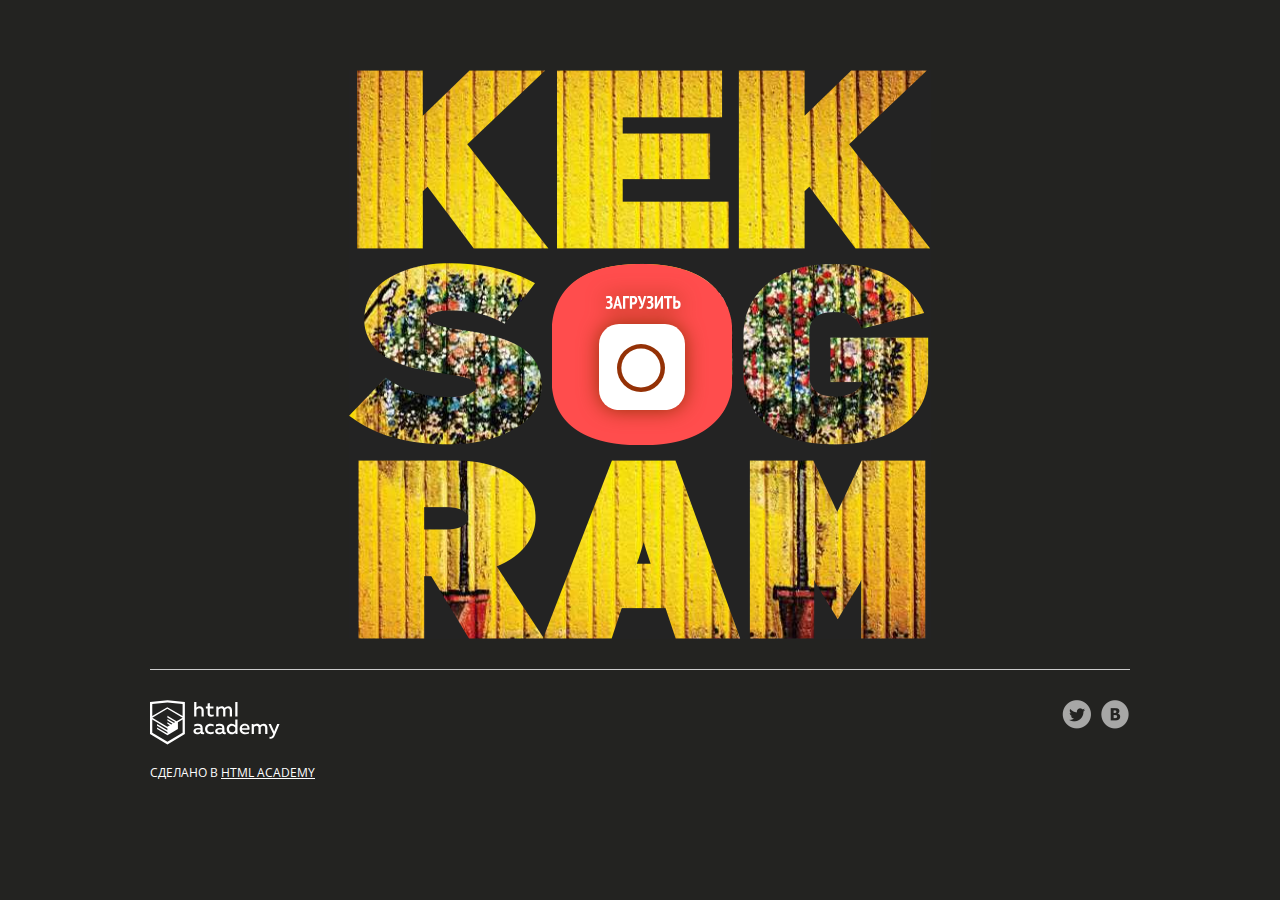
<file: 10/index.html>
<!DOCTYPE html>
<html lang="ru">
<head>
  <meta charset="utf-8">
  <meta name="viewport" content="width=device-width,initial-scale=1">
  <link rel="stylesheet" href="css/normalize.css">
  <link rel="stylesheet" href="css/style.css">
  <link rel="shortcut icon" href="favicon.ico" type="image/x-icon">
  <title>Кекстаграм</title>
  <base href="https://htmlacademy-univer-javascript-1.github.io/2678263-kekstagram-6/10/">
</head>

<body>
  <main>

    <!-- Фильтрация изображений от других пользователей -->
    <section class="img-filters  img-filters--inactive  container">
      <h2 class="img-filters__title  visually-hidden">Фильтр фотографий</h2>
      <form class="img-filters__form" action="index.html" method="get" autocomplete="off">
        <button type=button class="img-filters__button  img-filters__button--active" id="filter-default">По умолчанию</button>
        <button type=button class="img-filters__button" id="filter-random">Случайные</button>
        <button type=button class="img-filters__button" id="filter-discussed">Обсуждаемые</button>
      </form>
    </section>

    <!-- Контейнер для изображений от других пользователей -->
    <section class="pictures  container">
      <h2 class="pictures__title  visually-hidden">Фотографии других пользователей</h2>

      <!-- Поле для загрузки нового изображения на сайт -->
      <section class="img-upload">
        <div class="img-upload__wrapper">
          <h2 class="img-upload__title  visually-hidden">Загрузка фотографии</h2>
          <form class="img-upload__form" id="upload-select-image" method="post" enctype="multipart/form-data" action="https://29.javascript.htmlacademy.pro/kekstagram" autocomplete="off">

            <!-- Изначальное состояние поля для загрузки изображения -->
            <fieldset class="img-upload__start">
              <input type="file" id="upload-file" class="img-upload__input  visually-hidden" name="filename" required>
              <label for="upload-file" class="img-upload__label  img-upload__control">Загрузить</label>
            </fieldset>

            <!-- Форма редактирования изображения -->
            <div class="img-upload__overlay  hidden">
              <div class="img-upload__wrapper">
                <div class="img-upload__preview-container">

                  <!-- Изменение размера изображения -->
                  <fieldset class="img-upload__scale  scale">
                    <button type="button" class="scale__control  scale__control--smaller">Уменьшить</button>
                    <input type="text" class="scale__control  scale__control--value" value="55%" title="Image Scale" name="scale" readonly>
                    <button type="button" class="scale__control  scale__control--bigger">Увеличить</button>
                  </fieldset>

                  <!-- Предварительный просмотр изображения -->
                  <div class="img-upload__preview">
                    <img src="img/upload-default-image.jpg" alt="Предварительный просмотр фотографии">
                  </div>

                  <!-- Изменение глубины эффекта, накладываемого на изображение -->
                  <fieldset class="img-upload__effect-level  effect-level">
                    <input class="effect-level__value" type="number" step="any" name="effect-level" value="">
                    <div class="effect-level__slider"></div>
                  </fieldset>

                  <!-- Кнопка для закрытия формы редактирования изображения -->
                  <button type="reset" class="img-upload__cancel  cancel" id="upload-cancel">Закрыть</button>
                </div>

                <!-- Наложение эффекта на изображение -->
                <fieldset class="img-upload__effects  effects">
                  <ul class="effects__list">
                    <li class="effects__item">
                      <input type="radio" class="effects__radio  visually-hidden" name="effect" id="effect-none" value="none" checked>
                      <label for="effect-none" class="effects__label">
                        <span class="effects__preview  effects__preview--none">Превью фото без эффекта</span>
                        Оригинал
                      </label>
                    </li>
                    <li class="effects__item">
                      <input type="radio" class="effects__radio  visually-hidden" name="effect" id="effect-chrome" value="chrome">
                      <label for="effect-chrome" class="effects__label">
                        <span class="effects__preview  effects__preview--chrome">Превью эффекта Хром</span>
                        Хром
                      </label>
                    </li>
                    <li class="effects__item">
                      <input type="radio" class="effects__radio  visually-hidden" name="effect" id="effect-sepia" value="sepia">
                      <label for="effect-sepia" class="effects__label">
                        <span class="effects__preview  effects__preview--sepia">Превью эффекта Сепия</span>
                        Сепия
                      </label>
                    </li>
                    <li class="effects__item">
                      <input type="radio" class="effects__radio  visually-hidden" name="effect" id="effect-marvin" value="marvin">
                      <label for="effect-marvin" class="effects__label">
                        <span class="effects__preview  effects__preview--marvin">Превью эффекта Марвин</span>
                        Марвин
                      </label>
                    </li>
                    <li class="effects__item">
                      <input type="radio" class="effects__radio  visually-hidden" name="effect" id="effect-phobos" value="phobos">
                      <label for="effect-phobos" class="effects__label">
                        <span class="effects__preview  effects__preview--phobos">Превью эффекта Фобос</span>
                        Фобос
                      </label>
                    </li>
                    <li class="effects__item">
                      <input type="radio" class="effects__radio  visually-hidden" name="effect" id="effect-heat" value="heat">
                      <label for="effect-heat" class="effects__label">
                        <span class="effects__preview  effects__preview--heat">Превью эффекта Зной</span>
                        Зной
                      </label>
                    </li>
                  </ul>
                </fieldset>

                <!-- Добавление хэш-тегов и комментария к изображению -->
                <fieldset class="img-upload__text text">
                  <div class="img-upload__field-wrapper">
                    <input class="text__hashtags" name="hashtags" placeholder="#ХэшТег" required maxlength="20">
                  </div>
                  <div class="img-upload__field-wrapper">
                    <textarea class="text__description" name="description" placeholder="Ваш комментарий..." maxlength="140"></textarea>
                  </div>
                </fieldset>

                <!-- Кнопка для отправки данных на сервер -->
                <button type="submit" class="img-upload__submit" id="upload-submit">Опубликовать</button>
              </div>
            </div>
          </form>
        </div>
      </section>

      <!-- Здесь будут изображения других пользователей -->

    </section>

    <!-- Полноэкранный показ изображения -->
    <section class="big-picture  overlay  hidden">
      <h2 class="big-picture__title  visually-hidden">Просмотр фотографии</h2>
      <div class="big-picture__preview">

        <!-- Просмотр изображения -->
        <div class="big-picture__img">
          <img src="img/logo-background-3.jpg" alt="Девушка в купальнике" width="600" height="600">
        </div>

        <!-- Информация об изображении. Подпись, комментарии, количество лайков -->
        <div class="big-picture__social  social">
          <div class="social__header">
            <img class="social__picture" src="img/avatar-1.svg" alt="Аватар автора фотографии" width="35" height="35">
            <p class="social__caption">Тестим новую камеру! =)</p>
            <p class="social__likes">Нравится <span class="likes-count">356</span></p>
          </div>

          <!-- Комментарии к изображению -->
          <div class="social__comment-count">5 из <span class="comments-count">125</span> комментариев</div>
          <ul class="social__comments">
            <li class="social__comment">
              <img class="social__picture" src="img/avatar-4.svg" alt="Аватар комментатора фотографии" width="35" height="35">
              <p class="social__text">Мега фото! Просто обалдеть. Как вам так удалось?</p>
            </li>
            <li class="social__comment">
              <img class="social__picture" src="img/avatar-3.svg" alt="Аватар комментатора фотографии" width="35" height="35">
               <p class="social__text">Да это фоташоп!!!!!!!!</p>
            </li>
          </ul>

          <!-- Кнопка для загрузки новой порции комментариев -->
          <button type="button" class="social__comments-loader  comments-loader">Загрузить еще</button>

          <!-- Форма для отправки комментария -->
          <div class="social__footer">
            <img class="social__picture" src="img/avatar-6.svg" alt="Аватар комментатора фотографии" width="35" height="35">
            <input type="text" class="social__footer-text" placeholder="Ваш комментарий...">
            <button type="button" class="social__footer-btn" name="button">Отправить</button>
          </div>
        </div>

        <!-- Кнопка для выхода из полноэкранного просмотра изображения -->
        <button type="reset" class="big-picture__cancel  cancel" id="picture-cancel">Закрыть</button>
      </div>
    </section>
  </main>

  <footer class="page-footer  container">
    <div class="page-footer__wrapper">
      <div class="page-footer__copyright  copyright">
        <a class="copyright__link  copyright__link--image" href="https://htmlacademy.ru/intensive/javascript"><img src="img/htmla-logo.svg" width="130" height="45" alt="HTML Academy"></a>
        <p>Сделано в <a class="copyright__link  copyright__link--text" href="https://htmlacademy.ru/intensive/javascript">HTML Academy</a></p>
      </div>
      <ul class="page-footer__contacts  contacts">
        <li><a href="https://twitter.com/htmlacademy_ru" class="contacts__link  contacts__link--twitter">Twitter</a></li>
        <li><a href="https://vk.com/htmlacademy" class="contacts__link  contacts__link--vk">VK</a></li>
      </ul>
    </div>
  </footer>

  <!-- Шаблон изображения случайного пользователя -->
  <template id="picture">
    <a href="#" class="picture">
      <img class="picture__img" src="" width="182" height="182" alt="Случайная фотография">
      <p class="picture__info">
        <span class="picture__comments"></span>
        <span class="picture__likes"></span>
      </p>
    </a>
  </template>

  <!-- Сообщение с ошибкой загрузки изображения -->
  <template id="error">
    <section class="error">
      <div class="error__inner">
        <h2 class="error__title">Ошибка загрузки файла</h2>
        <button type="button" class="error__button">Загрузить другой файл</button>
      </div>
    </section>
  </template>

  <!-- Сообщение об успешной загрузке изображения -->
  <template id="success">
    <section class="success">
      <div class="success__inner">
        <h2 class="success__title">Изображение успешно загружено</h2>
        <button type="button" class="success__button">Круто!</button>
      </div>
    </section>
  </template>

  <!-- Экран загрузки изображения -->
  <template id="messages">
    <div class="img-upload__message  img-upload__message--loading">Загружаем...</div>
  </template>
  <script src="js/vendor/pristine.min.js"></script>
  <script type="module" src="./js/main.js"></script>
</body>
</html>
</file>
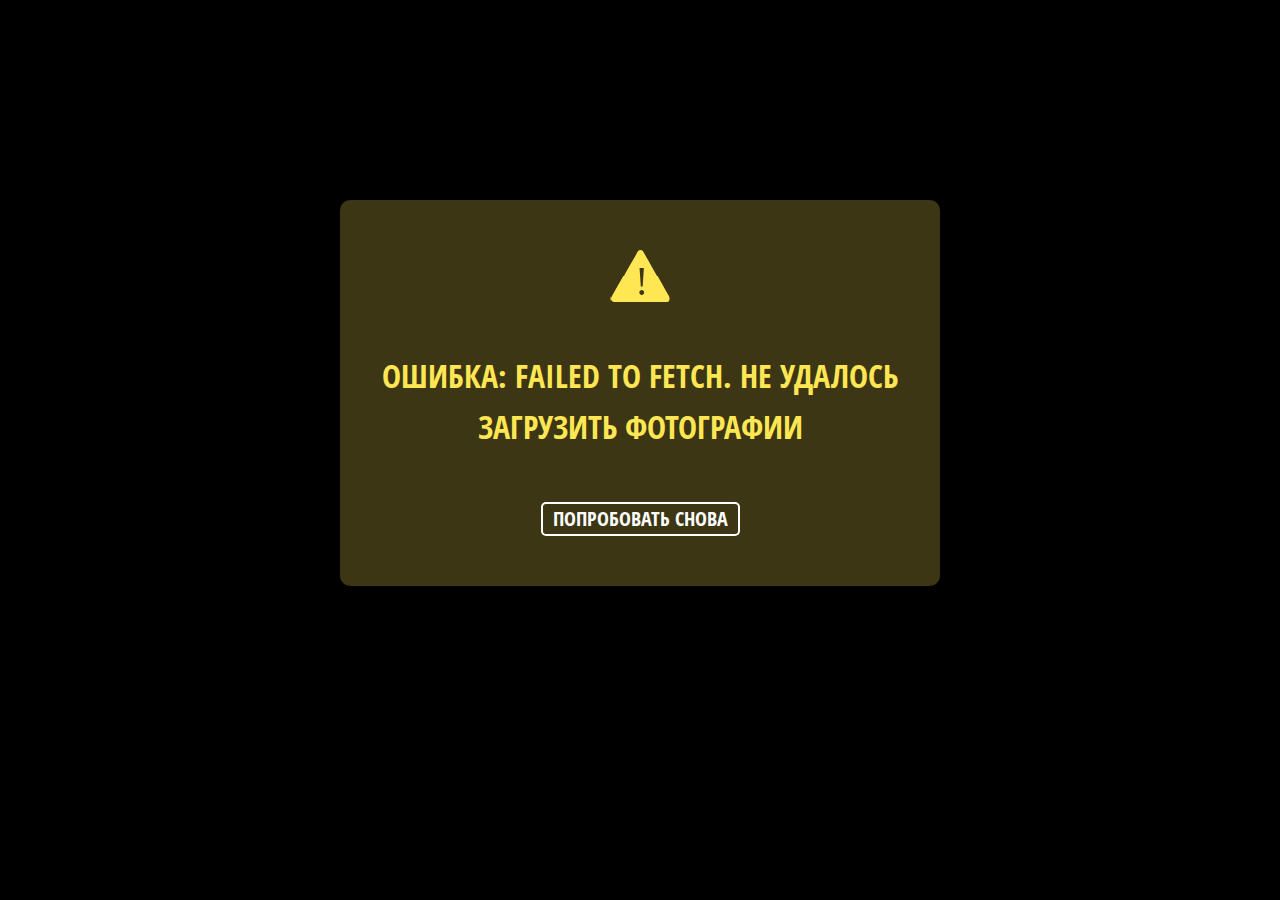
<file: 12/index.html>
<!DOCTYPE html>
<html lang="ru">
<head>
  <meta charset="utf-8">
  <meta name="viewport" content="width=device-width,initial-scale=1">
  <link rel="stylesheet" href="css/normalize.css">
  <link rel="stylesheet" href="css/style.css">
  <link rel="shortcut icon" href="favicon.ico" type="image/x-icon">
  <title>Кекстаграм</title>
  <base href="https://htmlacademy-univer-javascript-1.github.io/2678263-kekstagram-6/12/">
</head>

<body>
  <main>

    <!-- Фильтрация изображений от других пользователей -->
    <section class="img-filters  img-filters--inactive  container">
      <h2 class="img-filters__title  visually-hidden">Фильтр фотографий</h2>
      <form class="img-filters__form" action="index.html" method="get" autocomplete="off">
        <button type=button class="img-filters__button  img-filters__button--active" id="filter-default">По умолчанию</button>
        <button type=button class="img-filters__button" id="filter-random">Случайные</button>
        <button type=button class="img-filters__button" id="filter-discussed">Обсуждаемые</button>
      </form>
    </section>

    <!-- Контейнер для изображений от других пользователей -->
    <section class="pictures  container">
      <h2 class="pictures__title  visually-hidden">Фотографии других пользователей</h2>

      <!-- Поле для загрузки нового изображения на сайт -->
      <section class="img-upload">
        <div class="img-upload__wrapper">
          <h2 class="img-upload__title  visually-hidden">Загрузка фотографии</h2>
          <form class="img-upload__form" id="upload-select-image" method="post" enctype="multipart/form-data" action="https://29.javascript.htmlacademy.pro/kekstagram" autocomplete="off">

            <!-- Изначальное состояние поля для загрузки изображения -->
            <fieldset class="img-upload__start">
              <input type="file" id="upload-file" class="img-upload__input  visually-hidden" name="filename" required>
              <label for="upload-file" class="img-upload__label  img-upload__control">Загрузить</label>
            </fieldset>

            <!-- Форма редактирования изображения -->
            <div class="img-upload__overlay  hidden">
              <div class="img-upload__wrapper">
                <div class="img-upload__preview-container">

                  <!-- Изменение размера изображения -->
                  <fieldset class="img-upload__scale  scale">
                    <button type="button" class="scale__control  scale__control--smaller">Уменьшить</button>
                    <input type="text" class="scale__control  scale__control--value" value="55%" title="Image Scale" name="scale" readonly>
                    <button type="button" class="scale__control  scale__control--bigger">Увеличить</button>
                  </fieldset>

                  <!-- Предварительный просмотр изображения -->
                  <div class="img-upload__preview">
                    <img src="img/upload-default-image.jpg" alt="Предварительный просмотр фотографии">
                  </div>

                  <!-- Изменение глубины эффекта, накладываемого на изображение -->
                  <fieldset class="img-upload__effect-level  effect-level">
                    <input class="effect-level__value" type="number" step="any" name="effect-level" value="">
                    <div class="effect-level__slider"></div>
                  </fieldset>

                  <!-- Кнопка для закрытия формы редактирования изображения -->
                  <button type="reset" class="img-upload__cancel  cancel" id="upload-cancel">Закрыть</button>
                </div>

                <!-- Наложение эффекта на изображение -->
                <fieldset class="img-upload__effects  effects">
                  <ul class="effects__list">
                    <li class="effects__item">
                      <input type="radio" class="effects__radio  visually-hidden" name="effect" id="effect-none" value="none" checked>
                      <label for="effect-none" class="effects__label">
                        <span class="effects__preview  effects__preview--none">Превью фото без эффекта</span>
                        Оригинал
                      </label>
                    </li>
                    <li class="effects__item">
                      <input type="radio" class="effects__radio  visually-hidden" name="effect" id="effect-chrome" value="chrome">
                      <label for="effect-chrome" class="effects__label">
                        <span class="effects__preview  effects__preview--chrome">Превью эффекта Хром</span>
                        Хром
                      </label>
                    </li>
                    <li class="effects__item">
                      <input type="radio" class="effects__radio  visually-hidden" name="effect" id="effect-sepia" value="sepia">
                      <label for="effect-sepia" class="effects__label">
                        <span class="effects__preview  effects__preview--sepia">Превью эффекта Сепия</span>
                        Сепия
                      </label>
                    </li>
                    <li class="effects__item">
                      <input type="radio" class="effects__radio  visually-hidden" name="effect" id="effect-marvin" value="marvin">
                      <label for="effect-marvin" class="effects__label">
                        <span class="effects__preview  effects__preview--marvin">Превью эффекта Марвин</span>
                        Марвин
                      </label>
                    </li>
                    <li class="effects__item">
                      <input type="radio" class="effects__radio  visually-hidden" name="effect" id="effect-phobos" value="phobos">
                      <label for="effect-phobos" class="effects__label">
                        <span class="effects__preview  effects__preview--phobos">Превью эффекта Фобос</span>
                        Фобос
                      </label>
                    </li>
                    <li class="effects__item">
                      <input type="radio" class="effects__radio  visually-hidden" name="effect" id="effect-heat" value="heat">
                      <label for="effect-heat" class="effects__label">
                        <span class="effects__preview  effects__preview--heat">Превью эффекта Зной</span>
                        Зной
                      </label>
                    </li>
                  </ul>
                </fieldset>

                <!-- Добавление хэш-тегов и комментария к изображению -->
                <fieldset class="img-upload__text text">
                  <div class="img-upload__field-wrapper">
                    <input class="text__hashtags" name="hashtags" placeholder="#ХэшТег">
                  </div>
                  <div class="img-upload__field-wrapper">
                    <textarea class="text__description" name="description" placeholder="Ваш комментарий..." maxlength="140"></textarea>
                  </div>
                </fieldset>

                <!-- Кнопка для отправки данных на сервер -->
                <button type="submit" class="img-upload__submit" id="upload-submit">Опубликовать</button>
              </div>
            </div>
          </form>
        </div>
      </section>

      <!-- Здесь будут изображения других пользователей -->

    </section>

    <!-- Полноэкранный показ изображения -->
    <section class="big-picture  overlay  hidden">
      <h2 class="big-picture__title  visually-hidden">Просмотр фотографии</h2>
      <div class="big-picture__preview">

        <!-- Просмотр изображения -->
        <div class="big-picture__img">
          <img src="img/logo-background-3.jpg" alt="Девушка в купальнике" width="600" height="600">
        </div>

        <!-- Информация об изображении. Подпись, комментарии, количество лайков -->
        <div class="big-picture__social  social">
          <div class="social__header">
            <img class="social__picture" src="img/avatar-1.svg" alt="Аватар автора фотографии" width="35" height="35">
            <p class="social__caption">Тестим новую камеру! =)</p>
            <p class="social__likes">Нравится <span class="likes-count">356</span></p>
          </div>

          <!-- Комментарии к изображению -->
          <div class="social__comment-count">5 из <span class="comments-count">125</span> комментариев</div>
          <ul class="social__comments">
            <li class="social__comment">
              <img class="social__picture" src="img/avatar-4.svg" alt="Аватар комментатора фотографии" width="35" height="35">
              <p class="social__text">Мега фото! Просто обалдеть. Как вам так удалось?</p>
            </li>
            <li class="social__comment">
              <img class="social__picture" src="img/avatar-3.svg" alt="Аватар комментатора фотографии" width="35" height="35">
               <p class="social__text">Да это фоташоп!!!!!!!!</p>
            </li>
          </ul>

          <!-- Кнопка для загрузки новой порции комментариев -->
          <button type="button" class="social__comments-loader  comments-loader">Загрузить еще</button>

          <!-- Форма для отправки комментария -->
          <div class="social__footer">
            <img class="social__picture" src="img/avatar-6.svg" alt="Аватар комментатора фотографии" width="35" height="35">
            <input type="text" class="social__footer-text" placeholder="Ваш комментарий...">
            <button type="button" class="social__footer-btn" name="button">Отправить</button>
          </div>
        </div>

        <!-- Кнопка для выхода из полноэкранного просмотра изображения -->
        <button type="reset" class="big-picture__cancel  cancel" id="picture-cancel">Закрыть</button>
      </div>
    </section>
  </main>

  <footer class="page-footer  container">
    <div class="page-footer__wrapper">
      <div class="page-footer__copyright  copyright">
        <a class="copyright__link  copyright__link--image" href="https://htmlacademy.ru/intensive/javascript"><img src="img/htmla-logo.svg" width="130" height="45" alt="HTML Academy"></a>
        <p>Сделано в <a class="copyright__link  copyright__link--text" href="https://htmlacademy.ru/intensive/javascript">HTML Academy</a></p>
      </div>
      <ul class="page-footer__contacts  contacts">
        <li><a href="https://twitter.com/htmlacademy_ru" class="contacts__link  contacts__link--twitter">Twitter</a></li>
        <li><a href="https://vk.com/htmlacademy" class="contacts__link  contacts__link--vk">VK</a></li>
      </ul>
    </div>
  </footer>

  <!-- Шаблон изображения случайного пользователя -->
  <template id="picture">
    <a href="#" class="picture">
      <img class="picture__img" src="" width="182" height="182" alt="Случайная фотография">
      <p class="picture__info">
        <span class="picture__comments"></span>
        <span class="picture__likes"></span>
      </p>
    </a>
  </template>

  <!-- Сообщение с ошибкой загрузки изображения -->
  <template id="error">
    <section class="error">
      <div class="error__inner">
        <h2 class="error__title">Ошибка загрузки файла</h2>
        <button type="button" class="error__button">Загрузить другой файл</button>
      </div>
    </section>
  </template>

  <!-- Сообщение об успешной загрузке изображения -->
  <template id="success">
    <section class="success">
      <div class="success__inner">
        <h2 class="success__title">Изображение успешно загружено</h2>
        <button type="button" class="success__button">Круто!</button>
      </div>
    </section>
  </template>

  <!-- Экран загрузки изображения -->
  <template id="messages">
    <div class="img-upload__message  img-upload__message--loading">Загружаем...</div>
  </template>

  <!-- Сообщение об ошибке загрузки галереи -->
<template id="gallery-error">
  <section class="gallery-error">
    <div class="gallery-error__inner">
      <h2 class="gallery-error__title">Не удалось загрузить фотографии</h2>
      <button type="button" class="gallery-error__button">Попробовать снова</button>
    </div>
  </section>
</template>

  <script src="js/vendor/pristine.min.js"></script>
  <script type="module" src="./js/main.js"></script>
</body>
</html>
</file>
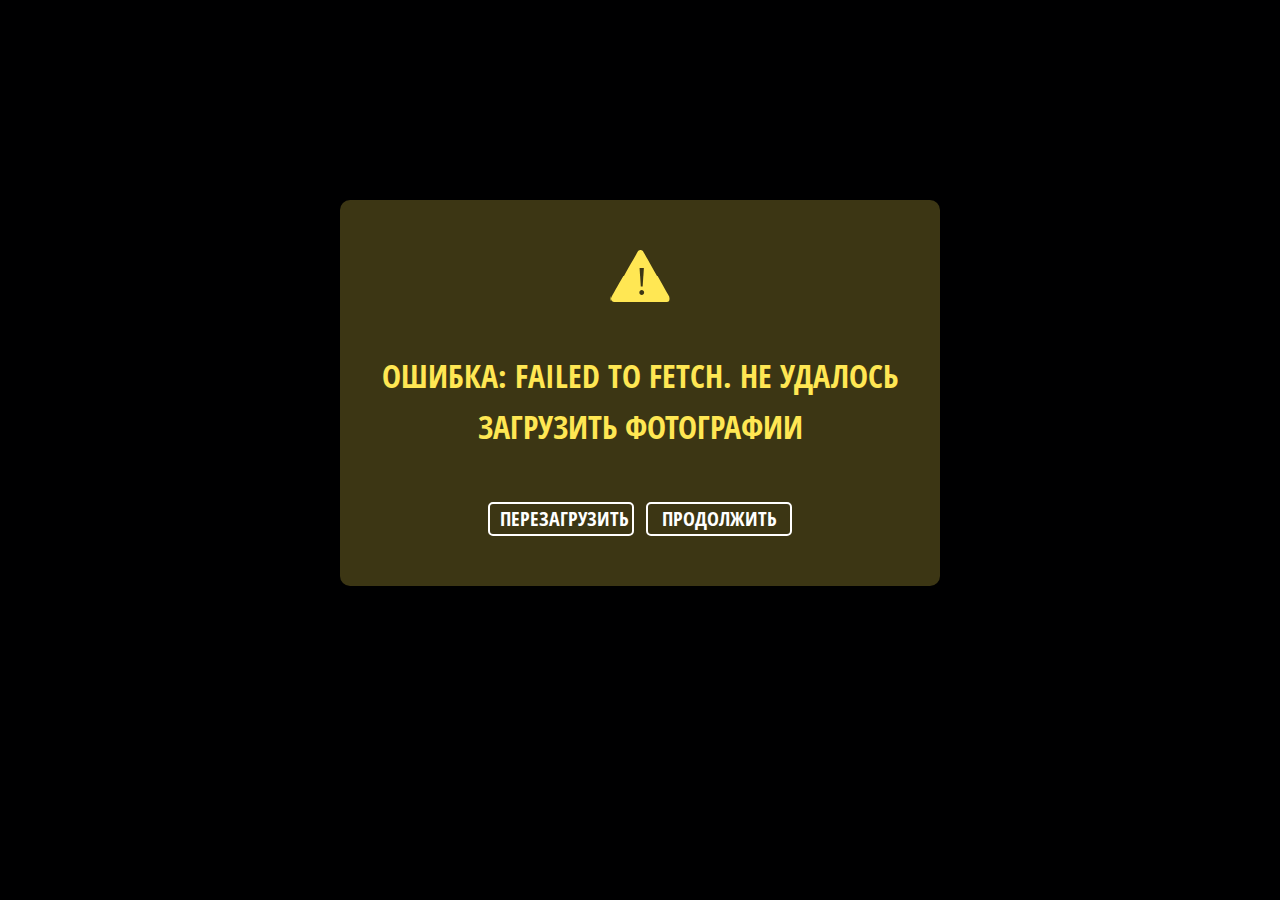
<file: 13/index.html>
<!DOCTYPE html>
<html lang="ru">
<head>
  <meta charset="utf-8">
  <meta name="viewport" content="width=device-width,initial-scale=1">
  <link rel="stylesheet" href="css/normalize.css">
  <link rel="stylesheet" href="css/style.css">
  <link rel="shortcut icon" href="favicon.ico" type="image/x-icon">
  <title>Кекстаграм</title>
  <base href="https://htmlacademy-univer-javascript-1.github.io/2678263-kekstagram-6/13/">
</head>

<body>
  <main>

    <!-- Фильтрация изображений от других пользователей -->
    <section class="img-filters  img-filters--inactive  container">
      <h2 class="img-filters__title  visually-hidden">Фильтр фотографий</h2>
      <form class="img-filters__form" action="index.html" method="get" autocomplete="off">
        <button type=button class="img-filters__button  img-filters__button--active" id="filter-default">По умолчанию</button>
        <button type=button class="img-filters__button" id="filter-random">Случайные</button>
        <button type=button class="img-filters__button" id="filter-discussed">Обсуждаемые</button>
      </form>
    </section>

    <!-- Контейнер для изображений от других пользователей -->
    <section class="pictures  container">
      <h2 class="pictures__title  visually-hidden">Фотографии других пользователей</h2>

      <!-- Поле для загрузки нового изображения на сайт -->
      <section class="img-upload">
        <div class="img-upload__wrapper">
          <h2 class="img-upload__title  visually-hidden">Загрузка фотографии</h2>
          <form class="img-upload__form" id="upload-select-image" method="post" enctype="multipart/form-data" action="https://29.javascript.htmlacademy.pro/kekstagram" autocomplete="off">

            <!-- Изначальное состояние поля для загрузки изображения -->
            <fieldset class="img-upload__start">
              <input type="file" id="upload-file" class="img-upload__input  visually-hidden" name="filename" required>
              <label for="upload-file" class="img-upload__label  img-upload__control">Загрузить</label>
            </fieldset>

            <!-- Форма редактирования изображения -->
            <div class="img-upload__overlay  hidden">
              <div class="img-upload__wrapper">
                <div class="img-upload__preview-container">

                  <!-- Изменение размера изображения -->
                  <fieldset class="img-upload__scale  scale">
                    <button type="button" class="scale__control  scale__control--smaller">Уменьшить</button>
                    <input type="text" class="scale__control  scale__control--value" value="55%" title="Image Scale" name="scale" readonly>
                    <button type="button" class="scale__control  scale__control--bigger">Увеличить</button>
                  </fieldset>

                  <!-- Предварительный просмотр изображения -->
                  <div class="img-upload__preview">
                    <img src="img/upload-default-image.jpg" alt="Предварительный просмотр фотографии">
                  </div>

                  <!-- Изменение глубины эффекта, накладываемого на изображение -->
                  <fieldset class="img-upload__effect-level  effect-level">
                    <input class="effect-level__value" type="number" step="any" name="effect-level" value="">
                    <div class="effect-level__slider"></div>
                  </fieldset>

                  <!-- Кнопка для закрытия формы редактирования изображения -->
                  <button type="reset" class="img-upload__cancel  cancel" id="upload-cancel">Закрыть</button>
                </div>

                <!-- Наложение эффекта на изображение -->
                <fieldset class="img-upload__effects  effects">
                  <ul class="effects__list">
                    <li class="effects__item">
                      <input type="radio" class="effects__radio  visually-hidden" name="effect" id="effect-none" value="none" checked>
                      <label for="effect-none" class="effects__label">
                        <span class="effects__preview  effects__preview--none">Превью фото без эффекта</span>
                        Оригинал
                      </label>
                    </li>
                    <li class="effects__item">
                      <input type="radio" class="effects__radio  visually-hidden" name="effect" id="effect-chrome" value="chrome">
                      <label for="effect-chrome" class="effects__label">
                        <span class="effects__preview  effects__preview--chrome">Превью эффекта Хром</span>
                        Хром
                      </label>
                    </li>
                    <li class="effects__item">
                      <input type="radio" class="effects__radio  visually-hidden" name="effect" id="effect-sepia" value="sepia">
                      <label for="effect-sepia" class="effects__label">
                        <span class="effects__preview  effects__preview--sepia">Превью эффекта Сепия</span>
                        Сепия
                      </label>
                    </li>
                    <li class="effects__item">
                      <input type="radio" class="effects__radio  visually-hidden" name="effect" id="effect-marvin" value="marvin">
                      <label for="effect-marvin" class="effects__label">
                        <span class="effects__preview  effects__preview--marvin">Превью эффекта Марвин</span>
                        Марвин
                      </label>
                    </li>
                    <li class="effects__item">
                      <input type="radio" class="effects__radio  visually-hidden" name="effect" id="effect-phobos" value="phobos">
                      <label for="effect-phobos" class="effects__label">
                        <span class="effects__preview  effects__preview--phobos">Превью эффекта Фобос</span>
                        Фобос
                      </label>
                    </li>
                    <li class="effects__item">
                      <input type="radio" class="effects__radio  visually-hidden" name="effect" id="effect-heat" value="heat">
                      <label for="effect-heat" class="effects__label">
                        <span class="effects__preview  effects__preview--heat">Превью эффекта Зной</span>
                        Зной
                      </label>
                    </li>
                  </ul>
                </fieldset>

                <!-- Добавление хэш-тегов и комментария к изображению -->
                <fieldset class="img-upload__text text">
                  <div class="img-upload__field-wrapper">
                    <input class="text__hashtags" name="hashtags" placeholder="#ХэшТег">
                  </div>
                  <div class="img-upload__field-wrapper">
                    <textarea class="text__description" name="description" placeholder="Ваш комментарий..." maxlength="140"></textarea>
                  </div>
                </fieldset>

                <!-- Кнопка для отправки данных на сервер -->
                <button type="submit" class="img-upload__submit" id="upload-submit">Опубликовать</button>
              </div>
            </div>
          </form>
        </div>
      </section>

      <!-- Здесь будут изображения других пользователей -->

    </section>

    <!-- Полноэкранный показ изображения -->
    <section class="big-picture  overlay  hidden">
      <h2 class="big-picture__title  visually-hidden">Просмотр фотографии</h2>
      <div class="big-picture__preview">

        <!-- Просмотр изображения -->
        <div class="big-picture__img">
          <img src="img/logo-background-3.jpg" alt="Девушка в купальнике" width="600" height="600">
        </div>

        <!-- Информация об изображении. Подпись, комментарии, количество лайков -->
        <div class="big-picture__social  social">
          <div class="social__header">
            <img class="social__picture" src="img/avatar-1.svg" alt="Аватар автора фотографии" width="35" height="35">
            <p class="social__caption">Тестим новую камеру! =)</p>
            <p class="social__likes">Нравится <span class="likes-count">356</span></p>
          </div>

          <!-- Комментарии к изображению -->
          <div class="social__comment-count">5 из <span class="comments-count">125</span> комментариев</div>
          <ul class="social__comments">
            <li class="social__comment">
              <img class="social__picture" src="img/avatar-4.svg" alt="Аватар комментатора фотографии" width="35" height="35">
              <p class="social__text">Мега фото! Просто обалдеть. Как вам так удалось?</p>
            </li>
            <li class="social__comment">
              <img class="social__picture" src="img/avatar-3.svg" alt="Аватар комментатора фотографии" width="35" height="35">
               <p class="social__text">Да это фоташоп!!!!!!!!</p>
            </li>
          </ul>

          <!-- Кнопка для загрузки новой порции комментариев -->
          <button type="button" class="social__comments-loader  comments-loader">Загрузить еще</button>

          <!-- Форма для отправки комментария -->
          <div class="social__footer">
            <img class="social__picture" src="img/avatar-6.svg" alt="Аватар комментатора фотографии" width="35" height="35">
            <input type="text" class="social__footer-text" placeholder="Ваш комментарий...">
            <button type="button" class="social__footer-btn" name="button">Отправить</button>
          </div>
        </div>

        <!-- Кнопка для выхода из полноэкранного просмотра изображения -->
        <button type="reset" class="big-picture__cancel  cancel" id="picture-cancel">Закрыть</button>
      </div>
    </section>
  </main>

  <footer class="page-footer  container">
    <div class="page-footer__wrapper">
      <div class="page-footer__copyright  copyright">
        <a class="copyright__link  copyright__link--image" href="https://htmlacademy.ru/intensive/javascript"><img src="img/htmla-logo.svg" width="130" height="45" alt="HTML Academy"></a>
        <p>Сделано в <a class="copyright__link  copyright__link--text" href="https://htmlacademy.ru/intensive/javascript">HTML Academy</a></p>
      </div>
      <ul class="page-footer__contacts  contacts">
        <li><a href="https://twitter.com/htmlacademy_ru" class="contacts__link  contacts__link--twitter">Twitter</a></li>
        <li><a href="https://vk.com/htmlacademy" class="contacts__link  contacts__link--vk">VK</a></li>
      </ul>
    </div>
  </footer>

  <!-- Шаблон изображения случайного пользователя -->
  <template id="picture">
    <a href="#" class="picture">
      <img class="picture__img" src="" width="182" height="182" alt="Случайная фотография">
      <p class="picture__info">
        <span class="picture__comments"></span>
        <span class="picture__likes"></span>
      </p>
    </a>
  </template>

  <!-- Сообщение с ошибкой загрузки изображения -->
  <template id="error">
    <section class="error">
      <div class="error__inner">
        <h2 class="error__title">Ошибка загрузки файла</h2>
        <button type="button" class="error__button">Загрузить другой файл</button>
      </div>
    </section>
  </template>

  <!-- Сообщение об успешной загрузке изображения -->
  <template id="success">
    <section class="success">
      <div class="success__inner">
        <h2 class="success__title">Изображение успешно загружено</h2>
        <button type="button" class="success__button">Круто!</button>
      </div>
    </section>
  </template>

  <!-- Экран загрузки изображения -->
  <template id="messages">
    <div class="img-upload__message  img-upload__message--loading">Загружаем...</div>
  </template>

  <!-- Сообщение об ошибке загрузки галереи -->
<template id="gallery-error">
  <section class="gallery-error">
    <div class="gallery-error__inner">
      <h2 class="gallery-error__title">Не удалось загрузить фотографии</h2>
      <div class="gallery-error__buttons">
      <button type="button" class="gallery-error__button">Перезагрузить</button>
      <button type="button" class="gallery-error__button continue-button">Продолжить</button>
      </div>
    </div>
  </section>
</template>

  <script src="js/vendor/pristine.min.js"></script>
  <script type="module" src="./js/main.js"></script>
</body>
</html>
</file>
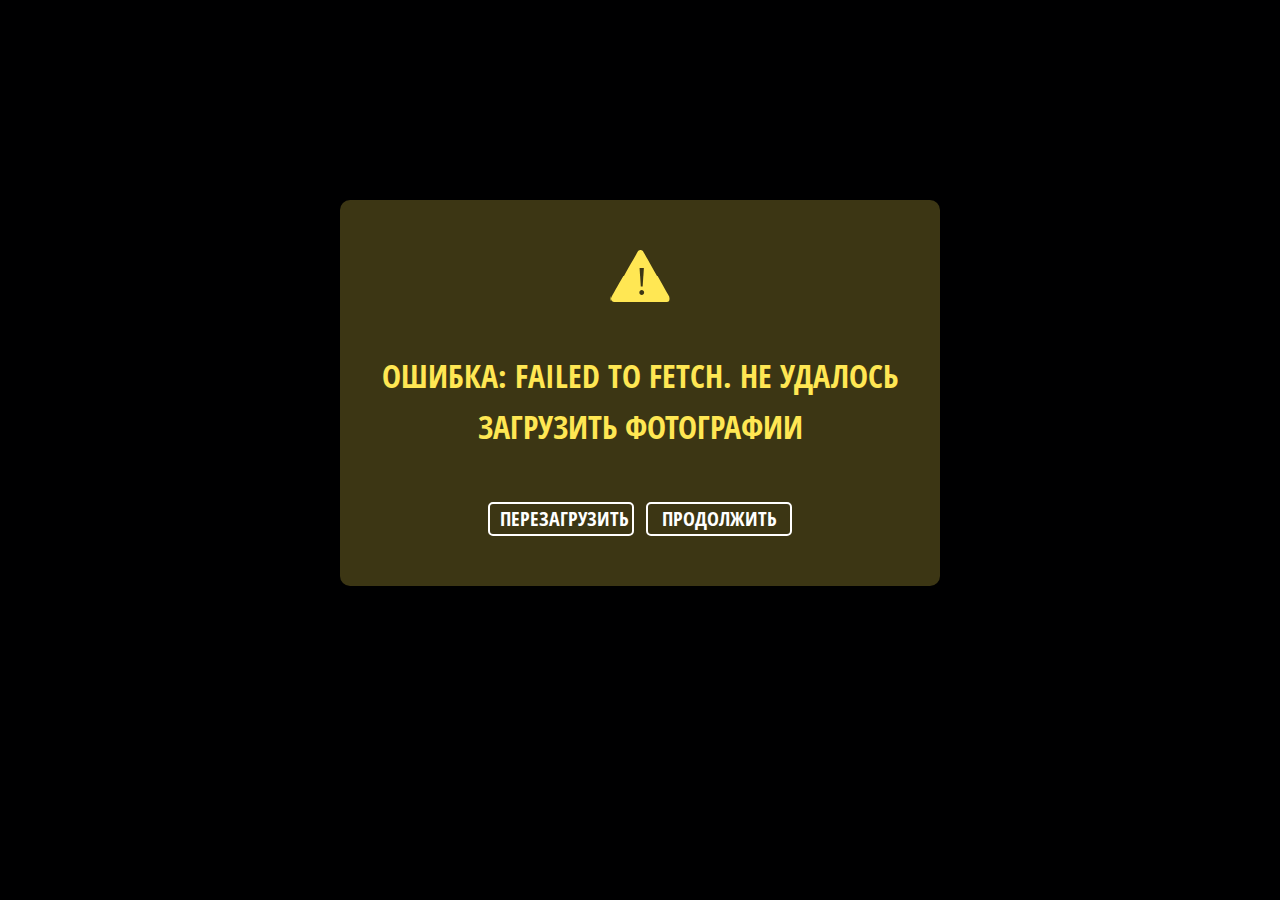
<file: 14/index.html>
<!DOCTYPE html>
<html lang="ru">
<head>
  <meta charset="utf-8">
  <meta name="viewport" content="width=device-width,initial-scale=1">
  <link rel="stylesheet" href="css/normalize.css">
  <link rel="stylesheet" href="css/style.css">
  <link rel="shortcut icon" href="favicon.ico" type="image/x-icon">
  <title>Кекстаграм</title>
  <base href="https://htmlacademy-univer-javascript-1.github.io/2678263-kekstagram-6/14/">
</head>

<body>
  <main>

    <!-- Фильтрация изображений от других пользователей -->
    <section class="img-filters  img-filters--inactive  container">
      <h2 class="img-filters__title  visually-hidden">Фильтр фотографий</h2>
      <form class="img-filters__form" action="index.html" method="get" autocomplete="off">
        <button type=button class="img-filters__button  img-filters__button--active" id="filter-default">По умолчанию</button>
        <button type=button class="img-filters__button" id="filter-random">Случайные</button>
        <button type=button class="img-filters__button" id="filter-discussed">Обсуждаемые</button>
      </form>
    </section>

    <!-- Контейнер для изображений от других пользователей -->
    <section class="pictures  container">
      <h2 class="pictures__title  visually-hidden">Фотографии других пользователей</h2>

      <!-- Поле для загрузки нового изображения на сайт -->
      <section class="img-upload">
        <div class="img-upload__wrapper">
          <h2 class="img-upload__title  visually-hidden">Загрузка фотографии</h2>
          <form class="img-upload__form" id="upload-select-image" method="post" enctype="multipart/form-data" action="https://29.javascript.htmlacademy.pro/kekstagram" autocomplete="off">

            <!-- Изначальное состояние поля для загрузки изображения -->
            <fieldset class="img-upload__start">
              <input type="file" id="upload-file" class="img-upload__input  visually-hidden" name="filename" required>
              <label for="upload-file" class="img-upload__label  img-upload__control">Загрузить</label>
            </fieldset>

            <!-- Форма редактирования изображения -->
            <div class="img-upload__overlay  hidden">
              <div class="img-upload__wrapper">
                <div class="img-upload__preview-container">

                  <!-- Изменение размера изображения -->
                  <fieldset class="img-upload__scale  scale">
                    <button type="button" class="scale__control  scale__control--smaller">Уменьшить</button>
                    <input type="text" class="scale__control  scale__control--value" value="55%" title="Image Scale" name="scale" readonly>
                    <button type="button" class="scale__control  scale__control--bigger">Увеличить</button>
                  </fieldset>

                  <!-- Предварительный просмотр изображения -->
                  <div class="img-upload__preview">
                    <img src="img/upload-default-image.jpg" alt="Предварительный просмотр фотографии">
                  </div>

                  <!-- Изменение глубины эффекта, накладываемого на изображение -->
                  <fieldset class="img-upload__effect-level  effect-level">
                    <input class="effect-level__value" type="number" step="any" name="effect-level" value="">
                    <div class="effect-level__slider"></div>
                  </fieldset>

                  <!-- Кнопка для закрытия формы редактирования изображения -->
                  <button type="reset" class="img-upload__cancel  cancel" id="upload-cancel">Закрыть</button>
                </div>

                <!-- Наложение эффекта на изображение -->
                <fieldset class="img-upload__effects  effects">
                  <ul class="effects__list">
                    <li class="effects__item">
                      <input type="radio" class="effects__radio  visually-hidden" name="effect" id="effect-none" value="none" checked>
                      <label for="effect-none" class="effects__label">
                        <span class="effects__preview  effects__preview--none">Превью фото без эффекта</span>
                        Оригинал
                      </label>
                    </li>
                    <li class="effects__item">
                      <input type="radio" class="effects__radio  visually-hidden" name="effect" id="effect-chrome" value="chrome">
                      <label for="effect-chrome" class="effects__label">
                        <span class="effects__preview  effects__preview--chrome">Превью эффекта Хром</span>
                        Хром
                      </label>
                    </li>
                    <li class="effects__item">
                      <input type="radio" class="effects__radio  visually-hidden" name="effect" id="effect-sepia" value="sepia">
                      <label for="effect-sepia" class="effects__label">
                        <span class="effects__preview  effects__preview--sepia">Превью эффекта Сепия</span>
                        Сепия
                      </label>
                    </li>
                    <li class="effects__item">
                      <input type="radio" class="effects__radio  visually-hidden" name="effect" id="effect-marvin" value="marvin">
                      <label for="effect-marvin" class="effects__label">
                        <span class="effects__preview  effects__preview--marvin">Превью эффекта Марвин</span>
                        Марвин
                      </label>
                    </li>
                    <li class="effects__item">
                      <input type="radio" class="effects__radio  visually-hidden" name="effect" id="effect-phobos" value="phobos">
                      <label for="effect-phobos" class="effects__label">
                        <span class="effects__preview  effects__preview--phobos">Превью эффекта Фобос</span>
                        Фобос
                      </label>
                    </li>
                    <li class="effects__item">
                      <input type="radio" class="effects__radio  visually-hidden" name="effect" id="effect-heat" value="heat">
                      <label for="effect-heat" class="effects__label">
                        <span class="effects__preview  effects__preview--heat">Превью эффекта Зной</span>
                        Зной
                      </label>
                    </li>
                  </ul>
                </fieldset>

                <!-- Добавление хэш-тегов и комментария к изображению -->
                <fieldset class="img-upload__text text">
                  <div class="img-upload__field-wrapper">
                    <input class="text__hashtags" name="hashtags" placeholder="#ХэшТег">
                  </div>
                  <div class="img-upload__field-wrapper">
                    <textarea class="text__description" name="description" placeholder="Ваш комментарий..." maxlength="140"></textarea>
                  </div>
                </fieldset>

                <!-- Кнопка для отправки данных на сервер -->
                <button type="submit" class="img-upload__submit" id="upload-submit">Опубликовать</button>
              </div>
            </div>
          </form>
        </div>
      </section>

      <!-- Здесь будут изображения других пользователей -->

    </section>

    <!-- Полноэкранный показ изображения -->
    <section class="big-picture  overlay  hidden">
      <h2 class="big-picture__title  visually-hidden">Просмотр фотографии</h2>
      <div class="big-picture__preview">

        <!-- Просмотр изображения -->
        <div class="big-picture__img">
          <img src="img/logo-background-3.jpg" alt="Девушка в купальнике" width="600" height="600">
        </div>

        <!-- Информация об изображении. Подпись, комментарии, количество лайков -->
        <div class="big-picture__social  social">
          <div class="social__header">
            <img class="social__picture" src="img/avatar-1.svg" alt="Аватар автора фотографии" width="35" height="35">
            <p class="social__caption">Тестим новую камеру! =)</p>
            <p class="social__likes">Нравится <span class="likes-count">356</span></p>
          </div>

          <!-- Комментарии к изображению -->
          <div class="social__comment-count">5 из <span class="comments-count">125</span> комментариев</div>
          <ul class="social__comments">
            <li class="social__comment">
              <img class="social__picture" src="img/avatar-4.svg" alt="Аватар комментатора фотографии" width="35" height="35">
              <p class="social__text">Мега фото! Просто обалдеть. Как вам так удалось?</p>
            </li>
            <li class="social__comment">
              <img class="social__picture" src="img/avatar-3.svg" alt="Аватар комментатора фотографии" width="35" height="35">
               <p class="social__text">Да это фоташоп!!!!!!!!</p>
            </li>
          </ul>

          <!-- Кнопка для загрузки новой порции комментариев -->
          <button type="button" class="social__comments-loader  comments-loader">Загрузить еще</button>

          <!-- Форма для отправки комментария -->
          <div class="social__footer">
            <img class="social__picture" src="img/avatar-6.svg" alt="Аватар комментатора фотографии" width="35" height="35">
            <input type="text" class="social__footer-text" placeholder="Ваш комментарий...">
            <button type="button" class="social__footer-btn" name="button">Отправить</button>
          </div>
        </div>

        <!-- Кнопка для выхода из полноэкранного просмотра изображения -->
        <button type="reset" class="big-picture__cancel  cancel" id="picture-cancel">Закрыть</button>
      </div>
    </section>
  </main>

  <footer class="page-footer  container">
    <div class="page-footer__wrapper">
      <div class="page-footer__copyright  copyright">
        <a class="copyright__link  copyright__link--image" href="https://htmlacademy.ru/intensive/javascript"><img src="img/htmla-logo.svg" width="130" height="45" alt="HTML Academy"></a>
        <p>Сделано в <a class="copyright__link  copyright__link--text" href="https://htmlacademy.ru/intensive/javascript">HTML Academy</a></p>
      </div>
      <ul class="page-footer__contacts  contacts">
        <li><a href="https://twitter.com/htmlacademy_ru" class="contacts__link  contacts__link--twitter">Twitter</a></li>
        <li><a href="https://vk.com/htmlacademy" class="contacts__link  contacts__link--vk">VK</a></li>
      </ul>
    </div>
  </footer>

  <!-- Шаблон изображения случайного пользователя -->
  <template id="picture">
    <a href="#" class="picture">
      <img class="picture__img" src="" width="182" height="182" alt="Случайная фотография">
      <p class="picture__info">
        <span class="picture__comments"></span>
        <span class="picture__likes"></span>
      </p>
    </a>
  </template>

  <!-- Сообщение с ошибкой загрузки изображения -->
  <template id="error">
    <section class="error">
      <div class="error__inner">
        <h2 class="error__title">Ошибка загрузки файла</h2>
        <button type="button" class="error__button">Загрузить другой файл</button>
      </div>
    </section>
  </template>

  <!-- Сообщение об успешной загрузке изображения -->
  <template id="success">
    <section class="success">
      <div class="success__inner">
        <h2 class="success__title">Изображение успешно загружено</h2>
        <button type="button" class="success__button">Круто!</button>
      </div>
    </section>
  </template>

  <!-- Экран загрузки изображения -->
  <template id="messages">
    <div class="img-upload__message  img-upload__message--loading">Загружаем...</div>
  </template>

  <!-- Сообщение об ошибке загрузки галереи -->
<template id="gallery-error">
  <section class="gallery-error">
    <div class="gallery-error__inner">
      <h2 class="gallery-error__title">Не удалось загрузить фотографии</h2>
      <div class="gallery-error__buttons">
      <button type="button" class="gallery-error__button">Перезагрузить</button>
      <button type="button" class="gallery-error__button continue-button">Продолжить</button>
      </div>
    </div>
  </section>
</template>

  <script src="js/vendor/pristine.min.js"></script>
  <script type="module" src="./js/main.js"></script>
</body>
</html>
</file>
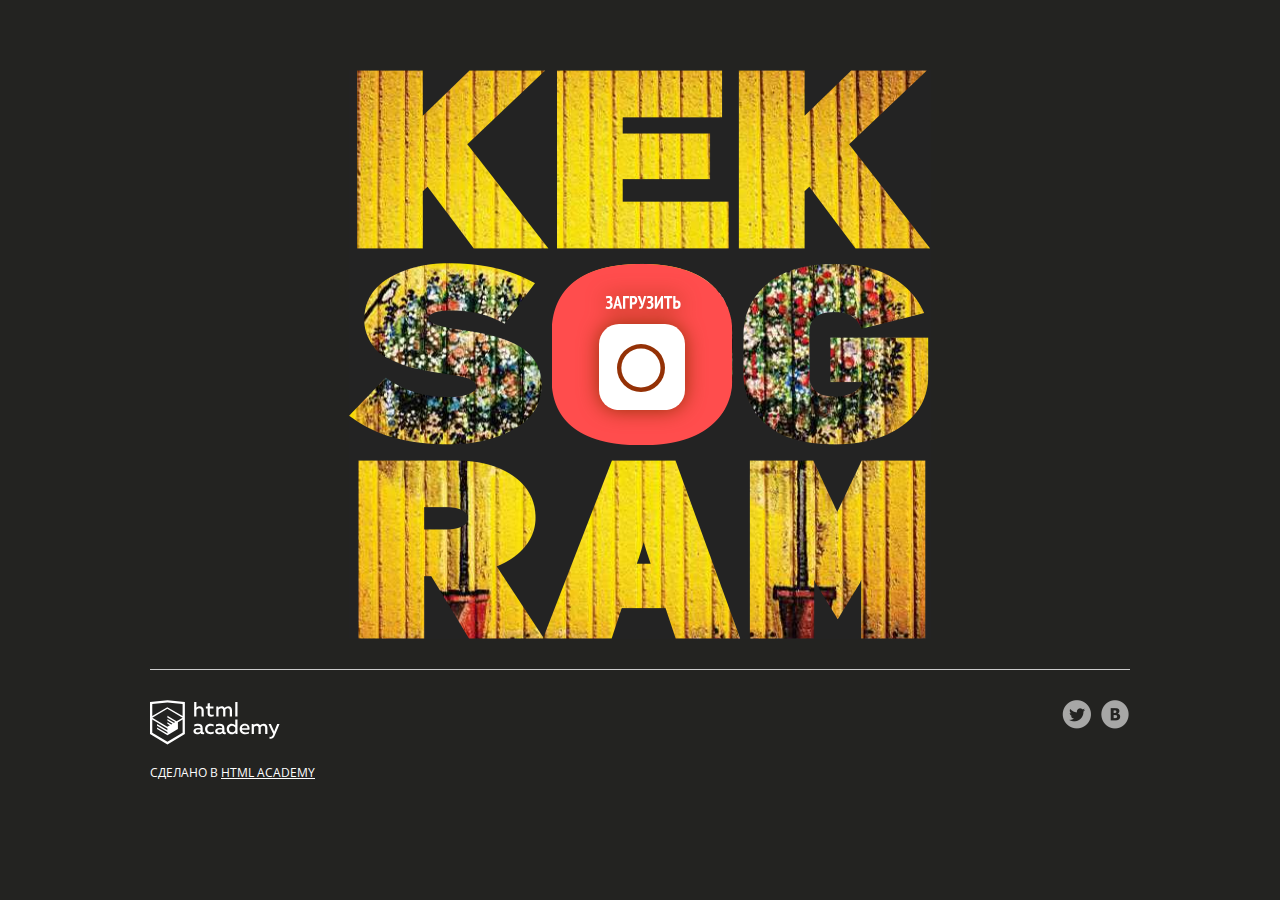
<file: 3/index.html>
<!DOCTYPE html>
<html lang="ru">
<head>
  <meta charset="utf-8">
  <meta name="viewport" content="width=device-width,initial-scale=1">
  <link rel="stylesheet" href="css/normalize.css">
  <link rel="stylesheet" href="css/style.css">
  <link rel="shortcut icon" href="favicon.ico" type="image/x-icon">
  <title>Кекстаграм</title>
  <base href="https://htmlacademy-univer-javascript-1.github.io/2678263-kekstagram-6/3/">
</head>

<body>
  <main>

    <!-- Фильтрация изображений от других пользователей -->
    <section class="img-filters  img-filters--inactive  container">
      <h2 class="img-filters__title  visually-hidden">Фильтр фотографий</h2>
      <form class="img-filters__form" action="index.html" method="get" autocomplete="off">
        <button type=button class="img-filters__button  img-filters__button--active" id="filter-default">По умолчанию</button>
        <button type=button class="img-filters__button" id="filter-random">Случайные</button>
        <button type=button class="img-filters__button" id="filter-discussed">Обсуждаемые</button>
      </form>
    </section>

    <!-- Контейнер для изображений от других пользователей -->
    <section class="pictures  container">
      <h2 class="pictures__title  visually-hidden">Фотографии других пользователей</h2>

      <!-- Поле для загрузки нового изображения на сайт -->
      <section class="img-upload">
        <div class="img-upload__wrapper">
          <h2 class="img-upload__title  visually-hidden">Загрузка фотографии</h2>
          <form class="img-upload__form" id="upload-select-image" method="post" enctype="multipart/form-data" autocomplete="off">

            <!-- Изначальное состояние поля для загрузки изображения -->
            <fieldset class="img-upload__start">
              <input type="file" id="upload-file" class="img-upload__input  visually-hidden" name="filename" required>
              <label for="upload-file" class="img-upload__label  img-upload__control">Загрузить</label>
            </fieldset>

            <!-- Форма редактирования изображения -->
            <div class="img-upload__overlay  hidden">
              <div class="img-upload__wrapper">
                <div class="img-upload__preview-container">

                  <!-- Изменение размера изображения -->
                  <fieldset class="img-upload__scale  scale">
                    <button type="button" class="scale__control  scale__control--smaller">Уменьшить</button>
                    <input type="text" class="scale__control  scale__control--value" value="55%" title="Image Scale" name="scale" readonly>
                    <button type="button" class="scale__control  scale__control--bigger">Увеличить</button>
                  </fieldset>

                  <!-- Предварительный просмотр изображения -->
                  <div class="img-upload__preview">
                    <img src="img/upload-default-image.jpg" alt="Предварительный просмотр фотографии">
                  </div>

                  <!-- Изменение глубины эффекта, накладываемого на изображение -->
                  <fieldset class="img-upload__effect-level  effect-level">
                    <input class="effect-level__value" type="number" step="any" name="effect-level" value="">
                    <div class="effect-level__slider"></div>
                  </fieldset>

                  <!-- Кнопка для закрытия формы редактирования изображения -->
                  <button type="reset" class="img-upload__cancel  cancel" id="upload-cancel">Закрыть</button>
                </div>

                <!-- Наложение эффекта на изображение -->
                <fieldset class="img-upload__effects  effects">
                  <ul class="effects__list">
                    <li class="effects__item">
                      <input type="radio" class="effects__radio  visually-hidden" name="effect" id="effect-none" value="none" checked>
                      <label for="effect-none" class="effects__label">
                        <span class="effects__preview  effects__preview--none">Превью фото без эффекта</span>
                        Оригинал
                      </label>
                    </li>
                    <li class="effects__item">
                      <input type="radio" class="effects__radio  visually-hidden" name="effect" id="effect-chrome" value="chrome">
                      <label for="effect-chrome" class="effects__label">
                        <span class="effects__preview  effects__preview--chrome">Превью эффекта Хром</span>
                        Хром
                      </label>
                    </li>
                    <li class="effects__item">
                      <input type="radio" class="effects__radio  visually-hidden" name="effect" id="effect-sepia" value="sepia">
                      <label for="effect-sepia" class="effects__label">
                        <span class="effects__preview  effects__preview--sepia">Превью эффекта Сепия</span>
                        Сепия
                      </label>
                    </li>
                    <li class="effects__item">
                      <input type="radio" class="effects__radio  visually-hidden" name="effect" id="effect-marvin" value="marvin">
                      <label for="effect-marvin" class="effects__label">
                        <span class="effects__preview  effects__preview--marvin">Превью эффекта Марвин</span>
                        Марвин
                      </label>
                    </li>
                    <li class="effects__item">
                      <input type="radio" class="effects__radio  visually-hidden" name="effect" id="effect-phobos" value="phobos">
                      <label for="effect-phobos" class="effects__label">
                        <span class="effects__preview  effects__preview--phobos">Превью эффекта Фобос</span>
                        Фобос
                      </label>
                    </li>
                    <li class="effects__item">
                      <input type="radio" class="effects__radio  visually-hidden" name="effect" id="effect-heat" value="heat">
                      <label for="effect-heat" class="effects__label">
                        <span class="effects__preview  effects__preview--heat">Превью эффекта Зной</span>
                        Зной
                      </label>
                    </li>
                  </ul>
                </fieldset>

                <!-- Добавление хэш-тегов и комментария к изображению -->
                <fieldset class="img-upload__text text">
                  <div class="img-upload__field-wrapper">
                    <input class="text__hashtags" name="hashtags" placeholder="#ХэшТег">
                  </div>
                  <div class="img-upload__field-wrapper">
                    <textarea class="text__description" name="description" placeholder="Ваш комментарий..."></textarea>
                  </div>
                </fieldset>

                <!-- Кнопка для отправки данных на сервер -->
                <button type="submit" class="img-upload__submit" id="upload-submit">Опубликовать</button>
              </div>
            </div>
          </form>
        </div>
      </section>

      <!-- Здесь будут изображения других пользователей -->

    </section>

    <!-- Полноэкранный показ изображения -->
    <section class="big-picture  overlay  hidden">
      <h2 class="big-picture__title  visually-hidden">Просмотр фотографии</h2>
      <div class="big-picture__preview">

        <!-- Просмотр изображения -->
        <div class="big-picture__img">
          <img src="img/logo-background-3.jpg" alt="Девушка в купальнике" width="600" height="600">
        </div>

        <!-- Информация об изображении. Подпись, комментарии, количество лайков -->
        <div class="big-picture__social  social">
          <div class="social__header">
            <img class="social__picture" src="img/avatar-1.svg" alt="Аватар автора фотографии" width="35" height="35">
            <p class="social__caption">Тестим новую камеру! =)</p>
            <p class="social__likes">Нравится <span class="likes-count">356</span></p>
          </div>

          <!-- Комментарии к изображению -->
          <div class="social__comment-count">5 из <span class="comments-count">125</span> комментариев</div>
          <ul class="social__comments">
            <li class="social__comment">
              <img class="social__picture" src="img/avatar-4.svg" alt="Аватар комментатора фотографии" width="35" height="35">
              <p class="social__text">Мега фото! Просто обалдеть. Как вам так удалось?</p>
            </li>
            <li class="social__comment">
              <img class="social__picture" src="img/avatar-3.svg" alt="Аватар комментатора фотографии" width="35" height="35">
               <p class="social__text">Да это фоташоп!!!!!!!!</p>
            </li>
          </ul>

          <!-- Кнопка для загрузки новой порции комментариев -->
          <button type="button" class="social__comments-loader  comments-loader">Загрузить еще</button>

          <!-- Форма для отправки комментария -->
          <div class="social__footer">
            <img class="social__picture" src="img/avatar-6.svg" alt="Аватар комментатора фотографии" width="35" height="35">
            <input type="text" class="social__footer-text" placeholder="Ваш комментарий...">
            <button type="button" class="social__footer-btn" name="button">Отправить</button>
          </div>
        </div>

        <!-- Кнопка для выхода из полноэкранного просмотра изображения -->
        <button type="reset" class="big-picture__cancel  cancel" id="picture-cancel">Закрыть</button>
      </div>
    </section>
  </main>

  <footer class="page-footer  container">
    <div class="page-footer__wrapper">
      <div class="page-footer__copyright  copyright">
        <a class="copyright__link  copyright__link--image" href="https://htmlacademy.ru/intensive/javascript"><img src="img/htmla-logo.svg" width="130" height="45" alt="HTML Academy"></a>
        <p>Сделано в <a class="copyright__link  copyright__link--text" href="https://htmlacademy.ru/intensive/javascript">HTML Academy</a></p>
      </div>
      <ul class="page-footer__contacts  contacts">
        <li><a href="https://twitter.com/htmlacademy_ru" class="contacts__link  contacts__link--twitter">Twitter</a></li>
        <li><a href="https://vk.com/htmlacademy" class="contacts__link  contacts__link--vk">VK</a></li>
      </ul>
    </div>
  </footer>

  <!-- Шаблон изображения случайного пользователя -->
  <template id="picture">
    <a href="#" class="picture">
      <img class="picture__img" src="" width="182" height="182" alt="Случайная фотография">
      <p class="picture__info">
        <span class="picture__comments"></span>
        <span class="picture__likes"></span>
      </p>
    </a>
  </template>

  <!-- Сообщение с ошибкой загрузки изображения -->
  <template id="error">
    <section class="error">
      <div class="error__inner">
        <h2 class="error__title">Ошибка загрузки файла</h2>
        <button type="button" class="error__button">Загрузить другой файл</button>
      </div>
    </section>
  </template>

  <!-- Сообщение об успешной загрузке изображения -->
  <template id="success">
    <section class="success">
      <div class="success__inner">
        <h2 class="success__title">Изображение успешно загружено</h2>
        <button type="button" class="success__button">Круто!</button>
      </div>
    </section>
  </template>

  <!-- Экран загрузки изображения -->
  <template id="messages">
    <div class="img-upload__message  img-upload__message--loading">Загружаем...</div>
  </template>
<script src="./js/functions.js"></script>
</body>
</html>
</file>
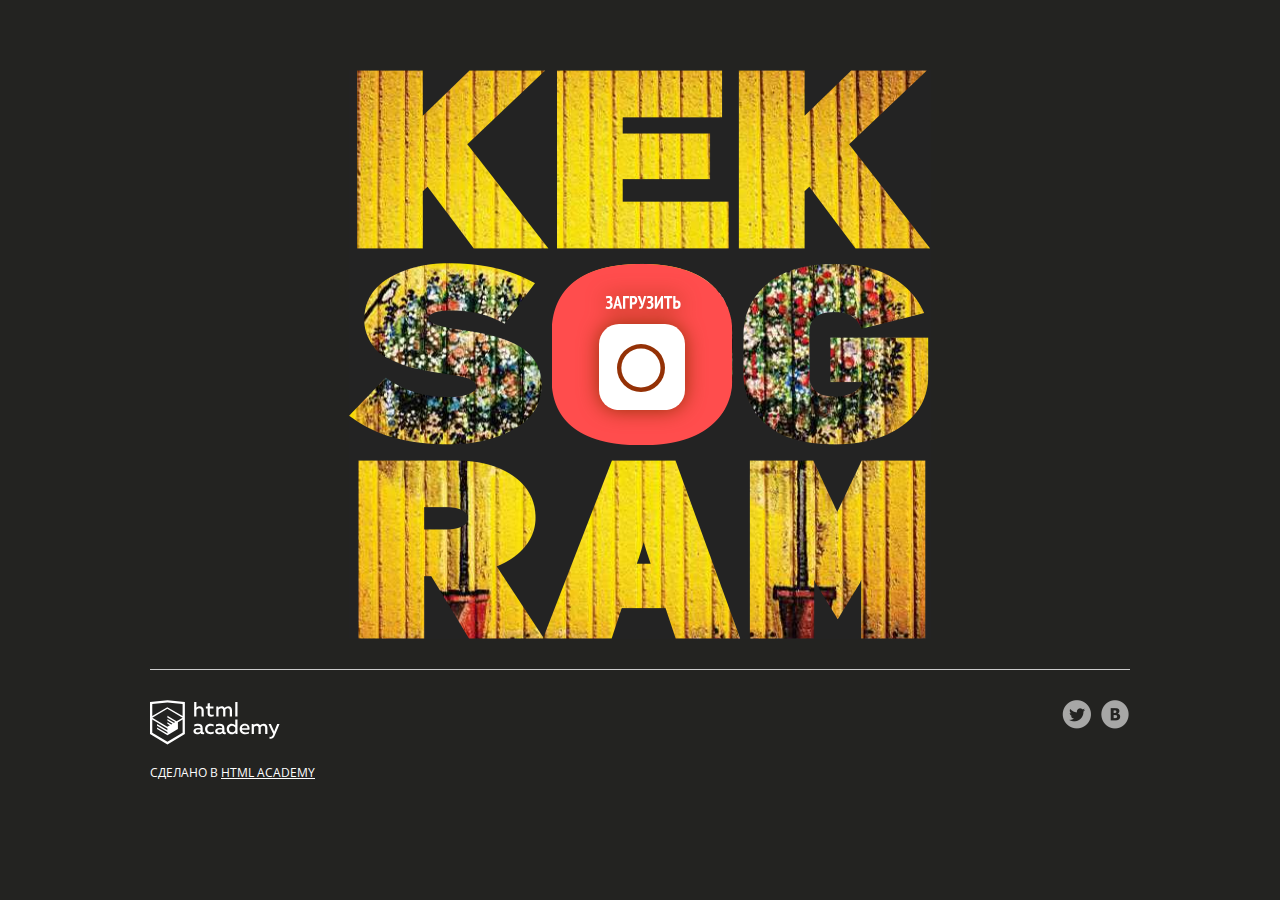
<file: 4/index.html>
<!DOCTYPE html>
<html lang="ru">
<head>
  <meta charset="utf-8">
  <meta name="viewport" content="width=device-width,initial-scale=1">
  <link rel="stylesheet" href="css/normalize.css">
  <link rel="stylesheet" href="css/style.css">
  <link rel="shortcut icon" href="favicon.ico" type="image/x-icon">
  <title>Кекстаграм</title>
  <base href="https://htmlacademy-univer-javascript-1.github.io/2678263-kekstagram-6/4/">
</head>

<body>
  <main>

    <!-- Фильтрация изображений от других пользователей -->
    <section class="img-filters  img-filters--inactive  container">
      <h2 class="img-filters__title  visually-hidden">Фильтр фотографий</h2>
      <form class="img-filters__form" action="index.html" method="get" autocomplete="off">
        <button type=button class="img-filters__button  img-filters__button--active" id="filter-default">По умолчанию</button>
        <button type=button class="img-filters__button" id="filter-random">Случайные</button>
        <button type=button class="img-filters__button" id="filter-discussed">Обсуждаемые</button>
      </form>
    </section>

    <!-- Контейнер для изображений от других пользователей -->
    <section class="pictures  container">
      <h2 class="pictures__title  visually-hidden">Фотографии других пользователей</h2>

      <!-- Поле для загрузки нового изображения на сайт -->
      <section class="img-upload">
        <div class="img-upload__wrapper">
          <h2 class="img-upload__title  visually-hidden">Загрузка фотографии</h2>
          <form class="img-upload__form" id="upload-select-image" method="post" enctype="multipart/form-data" autocomplete="off">

            <!-- Изначальное состояние поля для загрузки изображения -->
            <fieldset class="img-upload__start">
              <input type="file" id="upload-file" class="img-upload__input  visually-hidden" name="filename" required>
              <label for="upload-file" class="img-upload__label  img-upload__control">Загрузить</label>
            </fieldset>

            <!-- Форма редактирования изображения -->
            <div class="img-upload__overlay  hidden">
              <div class="img-upload__wrapper">
                <div class="img-upload__preview-container">

                  <!-- Изменение размера изображения -->
                  <fieldset class="img-upload__scale  scale">
                    <button type="button" class="scale__control  scale__control--smaller">Уменьшить</button>
                    <input type="text" class="scale__control  scale__control--value" value="55%" title="Image Scale" name="scale" readonly>
                    <button type="button" class="scale__control  scale__control--bigger">Увеличить</button>
                  </fieldset>

                  <!-- Предварительный просмотр изображения -->
                  <div class="img-upload__preview">
                    <img src="img/upload-default-image.jpg" alt="Предварительный просмотр фотографии">
                  </div>

                  <!-- Изменение глубины эффекта, накладываемого на изображение -->
                  <fieldset class="img-upload__effect-level  effect-level">
                    <input class="effect-level__value" type="number" step="any" name="effect-level" value="">
                    <div class="effect-level__slider"></div>
                  </fieldset>

                  <!-- Кнопка для закрытия формы редактирования изображения -->
                  <button type="reset" class="img-upload__cancel  cancel" id="upload-cancel">Закрыть</button>
                </div>

                <!-- Наложение эффекта на изображение -->
                <fieldset class="img-upload__effects  effects">
                  <ul class="effects__list">
                    <li class="effects__item">
                      <input type="radio" class="effects__radio  visually-hidden" name="effect" id="effect-none" value="none" checked>
                      <label for="effect-none" class="effects__label">
                        <span class="effects__preview  effects__preview--none">Превью фото без эффекта</span>
                        Оригинал
                      </label>
                    </li>
                    <li class="effects__item">
                      <input type="radio" class="effects__radio  visually-hidden" name="effect" id="effect-chrome" value="chrome">
                      <label for="effect-chrome" class="effects__label">
                        <span class="effects__preview  effects__preview--chrome">Превью эффекта Хром</span>
                        Хром
                      </label>
                    </li>
                    <li class="effects__item">
                      <input type="radio" class="effects__radio  visually-hidden" name="effect" id="effect-sepia" value="sepia">
                      <label for="effect-sepia" class="effects__label">
                        <span class="effects__preview  effects__preview--sepia">Превью эффекта Сепия</span>
                        Сепия
                      </label>
                    </li>
                    <li class="effects__item">
                      <input type="radio" class="effects__radio  visually-hidden" name="effect" id="effect-marvin" value="marvin">
                      <label for="effect-marvin" class="effects__label">
                        <span class="effects__preview  effects__preview--marvin">Превью эффекта Марвин</span>
                        Марвин
                      </label>
                    </li>
                    <li class="effects__item">
                      <input type="radio" class="effects__radio  visually-hidden" name="effect" id="effect-phobos" value="phobos">
                      <label for="effect-phobos" class="effects__label">
                        <span class="effects__preview  effects__preview--phobos">Превью эффекта Фобос</span>
                        Фобос
                      </label>
                    </li>
                    <li class="effects__item">
                      <input type="radio" class="effects__radio  visually-hidden" name="effect" id="effect-heat" value="heat">
                      <label for="effect-heat" class="effects__label">
                        <span class="effects__preview  effects__preview--heat">Превью эффекта Зной</span>
                        Зной
                      </label>
                    </li>
                  </ul>
                </fieldset>

                <!-- Добавление хэш-тегов и комментария к изображению -->
                <fieldset class="img-upload__text text">
                  <div class="img-upload__field-wrapper">
                    <input class="text__hashtags" name="hashtags" placeholder="#ХэшТег">
                  </div>
                  <div class="img-upload__field-wrapper">
                    <textarea class="text__description" name="description" placeholder="Ваш комментарий..."></textarea>
                  </div>
                </fieldset>

                <!-- Кнопка для отправки данных на сервер -->
                <button type="submit" class="img-upload__submit" id="upload-submit">Опубликовать</button>
              </div>
            </div>
          </form>
        </div>
      </section>

      <!-- Здесь будут изображения других пользователей -->

    </section>

    <!-- Полноэкранный показ изображения -->
    <section class="big-picture  overlay  hidden">
      <h2 class="big-picture__title  visually-hidden">Просмотр фотографии</h2>
      <div class="big-picture__preview">

        <!-- Просмотр изображения -->
        <div class="big-picture__img">
          <img src="img/logo-background-3.jpg" alt="Девушка в купальнике" width="600" height="600">
        </div>

        <!-- Информация об изображении. Подпись, комментарии, количество лайков -->
        <div class="big-picture__social  social">
          <div class="social__header">
            <img class="social__picture" src="img/avatar-1.svg" alt="Аватар автора фотографии" width="35" height="35">
            <p class="social__caption">Тестим новую камеру! =)</p>
            <p class="social__likes">Нравится <span class="likes-count">356</span></p>
          </div>

          <!-- Комментарии к изображению -->
          <div class="social__comment-count">5 из <span class="comments-count">125</span> комментариев</div>
          <ul class="social__comments">
            <li class="social__comment">
              <img class="social__picture" src="img/avatar-4.svg" alt="Аватар комментатора фотографии" width="35" height="35">
              <p class="social__text">Мега фото! Просто обалдеть. Как вам так удалось?</p>
            </li>
            <li class="social__comment">
              <img class="social__picture" src="img/avatar-3.svg" alt="Аватар комментатора фотографии" width="35" height="35">
               <p class="social__text">Да это фоташоп!!!!!!!!</p>
            </li>
          </ul>

          <!-- Кнопка для загрузки новой порции комментариев -->
          <button type="button" class="social__comments-loader  comments-loader">Загрузить еще</button>

          <!-- Форма для отправки комментария -->
          <div class="social__footer">
            <img class="social__picture" src="img/avatar-6.svg" alt="Аватар комментатора фотографии" width="35" height="35">
            <input type="text" class="social__footer-text" placeholder="Ваш комментарий...">
            <button type="button" class="social__footer-btn" name="button">Отправить</button>
          </div>
        </div>

        <!-- Кнопка для выхода из полноэкранного просмотра изображения -->
        <button type="reset" class="big-picture__cancel  cancel" id="picture-cancel">Закрыть</button>
      </div>
    </section>
  </main>

  <footer class="page-footer  container">
    <div class="page-footer__wrapper">
      <div class="page-footer__copyright  copyright">
        <a class="copyright__link  copyright__link--image" href="https://htmlacademy.ru/intensive/javascript"><img src="img/htmla-logo.svg" width="130" height="45" alt="HTML Academy"></a>
        <p>Сделано в <a class="copyright__link  copyright__link--text" href="https://htmlacademy.ru/intensive/javascript">HTML Academy</a></p>
      </div>
      <ul class="page-footer__contacts  contacts">
        <li><a href="https://twitter.com/htmlacademy_ru" class="contacts__link  contacts__link--twitter">Twitter</a></li>
        <li><a href="https://vk.com/htmlacademy" class="contacts__link  contacts__link--vk">VK</a></li>
      </ul>
    </div>
  </footer>

  <!-- Шаблон изображения случайного пользователя -->
  <template id="picture">
    <a href="#" class="picture">
      <img class="picture__img" src="" width="182" height="182" alt="Случайная фотография">
      <p class="picture__info">
        <span class="picture__comments"></span>
        <span class="picture__likes"></span>
      </p>
    </a>
  </template>

  <!-- Сообщение с ошибкой загрузки изображения -->
  <template id="error">
    <section class="error">
      <div class="error__inner">
        <h2 class="error__title">Ошибка загрузки файла</h2>
        <button type="button" class="error__button">Загрузить другой файл</button>
      </div>
    </section>
  </template>

  <!-- Сообщение об успешной загрузке изображения -->
  <template id="success">
    <section class="success">
      <div class="success__inner">
        <h2 class="success__title">Изображение успешно загружено</h2>
        <button type="button" class="success__button">Круто!</button>
      </div>
    </section>
  </template>

  <!-- Экран загрузки изображения -->
  <template id="messages">
    <div class="img-upload__message  img-upload__message--loading">Загружаем...</div>
  </template>
<script src="./js/main.js"></script>
</body>
</html>
</file>
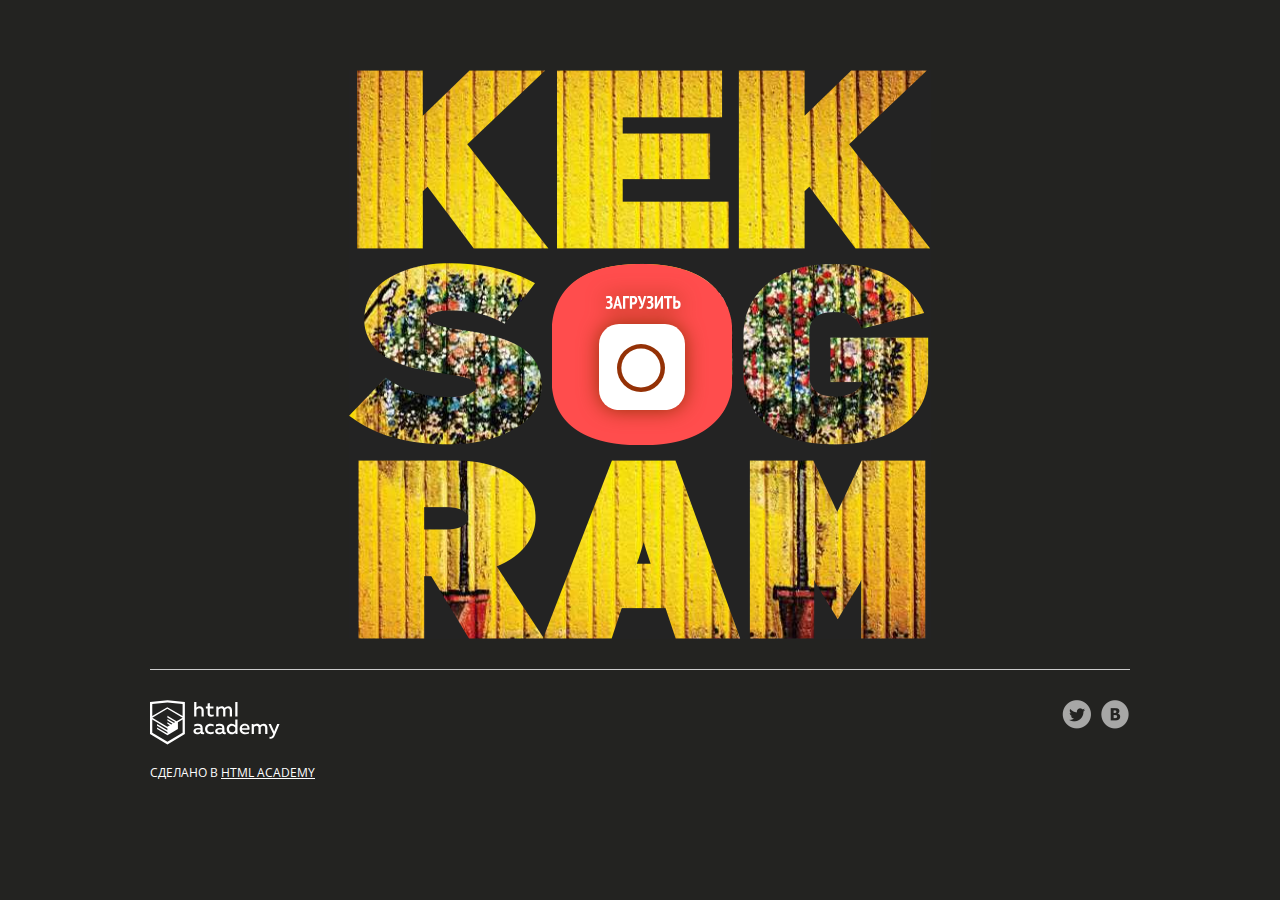
<file: 5/index.html>
<!DOCTYPE html>
<html lang="ru">
<head>
  <meta charset="utf-8">
  <meta name="viewport" content="width=device-width,initial-scale=1">
  <link rel="stylesheet" href="css/normalize.css">
  <link rel="stylesheet" href="css/style.css">
  <link rel="shortcut icon" href="favicon.ico" type="image/x-icon">
  <title>Кекстаграм</title>
  <base href="https://htmlacademy-univer-javascript-1.github.io/2678263-kekstagram-6/5/">
</head>

<body>
  <main>

    <!-- Фильтрация изображений от других пользователей -->
    <section class="img-filters  img-filters--inactive  container">
      <h2 class="img-filters__title  visually-hidden">Фильтр фотографий</h2>
      <form class="img-filters__form" action="index.html" method="get" autocomplete="off">
        <button type=button class="img-filters__button  img-filters__button--active" id="filter-default">По умолчанию</button>
        <button type=button class="img-filters__button" id="filter-random">Случайные</button>
        <button type=button class="img-filters__button" id="filter-discussed">Обсуждаемые</button>
      </form>
    </section>

    <!-- Контейнер для изображений от других пользователей -->
    <section class="pictures  container">
      <h2 class="pictures__title  visually-hidden">Фотографии других пользователей</h2>

      <!-- Поле для загрузки нового изображения на сайт -->
      <section class="img-upload">
        <div class="img-upload__wrapper">
          <h2 class="img-upload__title  visually-hidden">Загрузка фотографии</h2>
          <form class="img-upload__form" id="upload-select-image" method="post" enctype="multipart/form-data" autocomplete="off">

            <!-- Изначальное состояние поля для загрузки изображения -->
            <fieldset class="img-upload__start">
              <input type="file" id="upload-file" class="img-upload__input  visually-hidden" name="filename" required>
              <label for="upload-file" class="img-upload__label  img-upload__control">Загрузить</label>
            </fieldset>

            <!-- Форма редактирования изображения -->
            <div class="img-upload__overlay  hidden">
              <div class="img-upload__wrapper">
                <div class="img-upload__preview-container">

                  <!-- Изменение размера изображения -->
                  <fieldset class="img-upload__scale  scale">
                    <button type="button" class="scale__control  scale__control--smaller">Уменьшить</button>
                    <input type="text" class="scale__control  scale__control--value" value="55%" title="Image Scale" name="scale" readonly>
                    <button type="button" class="scale__control  scale__control--bigger">Увеличить</button>
                  </fieldset>

                  <!-- Предварительный просмотр изображения -->
                  <div class="img-upload__preview">
                    <img src="img/upload-default-image.jpg" alt="Предварительный просмотр фотографии">
                  </div>

                  <!-- Изменение глубины эффекта, накладываемого на изображение -->
                  <fieldset class="img-upload__effect-level  effect-level">
                    <input class="effect-level__value" type="number" step="any" name="effect-level" value="">
                    <div class="effect-level__slider"></div>
                  </fieldset>

                  <!-- Кнопка для закрытия формы редактирования изображения -->
                  <button type="reset" class="img-upload__cancel  cancel" id="upload-cancel">Закрыть</button>
                </div>

                <!-- Наложение эффекта на изображение -->
                <fieldset class="img-upload__effects  effects">
                  <ul class="effects__list">
                    <li class="effects__item">
                      <input type="radio" class="effects__radio  visually-hidden" name="effect" id="effect-none" value="none" checked>
                      <label for="effect-none" class="effects__label">
                        <span class="effects__preview  effects__preview--none">Превью фото без эффекта</span>
                        Оригинал
                      </label>
                    </li>
                    <li class="effects__item">
                      <input type="radio" class="effects__radio  visually-hidden" name="effect" id="effect-chrome" value="chrome">
                      <label for="effect-chrome" class="effects__label">
                        <span class="effects__preview  effects__preview--chrome">Превью эффекта Хром</span>
                        Хром
                      </label>
                    </li>
                    <li class="effects__item">
                      <input type="radio" class="effects__radio  visually-hidden" name="effect" id="effect-sepia" value="sepia">
                      <label for="effect-sepia" class="effects__label">
                        <span class="effects__preview  effects__preview--sepia">Превью эффекта Сепия</span>
                        Сепия
                      </label>
                    </li>
                    <li class="effects__item">
                      <input type="radio" class="effects__radio  visually-hidden" name="effect" id="effect-marvin" value="marvin">
                      <label for="effect-marvin" class="effects__label">
                        <span class="effects__preview  effects__preview--marvin">Превью эффекта Марвин</span>
                        Марвин
                      </label>
                    </li>
                    <li class="effects__item">
                      <input type="radio" class="effects__radio  visually-hidden" name="effect" id="effect-phobos" value="phobos">
                      <label for="effect-phobos" class="effects__label">
                        <span class="effects__preview  effects__preview--phobos">Превью эффекта Фобос</span>
                        Фобос
                      </label>
                    </li>
                    <li class="effects__item">
                      <input type="radio" class="effects__radio  visually-hidden" name="effect" id="effect-heat" value="heat">
                      <label for="effect-heat" class="effects__label">
                        <span class="effects__preview  effects__preview--heat">Превью эффекта Зной</span>
                        Зной
                      </label>
                    </li>
                  </ul>
                </fieldset>

                <!-- Добавление хэш-тегов и комментария к изображению -->
                <fieldset class="img-upload__text text">
                  <div class="img-upload__field-wrapper">
                    <input class="text__hashtags" name="hashtags" placeholder="#ХэшТег">
                  </div>
                  <div class="img-upload__field-wrapper">
                    <textarea class="text__description" name="description" placeholder="Ваш комментарий..."></textarea>
                  </div>
                </fieldset>

                <!-- Кнопка для отправки данных на сервер -->
                <button type="submit" class="img-upload__submit" id="upload-submit">Опубликовать</button>
              </div>
            </div>
          </form>
        </div>
      </section>

      <!-- Здесь будут изображения других пользователей -->

    </section>

    <!-- Полноэкранный показ изображения -->
    <section class="big-picture  overlay  hidden">
      <h2 class="big-picture__title  visually-hidden">Просмотр фотографии</h2>
      <div class="big-picture__preview">

        <!-- Просмотр изображения -->
        <div class="big-picture__img">
          <img src="img/logo-background-3.jpg" alt="Девушка в купальнике" width="600" height="600">
        </div>

        <!-- Информация об изображении. Подпись, комментарии, количество лайков -->
        <div class="big-picture__social  social">
          <div class="social__header">
            <img class="social__picture" src="img/avatar-1.svg" alt="Аватар автора фотографии" width="35" height="35">
            <p class="social__caption">Тестим новую камеру! =)</p>
            <p class="social__likes">Нравится <span class="likes-count">356</span></p>
          </div>

          <!-- Комментарии к изображению -->
          <div class="social__comment-count">5 из <span class="comments-count">125</span> комментариев</div>
          <ul class="social__comments">
            <li class="social__comment">
              <img class="social__picture" src="img/avatar-4.svg" alt="Аватар комментатора фотографии" width="35" height="35">
              <p class="social__text">Мега фото! Просто обалдеть. Как вам так удалось?</p>
            </li>
            <li class="social__comment">
              <img class="social__picture" src="img/avatar-3.svg" alt="Аватар комментатора фотографии" width="35" height="35">
               <p class="social__text">Да это фоташоп!!!!!!!!</p>
            </li>
          </ul>

          <!-- Кнопка для загрузки новой порции комментариев -->
          <button type="button" class="social__comments-loader  comments-loader">Загрузить еще</button>

          <!-- Форма для отправки комментария -->
          <div class="social__footer">
            <img class="social__picture" src="img/avatar-6.svg" alt="Аватар комментатора фотографии" width="35" height="35">
            <input type="text" class="social__footer-text" placeholder="Ваш комментарий...">
            <button type="button" class="social__footer-btn" name="button">Отправить</button>
          </div>
        </div>

        <!-- Кнопка для выхода из полноэкранного просмотра изображения -->
        <button type="reset" class="big-picture__cancel  cancel" id="picture-cancel">Закрыть</button>
      </div>
    </section>
  </main>

  <footer class="page-footer  container">
    <div class="page-footer__wrapper">
      <div class="page-footer__copyright  copyright">
        <a class="copyright__link  copyright__link--image" href="https://htmlacademy.ru/intensive/javascript"><img src="img/htmla-logo.svg" width="130" height="45" alt="HTML Academy"></a>
        <p>Сделано в <a class="copyright__link  copyright__link--text" href="https://htmlacademy.ru/intensive/javascript">HTML Academy</a></p>
      </div>
      <ul class="page-footer__contacts  contacts">
        <li><a href="https://twitter.com/htmlacademy_ru" class="contacts__link  contacts__link--twitter">Twitter</a></li>
        <li><a href="https://vk.com/htmlacademy" class="contacts__link  contacts__link--vk">VK</a></li>
      </ul>
    </div>
  </footer>

  <!-- Шаблон изображения случайного пользователя -->
  <template id="picture">
    <a href="#" class="picture">
      <img class="picture__img" src="" width="182" height="182" alt="Случайная фотография">
      <p class="picture__info">
        <span class="picture__comments"></span>
        <span class="picture__likes"></span>
      </p>
    </a>
  </template>

  <!-- Сообщение с ошибкой загрузки изображения -->
  <template id="error">
    <section class="error">
      <div class="error__inner">
        <h2 class="error__title">Ошибка загрузки файла</h2>
        <button type="button" class="error__button">Загрузить другой файл</button>
      </div>
    </section>
  </template>

  <!-- Сообщение об успешной загрузке изображения -->
  <template id="success">
    <section class="success">
      <div class="success__inner">
        <h2 class="success__title">Изображение успешно загружено</h2>
        <button type="button" class="success__button">Круто!</button>
      </div>
    </section>
  </template>

  <!-- Экран загрузки изображения -->
  <template id="messages">
    <div class="img-upload__message  img-upload__message--loading">Загружаем...</div>
  </template>
<script type="module" src="./js/main.js"></script>
</body>
</html>
</file>
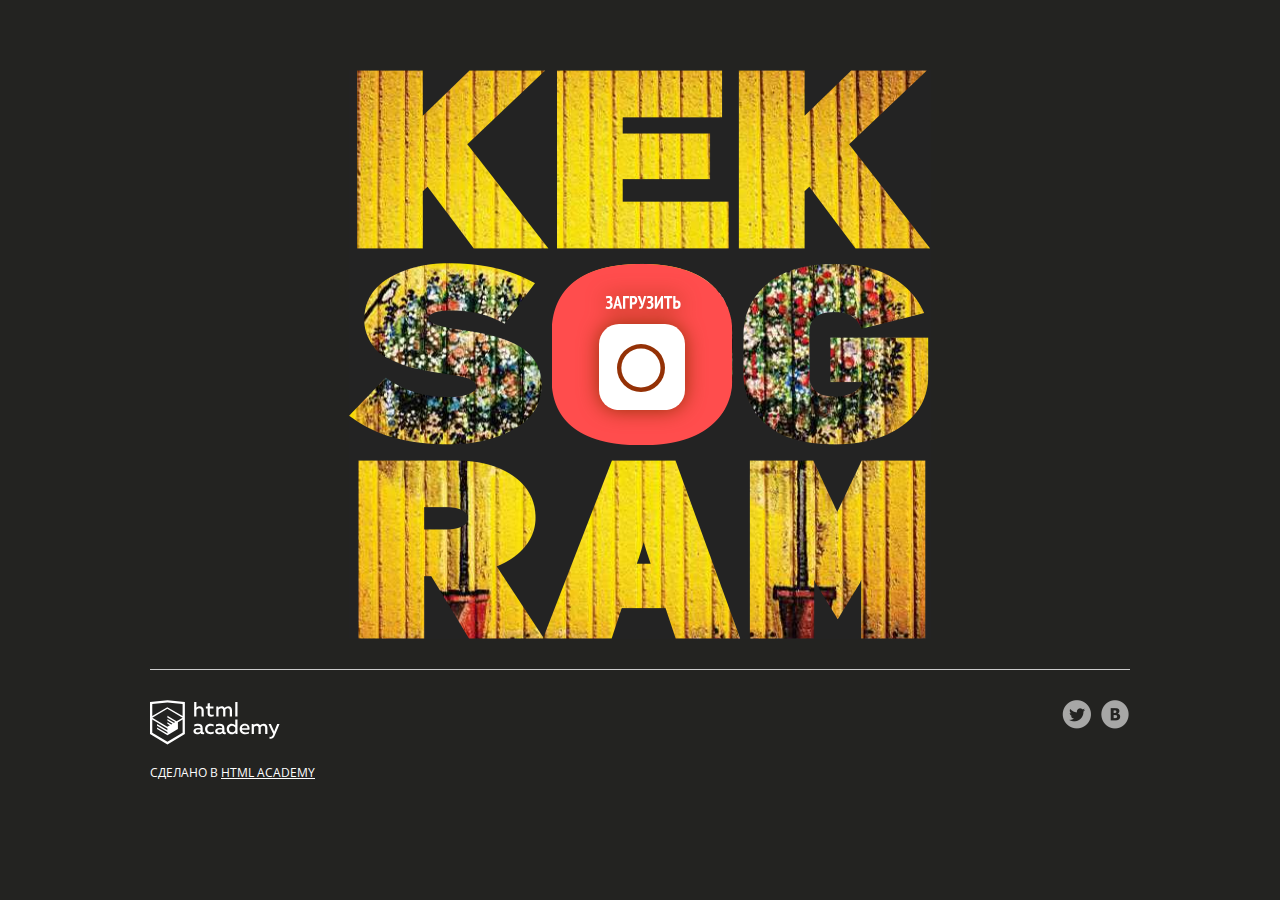
<file: 6/index.html>
<!DOCTYPE html>
<html lang="ru">
<head>
  <meta charset="utf-8">
  <meta name="viewport" content="width=device-width,initial-scale=1">
  <link rel="stylesheet" href="css/normalize.css">
  <link rel="stylesheet" href="css/style.css">
  <link rel="shortcut icon" href="favicon.ico" type="image/x-icon">
  <title>Кекстаграм</title>
  <base href="https://htmlacademy-univer-javascript-1.github.io/2678263-kekstagram-6/6/">
</head>

<body>
  <main>

    <!-- Фильтрация изображений от других пользователей -->
    <section class="img-filters  img-filters--inactive  container">
      <h2 class="img-filters__title  visually-hidden">Фильтр фотографий</h2>
      <form class="img-filters__form" action="index.html" method="get" autocomplete="off">
        <button type=button class="img-filters__button  img-filters__button--active" id="filter-default">По умолчанию</button>
        <button type=button class="img-filters__button" id="filter-random">Случайные</button>
        <button type=button class="img-filters__button" id="filter-discussed">Обсуждаемые</button>
      </form>
    </section>

    <!-- Контейнер для изображений от других пользователей -->
    <section class="pictures  container">
      <h2 class="pictures__title  visually-hidden">Фотографии других пользователей</h2>

      <!-- Поле для загрузки нового изображения на сайт -->
      <section class="img-upload">
        <div class="img-upload__wrapper">
          <h2 class="img-upload__title  visually-hidden">Загрузка фотографии</h2>
          <form class="img-upload__form" id="upload-select-image" method="post" enctype="multipart/form-data" autocomplete="off">

            <!-- Изначальное состояние поля для загрузки изображения -->
            <fieldset class="img-upload__start">
              <input type="file" id="upload-file" class="img-upload__input  visually-hidden" name="filename" required>
              <label for="upload-file" class="img-upload__label  img-upload__control">Загрузить</label>
            </fieldset>

            <!-- Форма редактирования изображения -->
            <div class="img-upload__overlay  hidden">
              <div class="img-upload__wrapper">
                <div class="img-upload__preview-container">

                  <!-- Изменение размера изображения -->
                  <fieldset class="img-upload__scale  scale">
                    <button type="button" class="scale__control  scale__control--smaller">Уменьшить</button>
                    <input type="text" class="scale__control  scale__control--value" value="55%" title="Image Scale" name="scale" readonly>
                    <button type="button" class="scale__control  scale__control--bigger">Увеличить</button>
                  </fieldset>

                  <!-- Предварительный просмотр изображения -->
                  <div class="img-upload__preview">
                    <img src="img/upload-default-image.jpg" alt="Предварительный просмотр фотографии">
                  </div>

                  <!-- Изменение глубины эффекта, накладываемого на изображение -->
                  <fieldset class="img-upload__effect-level  effect-level">
                    <input class="effect-level__value" type="number" step="any" name="effect-level" value="">
                    <div class="effect-level__slider"></div>
                  </fieldset>

                  <!-- Кнопка для закрытия формы редактирования изображения -->
                  <button type="reset" class="img-upload__cancel  cancel" id="upload-cancel">Закрыть</button>
                </div>

                <!-- Наложение эффекта на изображение -->
                <fieldset class="img-upload__effects  effects">
                  <ul class="effects__list">
                    <li class="effects__item">
                      <input type="radio" class="effects__radio  visually-hidden" name="effect" id="effect-none" value="none" checked>
                      <label for="effect-none" class="effects__label">
                        <span class="effects__preview  effects__preview--none">Превью фото без эффекта</span>
                        Оригинал
                      </label>
                    </li>
                    <li class="effects__item">
                      <input type="radio" class="effects__radio  visually-hidden" name="effect" id="effect-chrome" value="chrome">
                      <label for="effect-chrome" class="effects__label">
                        <span class="effects__preview  effects__preview--chrome">Превью эффекта Хром</span>
                        Хром
                      </label>
                    </li>
                    <li class="effects__item">
                      <input type="radio" class="effects__radio  visually-hidden" name="effect" id="effect-sepia" value="sepia">
                      <label for="effect-sepia" class="effects__label">
                        <span class="effects__preview  effects__preview--sepia">Превью эффекта Сепия</span>
                        Сепия
                      </label>
                    </li>
                    <li class="effects__item">
                      <input type="radio" class="effects__radio  visually-hidden" name="effect" id="effect-marvin" value="marvin">
                      <label for="effect-marvin" class="effects__label">
                        <span class="effects__preview  effects__preview--marvin">Превью эффекта Марвин</span>
                        Марвин
                      </label>
                    </li>
                    <li class="effects__item">
                      <input type="radio" class="effects__radio  visually-hidden" name="effect" id="effect-phobos" value="phobos">
                      <label for="effect-phobos" class="effects__label">
                        <span class="effects__preview  effects__preview--phobos">Превью эффекта Фобос</span>
                        Фобос
                      </label>
                    </li>
                    <li class="effects__item">
                      <input type="radio" class="effects__radio  visually-hidden" name="effect" id="effect-heat" value="heat">
                      <label for="effect-heat" class="effects__label">
                        <span class="effects__preview  effects__preview--heat">Превью эффекта Зной</span>
                        Зной
                      </label>
                    </li>
                  </ul>
                </fieldset>

                <!-- Добавление хэш-тегов и комментария к изображению -->
                <fieldset class="img-upload__text text">
                  <div class="img-upload__field-wrapper">
                    <input class="text__hashtags" name="hashtags" placeholder="#ХэшТег">
                  </div>
                  <div class="img-upload__field-wrapper">
                    <textarea class="text__description" name="description" placeholder="Ваш комментарий..."></textarea>
                  </div>
                </fieldset>

                <!-- Кнопка для отправки данных на сервер -->
                <button type="submit" class="img-upload__submit" id="upload-submit">Опубликовать</button>
              </div>
            </div>
          </form>
        </div>
      </section>

      <!-- Здесь будут изображения других пользователей -->

    </section>

    <!-- Полноэкранный показ изображения -->
    <section class="big-picture  overlay  hidden">
      <h2 class="big-picture__title  visually-hidden">Просмотр фотографии</h2>
      <div class="big-picture__preview">

        <!-- Просмотр изображения -->
        <div class="big-picture__img">
          <img src="img/logo-background-3.jpg" alt="Девушка в купальнике" width="600" height="600">
        </div>

        <!-- Информация об изображении. Подпись, комментарии, количество лайков -->
        <div class="big-picture__social  social">
          <div class="social__header">
            <img class="social__picture" src="img/avatar-1.svg" alt="Аватар автора фотографии" width="35" height="35">
            <p class="social__caption">Тестим новую камеру! =)</p>
            <p class="social__likes">Нравится <span class="likes-count">356</span></p>
          </div>

          <!-- Комментарии к изображению -->
          <div class="social__comment-count">5 из <span class="comments-count">125</span> комментариев</div>
          <ul class="social__comments">
            <li class="social__comment">
              <img class="social__picture" src="img/avatar-4.svg" alt="Аватар комментатора фотографии" width="35" height="35">
              <p class="social__text">Мега фото! Просто обалдеть. Как вам так удалось?</p>
            </li>
            <li class="social__comment">
              <img class="social__picture" src="img/avatar-3.svg" alt="Аватар комментатора фотографии" width="35" height="35">
               <p class="social__text">Да это фоташоп!!!!!!!!</p>
            </li>
          </ul>

          <!-- Кнопка для загрузки новой порции комментариев -->
          <button type="button" class="social__comments-loader  comments-loader">Загрузить еще</button>

          <!-- Форма для отправки комментария -->
          <div class="social__footer">
            <img class="social__picture" src="img/avatar-6.svg" alt="Аватар комментатора фотографии" width="35" height="35">
            <input type="text" class="social__footer-text" placeholder="Ваш комментарий...">
            <button type="button" class="social__footer-btn" name="button">Отправить</button>
          </div>
        </div>

        <!-- Кнопка для выхода из полноэкранного просмотра изображения -->
        <button type="reset" class="big-picture__cancel  cancel" id="picture-cancel">Закрыть</button>
      </div>
    </section>
  </main>

  <footer class="page-footer  container">
    <div class="page-footer__wrapper">
      <div class="page-footer__copyright  copyright">
        <a class="copyright__link  copyright__link--image" href="https://htmlacademy.ru/intensive/javascript"><img src="img/htmla-logo.svg" width="130" height="45" alt="HTML Academy"></a>
        <p>Сделано в <a class="copyright__link  copyright__link--text" href="https://htmlacademy.ru/intensive/javascript">HTML Academy</a></p>
      </div>
      <ul class="page-footer__contacts  contacts">
        <li><a href="https://twitter.com/htmlacademy_ru" class="contacts__link  contacts__link--twitter">Twitter</a></li>
        <li><a href="https://vk.com/htmlacademy" class="contacts__link  contacts__link--vk">VK</a></li>
      </ul>
    </div>
  </footer>

  <!-- Шаблон изображения случайного пользователя -->
  <template id="picture">
    <a href="#" class="picture">
      <img class="picture__img" src="" width="182" height="182" alt="Случайная фотография">
      <p class="picture__info">
        <span class="picture__comments"></span>
        <span class="picture__likes"></span>
      </p>
    </a>
  </template>

  <!-- Сообщение с ошибкой загрузки изображения -->
  <template id="error">
    <section class="error">
      <div class="error__inner">
        <h2 class="error__title">Ошибка загрузки файла</h2>
        <button type="button" class="error__button">Загрузить другой файл</button>
      </div>
    </section>
  </template>

  <!-- Сообщение об успешной загрузке изображения -->
  <template id="success">
    <section class="success">
      <div class="success__inner">
        <h2 class="success__title">Изображение успешно загружено</h2>
        <button type="button" class="success__button">Круто!</button>
      </div>
    </section>
  </template>

  <!-- Экран загрузки изображения -->
  <template id="messages">
    <div class="img-upload__message  img-upload__message--loading">Загружаем...</div>
  </template>
<script type="module" src="./js/main.js"></script>
<script src="./js/modules/functions.js"></script>
</body>
</html>
</file>
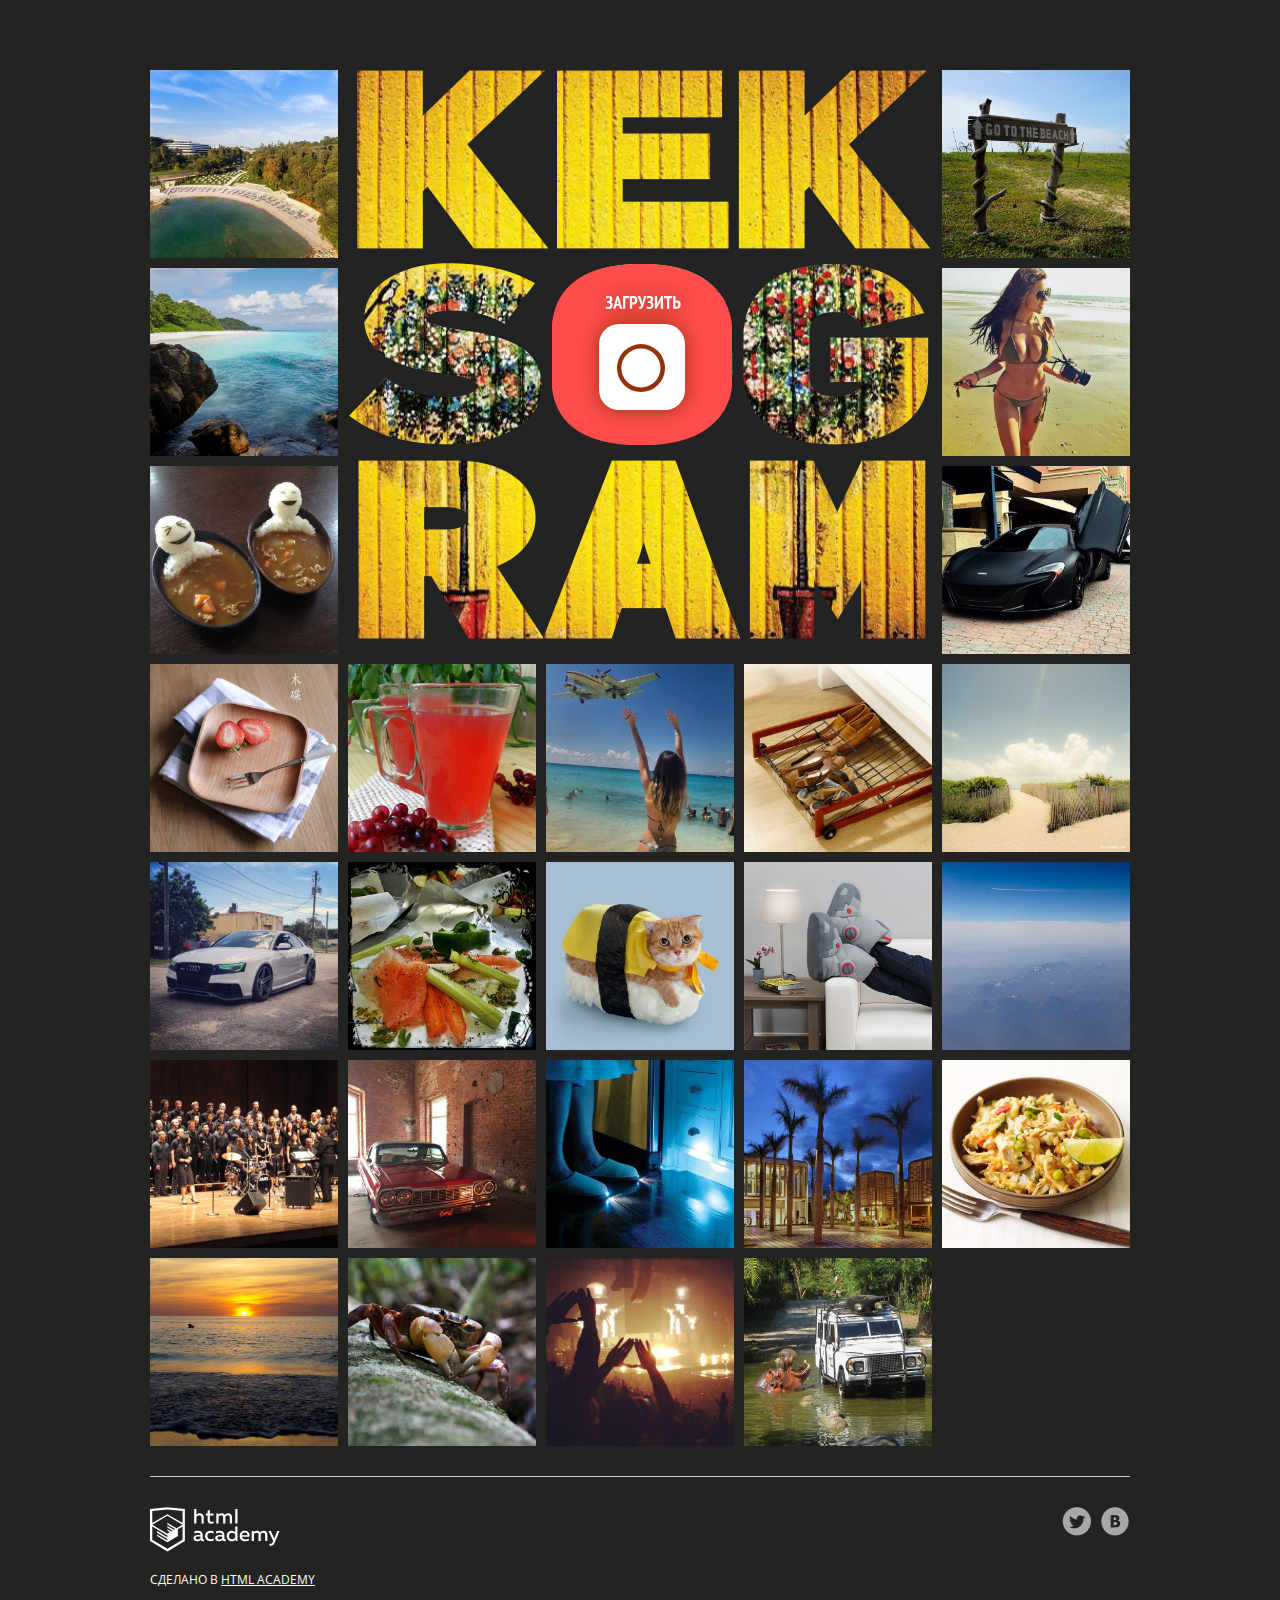
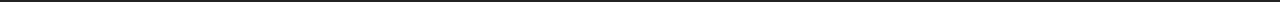
<file: 7/index.html>
<!DOCTYPE html>
<html lang="ru">
<head>
  <meta charset="utf-8">
  <meta name="viewport" content="width=device-width,initial-scale=1">
  <link rel="stylesheet" href="css/normalize.css">
  <link rel="stylesheet" href="css/style.css">
  <link rel="shortcut icon" href="favicon.ico" type="image/x-icon">
  <title>Кекстаграм</title>
  <base href="https://htmlacademy-univer-javascript-1.github.io/2678263-kekstagram-6/7/">
</head>

<body>
  <main>

    <!-- Фильтрация изображений от других пользователей -->
    <section class="img-filters  img-filters--inactive  container">
      <h2 class="img-filters__title  visually-hidden">Фильтр фотографий</h2>
      <form class="img-filters__form" action="index.html" method="get" autocomplete="off">
        <button type=button class="img-filters__button  img-filters__button--active" id="filter-default">По умолчанию</button>
        <button type=button class="img-filters__button" id="filter-random">Случайные</button>
        <button type=button class="img-filters__button" id="filter-discussed">Обсуждаемые</button>
      </form>
    </section>

    <!-- Контейнер для изображений от других пользователей -->
    <section class="pictures  container">
      <h2 class="pictures__title  visually-hidden">Фотографии других пользователей</h2>

      <!-- Поле для загрузки нового изображения на сайт -->
      <section class="img-upload">
        <div class="img-upload__wrapper">
          <h2 class="img-upload__title  visually-hidden">Загрузка фотографии</h2>
          <form class="img-upload__form" id="upload-select-image" method="post" enctype="multipart/form-data" autocomplete="off">

            <!-- Изначальное состояние поля для загрузки изображения -->
            <fieldset class="img-upload__start">
              <input type="file" id="upload-file" class="img-upload__input  visually-hidden" name="filename" required>
              <label for="upload-file" class="img-upload__label  img-upload__control">Загрузить</label>
            </fieldset>

            <!-- Форма редактирования изображения -->
            <div class="img-upload__overlay  hidden">
              <div class="img-upload__wrapper">
                <div class="img-upload__preview-container">

                  <!-- Изменение размера изображения -->
                  <fieldset class="img-upload__scale  scale">
                    <button type="button" class="scale__control  scale__control--smaller">Уменьшить</button>
                    <input type="text" class="scale__control  scale__control--value" value="55%" title="Image Scale" name="scale" readonly>
                    <button type="button" class="scale__control  scale__control--bigger">Увеличить</button>
                  </fieldset>

                  <!-- Предварительный просмотр изображения -->
                  <div class="img-upload__preview">
                    <img src="img/upload-default-image.jpg" alt="Предварительный просмотр фотографии">
                  </div>

                  <!-- Изменение глубины эффекта, накладываемого на изображение -->
                  <fieldset class="img-upload__effect-level  effect-level">
                    <input class="effect-level__value" type="number" step="any" name="effect-level" value="">
                    <div class="effect-level__slider"></div>
                  </fieldset>

                  <!-- Кнопка для закрытия формы редактирования изображения -->
                  <button type="reset" class="img-upload__cancel  cancel" id="upload-cancel">Закрыть</button>
                </div>

                <!-- Наложение эффекта на изображение -->
                <fieldset class="img-upload__effects  effects">
                  <ul class="effects__list">
                    <li class="effects__item">
                      <input type="radio" class="effects__radio  visually-hidden" name="effect" id="effect-none" value="none" checked>
                      <label for="effect-none" class="effects__label">
                        <span class="effects__preview  effects__preview--none">Превью фото без эффекта</span>
                        Оригинал
                      </label>
                    </li>
                    <li class="effects__item">
                      <input type="radio" class="effects__radio  visually-hidden" name="effect" id="effect-chrome" value="chrome">
                      <label for="effect-chrome" class="effects__label">
                        <span class="effects__preview  effects__preview--chrome">Превью эффекта Хром</span>
                        Хром
                      </label>
                    </li>
                    <li class="effects__item">
                      <input type="radio" class="effects__radio  visually-hidden" name="effect" id="effect-sepia" value="sepia">
                      <label for="effect-sepia" class="effects__label">
                        <span class="effects__preview  effects__preview--sepia">Превью эффекта Сепия</span>
                        Сепия
                      </label>
                    </li>
                    <li class="effects__item">
                      <input type="radio" class="effects__radio  visually-hidden" name="effect" id="effect-marvin" value="marvin">
                      <label for="effect-marvin" class="effects__label">
                        <span class="effects__preview  effects__preview--marvin">Превью эффекта Марвин</span>
                        Марвин
                      </label>
                    </li>
                    <li class="effects__item">
                      <input type="radio" class="effects__radio  visually-hidden" name="effect" id="effect-phobos" value="phobos">
                      <label for="effect-phobos" class="effects__label">
                        <span class="effects__preview  effects__preview--phobos">Превью эффекта Фобос</span>
                        Фобос
                      </label>
                    </li>
                    <li class="effects__item">
                      <input type="radio" class="effects__radio  visually-hidden" name="effect" id="effect-heat" value="heat">
                      <label for="effect-heat" class="effects__label">
                        <span class="effects__preview  effects__preview--heat">Превью эффекта Зной</span>
                        Зной
                      </label>
                    </li>
                  </ul>
                </fieldset>

                <!-- Добавление хэш-тегов и комментария к изображению -->
                <fieldset class="img-upload__text text">
                  <div class="img-upload__field-wrapper">
                    <input class="text__hashtags" name="hashtags" placeholder="#ХэшТег">
                  </div>
                  <div class="img-upload__field-wrapper">
                    <textarea class="text__description" name="description" placeholder="Ваш комментарий..."></textarea>
                  </div>
                </fieldset>

                <!-- Кнопка для отправки данных на сервер -->
                <button type="submit" class="img-upload__submit" id="upload-submit">Опубликовать</button>
              </div>
            </div>
          </form>
        </div>
      </section>

      <!-- Здесь будут изображения других пользователей -->

    </section>

    <!-- Полноэкранный показ изображения -->
    <section class="big-picture  overlay  hidden">
      <h2 class="big-picture__title  visually-hidden">Просмотр фотографии</h2>
      <div class="big-picture__preview">

        <!-- Просмотр изображения -->
        <div class="big-picture__img">
          <img src="img/logo-background-3.jpg" alt="Девушка в купальнике" width="600" height="600">
        </div>

        <!-- Информация об изображении. Подпись, комментарии, количество лайков -->
        <div class="big-picture__social  social">
          <div class="social__header">
            <img class="social__picture" src="img/avatar-1.svg" alt="Аватар автора фотографии" width="35" height="35">
            <p class="social__caption">Тестим новую камеру! =)</p>
            <p class="social__likes">Нравится <span class="likes-count">356</span></p>
          </div>

          <!-- Комментарии к изображению -->
          <div class="social__comment-count">5 из <span class="comments-count">125</span> комментариев</div>
          <ul class="social__comments">
            <li class="social__comment">
              <img class="social__picture" src="img/avatar-4.svg" alt="Аватар комментатора фотографии" width="35" height="35">
              <p class="social__text">Мега фото! Просто обалдеть. Как вам так удалось?</p>
            </li>
            <li class="social__comment">
              <img class="social__picture" src="img/avatar-3.svg" alt="Аватар комментатора фотографии" width="35" height="35">
               <p class="social__text">Да это фоташоп!!!!!!!!</p>
            </li>
          </ul>

          <!-- Кнопка для загрузки новой порции комментариев -->
          <button type="button" class="social__comments-loader  comments-loader">Загрузить еще</button>

          <!-- Форма для отправки комментария -->
          <div class="social__footer">
            <img class="social__picture" src="img/avatar-6.svg" alt="Аватар комментатора фотографии" width="35" height="35">
            <input type="text" class="social__footer-text" placeholder="Ваш комментарий...">
            <button type="button" class="social__footer-btn" name="button">Отправить</button>
          </div>
        </div>

        <!-- Кнопка для выхода из полноэкранного просмотра изображения -->
        <button type="reset" class="big-picture__cancel  cancel" id="picture-cancel">Закрыть</button>
      </div>
    </section>
  </main>

  <footer class="page-footer  container">
    <div class="page-footer__wrapper">
      <div class="page-footer__copyright  copyright">
        <a class="copyright__link  copyright__link--image" href="https://htmlacademy.ru/intensive/javascript"><img src="img/htmla-logo.svg" width="130" height="45" alt="HTML Academy"></a>
        <p>Сделано в <a class="copyright__link  copyright__link--text" href="https://htmlacademy.ru/intensive/javascript">HTML Academy</a></p>
      </div>
      <ul class="page-footer__contacts  contacts">
        <li><a href="https://twitter.com/htmlacademy_ru" class="contacts__link  contacts__link--twitter">Twitter</a></li>
        <li><a href="https://vk.com/htmlacademy" class="contacts__link  contacts__link--vk">VK</a></li>
      </ul>
    </div>
  </footer>

  <!-- Шаблон изображения случайного пользователя -->
  <template id="picture">
    <a href="#" class="picture">
      <img class="picture__img" src="" width="182" height="182" alt="Случайная фотография">
      <p class="picture__info">
        <span class="picture__comments"></span>
        <span class="picture__likes"></span>
      </p>
    </a>
  </template>

  <!-- Сообщение с ошибкой загрузки изображения -->
  <template id="error">
    <section class="error">
      <div class="error__inner">
        <h2 class="error__title">Ошибка загрузки файла</h2>
        <button type="button" class="error__button">Загрузить другой файл</button>
      </div>
    </section>
  </template>

  <!-- Сообщение об успешной загрузке изображения -->
  <template id="success">
    <section class="success">
      <div class="success__inner">
        <h2 class="success__title">Изображение успешно загружено</h2>
        <button type="button" class="success__button">Круто!</button>
      </div>
    </section>
  </template>

  <!-- Экран загрузки изображения -->
  <template id="messages">
    <div class="img-upload__message  img-upload__message--loading">Загружаем...</div>
  </template>
<script type="module" src="./js/main.js"></script>
<script src="./js/modules/functions.js"></script>
</body>
</html>
</file>
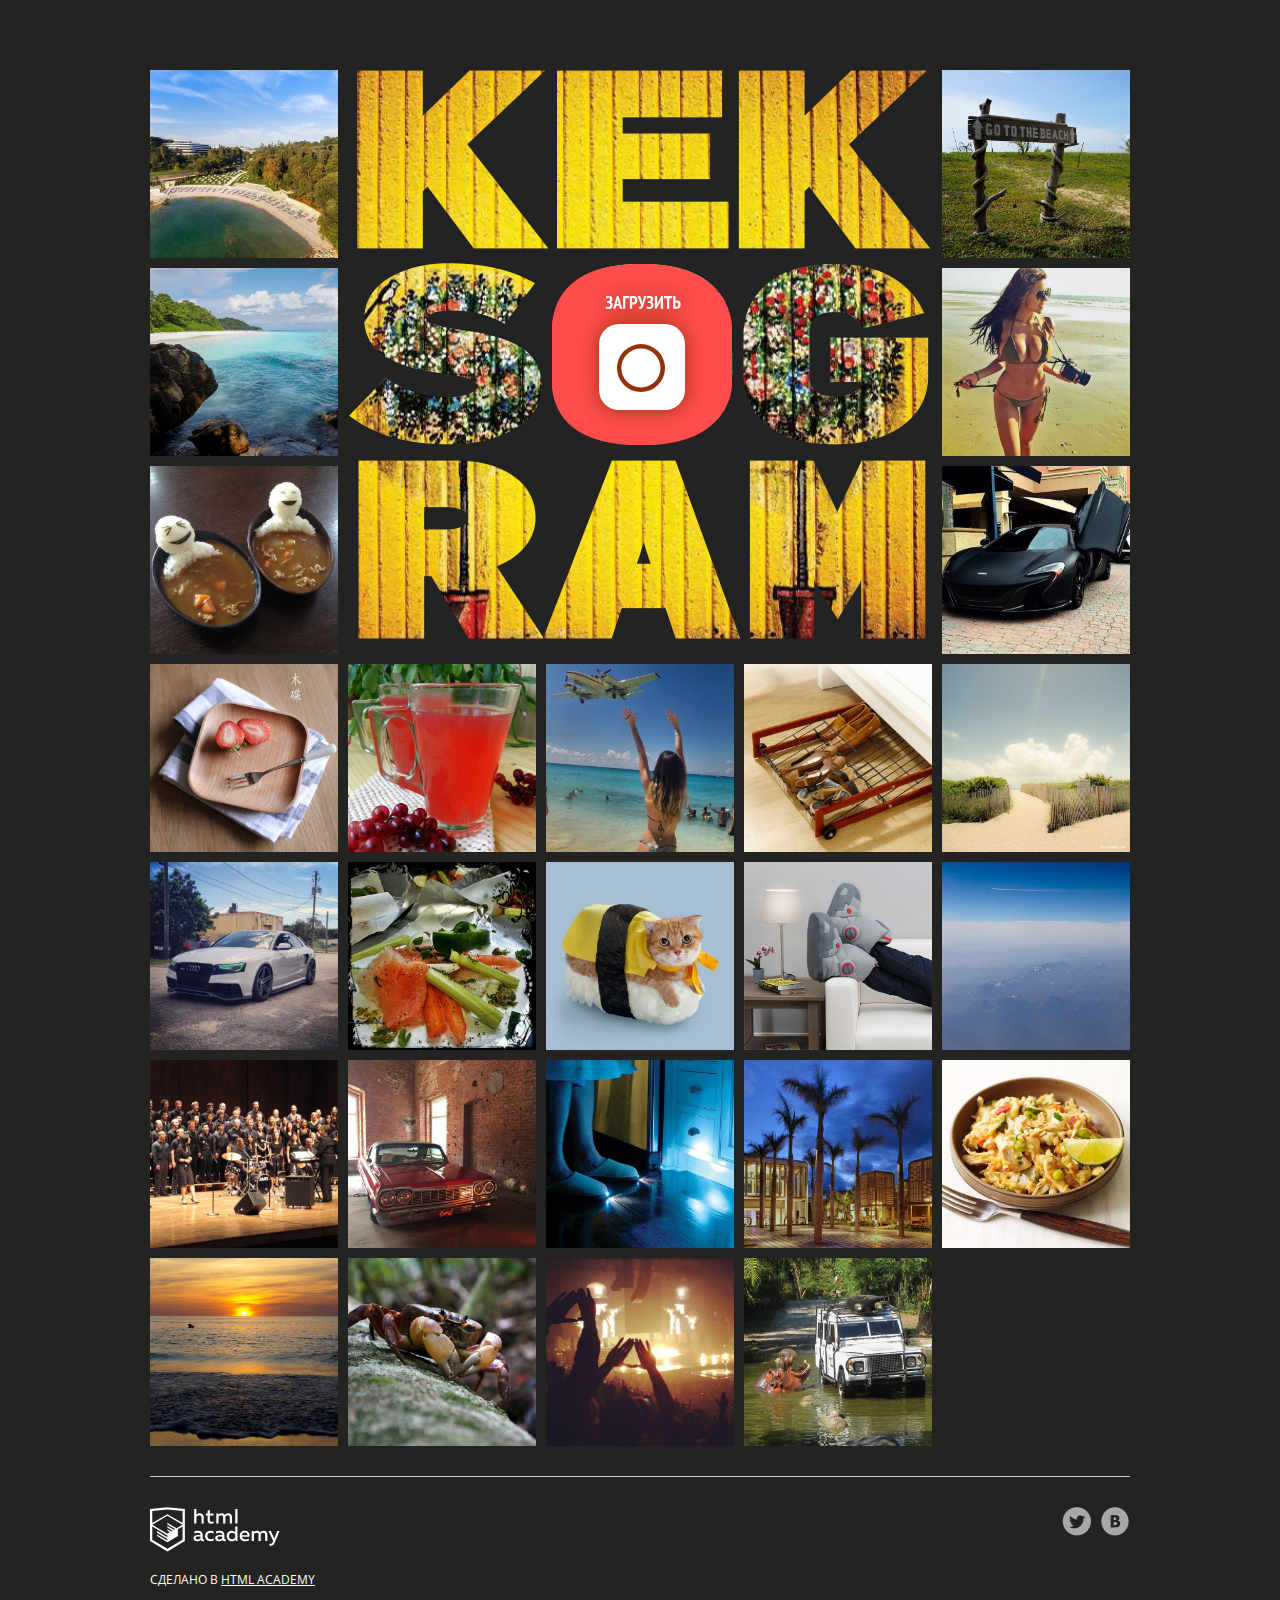
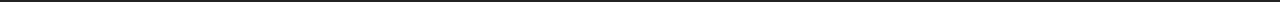
<file: 8/index.html>
<!DOCTYPE html>
<html lang="ru">
<head>
  <meta charset="utf-8">
  <meta name="viewport" content="width=device-width,initial-scale=1">
  <link rel="stylesheet" href="css/normalize.css">
  <link rel="stylesheet" href="css/style.css">
  <link rel="shortcut icon" href="favicon.ico" type="image/x-icon">
  <title>Кекстаграм</title>
  <base href="https://htmlacademy-univer-javascript-1.github.io/2678263-kekstagram-6/8/">
</head>

<body>
  <main>

    <!-- Фильтрация изображений от других пользователей -->
    <section class="img-filters  img-filters--inactive  container">
      <h2 class="img-filters__title  visually-hidden">Фильтр фотографий</h2>
      <form class="img-filters__form" action="index.html" method="get" autocomplete="off">
        <button type=button class="img-filters__button  img-filters__button--active" id="filter-default">По умолчанию</button>
        <button type=button class="img-filters__button" id="filter-random">Случайные</button>
        <button type=button class="img-filters__button" id="filter-discussed">Обсуждаемые</button>
      </form>
    </section>

    <!-- Контейнер для изображений от других пользователей -->
    <section class="pictures  container">
      <h2 class="pictures__title  visually-hidden">Фотографии других пользователей</h2>

      <!-- Поле для загрузки нового изображения на сайт -->
      <section class="img-upload">
        <div class="img-upload__wrapper">
          <h2 class="img-upload__title  visually-hidden">Загрузка фотографии</h2>
          <form class="img-upload__form" id="upload-select-image" method="post" enctype="multipart/form-data" autocomplete="off">

            <!-- Изначальное состояние поля для загрузки изображения -->
            <fieldset class="img-upload__start">
              <input type="file" id="upload-file" class="img-upload__input  visually-hidden" name="filename" required>
              <label for="upload-file" class="img-upload__label  img-upload__control">Загрузить</label>
            </fieldset>

            <!-- Форма редактирования изображения -->
            <div class="img-upload__overlay  hidden">
              <div class="img-upload__wrapper">
                <div class="img-upload__preview-container">

                  <!-- Изменение размера изображения -->
                  <fieldset class="img-upload__scale  scale">
                    <button type="button" class="scale__control  scale__control--smaller">Уменьшить</button>
                    <input type="text" class="scale__control  scale__control--value" value="55%" title="Image Scale" name="scale" readonly>
                    <button type="button" class="scale__control  scale__control--bigger">Увеличить</button>
                  </fieldset>

                  <!-- Предварительный просмотр изображения -->
                  <div class="img-upload__preview">
                    <img src="img/upload-default-image.jpg" alt="Предварительный просмотр фотографии">
                  </div>

                  <!-- Изменение глубины эффекта, накладываемого на изображение -->
                  <fieldset class="img-upload__effect-level  effect-level">
                    <input class="effect-level__value" type="number" step="any" name="effect-level" value="">
                    <div class="effect-level__slider"></div>
                  </fieldset>

                  <!-- Кнопка для закрытия формы редактирования изображения -->
                  <button type="reset" class="img-upload__cancel  cancel" id="upload-cancel">Закрыть</button>
                </div>

                <!-- Наложение эффекта на изображение -->
                <fieldset class="img-upload__effects  effects">
                  <ul class="effects__list">
                    <li class="effects__item">
                      <input type="radio" class="effects__radio  visually-hidden" name="effect" id="effect-none" value="none" checked>
                      <label for="effect-none" class="effects__label">
                        <span class="effects__preview  effects__preview--none">Превью фото без эффекта</span>
                        Оригинал
                      </label>
                    </li>
                    <li class="effects__item">
                      <input type="radio" class="effects__radio  visually-hidden" name="effect" id="effect-chrome" value="chrome">
                      <label for="effect-chrome" class="effects__label">
                        <span class="effects__preview  effects__preview--chrome">Превью эффекта Хром</span>
                        Хром
                      </label>
                    </li>
                    <li class="effects__item">
                      <input type="radio" class="effects__radio  visually-hidden" name="effect" id="effect-sepia" value="sepia">
                      <label for="effect-sepia" class="effects__label">
                        <span class="effects__preview  effects__preview--sepia">Превью эффекта Сепия</span>
                        Сепия
                      </label>
                    </li>
                    <li class="effects__item">
                      <input type="radio" class="effects__radio  visually-hidden" name="effect" id="effect-marvin" value="marvin">
                      <label for="effect-marvin" class="effects__label">
                        <span class="effects__preview  effects__preview--marvin">Превью эффекта Марвин</span>
                        Марвин
                      </label>
                    </li>
                    <li class="effects__item">
                      <input type="radio" class="effects__radio  visually-hidden" name="effect" id="effect-phobos" value="phobos">
                      <label for="effect-phobos" class="effects__label">
                        <span class="effects__preview  effects__preview--phobos">Превью эффекта Фобос</span>
                        Фобос
                      </label>
                    </li>
                    <li class="effects__item">
                      <input type="radio" class="effects__radio  visually-hidden" name="effect" id="effect-heat" value="heat">
                      <label for="effect-heat" class="effects__label">
                        <span class="effects__preview  effects__preview--heat">Превью эффекта Зной</span>
                        Зной
                      </label>
                    </li>
                  </ul>
                </fieldset>

                <!-- Добавление хэш-тегов и комментария к изображению -->
                <fieldset class="img-upload__text text">
                  <div class="img-upload__field-wrapper">
                    <input class="text__hashtags" name="hashtags" placeholder="#ХэшТег">
                  </div>
                  <div class="img-upload__field-wrapper">
                    <textarea class="text__description" name="description" placeholder="Ваш комментарий..."></textarea>
                  </div>
                </fieldset>

                <!-- Кнопка для отправки данных на сервер -->
                <button type="submit" class="img-upload__submit" id="upload-submit">Опубликовать</button>
              </div>
            </div>
          </form>
        </div>
      </section>

      <!-- Здесь будут изображения других пользователей -->

    </section>

    <!-- Полноэкранный показ изображения -->
    <section class="big-picture  overlay  hidden">
      <h2 class="big-picture__title  visually-hidden">Просмотр фотографии</h2>
      <div class="big-picture__preview">

        <!-- Просмотр изображения -->
        <div class="big-picture__img">
          <img src="img/logo-background-3.jpg" alt="Девушка в купальнике" width="600" height="600">
        </div>

        <!-- Информация об изображении. Подпись, комментарии, количество лайков -->
        <div class="big-picture__social  social">
          <div class="social__header">
            <img class="social__picture" src="img/avatar-1.svg" alt="Аватар автора фотографии" width="35" height="35">
            <p class="social__caption">Тестим новую камеру! =)</p>
            <p class="social__likes">Нравится <span class="likes-count">356</span></p>
          </div>

          <!-- Комментарии к изображению -->
          <div class="social__comment-count">5 из <span class="comments-count">125</span> комментариев</div>
          <ul class="social__comments">
            <li class="social__comment">
              <img class="social__picture" src="img/avatar-4.svg" alt="Аватар комментатора фотографии" width="35" height="35">
              <p class="social__text">Мега фото! Просто обалдеть. Как вам так удалось?</p>
            </li>
            <li class="social__comment">
              <img class="social__picture" src="img/avatar-3.svg" alt="Аватар комментатора фотографии" width="35" height="35">
               <p class="social__text">Да это фоташоп!!!!!!!!</p>
            </li>
          </ul>

          <!-- Кнопка для загрузки новой порции комментариев -->
          <button type="button" class="social__comments-loader  comments-loader">Загрузить еще</button>

          <!-- Форма для отправки комментария -->
          <div class="social__footer">
            <img class="social__picture" src="img/avatar-6.svg" alt="Аватар комментатора фотографии" width="35" height="35">
            <input type="text" class="social__footer-text" placeholder="Ваш комментарий...">
            <button type="button" class="social__footer-btn" name="button">Отправить</button>
          </div>
        </div>

        <!-- Кнопка для выхода из полноэкранного просмотра изображения -->
        <button type="reset" class="big-picture__cancel  cancel" id="picture-cancel">Закрыть</button>
      </div>
    </section>
  </main>

  <footer class="page-footer  container">
    <div class="page-footer__wrapper">
      <div class="page-footer__copyright  copyright">
        <a class="copyright__link  copyright__link--image" href="https://htmlacademy.ru/intensive/javascript"><img src="img/htmla-logo.svg" width="130" height="45" alt="HTML Academy"></a>
        <p>Сделано в <a class="copyright__link  copyright__link--text" href="https://htmlacademy.ru/intensive/javascript">HTML Academy</a></p>
      </div>
      <ul class="page-footer__contacts  contacts">
        <li><a href="https://twitter.com/htmlacademy_ru" class="contacts__link  contacts__link--twitter">Twitter</a></li>
        <li><a href="https://vk.com/htmlacademy" class="contacts__link  contacts__link--vk">VK</a></li>
      </ul>
    </div>
  </footer>

  <!-- Шаблон изображения случайного пользователя -->
  <template id="picture">
    <a href="#" class="picture">
      <img class="picture__img" src="" width="182" height="182" alt="Случайная фотография">
      <p class="picture__info">
        <span class="picture__comments"></span>
        <span class="picture__likes"></span>
      </p>
    </a>
  </template>

  <!-- Сообщение с ошибкой загрузки изображения -->
  <template id="error">
    <section class="error">
      <div class="error__inner">
        <h2 class="error__title">Ошибка загрузки файла</h2>
        <button type="button" class="error__button">Загрузить другой файл</button>
      </div>
    </section>
  </template>

  <!-- Сообщение об успешной загрузке изображения -->
  <template id="success">
    <section class="success">
      <div class="success__inner">
        <h2 class="success__title">Изображение успешно загружено</h2>
        <button type="button" class="success__button">Круто!</button>
      </div>
    </section>
  </template>

  <!-- Экран загрузки изображения -->
  <template id="messages">
    <div class="img-upload__message  img-upload__message--loading">Загружаем...</div>
  </template>
<script type="module" src="./js/main.js"></script>
<!-- <script src="./js/modules/functions.js"></script> -->
</body>
</html>
</file>
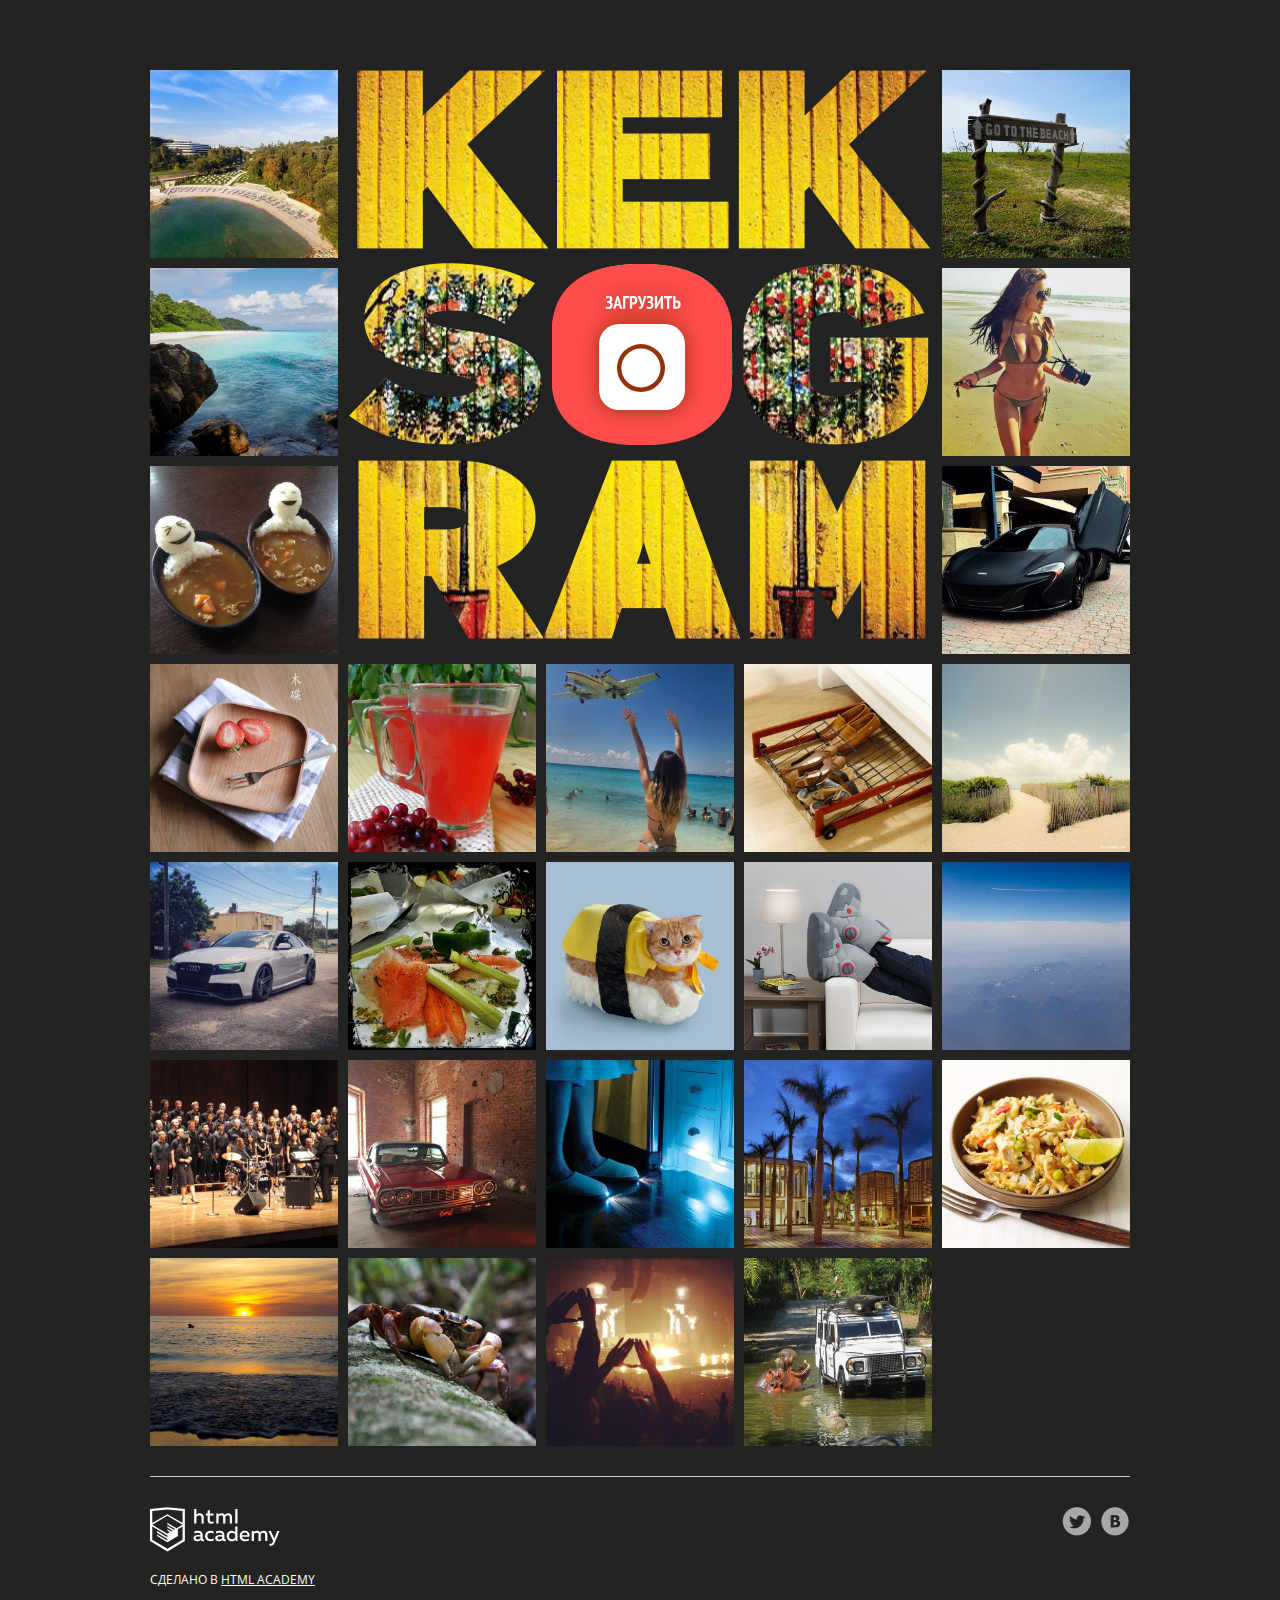
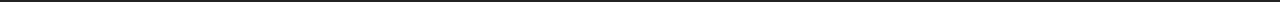
<file: 9/index.html>
<!DOCTYPE html>
<html lang="ru">
<head>
  <meta charset="utf-8">
  <meta name="viewport" content="width=device-width,initial-scale=1">
  <link rel="stylesheet" href="css/normalize.css">
  <link rel="stylesheet" href="css/style.css">
  <link rel="shortcut icon" href="favicon.ico" type="image/x-icon">
  <title>Кекстаграм</title>
  <base href="https://htmlacademy-univer-javascript-1.github.io/2678263-kekstagram-6/9/">
</head>

<body>
  <main>

    <!-- Фильтрация изображений от других пользователей -->
    <section class="img-filters  img-filters--inactive  container">
      <h2 class="img-filters__title  visually-hidden">Фильтр фотографий</h2>
      <form class="img-filters__form" action="index.html" method="get" autocomplete="off">
        <button type=button class="img-filters__button  img-filters__button--active" id="filter-default">По умолчанию</button>
        <button type=button class="img-filters__button" id="filter-random">Случайные</button>
        <button type=button class="img-filters__button" id="filter-discussed">Обсуждаемые</button>
      </form>
    </section>

    <!-- Контейнер для изображений от других пользователей -->
    <section class="pictures  container">
      <h2 class="pictures__title  visually-hidden">Фотографии других пользователей</h2>

      <!-- Поле для загрузки нового изображения на сайт -->
      <section class="img-upload">
        <div class="img-upload__wrapper">
          <h2 class="img-upload__title  visually-hidden">Загрузка фотографии</h2>
          <form class="img-upload__form" id="upload-select-image" method="post" enctype="multipart/form-data" autocomplete="off">

            <!-- Изначальное состояние поля для загрузки изображения -->
            <fieldset class="img-upload__start">
              <input type="file" id="upload-file" class="img-upload__input  visually-hidden" name="filename" required>
              <label for="upload-file" class="img-upload__label  img-upload__control">Загрузить</label>
            </fieldset>

            <!-- Форма редактирования изображения -->
            <div class="img-upload__overlay  hidden">
              <div class="img-upload__wrapper">
                <div class="img-upload__preview-container">

                  <!-- Изменение размера изображения -->
                  <fieldset class="img-upload__scale  scale">
                    <button type="button" class="scale__control  scale__control--smaller">Уменьшить</button>
                    <input type="text" class="scale__control  scale__control--value" value="55%" title="Image Scale" name="scale" readonly>
                    <button type="button" class="scale__control  scale__control--bigger">Увеличить</button>
                  </fieldset>

                  <!-- Предварительный просмотр изображения -->
                  <div class="img-upload__preview">
                    <img src="img/upload-default-image.jpg" alt="Предварительный просмотр фотографии">
                  </div>

                  <!-- Изменение глубины эффекта, накладываемого на изображение -->
                  <fieldset class="img-upload__effect-level  effect-level">
                    <input class="effect-level__value" type="number" step="any" name="effect-level" value="">
                    <div class="effect-level__slider"></div>
                  </fieldset>

                  <!-- Кнопка для закрытия формы редактирования изображения -->
                  <button type="reset" class="img-upload__cancel  cancel" id="upload-cancel">Закрыть</button>
                </div>

                <!-- Наложение эффекта на изображение -->
                <fieldset class="img-upload__effects  effects">
                  <ul class="effects__list">
                    <li class="effects__item">
                      <input type="radio" class="effects__radio  visually-hidden" name="effect" id="effect-none" value="none" checked>
                      <label for="effect-none" class="effects__label">
                        <span class="effects__preview  effects__preview--none">Превью фото без эффекта</span>
                        Оригинал
                      </label>
                    </li>
                    <li class="effects__item">
                      <input type="radio" class="effects__radio  visually-hidden" name="effect" id="effect-chrome" value="chrome">
                      <label for="effect-chrome" class="effects__label">
                        <span class="effects__preview  effects__preview--chrome">Превью эффекта Хром</span>
                        Хром
                      </label>
                    </li>
                    <li class="effects__item">
                      <input type="radio" class="effects__radio  visually-hidden" name="effect" id="effect-sepia" value="sepia">
                      <label for="effect-sepia" class="effects__label">
                        <span class="effects__preview  effects__preview--sepia">Превью эффекта Сепия</span>
                        Сепия
                      </label>
                    </li>
                    <li class="effects__item">
                      <input type="radio" class="effects__radio  visually-hidden" name="effect" id="effect-marvin" value="marvin">
                      <label for="effect-marvin" class="effects__label">
                        <span class="effects__preview  effects__preview--marvin">Превью эффекта Марвин</span>
                        Марвин
                      </label>
                    </li>
                    <li class="effects__item">
                      <input type="radio" class="effects__radio  visually-hidden" name="effect" id="effect-phobos" value="phobos">
                      <label for="effect-phobos" class="effects__label">
                        <span class="effects__preview  effects__preview--phobos">Превью эффекта Фобос</span>
                        Фобос
                      </label>
                    </li>
                    <li class="effects__item">
                      <input type="radio" class="effects__radio  visually-hidden" name="effect" id="effect-heat" value="heat">
                      <label for="effect-heat" class="effects__label">
                        <span class="effects__preview  effects__preview--heat">Превью эффекта Зной</span>
                        Зной
                      </label>
                    </li>
                  </ul>
                </fieldset>

                <!-- Добавление хэш-тегов и комментария к изображению -->
                <fieldset class="img-upload__text text">
                  <div class="img-upload__field-wrapper">
                    <input class="text__hashtags" name="hashtags" placeholder="#ХэшТег">
                  </div>
                  <div class="img-upload__field-wrapper">
                    <textarea class="text__description" name="description" placeholder="Ваш комментарий..."></textarea>
                  </div>
                </fieldset>

                <!-- Кнопка для отправки данных на сервер -->
                <button type="submit" class="img-upload__submit" id="upload-submit">Опубликовать</button>
              </div>
            </div>
          </form>
        </div>
      </section>

      <!-- Здесь будут изображения других пользователей -->

    </section>

    <!-- Полноэкранный показ изображения -->
    <section class="big-picture  overlay  hidden">
      <h2 class="big-picture__title  visually-hidden">Просмотр фотографии</h2>
      <div class="big-picture__preview">

        <!-- Просмотр изображения -->
        <div class="big-picture__img">
          <img src="img/logo-background-3.jpg" alt="Девушка в купальнике" width="600" height="600">
        </div>

        <!-- Информация об изображении. Подпись, комментарии, количество лайков -->
        <div class="big-picture__social  social">
          <div class="social__header">
            <img class="social__picture" src="img/avatar-1.svg" alt="Аватар автора фотографии" width="35" height="35">
            <p class="social__caption">Тестим новую камеру! =)</p>
            <p class="social__likes">Нравится <span class="likes-count">356</span></p>
          </div>

          <!-- Комментарии к изображению -->
          <div class="social__comment-count">5 из <span class="comments-count">125</span> комментариев</div>
          <ul class="social__comments">
            <li class="social__comment">
              <img class="social__picture" src="img/avatar-4.svg" alt="Аватар комментатора фотографии" width="35" height="35">
              <p class="social__text">Мега фото! Просто обалдеть. Как вам так удалось?</p>
            </li>
            <li class="social__comment">
              <img class="social__picture" src="img/avatar-3.svg" alt="Аватар комментатора фотографии" width="35" height="35">
               <p class="social__text">Да это фоташоп!!!!!!!!</p>
            </li>
          </ul>

          <!-- Кнопка для загрузки новой порции комментариев -->
          <button type="button" class="social__comments-loader  comments-loader">Загрузить еще</button>

          <!-- Форма для отправки комментария -->
          <div class="social__footer">
            <img class="social__picture" src="img/avatar-6.svg" alt="Аватар комментатора фотографии" width="35" height="35">
            <input type="text" class="social__footer-text" placeholder="Ваш комментарий...">
            <button type="button" class="social__footer-btn" name="button">Отправить</button>
          </div>
        </div>

        <!-- Кнопка для выхода из полноэкранного просмотра изображения -->
        <button type="reset" class="big-picture__cancel  cancel" id="picture-cancel">Закрыть</button>
      </div>
    </section>
  </main>

  <footer class="page-footer  container">
    <div class="page-footer__wrapper">
      <div class="page-footer__copyright  copyright">
        <a class="copyright__link  copyright__link--image" href="https://htmlacademy.ru/intensive/javascript"><img src="img/htmla-logo.svg" width="130" height="45" alt="HTML Academy"></a>
        <p>Сделано в <a class="copyright__link  copyright__link--text" href="https://htmlacademy.ru/intensive/javascript">HTML Academy</a></p>
      </div>
      <ul class="page-footer__contacts  contacts">
        <li><a href="https://twitter.com/htmlacademy_ru" class="contacts__link  contacts__link--twitter">Twitter</a></li>
        <li><a href="https://vk.com/htmlacademy" class="contacts__link  contacts__link--vk">VK</a></li>
      </ul>
    </div>
  </footer>

  <!-- Шаблон изображения случайного пользователя -->
  <template id="picture">
    <a href="#" class="picture">
      <img class="picture__img" src="" width="182" height="182" alt="Случайная фотография">
      <p class="picture__info">
        <span class="picture__comments"></span>
        <span class="picture__likes"></span>
      </p>
    </a>
  </template>

  <!-- Сообщение с ошибкой загрузки изображения -->
  <template id="error">
    <section class="error">
      <div class="error__inner">
        <h2 class="error__title">Ошибка загрузки файла</h2>
        <button type="button" class="error__button">Загрузить другой файл</button>
      </div>
    </section>
  </template>

  <!-- Сообщение об успешной загрузке изображения -->
  <template id="success">
    <section class="success">
      <div class="success__inner">
        <h2 class="success__title">Изображение успешно загружено</h2>
        <button type="button" class="success__button">Круто!</button>
      </div>
    </section>
  </template>

  <!-- Экран загрузки изображения -->
  <template id="messages">
    <div class="img-upload__message  img-upload__message--loading">Загружаем...</div>
  </template>
<script type="module" src="./js/main.js"></script>
<!-- <script src="./js/modules/functions.js"></script> -->
</body>
</html>
</file>
<file: 10/css/style.css>
/* Общие стили. Каркас
   ========================================================================== */

@font-face {
  font-family: "Open Sans";
  src: url("../fonts/OpenSansCondensed-Bold.woff2") format("woff2"),
      url("../fonts/OpenSansCondensed-Bold.woff") format("woff");
  font-weight: 700;
  font-style: normal;
  font-display: swap;
}

@font-face {
  font-family: "Open Sans";
  src: url("../fonts/OpenSans-Regular.woff2") format("woff2"),
      url("../fonts/OpenSans-Regular.woff") format("woff");
  font-weight: 400;
  font-style: normal;
  font-display: swap;
}

*,
*::before,
*::after {
  -webkit-box-sizing: border-box;
          box-sizing: border-box;
}

body {
  font-family: "Open Sans", "Arial", sans-serif;
  font-weight: 400;
  font-size: 14px;
  line-height: 20px;
  color: #ffffff;
  text-transform: uppercase;

  background-color: #232321;
}

main {
  position: relative;
}

.content-box-component {
  -webkit-box-sizing: content-box;
          box-sizing: content-box;
}

.container {
  width: 1360px;
  margin: 0 auto;
}

.modal-open {
  height: 100vh;
  overflow: hidden;
}


/**
 * Кнопка закрытия модального окна
 */

.cancel {
  display: block;
  margin: 0;
  padding: 0;

  width: 42px;
  height: 42px;

  font-size: 0;

  background-color: rgba(255, 255, 255, 0.2);
  background-image: url("../img/icon-cross.svg");
  background-position: center;
  background-repeat: no-repeat;

  border: 0;
  border-radius: 2px;

  opacity: 0.6;
}

.cancel:hover,
.cancel:focus {
  background-color: rgba(255, 255, 255, 0.4);
  opacity: 1;
}

.cancel:active {
  -webkit-transform: translateY(1px);
      -ms-transform: translateY(1px);
          transform: translateY(1px);
}


/**
 * Оверлей под экранами
 */

.overlay {
  position: fixed;
  top: 0;
  left: 0;
  z-index: 2;

  -webkit-box-sizing: border-box;
          box-sizing: border-box;

  width: 100%;
  height: 100%;
  padding-top: 60px;
  overflow: auto;

  background-color: rgba(0, 0, 0, 0.8);
}


/* Блок с фильтрами изображений других пользователей
   ========================================================================== */

.img-filters {
  padding: 20px 0;

  display: -webkit-box;
  display: -ms-flexbox;
  display: flex;

  -webkit-box-pack: center;
     -ms-flex-pack: center;
   justify-content: center;
}

.img-filters--inactive {
  opacity: 0;
}

.img-filters__button {
  padding: 5px 15px;

  font-family: "Open Sans", "Arial", sans-serif;
  font-weight: 700;
  font-size: 18px;
  line-height: auto;
  text-transform: uppercase;

  cursor: pointer;
  background-color: #232321;
  border: none;
}

.img-filters__button:active,
.img-filters__button--active {
  color: #ff4e4e;

  background-color: #ffffff;
  border-radius: 2px;
}

.img-filters__label {
  padding: 5px 15px;

  font-family: "Open Sans", "Arial", sans-serif;
  font-weight: 700;
  font-size: 18px;
  line-height: auto;

  cursor: pointer;
}

.img-filters__radio:focus + .img-filters__label {
  outline: auto 5px highlight;
}

.img-filters__radio:checked + .img-filters__label {
  color: #ff4e4e;
  text-decoration: none;

  background-color: #ffffff;
  border-radius: 2px;
}


/* Блок, в котором размещаются фотографии других пользователей
   ========================================================================== */

.pictures {
  display: -ms-grid;
  display: grid;
  grid-gap: 10px;

  -ms-grid-columns: (1fr)[7];
      grid-template-columns: repeat(7, 1fr);
}

.picture {
  position: relative;
  line-height: 0;
}

.picture__img {
  max-width: auto;
  width: 100%;
  height: auto;
}

.picture__info {
  display: none;

  margin: 0;
  padding: 15px;
  position: absolute;
  bottom: 10px;
  left: 50%;

  background-color: rgba(0, 0, 0, 0.5);
  border-radius: 5px;

  -webkit-transform: translateX(-50%);
      -ms-transform: translateX(-50%);
          transform: translateX(-50%);
}

.picture:hover .picture__info,
.picture:focus .picture__info {
  display: -webkit-box;
  display: -ms-flexbox;
  display: flex;
}

.picture__comments,
.picture__likes {
  padding-left: 30px;
  position: relative;

  font-family: "Open Sans", "Arial", sans-serif;
  font-weight: 400;
  color: #ffffff;
}

.picture__comments {
  margin-right: 10px;
}

.picture__comments::before,
.picture__likes::before {
  content: "";
  position: absolute;
  left: 5px;
  top: -7px;

  background-image: url("../img/sprite.png");
  background-repeat: no-repeat;
}

.picture__comments::before {
  width: 20px;
  height: 16px;

  background-position: -5px -5px;
}

.picture__likes::before {
  width: 20px;
  height: 16px;

  background-position: -5px -31px;
}


/* Поле для загрузки нового изображения
   ========================================================================== */

.img-upload {
  -ms-grid-column: 3;
  -ms-grid-column-span: 3;
  grid-column: 3 / span 3;

  -ms-grid-row: 1;
  -ms-grid-row-span: 3;
  grid-row: 1 / span 3;
}

.img-upload__wrapper {
  margin: 0 auto;
  padding-bottom: 60px;
  width: 582px;

  text-align: center;
}

.img-upload__form {
  position: relative;
  min-height: 569px;

  background-color: #eed21e;
  background-image: url("../img/logo-background-1.jpg");
  background-repeat: no-repeat;
  background-position: center;

  border: none;
}

.img-upload__start {
  position: relative;

  margin: 0;
  padding: 0;
  min-height: 569px;

  background-image: url("../img/logo-mask.png");
  background-repeat: no-repeat;
  background-position: center;

  border: none;
}

.img-upload__label {
  position: absolute;

  top: 194px;
  left: 203px;

  width: 180px;
  height: 181px;

  font-size: 0;

  background-image: url("../img/upload-button-bg.png");
  background-repeat: no-repeat;
  background-position: center;

  cursor: pointer;
}

.img-upload__label::after {
  content: "";
  position: absolute;

  top: 32px;
  left: 47px;

  width: 86px;
  height: 114px;

  background-image: url("../img/upload-button.svg");
  background-repeat: no-repeat;
  background-position: center;

  -webkit-filter: drop-shadow(0 0 10px #943106);
          filter: drop-shadow(0 0 10px #943106);
}

.img-upload__label:hover::after,
.img-upload__label:active::after {
  -webkit-filter: drop-shadow(0 0 10px #622104);
          filter: drop-shadow(0 0 10px #622104);

  -webkit-transform: scale(1.1);
      -ms-transform: scale(1.1);
          transform: scale(1.1);
}

.img-upload__input:focus + .img-upload__label {
  outline: auto 5px highlight;
}


/* Окно для редактирования изображения
   ========================================================================== */

.img-upload__overlay {
  position: fixed;
  top: 0;
  left: 0;
  z-index: 2;

  -webkit-box-sizing: border-box;
          box-sizing: border-box;

  width: 100%;
  height: 100%;

  padding-top: 60px;
  overflow: auto;

  background-color: rgba(0, 0, 0, 0.8);
}

.img-upload__preview-container {
  position: relative;
  margin-bottom: 30px;
}


/**
 * Кнопки изменения масштаба изобраения
 */

.img-upload__scale {
  position: absolute;
  top: 0;
  left: 50%;
  z-index: 1;

  font-family: "Open Sans", "Arial", sans-serif;
  font-weight: 400;

  -webkit-transform: translateX(-50%);
      -ms-transform: translateX(-50%);
          transform: translateX(-50%);
}

.scale {
  margin: 0;
  padding: 10px;

  font-size: 0;
  border: 0;
}

.scale__control {
  position: relative;

  width: 33px;
  height: 33px;
  margin: 0;
  padding: 0;

  text-align: center;
  vertical-align: middle;

  background-color: rgba(0, 0, 0, 0.6);
  border: 0;
}

.scale__control:hover,
.scale__control:focus {
  background-color: rgba(0, 0, 0, 0.3);
}

.scale__control:active {
  -webkit-transform: translateY(1px);
      -ms-transform: translateY(1px);
          transform: translateY(1px);
}

.scale__control--smaller {
  border-radius: 50% 0 0 50%;
}

.scale__control--smaller::before {
  content: "–";
  position: absolute;
  top: 50%;
  left: 50%;

  font-size: 20px;
  line-height: 0;
  color: #ffffff;

  -webkit-transform: translate(-50%, -50%);
      -ms-transform: translate(-50%, -50%);
          transform: translate(-50%, -50%);
}

.scale__control--value {
  width: 60px;

  font-size: 16px;
  color: #ffffff;

  border: solid rgba(255, 255, 255, 0.5);
  border-width: 0 2px;
}

.scale__control--bigger {
  border-radius: 0 50% 50% 0;
}

.scale__control--bigger::before {
  content: "+";
  position: absolute;
  top: 50%;
  left: 50%;

  font-size: 20px;
  line-height: 0;
  color: #ffffff;

  -webkit-transform: translate(-50%, -50%);
      -ms-transform: translate(-50%, -50%);
          transform: translate(-50%, -50%);
}


/**
 * Превью изображения
 */

.img-upload__preview {
  display: -webkit-box;
  display: -ms-flexbox;
  display: flex;
  -webkit-box-align: center;
     -ms-flex-align: center;
        align-items: center;
  -webkit-box-pack: center;
     -ms-flex-pack: center;
   justify-content: center;

  width: 600px;
  height: 600px;

  background-color: #ffffff;
}

.img-upload__preview img {
  display: block;
  max-width: 600px;
  max-height: 600px;
}


/**
 * Шкала регулирования глубины фильтра
 */

.effect-level {
  position: absolute;
  bottom: 10px;
  left: 50%;

  width: 495px;
  height: 33px;

  font-size: 12px;
  line-height: 42px;
  text-align: center;
  color: #ffffff;
  white-space: nowrap;

  background-color: rgba(0, 0, 0, 0.6);
  border-radius: 33px;

  -webkit-transform: translateX(-50%);
      -ms-transform: translateX(-50%);
          transform: translateX(-50%);
}

.effect-level__value {
  display: none;
}


/**
 * Блок с эффектами, которые можно применить к изображению
 */

.effects {
  margin: 0;
  padding: 0;
  margin-bottom: 30px;
  border: none;
}

.effects__list {
  margin: 0;
  padding: 0;

  display: -webkit-box;
  display: -ms-flexbox;
  display: flex;

  -webkit-box-pack: center;
     -ms-flex-pack: center;
   justify-content: center;

  list-style: none;
  text-align: center;
}

.effects__item {
  margin-right: 5px;
}

.effects__label {
  font-family: "Open Sans", "Arial", sans-serif;
  font-weight: 700;

  cursor: pointer;
}

.effects__label:hover,
.effects__label:focus,
.effects__radio:checked + .effects__label {
  color: #ffe753;
}

.effects__preview {
  display: block;
  width: 70px;
  height: 70px;
  margin-bottom: 5px;

  overflow: hidden;

  font-size: 0;

  background-color: #314359;
  background-image: url("../img/upload-default-image.jpg");
  background-repeat: no-repeat;
  background-position: center;
  background-size: 100% auto;

  border: solid 5px transparent;
  border-radius: 5px;
}

.effects__preview:last-of-type {
  margin-right: 0;
}

.effects__radio:checked + .effects__label .effects__preview {
  border: 5px solid #ffe753;
}

.effects__radio:focus + .effects__label .effects__preview {
  outline: auto 5px highlight;
}

.effects__preview--chrome {
  -webkit-filter: grayscale(1);
          filter: grayscale(1);
}

.effects__preview--sepia {
  -webkit-filter: sepia(1);
          filter: sepia(1);
}

.effects__preview--marvin {
  -webkit-filter: invert(100%);
          filter: invert(100%);
}

.effects__preview--phobos {
  -webkit-filter: blur(3px);
          filter: blur(3px);
}

.effects__preview--heat {
  -webkit-filter: brightness(3);
          filter: brightness(3);
}


/**
 * Блок добавления хэштегов и комментария к изображению
 */

.text {
  margin: 0;
  padding: 0;
  margin-bottom: 30px;

  text-align: center;
  border: none;
}

.text__hashtags {
  width: 450px;

  margin: 0 auto;
  margin-bottom: 20px;
  padding: 5px 10px;

  font-family: "Open Sans", "Arial", sans-serif;
  font-weight: 400;
  color: #000000;

  border-radius: 5px;
}

.text__description {
  width: 450px;
  height: 100px;

  margin: 0 auto;
  padding: 15px 10px;

  font-family: "Open Sans", "Arial", sans-serif;
  font-weight: 400;
  color: #000000;

  border-radius: 5px;
}


/**
 * Кнопка для отправки изображения
 */

.img-upload__submit {
  padding: 10px 20px;

  color: #ffe753;
  text-align: center;
  text-transform: uppercase;
  font-family: "Open Sans", "Arial", sans-serif;
  font-weight: 700;

  background-color: rgba(255, 231, 82, 0.2);

  border: 0;
  border-radius: 4px;
}

.img-upload__submit:hover,
.img-upload__submit:focus {
  background-color: rgba(255, 231, 82, 0.4);
}

.img-upload__submit:active {
  -webkit-transform: translateY(1px);
      -ms-transform: translateY(1px);
          transform: translateY(1px);
}

.img-upload__submit:disabled,
.img-upload__submit--disabled {
  opacity: 0.3;
}


/*
 * Кнопка для закрытия окна редактирования изображения
 */

.img-upload__cancel {
  position: absolute;
  top: 0;
  left: 610px;
}

.img-upload__cancel:active {
  -webkit-transform: translateY(1px);
      -ms-transform: translateY(1px);
          transform: translateY(1px);
}


/* Окно полноэкранного просмотра изображения
   ========================================================================== */

.big-picture__preview {
  position: absolute;
  top: 60px;
  left: 50%;

  max-width: 600px;
  min-height: 600px;

  padding-bottom: 60px;

  -webkit-transform: translateX(-50%);
      -ms-transform: translateX(-50%);
          transform: translateX(-50%);
}

.big-picture__img img {
  display: block;
}

.social {
  display: -webkit-box;
  display: -ms-flexbox;
  display: flex;

  -webkit-box-orient: vertical;
  -webkit-box-direction: normal;
     -ms-flex-direction: column;
         flex-direction: column;

  max-width: 600px;

  color: #000000;
  font-family: "Open Sans", "Arial", sans-serif;
  font-weight: 400;
  text-transform: none;

  background-color: #ffffff;
}


/*
 * Подпись к изображению
 */

.social__header {
  padding: 15px 15px;

  display: -webkit-box;
  display: -ms-flexbox;
  display: flex;

  -webkit-box-pack: start;
     -ms-flex-pack: start;
   justify-content: flex-start;

  -webkit-box-align: center;
     -ms-flex-align: center;
        align-items: center;

  border-bottom: 1px solid #cccccc;
}

.social__picture {
  display: block;
  -ms-flex-negative: 0;
        flex-shrink: 0;
  margin-right: 15px;
}

.social__caption {
  margin: 0;
  margin-right: 15px;
}

.social__likes {
  margin: 0;
  margin-left: auto;
  min-width: 125px;
}

.likes-count {
  position: relative;
  padding-left: 30px;

  color: #f48181;

  cursor: pointer;
}

.likes-count:hover {
  color: #e90000;
}

.likes-count::before {
  content: "";
  position: absolute;

  top: 3px;
  left: 5px;

  width: 20px;
  height: 18px;

  background-image: url("../img/sprite.png");
  background-repeat: no-repeat;

  background-position: -5px -56px;
  opacity: 0.5;
}

.likes-count:hover::before,
.likes-count:focus::before {
  opacity: 1;
}

.likes-count:active::before,
.likes-count--active::before {
  opacity: 1;
  background-position: -5px -81px;
}


/*
 * Комментарии к изображению
 */

.social__comments {
  -ms-flex-preferred-size: 100%;
               flex-basis: 100%;

  list-style: none;

  margin: 0;
  padding: 0;
  padding-top: 20px;
}

.social__comment {
  padding-left: 15px;
  padding-right: 15px;
  padding-bottom: 20px;

  display: -webkit-box;
  display: -ms-flexbox;
  display: flex;

  -webkit-box-align: center;
     -ms-flex-align: center;
        align-items: center;
}

.social__comment-count {
  padding-top: 20px;
  padding-left: 65px;
}

.social__comments-loader {
  padding: 0;
  padding-left: 65px;
  padding-bottom: 20px;
  position: relative;

  text-align: left;
  color: #3b77c0;

  background: none;
  border: none;
}

.comments-loader {
  text-align: left;
  color: #3b77c0;

  background: none;
  border: none;
}

.social__text {
  margin: 0;
}


/**
 * Спиннер загрузки комментариев и его анимация
 */

.spinner::after,
.comments-loader:active::after {
  content: "";
  position: absolute;
  left: 200px;
  top: 7px;

  color: #3b77c0;
  font-size: 6px;

  width: 1em;
  height: 1em;
  border-radius: 50%;

  animation: spinner 1.3s infinite linear;
  transform: translateZ(0);
}

@keyframes spinner {
  0%,
  100% {
    box-shadow: 0em -2.6em 0em 0em #3b77c0, 1.8em -1.8em 0 0em rgba(51,102,204, 0.2), 2.5em 0em 0 0em rgba(51,102,204, 0.2), 1.75em 1.75em 0 0em rgba(51,102,204, 0.2), 0em 2.5em 0 0em rgba(51,102,204, 0.2), -1.8em 1.8em 0 0em rgba(51,102,204, 0.2), -2.6em 0em 0 0em rgba(51,102,204, 0.5), -1.8em -1.8em 0 0em rgba(51,102,204, 0.7);
  }
  12.5% {
    box-shadow: 0em -2.6em 0em 0em rgba(51,102,204, 0.7), 1.8em -1.8em 0 0em #3b77c0, 2.5em 0em 0 0em rgba(51,102,204, 0.2), 1.75em 1.75em 0 0em rgba(51,102,204, 0.2), 0em 2.5em 0 0em rgba(51,102,204, 0.2), -1.8em 1.8em 0 0em rgba(51,102,204, 0.2), -2.6em 0em 0 0em rgba(51,102,204, 0.2), -1.8em -1.8em 0 0em rgba(51,102,204, 0.5);
  }
  25% {
    box-shadow: 0em -2.6em 0em 0em rgba(51,102,204, 0.5), 1.8em -1.8em 0 0em rgba(51,102,204, 0.7), 2.5em 0em 0 0em #3b77c0, 1.75em 1.75em 0 0em rgba(51,102,204, 0.2), 0em 2.5em 0 0em rgba(51,102,204, 0.2), -1.8em 1.8em 0 0em rgba(51,102,204, 0.2), -2.6em 0em 0 0em rgba(51,102,204, 0.2), -1.8em -1.8em 0 0em rgba(51,102,204, 0.2);
  }
  37.5% {
    box-shadow: 0em -2.6em 0em 0em rgba(51,102,204, 0.2), 1.8em -1.8em 0 0em rgba(51,102,204, 0.5), 2.5em 0em 0 0em rgba(51,102,204, 0.7), 1.75em 1.75em 0 0em #3b77c0, 0em 2.5em 0 0em rgba(51,102,204, 0.2), -1.8em 1.8em 0 0em rgba(51,102,204, 0.2), -2.6em 0em 0 0em rgba(51,102,204, 0.2), -1.8em -1.8em 0 0em rgba(51,102,204, 0.2);
  }
  50% {
    box-shadow: 0em -2.6em 0em 0em rgba(51,102,204, 0.2), 1.8em -1.8em 0 0em rgba(51,102,204, 0.2), 2.5em 0em 0 0em rgba(51,102,204, 0.5), 1.75em 1.75em 0 0em rgba(51,102,204, 0.7), 0em 2.5em 0 0em #3b77c0, -1.8em 1.8em 0 0em rgba(51,102,204, 0.2), -2.6em 0em 0 0em rgba(51,102,204, 0.2), -1.8em -1.8em 0 0em rgba(51,102,204, 0.2);
  }
  62.5% {
    box-shadow: 0em -2.6em 0em 0em rgba(51,102,204, 0.2), 1.8em -1.8em 0 0em rgba(51,102,204, 0.2), 2.5em 0em 0 0em rgba(51,102,204, 0.2), 1.75em 1.75em 0 0em rgba(51,102,204, 0.5), 0em 2.5em 0 0em rgba(51,102,204, 0.7), -1.8em 1.8em 0 0em #3b77c0, -2.6em 0em 0 0em rgba(51,102,204, 0.2), -1.8em -1.8em 0 0em rgba(51,102,204, 0.2);
  }
  75% {
    box-shadow: 0em -2.6em 0em 0em rgba(51,102,204, 0.2), 1.8em -1.8em 0 0em rgba(51,102,204, 0.2), 2.5em 0em 0 0em rgba(51,102,204, 0.2), 1.75em 1.75em 0 0em rgba(51,102,204, 0.2), 0em 2.5em 0 0em rgba(51,102,204, 0.5), -1.8em 1.8em 0 0em rgba(51,102,204, 0.7), -2.6em 0em 0 0em #3b77c0, -1.8em -1.8em 0 0em rgba(51,102,204, 0.2);
  }
  87.5% {
    box-shadow: 0em -2.6em 0em 0em rgba(51,102,204, 0.2), 1.8em -1.8em 0 0em rgba(51,102,204, 0.2), 2.5em 0em 0 0em rgba(51,102,204, 0.2), 1.75em 1.75em 0 0em rgba(51,102,204, 0.2), 0em 2.5em 0 0em rgba(51,102,204, 0.2), -1.8em 1.8em 0 0em rgba(51,102,204, 0.5), -2.6em 0em 0 0em rgba(51,102,204, 0.7), -1.8em -1.8em 0 0em #3b77c0;
  }
}


/*
 * Форма для отправки комментария
 */

.social__footer {
  border-top: 1px solid #cccccc;
}

.big-picture__cancel {
  position: absolute;
  top: 0;
  left: 100%;

  margin-left: 10px;
}

.social__footer {
  position: relative;

  display: -webkit-box;
  display: -ms-flexbox;
  display: flex;

  padding: 15px;
}

.social__footer-commentor {
  display: block;

  margin-right: 15px;
}

.social__footer-text {
  width: 100%;

  border: none;
}

.social__footer-btn {
  position: absolute;
  right: 15px;
  top: 50%;

  width: 34px;
  height: 34px;

  font-size: 0;

  background-image: url("../img/sprite.png");
  background-repeat: no-repeat;
  background-position: -5px -106px;

  opacity: 0.6;

  -webkit-transform: translateY(-50%);
      -ms-transform: translateY(-50%);
          transform: translateY(-50%);

  border: none;
}

.social__footer-btn:hover,
.social__footer-btn:focus {
  opacity: 1;
}

.social__footer-btn:active,
.social__footer-btn--active {
  opacity: 1;
  background-position: -5px -149px;
}


/* Подвал сайта
   ========================================================================== */

.page-footer {
  margin-top: 30px;
  padding-top: 30px;
  border-top: solid 1px #cccccc;
}

.page-footer__wrapper {
  display: -webkit-box;
  display: -ms-flexbox;
  display: flex;

  -webkit-box-align: start;
     -ms-flex-align: start;
        align-items: flex-start;

  -webkit-box-pack: justify;
     -ms-flex-pack: justify;
   justify-content: space-between;
}


/*
 * Копирайт Академии
 */

.copyright {
  font-size: 12px;
}

.copyright__link--image:hover,
.copyright__link--image:focus {
  opacity: 0.6;
}

.copyright__link--text {
  color: #ffffff;
}

.copyright__link--text:hover,
.copyright__link--text:focus {
  opacity: 0.6;
}

.page-footer__contacts {
  background-color: inherit;
}


/*
 * Ссылки на социальные сети
 */

.contacts {
  margin: 0;
  padding: 0;
  list-style: none;

  display: -webkit-box;
  display: -ms-flexbox;
  display: flex;
}

.contacts__link {
  display: block;

  width: 29px;
  height: 29px;
  margin-left: 10px;

  font-size: 0;

  background-image: url("../img/sprite.png");
  background-repeat: no-repeat;

  opacity: 0.6;
  cursor: pointer;
}

.contacts__link:hover,
.contacts__link:focus {
  opacity: 1;
}

.contacts__link--twitter {
  background-position: -5px -270px;
}

.contacts__link--vk {
  background-position: -5px -309px;
}


/* Экраны с сообщениями для пользователя
   ========================================================================== */

.img-upload__message {
  position: absolute;
  z-index: 2;
  left: 50%;
  top: 0;

  padding-top: 250px;

  width: 600px;
  height: 100%;

  font-family: "Open Sans", "Arial", sans-serif;
  text-align: center;
  font-weight: 700;
  font-size: 20px;
  color: #ffe753;

  background-color: #3c3614;
  transform: translateX(-50%);
}


/**
 * Экраны ошибки и успеха загрузки изображения
 */

.error,
.success {
  position: fixed;
  display: flex;
  justify-content: center;
  align-items: flex-start;

  left: 0;
  top: 0;
  right: 0;
  bottom: 0;
  z-index: 2000;

  background-color: rgba(0, 0, 0, 0.8);
}

.error__inner,
.success__inner {
  position: relative;
  width: 600px;
  padding: 50px 20px;
  padding-top: 150px;
  margin-top: 200px;

  display: flex;
  flex-direction: column;
  justify-content: center;
  align-items: center;

  font-family: "Open Sans", "Arial", sans-serif;
  text-align: center;
  font-weight: 700;
  font-size: 20px;
  color: #ffe753;

  background-color: #3c3614;
  border-radius: 10px;
}

.success__inner {
  padding: 100px 20px;
  padding-bottom: 75px;
}

.error__title {
  position: relative;

  margin: 0;
  margin-bottom: 50px;

  font-size: 32px;
}

.success__title {
  margin: 0;
  margin-bottom: 50px;

  font-size: 32px;
}

.error__title::before {
  content: "";
  position: absolute;

  width: 59px;
  height: 52px;

  top: -100px;
  left: 50%;

  background-image: url("../img/icon-warning.svg");

  -webkit-transform: translateX(-50%);
      -ms-transform: translateX(-50%);
          transform: translateX(-50%);
}

.error__button,
.success__button {
  padding: 5px 10px;

  color: #ffffff;
  text-transform: uppercase;

  background: transparent;
  border: 2px solid #ffffff;
  border-radius: 5px;
}

.error__button:hover,
.error__button:focus,
.success__button:hover,
.success__button:focus {
  opacity: 0.8;
}

.error__button:active,
.success__button:active {
  opacity: 0.6;
}

/**
 * Экран загрузки изображения
 */

.img-upload__message--loading::before {
  content: "";
  position: absolute;
  bottom: 40%;
  left: 50%;

  width: 300px;
  height: 10px;

  background-color: #8a7d2d;

  -webkit-transform: translateX(-50%);
      -ms-transform: translateX(-50%);
          transform: translateX(-50%);
}

.img-upload__message--loading::after {
  content: "";
  position: absolute;
  bottom: 40%;
  left: 50%;

  width: 200px;
  height: 10px;

  background-color: #ffe753;

  -webkit-transform: translateX(-50%);
      -ms-transform: translateX(-50%);
          transform: translateX(-50%);
}

.form__error {
  color: #d90000;
  font-size: 12px;
  background-color: #ffe6e6;
  border-radius: 4px;
  display: block;
  margin-bottom: 16px;
}

/* Адаптивности чуток
   ========================================================================== */

@media (min-width: 1024px) {
  .img-upload__wrapper {
    padding-bottom: 0;
  }
}

@media (min-width: 1024px) and (max-width: 1359px) {
  .container {
    width: 980px;
  }

  .pictures {
    -ms-grid-columns: (1fr)[5];
    grid-template-columns: repeat(5, 1fr);
  }

  .img-upload {
    -ms-grid-column: 2;
    -ms-grid-column-span: 3;
    grid-column: 2 / span 3;

    -ms-grid-row: 1;
    -ms-grid-row-span: 3;
    grid-row: 1 / span 3;
  }
}

@media (min-width: 0) and (max-width: 1023px) {
  .container {
    width: 600px;
  }

  .pictures {
    -ms-grid-columns: (1fr)[3];
    grid-template-columns: repeat(3, 1fr);
  }

  .img-upload {
    -ms-grid-column: 1;
    -ms-grid-column-span: 3;
    grid-column: 1 / span 3;

    -ms-grid-row: 1;
    -ms-grid-row-span: 3;
    grid-row: 1 / span 3;
  }
}

.visually-hidden {
  position: absolute;

  width: 1px;
  height: 1px;
  margin: -1px;
  border: 0;
  padding: 0;

  white-space: nowrap;

  -webkit-clip-path: inset(100%);
          clip-path: inset(100%);

  clip: rect(0 0 0 0);
  overflow: hidden;
}

.hidden {
  display: none;
}
</file>
<file: 12/css/style.css>
/* Общие стили. Каркас
   ========================================================================== */

@font-face {
  font-family: "Open Sans";
  src: url("../fonts/OpenSansCondensed-Bold.woff2") format("woff2"),
      url("../fonts/OpenSansCondensed-Bold.woff") format("woff");
  font-weight: 700;
  font-style: normal;
  font-display: swap;
}

@font-face {
  font-family: "Open Sans";
  src: url("../fonts/OpenSans-Regular.woff2") format("woff2"),
      url("../fonts/OpenSans-Regular.woff") format("woff");
  font-weight: 400;
  font-style: normal;
  font-display: swap;
}

*,
*::before,
*::after {
  -webkit-box-sizing: border-box;
          box-sizing: border-box;
}

body {
  font-family: "Open Sans", "Arial", sans-serif;
  font-weight: 400;
  font-size: 14px;
  line-height: 20px;
  color: #ffffff;
  text-transform: uppercase;

  background-color: #232321;
}

main {
  position: relative;
}

.content-box-component {
  -webkit-box-sizing: content-box;
          box-sizing: content-box;
}

.container {
  width: 1360px;
  margin: 0 auto;
}

.modal-open {
  height: 100vh;
  overflow: hidden;
}


/**
 * Кнопка закрытия модального окна
 */

.cancel {
  display: block;
  margin: 0;
  padding: 0;

  width: 42px;
  height: 42px;

  font-size: 0;

  background-color: rgba(255, 255, 255, 0.2);
  background-image: url("../img/icon-cross.svg");
  background-position: center;
  background-repeat: no-repeat;

  border: 0;
  border-radius: 2px;

  opacity: 0.6;
}

.cancel:hover,
.cancel:focus {
  background-color: rgba(255, 255, 255, 0.4);
  opacity: 1;
}

.cancel:active {
  -webkit-transform: translateY(1px);
      -ms-transform: translateY(1px);
          transform: translateY(1px);
}


/**
 * Оверлей под экранами
 */

.overlay {
  position: fixed;
  top: 0;
  left: 0;
  z-index: 2;

  -webkit-box-sizing: border-box;
          box-sizing: border-box;

  width: 100%;
  height: 100%;
  padding-top: 60px;
  overflow: auto;

  background-color: rgba(0, 0, 0, 0.8);
}


/* Блок с фильтрами изображений других пользователей
   ========================================================================== */

.img-filters {
  padding: 20px 0;

  display: -webkit-box;
  display: -ms-flexbox;
  display: flex;

  -webkit-box-pack: center;
     -ms-flex-pack: center;
   justify-content: center;
}

.img-filters--inactive {
  opacity: 0;
}

.img-filters__button {
  padding: 5px 15px;

  font-family: "Open Sans", "Arial", sans-serif;
  font-weight: 700;
  font-size: 18px;
  line-height: auto;
  text-transform: uppercase;

  cursor: pointer;
  background-color: #232321;
  border: none;
}

.img-filters__button:active,
.img-filters__button--active {
  color: #ff4e4e;

  background-color: #ffffff;
  border-radius: 2px;
}

.img-filters__label {
  padding: 5px 15px;

  font-family: "Open Sans", "Arial", sans-serif;
  font-weight: 700;
  font-size: 18px;
  line-height: auto;

  cursor: pointer;
}

.img-filters__radio:focus + .img-filters__label {
  outline: auto 5px highlight;
}

.img-filters__radio:checked + .img-filters__label {
  color: #ff4e4e;
  text-decoration: none;

  background-color: #ffffff;
  border-radius: 2px;
}


/* Блок, в котором размещаются фотографии других пользователей
   ========================================================================== */

.pictures {
  display: -ms-grid;
  display: grid;
  grid-gap: 10px;

  -ms-grid-columns: (1fr)[7];
      grid-template-columns: repeat(7, 1fr);
}

.picture {
  position: relative;
  line-height: 0;
}

.picture__img {
  max-width: auto;
  width: 100%;
  height: auto;
}

.picture__info {
  display: none;

  margin: 0;
  padding: 15px;
  position: absolute;
  bottom: 10px;
  left: 50%;

  background-color: rgba(0, 0, 0, 0.5);
  border-radius: 5px;

  -webkit-transform: translateX(-50%);
      -ms-transform: translateX(-50%);
          transform: translateX(-50%);
}

.picture:hover .picture__info,
.picture:focus .picture__info {
  display: -webkit-box;
  display: -ms-flexbox;
  display: flex;
}

.picture__comments,
.picture__likes {
  padding-left: 30px;
  position: relative;

  font-family: "Open Sans", "Arial", sans-serif;
  font-weight: 400;
  color: #ffffff;
}

.picture__comments {
  margin-right: 10px;
}

.picture__comments::before,
.picture__likes::before {
  content: "";
  position: absolute;
  left: 5px;
  top: -7px;

  background-image: url("../img/sprite.png");
  background-repeat: no-repeat;
}

.picture__comments::before {
  width: 20px;
  height: 16px;

  background-position: -5px -5px;
}

.picture__likes::before {
  width: 20px;
  height: 16px;

  background-position: -5px -31px;
}


/* Поле для загрузки нового изображения
   ========================================================================== */

.img-upload {
  -ms-grid-column: 3;
  -ms-grid-column-span: 3;
  grid-column: 3 / span 3;

  -ms-grid-row: 1;
  -ms-grid-row-span: 3;
  grid-row: 1 / span 3;
}

.img-upload__wrapper {
  margin: 0 auto;
  padding-bottom: 60px;
  width: 582px;

  text-align: center;
}

.img-upload__form {
  position: relative;
  min-height: 569px;

  background-color: #eed21e;
  background-image: url("../img/logo-background-1.jpg");
  background-repeat: no-repeat;
  background-position: center;

  border: none;
}

.img-upload__start {
  position: relative;

  margin: 0;
  padding: 0;
  min-height: 569px;

  background-image: url("../img/logo-mask.png");
  background-repeat: no-repeat;
  background-position: center;

  border: none;
}

.img-upload__label {
  position: absolute;

  top: 194px;
  left: 203px;

  width: 180px;
  height: 181px;

  font-size: 0;

  background-image: url("../img/upload-button-bg.png");
  background-repeat: no-repeat;
  background-position: center;

  cursor: pointer;
}

.img-upload__label::after {
  content: "";
  position: absolute;

  top: 32px;
  left: 47px;

  width: 86px;
  height: 114px;

  background-image: url("../img/upload-button.svg");
  background-repeat: no-repeat;
  background-position: center;

  -webkit-filter: drop-shadow(0 0 10px #943106);
          filter: drop-shadow(0 0 10px #943106);
}

.img-upload__label:hover::after,
.img-upload__label:active::after {
  -webkit-filter: drop-shadow(0 0 10px #622104);
          filter: drop-shadow(0 0 10px #622104);

  -webkit-transform: scale(1.1);
      -ms-transform: scale(1.1);
          transform: scale(1.1);
}

.img-upload__input:focus + .img-upload__label {
  outline: auto 5px highlight;
}


/* Окно для редактирования изображения
   ========================================================================== */

.img-upload__overlay {
  position: fixed;
  top: 0;
  left: 0;
  z-index: 2;

  -webkit-box-sizing: border-box;
          box-sizing: border-box;

  width: 100%;
  height: 100%;

  padding-top: 60px;
  overflow: auto;

  background-color: rgba(0, 0, 0, 0.8);
}

.img-upload__preview-container {
  position: relative;
  margin-bottom: 30px;
}


/**
 * Кнопки изменения масштаба изобраения
 */

.img-upload__scale {
  position: absolute;
  top: 0;
  left: 50%;
  z-index: 1;

  font-family: "Open Sans", "Arial", sans-serif;
  font-weight: 400;

  -webkit-transform: translateX(-50%);
      -ms-transform: translateX(-50%);
          transform: translateX(-50%);
}

.scale {
  margin: 0;
  padding: 10px;

  font-size: 0;
  border: 0;
}

.scale__control {
  position: relative;

  width: 33px;
  height: 33px;
  margin: 0;
  padding: 0;

  text-align: center;
  vertical-align: middle;

  background-color: rgba(0, 0, 0, 0.6);
  border: 0;
}

.scale__control:hover,
.scale__control:focus {
  background-color: rgba(0, 0, 0, 0.3);
}

.scale__control:active {
  -webkit-transform: translateY(1px);
      -ms-transform: translateY(1px);
          transform: translateY(1px);
}

.scale__control--smaller {
  border-radius: 50% 0 0 50%;
}

.scale__control--smaller::before {
  content: "–";
  position: absolute;
  top: 50%;
  left: 50%;

  font-size: 20px;
  line-height: 0;
  color: #ffffff;

  -webkit-transform: translate(-50%, -50%);
      -ms-transform: translate(-50%, -50%);
          transform: translate(-50%, -50%);
}

.scale__control--value {
  width: 60px;

  font-size: 16px;
  color: #ffffff;

  border: solid rgba(255, 255, 255, 0.5);
  border-width: 0 2px;
}

.scale__control--bigger {
  border-radius: 0 50% 50% 0;
}

.scale__control--bigger::before {
  content: "+";
  position: absolute;
  top: 50%;
  left: 50%;

  font-size: 20px;
  line-height: 0;
  color: #ffffff;

  -webkit-transform: translate(-50%, -50%);
      -ms-transform: translate(-50%, -50%);
          transform: translate(-50%, -50%);
}


/**
 * Превью изображения
 */

.img-upload__preview {
  display: -webkit-box;
  display: -ms-flexbox;
  display: flex;
  -webkit-box-align: center;
     -ms-flex-align: center;
        align-items: center;
  -webkit-box-pack: center;
     -ms-flex-pack: center;
   justify-content: center;

  width: 600px;
  height: 600px;

  background-color: #ffffff;
}

.img-upload__preview img {
  display: block;
  max-width: 600px;
  max-height: 600px;
}


/**
 * Шкала регулирования глубины фильтра
 */

.effect-level {
  position: absolute;
  bottom: 10px;
  left: 50%;

  width: 495px;
  height: 33px;

  font-size: 12px;
  line-height: 42px;
  text-align: center;
  color: #ffffff;
  white-space: nowrap;

  background-color: rgba(0, 0, 0, 0.6);
  border-radius: 33px;

  -webkit-transform: translateX(-50%);
      -ms-transform: translateX(-50%);
          transform: translateX(-50%);
}

.effect-level__value {
  display: none;
}


/**
 * Блок с эффектами, которые можно применить к изображению
 */

.effects {
  margin: 0;
  padding: 0;
  margin-bottom: 30px;
  border: none;
}

.effects__list {
  margin: 0;
  padding: 0;

  display: -webkit-box;
  display: -ms-flexbox;
  display: flex;

  -webkit-box-pack: center;
     -ms-flex-pack: center;
   justify-content: center;

  list-style: none;
  text-align: center;
}

.effects__item {
  margin-right: 5px;
}

.effects__label {
  font-family: "Open Sans", "Arial", sans-serif;
  font-weight: 700;

  cursor: pointer;
}

.effects__label:hover,
.effects__label:focus,
.effects__radio:checked + .effects__label {
  color: #ffe753;
}

.effects__preview {
  display: block;
  width: 70px;
  height: 70px;
  margin-bottom: 5px;

  overflow: hidden;

  font-size: 0;

  background-color: #314359;
  background-image: url("../img/upload-default-image.jpg");
  background-repeat: no-repeat;
  background-position: center;
  background-size: 100% auto;

  border: solid 5px transparent;
  border-radius: 5px;
}

.effects__preview:last-of-type {
  margin-right: 0;
}

.effects__radio:checked + .effects__label .effects__preview {
  border: 5px solid #ffe753;
}

.effects__radio:focus + .effects__label .effects__preview {
  outline: auto 5px highlight;
}

.effects__preview--chrome {
  -webkit-filter: grayscale(1);
          filter: grayscale(1);
}

.effects__preview--sepia {
  -webkit-filter: sepia(1);
          filter: sepia(1);
}

.effects__preview--marvin {
  -webkit-filter: invert(100%);
          filter: invert(100%);
}

.effects__preview--phobos {
  -webkit-filter: blur(3px);
          filter: blur(3px);
}

.effects__preview--heat {
  -webkit-filter: brightness(3);
          filter: brightness(3);
}


/**
 * Блок добавления хэштегов и комментария к изображению
 */

.text {
  margin: 0;
  padding: 0;
  margin-bottom: 30px;

  text-align: center;
  border: none;
}

.text__hashtags {
  width: 450px;

  margin: 0 auto;
  margin-bottom: 20px;
  padding: 5px 10px;

  font-family: "Open Sans", "Arial", sans-serif;
  font-weight: 400;
  color: #000000;

  border-radius: 5px;
}

.text__description {
  width: 450px;
  height: 100px;

  margin: 0 auto;
  padding: 15px 10px;

  font-family: "Open Sans", "Arial", sans-serif;
  font-weight: 400;
  color: #000000;

  border-radius: 5px;
}


/**
 * Кнопка для отправки изображения
 */

.img-upload__submit {
  padding: 10px 20px;

  color: #ffe753;
  text-align: center;
  text-transform: uppercase;
  font-family: "Open Sans", "Arial", sans-serif;
  font-weight: 700;

  background-color: rgba(255, 231, 82, 0.2);

  border: 0;
  border-radius: 4px;
}

.img-upload__submit:hover,
.img-upload__submit:focus {
  background-color: rgba(255, 231, 82, 0.4);
}

.img-upload__submit:active {
  -webkit-transform: translateY(1px);
      -ms-transform: translateY(1px);
          transform: translateY(1px);
}

.img-upload__submit:disabled,
.img-upload__submit--disabled {
  opacity: 0.3;
}


/*
 * Кнопка для закрытия окна редактирования изображения
 */

.img-upload__cancel {
  position: absolute;
  top: 0;
  left: 610px;
}

.img-upload__cancel:active {
  -webkit-transform: translateY(1px);
      -ms-transform: translateY(1px);
          transform: translateY(1px);
}


/* Окно полноэкранного просмотра изображения
   ========================================================================== */

.big-picture__preview {
  position: absolute;
  top: 60px;
  left: 50%;

  max-width: 600px;
  min-height: 600px;

  padding-bottom: 60px;

  -webkit-transform: translateX(-50%);
      -ms-transform: translateX(-50%);
          transform: translateX(-50%);
}

.big-picture__img img {
  display: block;
}

.social {
  display: -webkit-box;
  display: -ms-flexbox;
  display: flex;

  -webkit-box-orient: vertical;
  -webkit-box-direction: normal;
     -ms-flex-direction: column;
         flex-direction: column;

  max-width: 600px;

  color: #000000;
  font-family: "Open Sans", "Arial", sans-serif;
  font-weight: 400;
  text-transform: none;

  background-color: #ffffff;
}


/*
 * Подпись к изображению
 */

.social__header {
  padding: 15px 15px;

  display: -webkit-box;
  display: -ms-flexbox;
  display: flex;

  -webkit-box-pack: start;
     -ms-flex-pack: start;
   justify-content: flex-start;

  -webkit-box-align: center;
     -ms-flex-align: center;
        align-items: center;

  border-bottom: 1px solid #cccccc;
}

.social__picture {
  display: block;
  -ms-flex-negative: 0;
        flex-shrink: 0;
  margin-right: 15px;
}

.social__caption {
  margin: 0;
  margin-right: 15px;
}

.social__likes {
  margin: 0;
  margin-left: auto;
  min-width: 125px;
}

.likes-count {
  position: relative;
  padding-left: 30px;

  color: #f48181;

  cursor: pointer;
}

.likes-count:hover {
  color: #e90000;
}

.likes-count::before {
  content: "";
  position: absolute;

  top: 3px;
  left: 5px;

  width: 20px;
  height: 18px;

  background-image: url("../img/sprite.png");
  background-repeat: no-repeat;

  background-position: -5px -56px;
  opacity: 0.5;
}

.likes-count:hover::before,
.likes-count:focus::before {
  opacity: 1;
}

.likes-count:active::before,
.likes-count--active::before {
  opacity: 1;
  background-position: -5px -81px;
}


/*
 * Комментарии к изображению
 */

.social__comments {
  -ms-flex-preferred-size: 100%;
               flex-basis: 100%;

  list-style: none;

  margin: 0;
  padding: 0;
  padding-top: 20px;
}

.social__comment {
  padding-left: 15px;
  padding-right: 15px;
  padding-bottom: 20px;

  display: -webkit-box;
  display: -ms-flexbox;
  display: flex;

  -webkit-box-align: center;
     -ms-flex-align: center;
        align-items: center;
}

.social__comment-count {
  padding-top: 20px;
  padding-left: 65px;
}

.social__comments-loader {
  padding: 0;
  padding-left: 65px;
  padding-bottom: 20px;
  position: relative;

  text-align: left;
  color: #3b77c0;

  background: none;
  border: none;
}

.comments-loader {
  text-align: left;
  color: #3b77c0;

  background: none;
  border: none;
}

.social__text {
  margin: 0;
}


/**
 * Спиннер загрузки комментариев и его анимация
 */

.spinner::after,
.comments-loader:active::after {
  content: "";
  position: absolute;
  left: 200px;
  top: 7px;

  color: #3b77c0;
  font-size: 6px;

  width: 1em;
  height: 1em;
  border-radius: 50%;

  animation: spinner 1.3s infinite linear;
  transform: translateZ(0);
}

@keyframes spinner {
  0%,
  100% {
    box-shadow: 0em -2.6em 0em 0em #3b77c0, 1.8em -1.8em 0 0em rgba(51,102,204, 0.2), 2.5em 0em 0 0em rgba(51,102,204, 0.2), 1.75em 1.75em 0 0em rgba(51,102,204, 0.2), 0em 2.5em 0 0em rgba(51,102,204, 0.2), -1.8em 1.8em 0 0em rgba(51,102,204, 0.2), -2.6em 0em 0 0em rgba(51,102,204, 0.5), -1.8em -1.8em 0 0em rgba(51,102,204, 0.7);
  }
  12.5% {
    box-shadow: 0em -2.6em 0em 0em rgba(51,102,204, 0.7), 1.8em -1.8em 0 0em #3b77c0, 2.5em 0em 0 0em rgba(51,102,204, 0.2), 1.75em 1.75em 0 0em rgba(51,102,204, 0.2), 0em 2.5em 0 0em rgba(51,102,204, 0.2), -1.8em 1.8em 0 0em rgba(51,102,204, 0.2), -2.6em 0em 0 0em rgba(51,102,204, 0.2), -1.8em -1.8em 0 0em rgba(51,102,204, 0.5);
  }
  25% {
    box-shadow: 0em -2.6em 0em 0em rgba(51,102,204, 0.5), 1.8em -1.8em 0 0em rgba(51,102,204, 0.7), 2.5em 0em 0 0em #3b77c0, 1.75em 1.75em 0 0em rgba(51,102,204, 0.2), 0em 2.5em 0 0em rgba(51,102,204, 0.2), -1.8em 1.8em 0 0em rgba(51,102,204, 0.2), -2.6em 0em 0 0em rgba(51,102,204, 0.2), -1.8em -1.8em 0 0em rgba(51,102,204, 0.2);
  }
  37.5% {
    box-shadow: 0em -2.6em 0em 0em rgba(51,102,204, 0.2), 1.8em -1.8em 0 0em rgba(51,102,204, 0.5), 2.5em 0em 0 0em rgba(51,102,204, 0.7), 1.75em 1.75em 0 0em #3b77c0, 0em 2.5em 0 0em rgba(51,102,204, 0.2), -1.8em 1.8em 0 0em rgba(51,102,204, 0.2), -2.6em 0em 0 0em rgba(51,102,204, 0.2), -1.8em -1.8em 0 0em rgba(51,102,204, 0.2);
  }
  50% {
    box-shadow: 0em -2.6em 0em 0em rgba(51,102,204, 0.2), 1.8em -1.8em 0 0em rgba(51,102,204, 0.2), 2.5em 0em 0 0em rgba(51,102,204, 0.5), 1.75em 1.75em 0 0em rgba(51,102,204, 0.7), 0em 2.5em 0 0em #3b77c0, -1.8em 1.8em 0 0em rgba(51,102,204, 0.2), -2.6em 0em 0 0em rgba(51,102,204, 0.2), -1.8em -1.8em 0 0em rgba(51,102,204, 0.2);
  }
  62.5% {
    box-shadow: 0em -2.6em 0em 0em rgba(51,102,204, 0.2), 1.8em -1.8em 0 0em rgba(51,102,204, 0.2), 2.5em 0em 0 0em rgba(51,102,204, 0.2), 1.75em 1.75em 0 0em rgba(51,102,204, 0.5), 0em 2.5em 0 0em rgba(51,102,204, 0.7), -1.8em 1.8em 0 0em #3b77c0, -2.6em 0em 0 0em rgba(51,102,204, 0.2), -1.8em -1.8em 0 0em rgba(51,102,204, 0.2);
  }
  75% {
    box-shadow: 0em -2.6em 0em 0em rgba(51,102,204, 0.2), 1.8em -1.8em 0 0em rgba(51,102,204, 0.2), 2.5em 0em 0 0em rgba(51,102,204, 0.2), 1.75em 1.75em 0 0em rgba(51,102,204, 0.2), 0em 2.5em 0 0em rgba(51,102,204, 0.5), -1.8em 1.8em 0 0em rgba(51,102,204, 0.7), -2.6em 0em 0 0em #3b77c0, -1.8em -1.8em 0 0em rgba(51,102,204, 0.2);
  }
  87.5% {
    box-shadow: 0em -2.6em 0em 0em rgba(51,102,204, 0.2), 1.8em -1.8em 0 0em rgba(51,102,204, 0.2), 2.5em 0em 0 0em rgba(51,102,204, 0.2), 1.75em 1.75em 0 0em rgba(51,102,204, 0.2), 0em 2.5em 0 0em rgba(51,102,204, 0.2), -1.8em 1.8em 0 0em rgba(51,102,204, 0.5), -2.6em 0em 0 0em rgba(51,102,204, 0.7), -1.8em -1.8em 0 0em #3b77c0;
  }
}


/*
 * Форма для отправки комментария
 */

.social__footer {
  border-top: 1px solid #cccccc;
}

.big-picture__cancel {
  position: absolute;
  top: 0;
  left: 100%;

  margin-left: 10px;
}

.social__footer {
  position: relative;

  display: -webkit-box;
  display: -ms-flexbox;
  display: flex;

  padding: 15px;
}

.social__footer-commentor {
  display: block;

  margin-right: 15px;
}

.social__footer-text {
  width: 100%;

  border: none;
}

.social__footer-btn {
  position: absolute;
  right: 15px;
  top: 50%;

  width: 34px;
  height: 34px;

  font-size: 0;

  background-image: url("../img/sprite.png");
  background-repeat: no-repeat;
  background-position: -5px -106px;

  opacity: 0.6;

  -webkit-transform: translateY(-50%);
      -ms-transform: translateY(-50%);
          transform: translateY(-50%);

  border: none;
}

.social__footer-btn:hover,
.social__footer-btn:focus {
  opacity: 1;
}

.social__footer-btn:active,
.social__footer-btn--active {
  opacity: 1;
  background-position: -5px -149px;
}


/* Подвал сайта
   ========================================================================== */

.page-footer {
  margin-top: 30px;
  padding-top: 30px;
  border-top: solid 1px #cccccc;
}

.page-footer__wrapper {
  display: -webkit-box;
  display: -ms-flexbox;
  display: flex;

  -webkit-box-align: start;
     -ms-flex-align: start;
        align-items: flex-start;

  -webkit-box-pack: justify;
     -ms-flex-pack: justify;
   justify-content: space-between;
}


/*
 * Копирайт Академии
 */

.copyright {
  font-size: 12px;
}

.copyright__link--image:hover,
.copyright__link--image:focus {
  opacity: 0.6;
}

.copyright__link--text {
  color: #ffffff;
}

.copyright__link--text:hover,
.copyright__link--text:focus {
  opacity: 0.6;
}

.page-footer__contacts {
  background-color: inherit;
}


/*
 * Ссылки на социальные сети
 */

.contacts {
  margin: 0;
  padding: 0;
  list-style: none;

  display: -webkit-box;
  display: -ms-flexbox;
  display: flex;
}

.contacts__link {
  display: block;

  width: 29px;
  height: 29px;
  margin-left: 10px;

  font-size: 0;

  background-image: url("../img/sprite.png");
  background-repeat: no-repeat;

  opacity: 0.6;
  cursor: pointer;
}

.contacts__link:hover,
.contacts__link:focus {
  opacity: 1;
}

.contacts__link--twitter {
  background-position: -5px -270px;
}

.contacts__link--vk {
  background-position: -5px -309px;
}


/* Экраны с сообщениями для пользователя
   ========================================================================== */

.img-upload__message {
  position: absolute;
  z-index: 2;
  left: 50%;
  top: 0;

  padding-top: 250px;

  width: 600px;
  height: 100%;

  font-family: "Open Sans", "Arial", sans-serif;
  text-align: center;
  font-weight: 700;
  font-size: 20px;
  color: #ffe753;

  background-color: #3c3614;
  transform: translateX(-50%);
}


/**
 * Экраны ошибки и успеха загрузки изображения
 */

.error,
.success {
  position: fixed;
  display: flex;
  justify-content: center;
  align-items: flex-start;

  left: 0;
  top: 0;
  right: 0;
  bottom: 0;
  z-index: 2000;

  background-color: rgba(0, 0, 0, 0.8);
}

.error__inner,
.success__inner {
  position: relative;
  width: 600px;
  padding: 50px 20px;
  padding-top: 150px;
  margin-top: 200px;

  display: flex;
  flex-direction: column;
  justify-content: center;
  align-items: center;

  font-family: "Open Sans", "Arial", sans-serif;
  text-align: center;
  font-weight: 700;
  font-size: 20px;
  color: #ffe753;

  background-color: #3c3614;
  border-radius: 10px;
}

.success__inner {
  padding: 100px 20px;
  padding-bottom: 75px;
}

.error__title {
  position: relative;

  margin: 0;
  margin-bottom: 50px;

  font-size: 32px;
}

.success__title {
  margin: 0;
  margin-bottom: 50px;

  font-size: 32px;
}

.error__title::before {
  content: "";
  position: absolute;

  width: 59px;
  height: 52px;

  top: -100px;
  left: 50%;

  background-image: url("../img/icon-warning.svg");

  -webkit-transform: translateX(-50%);
      -ms-transform: translateX(-50%);
          transform: translateX(-50%);
}

.error__button,
.success__button {
  padding: 5px 10px;

  color: #ffffff;
  text-transform: uppercase;

  background: transparent;
  border: 2px solid #ffffff;
  border-radius: 5px;
}

.error__button:hover,
.error__button:focus,
.success__button:hover,
.success__button:focus {
  opacity: 0.8;
}

.error__button:active,
.success__button:active {
  opacity: 0.6;
}

/**
 * Экран загрузки изображения
 */

.img-upload__message--loading::before {
  content: "";
  position: absolute;
  bottom: 40%;
  left: 50%;

  width: 300px;
  height: 10px;

  background-color: #8a7d2d;

  -webkit-transform: translateX(-50%);
      -ms-transform: translateX(-50%);
          transform: translateX(-50%);
}

.img-upload__message--loading::after {
  content: "";
  position: absolute;
  bottom: 40%;
  left: 50%;

  width: 200px;
  height: 10px;

  background-color: #ffe753;

  -webkit-transform: translateX(-50%);
      -ms-transform: translateX(-50%);
          transform: translateX(-50%);
}

.form__error {
  color: #d90000;
  font-size: 12px;
  background-color: #ffe6e6;
  border-radius: 4px;
  display: block;
  margin-bottom: 16px;
}

/* Экран ошибки загрузки галереи */
.gallery-error {
  position: fixed;
  display: flex;
  justify-content: center;
  align-items: flex-start;
  left: 0;
  top: 0;
  right: 0;
  bottom: 0;
  z-index: 2000;
  background-color: rgba(0, 0, 0.8);
}

.gallery-error__inner {
  position: relative;
  width: 600px;
  padding: 50px 20px;
  padding-top: 150px;
  margin-top: 200px;
  display: flex;
  flex-direction: column;
  justify-content: center;
  align-items: center;
  font-family: "Open Sans", "Arial", sans-serif;
  text-align: center;
  font-weight: 700;
  font-size: 20px;
  color: #ffe753;
  background-color: #3c3614;
  border-radius: 10px;
}

.gallery-error__title {
  position: relative;
  margin: 0;
  margin-bottom: 50px;
  font-size: 32px;
  line-height: 1.6;
}

.gallery-error__title::before {
  content: "";
  position: absolute;
  width: 59px;
  height: 52px;
  top: -100px;
  left: 50%;
  background-image: url("../img/icon-warning.svg");
  transform: translateX(-50%);
}

.gallery-error__buttons {
  display: flex;
  gap: 12px;
  justify-content: center;
}

.gallery-error__button {
  flex: 1;
  min-width: 0;
  padding: 5px 10px;
  color: #ffffff;
  text-transform: uppercase;
  background: transparent;
  border: 2px solid #ffffff;
  border-radius: 5px;
}

.gallery-error__button:hover,
.gallery-error__button:focus {
  opacity: 0.8;
}

.gallery-error__button:active {
  opacity: 0.6;
}

/* Адаптивности чуток
   ========================================================================== */

@media (min-width: 1024px) {
  .img-upload__wrapper {
    padding-bottom: 0;
  }
}

@media (min-width: 1024px) and (max-width: 1359px) {
  .container {
    width: 980px;
  }

  .pictures {
    -ms-grid-columns: (1fr)[5];
    grid-template-columns: repeat(5, 1fr);
  }

  .img-upload {
    -ms-grid-column: 2;
    -ms-grid-column-span: 3;
    grid-column: 2 / span 3;

    -ms-grid-row: 1;
    -ms-grid-row-span: 3;
    grid-row: 1 / span 3;
  }
}

@media (min-width: 0) and (max-width: 1023px) {
  .container {
    width: 600px;
  }

  .pictures {
    -ms-grid-columns: (1fr)[3];
    grid-template-columns: repeat(3, 1fr);
  }

  .img-upload {
    -ms-grid-column: 1;
    -ms-grid-column-span: 3;
    grid-column: 1 / span 3;

    -ms-grid-row: 1;
    -ms-grid-row-span: 3;
    grid-row: 1 / span 3;
  }
}

.visually-hidden {
  position: absolute;

  width: 1px;
  height: 1px;
  margin: -1px;
  border: 0;
  padding: 0;

  white-space: nowrap;

  -webkit-clip-path: inset(100%);
          clip-path: inset(100%);

  clip: rect(0 0 0 0);
  overflow: hidden;
}

.hidden {
  display: none;
}
</file>
<file: 13/css/style.css>
/* Общие стили. Каркас
   ========================================================================== */

@font-face {
  font-family: "Open Sans";
  src: url("../fonts/OpenSansCondensed-Bold.woff2") format("woff2"),
      url("../fonts/OpenSansCondensed-Bold.woff") format("woff");
  font-weight: 700;
  font-style: normal;
  font-display: swap;
}

@font-face {
  font-family: "Open Sans";
  src: url("../fonts/OpenSans-Regular.woff2") format("woff2"),
      url("../fonts/OpenSans-Regular.woff") format("woff");
  font-weight: 400;
  font-style: normal;
  font-display: swap;
}

*,
*::before,
*::after {
  -webkit-box-sizing: border-box;
          box-sizing: border-box;
}

body {
  font-family: "Open Sans", "Arial", sans-serif;
  font-weight: 400;
  font-size: 14px;
  line-height: 20px;
  color: #ffffff;
  text-transform: uppercase;

  background-color: #232321;
}

main {
  position: relative;
}

.content-box-component {
  -webkit-box-sizing: content-box;
          box-sizing: content-box;
}

.container {
  width: 1360px;
  margin: 0 auto;
}

.modal-open {
  height: 100vh;
  overflow: hidden;
}


/**
 * Кнопка закрытия модального окна
 */

.cancel {
  display: block;
  margin: 0;
  padding: 0;

  width: 42px;
  height: 42px;

  font-size: 0;

  background-color: rgba(255, 255, 255, 0.2);
  background-image: url("../img/icon-cross.svg");
  background-position: center;
  background-repeat: no-repeat;

  border: 0;
  border-radius: 2px;

  opacity: 0.6;
}

.cancel:hover,
.cancel:focus {
  background-color: rgba(255, 255, 255, 0.4);
  opacity: 1;
}

.cancel:active {
  -webkit-transform: translateY(1px);
      -ms-transform: translateY(1px);
          transform: translateY(1px);
}


/**
 * Оверлей под экранами
 */

.overlay {
  position: fixed;
  top: 0;
  left: 0;
  z-index: 2;

  -webkit-box-sizing: border-box;
          box-sizing: border-box;

  width: 100%;
  height: 100%;
  padding-top: 60px;
  overflow: auto;

  background-color: rgba(0, 0, 0, 0.8);
}


/* Блок с фильтрами изображений других пользователей
   ========================================================================== */

.img-filters {
  padding: 20px 0;

  display: -webkit-box;
  display: -ms-flexbox;
  display: flex;

  -webkit-box-pack: center;
     -ms-flex-pack: center;
   justify-content: center;
}

.img-filters--inactive {
  opacity: 0;
}

.img-filters__button {
  padding: 5px 15px;

  font-family: "Open Sans", "Arial", sans-serif;
  font-weight: 700;
  font-size: 18px;
  line-height: auto;
  text-transform: uppercase;

  cursor: pointer;
  background-color: #232321;
  border: none;
}

.img-filters__button:active,
.img-filters__button--active {
  color: #ff4e4e;

  background-color: #ffffff;
  border-radius: 2px;
}

.img-filters__label {
  padding: 5px 15px;

  font-family: "Open Sans", "Arial", sans-serif;
  font-weight: 700;
  font-size: 18px;
  line-height: auto;

  cursor: pointer;
}

.img-filters__radio:focus + .img-filters__label {
  outline: auto 5px highlight;
}

.img-filters__radio:checked + .img-filters__label {
  color: #ff4e4e;
  text-decoration: none;

  background-color: #ffffff;
  border-radius: 2px;
}


/* Блок, в котором размещаются фотографии других пользователей
   ========================================================================== */

.pictures {
  display: -ms-grid;
  display: grid;
  grid-gap: 10px;

  -ms-grid-columns: (1fr)[7];
      grid-template-columns: repeat(7, 1fr);
}

.picture {
  position: relative;
  line-height: 0;
}

.picture__img {
  max-width: auto;
  width: 100%;
  height: auto;
}

.picture__info {
  display: none;

  margin: 0;
  padding: 15px;
  position: absolute;
  bottom: 10px;
  left: 50%;

  background-color: rgba(0, 0, 0, 0.5);
  border-radius: 5px;

  -webkit-transform: translateX(-50%);
      -ms-transform: translateX(-50%);
          transform: translateX(-50%);
}

.picture:hover .picture__info,
.picture:focus .picture__info {
  display: -webkit-box;
  display: -ms-flexbox;
  display: flex;
}

.picture__comments,
.picture__likes {
  padding-left: 30px;
  position: relative;

  font-family: "Open Sans", "Arial", sans-serif;
  font-weight: 400;
  color: #ffffff;
}

.picture__comments {
  margin-right: 10px;
}

.picture__comments::before,
.picture__likes::before {
  content: "";
  position: absolute;
  left: 5px;
  top: -7px;

  background-image: url("../img/sprite.png");
  background-repeat: no-repeat;
}

.picture__comments::before {
  width: 20px;
  height: 16px;

  background-position: -5px -5px;
}

.picture__likes::before {
  width: 20px;
  height: 16px;

  background-position: -5px -31px;
}


/* Поле для загрузки нового изображения
   ========================================================================== */

.img-upload {
  -ms-grid-column: 3;
  -ms-grid-column-span: 3;
  grid-column: 3 / span 3;

  -ms-grid-row: 1;
  -ms-grid-row-span: 3;
  grid-row: 1 / span 3;
}

.img-upload__wrapper {
  margin: 0 auto;
  padding-bottom: 60px;
  width: 582px;

  text-align: center;
}

.img-upload__form {
  position: relative;
  min-height: 569px;

  background-color: #eed21e;
  background-image: url("../img/logo-background-1.jpg");
  background-repeat: no-repeat;
  background-position: center;

  border: none;
}

.img-upload__start {
  position: relative;

  margin: 0;
  padding: 0;
  min-height: 569px;

  background-image: url("../img/logo-mask.png");
  background-repeat: no-repeat;
  background-position: center;

  border: none;
}

.img-upload__label {
  position: absolute;

  top: 194px;
  left: 203px;

  width: 180px;
  height: 181px;

  font-size: 0;

  background-image: url("../img/upload-button-bg.png");
  background-repeat: no-repeat;
  background-position: center;

  cursor: pointer;
}

.img-upload__label::after {
  content: "";
  position: absolute;

  top: 32px;
  left: 47px;

  width: 86px;
  height: 114px;

  background-image: url("../img/upload-button.svg");
  background-repeat: no-repeat;
  background-position: center;

  -webkit-filter: drop-shadow(0 0 10px #943106);
          filter: drop-shadow(0 0 10px #943106);
}

.img-upload__label:hover::after,
.img-upload__label:active::after {
  -webkit-filter: drop-shadow(0 0 10px #622104);
          filter: drop-shadow(0 0 10px #622104);

  -webkit-transform: scale(1.1);
      -ms-transform: scale(1.1);
          transform: scale(1.1);
}

.img-upload__input:focus + .img-upload__label {
  outline: auto 5px highlight;
}


/* Окно для редактирования изображения
   ========================================================================== */

.img-upload__overlay {
  position: fixed;
  top: 0;
  left: 0;
  z-index: 2;

  -webkit-box-sizing: border-box;
          box-sizing: border-box;

  width: 100%;
  height: 100%;

  padding-top: 60px;
  overflow: auto;

  background-color: rgba(0, 0, 0, 0.8);
}

.img-upload__preview-container {
  position: relative;
  margin-bottom: 30px;
}


/**
 * Кнопки изменения масштаба изобраения
 */

.img-upload__scale {
  position: absolute;
  top: 0;
  left: 50%;
  z-index: 1;

  font-family: "Open Sans", "Arial", sans-serif;
  font-weight: 400;

  -webkit-transform: translateX(-50%);
      -ms-transform: translateX(-50%);
          transform: translateX(-50%);
}

.scale {
  margin: 0;
  padding: 10px;

  font-size: 0;
  border: 0;
}

.scale__control {
  position: relative;

  width: 33px;
  height: 33px;
  margin: 0;
  padding: 0;

  text-align: center;
  vertical-align: middle;

  background-color: rgba(0, 0, 0, 0.6);
  border: 0;
}

.scale__control:hover,
.scale__control:focus {
  background-color: rgba(0, 0, 0, 0.3);
}

.scale__control:active {
  -webkit-transform: translateY(1px);
      -ms-transform: translateY(1px);
          transform: translateY(1px);
}

.scale__control--smaller {
  border-radius: 50% 0 0 50%;
}

.scale__control--smaller::before {
  content: "–";
  position: absolute;
  top: 50%;
  left: 50%;

  font-size: 20px;
  line-height: 0;
  color: #ffffff;

  -webkit-transform: translate(-50%, -50%);
      -ms-transform: translate(-50%, -50%);
          transform: translate(-50%, -50%);
}

.scale__control--value {
  width: 60px;

  font-size: 16px;
  color: #ffffff;

  border: solid rgba(255, 255, 255, 0.5);
  border-width: 0 2px;
}

.scale__control--bigger {
  border-radius: 0 50% 50% 0;
}

.scale__control--bigger::before {
  content: "+";
  position: absolute;
  top: 50%;
  left: 50%;

  font-size: 20px;
  line-height: 0;
  color: #ffffff;

  -webkit-transform: translate(-50%, -50%);
      -ms-transform: translate(-50%, -50%);
          transform: translate(-50%, -50%);
}


/**
 * Превью изображения
 */

.img-upload__preview {
  display: -webkit-box;
  display: -ms-flexbox;
  display: flex;
  -webkit-box-align: center;
     -ms-flex-align: center;
        align-items: center;
  -webkit-box-pack: center;
     -ms-flex-pack: center;
   justify-content: center;

  width: 600px;
  height: 600px;

  background-color: #ffffff;
}

.img-upload__preview img {
  display: block;
  max-width: 600px;
  max-height: 600px;
}


/**
 * Шкала регулирования глубины фильтра
 */

.effect-level {
  position: absolute;
  bottom: 10px;
  left: 50%;

  width: 495px;
  height: 33px;

  font-size: 12px;
  line-height: 42px;
  text-align: center;
  color: #ffffff;
  white-space: nowrap;

  background-color: rgba(0, 0, 0, 0.6);
  border-radius: 33px;

  -webkit-transform: translateX(-50%);
      -ms-transform: translateX(-50%);
          transform: translateX(-50%);
}

.effect-level__value {
  display: none;
}


/**
 * Блок с эффектами, которые можно применить к изображению
 */

.effects {
  margin: 0;
  padding: 0;
  margin-bottom: 30px;
  border: none;
}

.effects__list {
  margin: 0;
  padding: 0;

  display: -webkit-box;
  display: -ms-flexbox;
  display: flex;

  -webkit-box-pack: center;
     -ms-flex-pack: center;
   justify-content: center;

  list-style: none;
  text-align: center;
}

.effects__item {
  margin-right: 5px;
}

.effects__label {
  font-family: "Open Sans", "Arial", sans-serif;
  font-weight: 700;

  cursor: pointer;
}

.effects__label:hover,
.effects__label:focus,
.effects__radio:checked + .effects__label {
  color: #ffe753;
}

.effects__preview {
  display: block;
  width: 70px;
  height: 70px;
  margin-bottom: 5px;

  overflow: hidden;

  font-size: 0;

  background-color: #314359;
  background-image: url("../img/upload-default-image.jpg");
  background-repeat: no-repeat;
  background-position: center;
  background-size: 100% auto;

  border: solid 5px transparent;
  border-radius: 5px;
}

.effects__preview:last-of-type {
  margin-right: 0;
}

.effects__radio:checked + .effects__label .effects__preview {
  border: 5px solid #ffe753;
}

.effects__radio:focus + .effects__label .effects__preview {
  outline: auto 5px highlight;
}

.effects__preview--chrome {
  -webkit-filter: grayscale(1);
          filter: grayscale(1);
}

.effects__preview--sepia {
  -webkit-filter: sepia(1);
          filter: sepia(1);
}

.effects__preview--marvin {
  -webkit-filter: invert(100%);
          filter: invert(100%);
}

.effects__preview--phobos {
  -webkit-filter: blur(3px);
          filter: blur(3px);
}

.effects__preview--heat {
  -webkit-filter: brightness(3);
          filter: brightness(3);
}


/**
 * Блок добавления хэштегов и комментария к изображению
 */

.text {
  margin: 0;
  padding: 0;
  margin-bottom: 30px;

  text-align: center;
  border: none;
}

.text__hashtags {
  width: 450px;

  margin: 0 auto;
  margin-bottom: 20px;
  padding: 5px 10px;

  font-family: "Open Sans", "Arial", sans-serif;
  font-weight: 400;
  color: #000000;

  border-radius: 5px;
}

.text__description {
  width: 450px;
  height: 100px;

  margin: 0 auto;
  padding: 15px 10px;

  font-family: "Open Sans", "Arial", sans-serif;
  font-weight: 400;
  color: #000000;

  border-radius: 5px;
}


/**
 * Кнопка для отправки изображения
 */

.img-upload__submit {
  padding: 10px 20px;

  color: #ffe753;
  text-align: center;
  text-transform: uppercase;
  font-family: "Open Sans", "Arial", sans-serif;
  font-weight: 700;

  background-color: rgba(255, 231, 82, 0.2);

  border: 0;
  border-radius: 4px;
}

.img-upload__submit:hover,
.img-upload__submit:focus {
  background-color: rgba(255, 231, 82, 0.4);
}

.img-upload__submit:active {
  -webkit-transform: translateY(1px);
      -ms-transform: translateY(1px);
          transform: translateY(1px);
}

.img-upload__submit:disabled,
.img-upload__submit--disabled {
  opacity: 0.3;
}


/*
 * Кнопка для закрытия окна редактирования изображения
 */

.img-upload__cancel {
  position: absolute;
  top: 0;
  left: 610px;
}

.img-upload__cancel:active {
  -webkit-transform: translateY(1px);
      -ms-transform: translateY(1px);
          transform: translateY(1px);
}


/* Окно полноэкранного просмотра изображения
   ========================================================================== */

.big-picture__preview {
  position: absolute;
  top: 60px;
  left: 50%;

  max-width: 600px;
  min-height: 600px;

  padding-bottom: 60px;

  -webkit-transform: translateX(-50%);
      -ms-transform: translateX(-50%);
          transform: translateX(-50%);
}

.big-picture__img img {
  display: block;
}

.social {
  display: -webkit-box;
  display: -ms-flexbox;
  display: flex;

  -webkit-box-orient: vertical;
  -webkit-box-direction: normal;
     -ms-flex-direction: column;
         flex-direction: column;

  max-width: 600px;

  color: #000000;
  font-family: "Open Sans", "Arial", sans-serif;
  font-weight: 400;
  text-transform: none;

  background-color: #ffffff;
}


/*
 * Подпись к изображению
 */

.social__header {
  padding: 15px 15px;

  display: -webkit-box;
  display: -ms-flexbox;
  display: flex;

  -webkit-box-pack: start;
     -ms-flex-pack: start;
   justify-content: flex-start;

  -webkit-box-align: center;
     -ms-flex-align: center;
        align-items: center;

  border-bottom: 1px solid #cccccc;
}

.social__picture {
  display: block;
  -ms-flex-negative: 0;
        flex-shrink: 0;
  margin-right: 15px;
}

.social__caption {
  margin: 0;
  margin-right: 15px;
}

.social__likes {
  margin: 0;
  margin-left: auto;
  min-width: 125px;
}

.likes-count {
  position: relative;
  padding-left: 30px;

  color: #f48181;

  cursor: pointer;
}

.likes-count:hover {
  color: #e90000;
}

.likes-count::before {
  content: "";
  position: absolute;

  top: 3px;
  left: 5px;

  width: 20px;
  height: 18px;

  background-image: url("../img/sprite.png");
  background-repeat: no-repeat;

  background-position: -5px -56px;
  opacity: 0.5;
}

.likes-count:hover::before,
.likes-count:focus::before {
  opacity: 1;
}

.likes-count:active::before,
.likes-count--active::before {
  opacity: 1;
  background-position: -5px -81px;
}


/*
 * Комментарии к изображению
 */

.social__comments {
  -ms-flex-preferred-size: 100%;
               flex-basis: 100%;

  list-style: none;

  margin: 0;
  padding: 0;
  padding-top: 20px;
}

.social__comment {
  padding-left: 15px;
  padding-right: 15px;
  padding-bottom: 20px;

  display: -webkit-box;
  display: -ms-flexbox;
  display: flex;

  -webkit-box-align: center;
     -ms-flex-align: center;
        align-items: center;
}

.social__comment-count {
  padding-top: 20px;
  padding-left: 65px;
}

.social__comments-loader {
  padding: 0;
  padding-left: 65px;
  padding-bottom: 20px;
  position: relative;

  text-align: left;
  color: #3b77c0;

  background: none;
  border: none;
}

.comments-loader {
  text-align: left;
  color: #3b77c0;

  background: none;
  border: none;
}

.social__text {
  margin: 0;
}


/**
 * Спиннер загрузки комментариев и его анимация
 */

.spinner::after,
.comments-loader:active::after {
  content: "";
  position: absolute;
  left: 200px;
  top: 7px;

  color: #3b77c0;
  font-size: 6px;

  width: 1em;
  height: 1em;
  border-radius: 50%;

  animation: spinner 1.3s infinite linear;
  transform: translateZ(0);
}

@keyframes spinner {
  0%,
  100% {
    box-shadow: 0em -2.6em 0em 0em #3b77c0, 1.8em -1.8em 0 0em rgba(51,102,204, 0.2), 2.5em 0em 0 0em rgba(51,102,204, 0.2), 1.75em 1.75em 0 0em rgba(51,102,204, 0.2), 0em 2.5em 0 0em rgba(51,102,204, 0.2), -1.8em 1.8em 0 0em rgba(51,102,204, 0.2), -2.6em 0em 0 0em rgba(51,102,204, 0.5), -1.8em -1.8em 0 0em rgba(51,102,204, 0.7);
  }
  12.5% {
    box-shadow: 0em -2.6em 0em 0em rgba(51,102,204, 0.7), 1.8em -1.8em 0 0em #3b77c0, 2.5em 0em 0 0em rgba(51,102,204, 0.2), 1.75em 1.75em 0 0em rgba(51,102,204, 0.2), 0em 2.5em 0 0em rgba(51,102,204, 0.2), -1.8em 1.8em 0 0em rgba(51,102,204, 0.2), -2.6em 0em 0 0em rgba(51,102,204, 0.2), -1.8em -1.8em 0 0em rgba(51,102,204, 0.5);
  }
  25% {
    box-shadow: 0em -2.6em 0em 0em rgba(51,102,204, 0.5), 1.8em -1.8em 0 0em rgba(51,102,204, 0.7), 2.5em 0em 0 0em #3b77c0, 1.75em 1.75em 0 0em rgba(51,102,204, 0.2), 0em 2.5em 0 0em rgba(51,102,204, 0.2), -1.8em 1.8em 0 0em rgba(51,102,204, 0.2), -2.6em 0em 0 0em rgba(51,102,204, 0.2), -1.8em -1.8em 0 0em rgba(51,102,204, 0.2);
  }
  37.5% {
    box-shadow: 0em -2.6em 0em 0em rgba(51,102,204, 0.2), 1.8em -1.8em 0 0em rgba(51,102,204, 0.5), 2.5em 0em 0 0em rgba(51,102,204, 0.7), 1.75em 1.75em 0 0em #3b77c0, 0em 2.5em 0 0em rgba(51,102,204, 0.2), -1.8em 1.8em 0 0em rgba(51,102,204, 0.2), -2.6em 0em 0 0em rgba(51,102,204, 0.2), -1.8em -1.8em 0 0em rgba(51,102,204, 0.2);
  }
  50% {
    box-shadow: 0em -2.6em 0em 0em rgba(51,102,204, 0.2), 1.8em -1.8em 0 0em rgba(51,102,204, 0.2), 2.5em 0em 0 0em rgba(51,102,204, 0.5), 1.75em 1.75em 0 0em rgba(51,102,204, 0.7), 0em 2.5em 0 0em #3b77c0, -1.8em 1.8em 0 0em rgba(51,102,204, 0.2), -2.6em 0em 0 0em rgba(51,102,204, 0.2), -1.8em -1.8em 0 0em rgba(51,102,204, 0.2);
  }
  62.5% {
    box-shadow: 0em -2.6em 0em 0em rgba(51,102,204, 0.2), 1.8em -1.8em 0 0em rgba(51,102,204, 0.2), 2.5em 0em 0 0em rgba(51,102,204, 0.2), 1.75em 1.75em 0 0em rgba(51,102,204, 0.5), 0em 2.5em 0 0em rgba(51,102,204, 0.7), -1.8em 1.8em 0 0em #3b77c0, -2.6em 0em 0 0em rgba(51,102,204, 0.2), -1.8em -1.8em 0 0em rgba(51,102,204, 0.2);
  }
  75% {
    box-shadow: 0em -2.6em 0em 0em rgba(51,102,204, 0.2), 1.8em -1.8em 0 0em rgba(51,102,204, 0.2), 2.5em 0em 0 0em rgba(51,102,204, 0.2), 1.75em 1.75em 0 0em rgba(51,102,204, 0.2), 0em 2.5em 0 0em rgba(51,102,204, 0.5), -1.8em 1.8em 0 0em rgba(51,102,204, 0.7), -2.6em 0em 0 0em #3b77c0, -1.8em -1.8em 0 0em rgba(51,102,204, 0.2);
  }
  87.5% {
    box-shadow: 0em -2.6em 0em 0em rgba(51,102,204, 0.2), 1.8em -1.8em 0 0em rgba(51,102,204, 0.2), 2.5em 0em 0 0em rgba(51,102,204, 0.2), 1.75em 1.75em 0 0em rgba(51,102,204, 0.2), 0em 2.5em 0 0em rgba(51,102,204, 0.2), -1.8em 1.8em 0 0em rgba(51,102,204, 0.5), -2.6em 0em 0 0em rgba(51,102,204, 0.7), -1.8em -1.8em 0 0em #3b77c0;
  }
}


/*
 * Форма для отправки комментария
 */

.social__footer {
  border-top: 1px solid #cccccc;
}

.big-picture__cancel {
  position: absolute;
  top: 0;
  left: 100%;

  margin-left: 10px;
}

.social__footer {
  position: relative;

  display: -webkit-box;
  display: -ms-flexbox;
  display: flex;

  padding: 15px;
}

.social__footer-commentor {
  display: block;

  margin-right: 15px;
}

.social__footer-text {
  width: 100%;

  border: none;
}

.social__footer-btn {
  position: absolute;
  right: 15px;
  top: 50%;

  width: 34px;
  height: 34px;

  font-size: 0;

  background-image: url("../img/sprite.png");
  background-repeat: no-repeat;
  background-position: -5px -106px;

  opacity: 0.6;

  -webkit-transform: translateY(-50%);
      -ms-transform: translateY(-50%);
          transform: translateY(-50%);

  border: none;
}

.social__footer-btn:hover,
.social__footer-btn:focus {
  opacity: 1;
}

.social__footer-btn:active,
.social__footer-btn--active {
  opacity: 1;
  background-position: -5px -149px;
}


/* Подвал сайта
   ========================================================================== */

.page-footer {
  margin-top: 30px;
  padding-top: 30px;
  border-top: solid 1px #cccccc;
}

.page-footer__wrapper {
  display: -webkit-box;
  display: -ms-flexbox;
  display: flex;

  -webkit-box-align: start;
     -ms-flex-align: start;
        align-items: flex-start;

  -webkit-box-pack: justify;
     -ms-flex-pack: justify;
   justify-content: space-between;
}


/*
 * Копирайт Академии
 */

.copyright {
  font-size: 12px;
}

.copyright__link--image:hover,
.copyright__link--image:focus {
  opacity: 0.6;
}

.copyright__link--text {
  color: #ffffff;
}

.copyright__link--text:hover,
.copyright__link--text:focus {
  opacity: 0.6;
}

.page-footer__contacts {
  background-color: inherit;
}


/*
 * Ссылки на социальные сети
 */

.contacts {
  margin: 0;
  padding: 0;
  list-style: none;

  display: -webkit-box;
  display: -ms-flexbox;
  display: flex;
}

.contacts__link {
  display: block;

  width: 29px;
  height: 29px;
  margin-left: 10px;

  font-size: 0;

  background-image: url("../img/sprite.png");
  background-repeat: no-repeat;

  opacity: 0.6;
  cursor: pointer;
}

.contacts__link:hover,
.contacts__link:focus {
  opacity: 1;
}

.contacts__link--twitter {
  background-position: -5px -270px;
}

.contacts__link--vk {
  background-position: -5px -309px;
}


/* Экраны с сообщениями для пользователя
   ========================================================================== */

.img-upload__message {
  position: absolute;
  z-index: 2;
  left: 50%;
  top: 0;

  padding-top: 250px;

  width: 600px;
  height: 100%;

  font-family: "Open Sans", "Arial", sans-serif;
  text-align: center;
  font-weight: 700;
  font-size: 20px;
  color: #ffe753;

  background-color: #3c3614;
  transform: translateX(-50%);
}


/**
 * Экраны ошибки и успеха загрузки изображения
 */

.error,
.success {
  position: fixed;
  display: flex;
  justify-content: center;
  align-items: flex-start;

  left: 0;
  top: 0;
  right: 0;
  bottom: 0;
  z-index: 2000;

  background-color: rgba(0, 0, 0, 0.8);
}

.error__inner,
.success__inner {
  position: relative;
  width: 600px;
  padding: 50px 20px;
  padding-top: 150px;
  margin-top: 200px;

  display: flex;
  flex-direction: column;
  justify-content: center;
  align-items: center;

  font-family: "Open Sans", "Arial", sans-serif;
  text-align: center;
  font-weight: 700;
  font-size: 20px;
  color: #ffe753;

  background-color: #3c3614;
  border-radius: 10px;
}

.success__inner {
  padding: 100px 20px;
  padding-bottom: 75px;
}

.error__title {
  position: relative;

  margin: 0;
  margin-bottom: 50px;

  font-size: 32px;
}

.success__title {
  margin: 0;
  margin-bottom: 50px;

  font-size: 32px;
}

.error__title::before {
  content: "";
  position: absolute;

  width: 59px;
  height: 52px;

  top: -100px;
  left: 50%;

  background-image: url("../img/icon-warning.svg");

  -webkit-transform: translateX(-50%);
      -ms-transform: translateX(-50%);
          transform: translateX(-50%);
}

.error__button,
.success__button {
  padding: 5px 10px;

  color: #ffffff;
  text-transform: uppercase;

  background: transparent;
  border: 2px solid #ffffff;
  border-radius: 5px;
}

.error__button:hover,
.error__button:focus,
.success__button:hover,
.success__button:focus {
  opacity: 0.8;
}

.error__button:active,
.success__button:active {
  opacity: 0.6;
}

/**
 * Экран загрузки изображения
 */

.img-upload__message--loading::before {
  content: "";
  position: absolute;
  bottom: 40%;
  left: 50%;

  width: 300px;
  height: 10px;

  background-color: #8a7d2d;

  -webkit-transform: translateX(-50%);
      -ms-transform: translateX(-50%);
          transform: translateX(-50%);
}

.img-upload__message--loading::after {
  content: "";
  position: absolute;
  bottom: 40%;
  left: 50%;

  width: 200px;
  height: 10px;

  background-color: #ffe753;

  -webkit-transform: translateX(-50%);
      -ms-transform: translateX(-50%);
          transform: translateX(-50%);
}

.form__error {
  color: #d90000;
  font-size: 12px;
  background-color: #ffe6e6;
  border-radius: 4px;
  display: block;
  margin-bottom: 16px;
}

/* Экран ошибки загрузки галереи */
.gallery-error {
  position: fixed;
  display: flex;
  justify-content: center;
  align-items: flex-start;
  left: 0;
  top: 0;
  right: 0;
  bottom: 0;
  z-index: 2000;
  background-color: rgba(0, 0, 0.8);
}

.gallery-error__inner {
  position: relative;
  width: 600px;
  padding: 50px 20px;
  padding-top: 150px;
  margin-top: 200px;
  display: flex;
  flex-direction: column;
  justify-content: center;
  align-items: center;
  font-family: "Open Sans", "Arial", sans-serif;
  text-align: center;
  font-weight: 700;
  font-size: 20px;
  color: #ffe753;
  background-color: #3c3614;
  border-radius: 10px;
}

.gallery-error__title {
  position: relative;
  margin: 0;
  margin-bottom: 50px;
  font-size: 32px;
  line-height: 1.6;
}

.gallery-error__title::before {
  content: "";
  position: absolute;
  width: 59px;
  height: 52px;
  top: -100px;
  left: 50%;
  background-image: url("../img/icon-warning.svg");
  transform: translateX(-50%);
}

.gallery-error__buttons {
  display: flex;
  gap: 12px;
  justify-content: center;
}

.gallery-error__button {
  flex: 1;
  min-width: 0;
  padding: 5px 10px;
  color: #ffffff;
  text-transform: uppercase;
  background: transparent;
  border: 2px solid #ffffff;
  border-radius: 5px;
}

.gallery-error__button:hover,
.gallery-error__button:focus {
  opacity: 0.8;
}

.gallery-error__button:active {
  opacity: 0.6;
}

/* Адаптивности чуток
   ========================================================================== */

@media (min-width: 1024px) {
  .img-upload__wrapper {
    padding-bottom: 0;
  }
}

@media (min-width: 1024px) and (max-width: 1359px) {
  .container {
    width: 980px;
  }

  .pictures {
    -ms-grid-columns: (1fr)[5];
    grid-template-columns: repeat(5, 1fr);
  }

  .img-upload {
    -ms-grid-column: 2;
    -ms-grid-column-span: 3;
    grid-column: 2 / span 3;

    -ms-grid-row: 1;
    -ms-grid-row-span: 3;
    grid-row: 1 / span 3;
  }
}

@media (min-width: 0) and (max-width: 1023px) {
  .container {
    width: 600px;
  }

  .pictures {
    -ms-grid-columns: (1fr)[3];
    grid-template-columns: repeat(3, 1fr);
  }

  .img-upload {
    -ms-grid-column: 1;
    -ms-grid-column-span: 3;
    grid-column: 1 / span 3;

    -ms-grid-row: 1;
    -ms-grid-row-span: 3;
    grid-row: 1 / span 3;
  }
}

.visually-hidden {
  position: absolute;

  width: 1px;
  height: 1px;
  margin: -1px;
  border: 0;
  padding: 0;

  white-space: nowrap;

  -webkit-clip-path: inset(100%);
          clip-path: inset(100%);

  clip: rect(0 0 0 0);
  overflow: hidden;
}

.hidden {
  display: none;
}
</file>
<file: 14/css/style.css>
/* Общие стили. Каркас
   ========================================================================== */

@font-face {
  font-family: "Open Sans";
  src: url("../fonts/OpenSansCondensed-Bold.woff2") format("woff2"),
      url("../fonts/OpenSansCondensed-Bold.woff") format("woff");
  font-weight: 700;
  font-style: normal;
  font-display: swap;
}

@font-face {
  font-family: "Open Sans";
  src: url("../fonts/OpenSans-Regular.woff2") format("woff2"),
      url("../fonts/OpenSans-Regular.woff") format("woff");
  font-weight: 400;
  font-style: normal;
  font-display: swap;
}

*,
*::before,
*::after {
  -webkit-box-sizing: border-box;
          box-sizing: border-box;
}

body {
  font-family: "Open Sans", "Arial", sans-serif;
  font-weight: 400;
  font-size: 14px;
  line-height: 20px;
  color: #ffffff;
  text-transform: uppercase;

  background-color: #232321;
}

main {
  position: relative;
}

.content-box-component {
  -webkit-box-sizing: content-box;
          box-sizing: content-box;
}

.container {
  width: 1360px;
  margin: 0 auto;
}

.modal-open {
  height: 100vh;
  overflow: hidden;
}


/**
 * Кнопка закрытия модального окна
 */

.cancel {
  display: block;
  margin: 0;
  padding: 0;

  width: 42px;
  height: 42px;

  font-size: 0;

  background-color: rgba(255, 255, 255, 0.2);
  background-image: url("../img/icon-cross.svg");
  background-position: center;
  background-repeat: no-repeat;

  border: 0;
  border-radius: 2px;

  opacity: 0.6;
}

.cancel:hover,
.cancel:focus {
  background-color: rgba(255, 255, 255, 0.4);
  opacity: 1;
}

.cancel:active {
  -webkit-transform: translateY(1px);
      -ms-transform: translateY(1px);
          transform: translateY(1px);
}


/**
 * Оверлей под экранами
 */

.overlay {
  position: fixed;
  top: 0;
  left: 0;
  z-index: 2;

  -webkit-box-sizing: border-box;
          box-sizing: border-box;

  width: 100%;
  height: 100%;
  padding-top: 60px;
  overflow: auto;

  background-color: rgba(0, 0, 0, 0.8);
}


/* Блок с фильтрами изображений других пользователей
   ========================================================================== */

.img-filters {
  padding: 20px 0;

  display: -webkit-box;
  display: -ms-flexbox;
  display: flex;

  -webkit-box-pack: center;
     -ms-flex-pack: center;
   justify-content: center;
}

.img-filters--inactive {
  opacity: 0;
}

.img-filters__button {
  padding: 5px 15px;

  font-family: "Open Sans", "Arial", sans-serif;
  font-weight: 700;
  font-size: 18px;
  line-height: auto;
  text-transform: uppercase;

  cursor: pointer;
  background-color: #232321;
  border: none;
}

.img-filters__button:active,
.img-filters__button--active {
  color: #ff4e4e;

  background-color: #ffffff;
  border-radius: 2px;
}

.img-filters__label {
  padding: 5px 15px;

  font-family: "Open Sans", "Arial", sans-serif;
  font-weight: 700;
  font-size: 18px;
  line-height: auto;

  cursor: pointer;
}

.img-filters__radio:focus + .img-filters__label {
  outline: auto 5px highlight;
}

.img-filters__radio:checked + .img-filters__label {
  color: #ff4e4e;
  text-decoration: none;

  background-color: #ffffff;
  border-radius: 2px;
}


/* Блок, в котором размещаются фотографии других пользователей
   ========================================================================== */

.pictures {
  display: -ms-grid;
  display: grid;
  grid-gap: 10px;

  -ms-grid-columns: (1fr)[7];
      grid-template-columns: repeat(7, 1fr);
}

.picture {
  position: relative;
  line-height: 0;
}

.picture__img {
  max-width: auto;
  width: 100%;
  height: auto;
}

.picture__info {
  display: none;

  margin: 0;
  padding: 15px;
  position: absolute;
  bottom: 10px;
  left: 50%;

  background-color: rgba(0, 0, 0, 0.5);
  border-radius: 5px;

  -webkit-transform: translateX(-50%);
      -ms-transform: translateX(-50%);
          transform: translateX(-50%);
}

.picture:hover .picture__info,
.picture:focus .picture__info {
  display: -webkit-box;
  display: -ms-flexbox;
  display: flex;
}

.picture__comments,
.picture__likes {
  padding-left: 30px;
  position: relative;

  font-family: "Open Sans", "Arial", sans-serif;
  font-weight: 400;
  color: #ffffff;
}

.picture__comments {
  margin-right: 10px;
}

.picture__comments::before,
.picture__likes::before {
  content: "";
  position: absolute;
  left: 5px;
  top: -7px;

  background-image: url("../img/sprite.png");
  background-repeat: no-repeat;
}

.picture__comments::before {
  width: 20px;
  height: 16px;

  background-position: -5px -5px;
}

.picture__likes::before {
  width: 20px;
  height: 16px;

  background-position: -5px -31px;
}


/* Поле для загрузки нового изображения
   ========================================================================== */

.img-upload {
  -ms-grid-column: 3;
  -ms-grid-column-span: 3;
  grid-column: 3 / span 3;

  -ms-grid-row: 1;
  -ms-grid-row-span: 3;
  grid-row: 1 / span 3;
}

.img-upload__wrapper {
  margin: 0 auto;
  padding-bottom: 60px;
  width: 582px;

  text-align: center;
}

.img-upload__form {
  position: relative;
  min-height: 569px;

  background-color: #eed21e;
  background-image: url("../img/logo-background-1.jpg");
  background-repeat: no-repeat;
  background-position: center;

  border: none;
}

.img-upload__start {
  position: relative;

  margin: 0;
  padding: 0;
  min-height: 569px;

  background-image: url("../img/logo-mask.png");
  background-repeat: no-repeat;
  background-position: center;

  border: none;
}

.img-upload__label {
  position: absolute;

  top: 194px;
  left: 203px;

  width: 180px;
  height: 181px;

  font-size: 0;

  background-image: url("../img/upload-button-bg.png");
  background-repeat: no-repeat;
  background-position: center;

  cursor: pointer;
}

.img-upload__label::after {
  content: "";
  position: absolute;

  top: 32px;
  left: 47px;

  width: 86px;
  height: 114px;

  background-image: url("../img/upload-button.svg");
  background-repeat: no-repeat;
  background-position: center;

  -webkit-filter: drop-shadow(0 0 10px #943106);
          filter: drop-shadow(0 0 10px #943106);
}

.img-upload__label:hover::after,
.img-upload__label:active::after {
  -webkit-filter: drop-shadow(0 0 10px #622104);
          filter: drop-shadow(0 0 10px #622104);

  -webkit-transform: scale(1.1);
      -ms-transform: scale(1.1);
          transform: scale(1.1);
}

.img-upload__input:focus + .img-upload__label {
  outline: auto 5px highlight;
}


/* Окно для редактирования изображения
   ========================================================================== */

.img-upload__overlay {
  position: fixed;
  top: 0;
  left: 0;
  z-index: 2;

  -webkit-box-sizing: border-box;
          box-sizing: border-box;

  width: 100%;
  height: 100%;

  padding-top: 60px;
  overflow: auto;

  background-color: rgba(0, 0, 0, 0.8);
}

.img-upload__preview-container {
  position: relative;
  margin-bottom: 30px;
}


/**
 * Кнопки изменения масштаба изобраения
 */

.img-upload__scale {
  position: absolute;
  top: 0;
  left: 50%;
  z-index: 1;

  font-family: "Open Sans", "Arial", sans-serif;
  font-weight: 400;

  -webkit-transform: translateX(-50%);
      -ms-transform: translateX(-50%);
          transform: translateX(-50%);
}

.scale {
  margin: 0;
  padding: 10px;

  font-size: 0;
  border: 0;
}

.scale__control {
  position: relative;

  width: 33px;
  height: 33px;
  margin: 0;
  padding: 0;

  text-align: center;
  vertical-align: middle;

  background-color: rgba(0, 0, 0, 0.6);
  border: 0;
}

.scale__control:hover,
.scale__control:focus {
  background-color: rgba(0, 0, 0, 0.3);
}

.scale__control:active {
  -webkit-transform: translateY(1px);
      -ms-transform: translateY(1px);
          transform: translateY(1px);
}

.scale__control--smaller {
  border-radius: 50% 0 0 50%;
}

.scale__control--smaller::before {
  content: "–";
  position: absolute;
  top: 50%;
  left: 50%;

  font-size: 20px;
  line-height: 0;
  color: #ffffff;

  -webkit-transform: translate(-50%, -50%);
      -ms-transform: translate(-50%, -50%);
          transform: translate(-50%, -50%);
}

.scale__control--value {
  width: 60px;

  font-size: 16px;
  color: #ffffff;

  border: solid rgba(255, 255, 255, 0.5);
  border-width: 0 2px;
}

.scale__control--bigger {
  border-radius: 0 50% 50% 0;
}

.scale__control--bigger::before {
  content: "+";
  position: absolute;
  top: 50%;
  left: 50%;

  font-size: 20px;
  line-height: 0;
  color: #ffffff;

  -webkit-transform: translate(-50%, -50%);
      -ms-transform: translate(-50%, -50%);
          transform: translate(-50%, -50%);
}


/**
 * Превью изображения
 */

.img-upload__preview {
  display: -webkit-box;
  display: -ms-flexbox;
  display: flex;
  -webkit-box-align: center;
     -ms-flex-align: center;
        align-items: center;
  -webkit-box-pack: center;
     -ms-flex-pack: center;
   justify-content: center;

  width: 600px;
  height: 600px;

  background-color: #ffffff;
}

.img-upload__preview img {
  display: block;
  max-width: 600px;
  max-height: 600px;
}


/**
 * Шкала регулирования глубины фильтра
 */

.effect-level {
  position: absolute;
  bottom: 10px;
  left: 50%;

  width: 495px;
  height: 33px;

  font-size: 12px;
  line-height: 42px;
  text-align: center;
  color: #ffffff;
  white-space: nowrap;

  background-color: rgba(0, 0, 0, 0.6);
  border-radius: 33px;

  -webkit-transform: translateX(-50%);
      -ms-transform: translateX(-50%);
          transform: translateX(-50%);
}

.effect-level__value {
  display: none;
}


/**
 * Блок с эффектами, которые можно применить к изображению
 */

.effects {
  margin: 0;
  padding: 0;
  margin-bottom: 30px;
  border: none;
}

.effects__list {
  margin: 0;
  padding: 0;

  display: -webkit-box;
  display: -ms-flexbox;
  display: flex;

  -webkit-box-pack: center;
     -ms-flex-pack: center;
   justify-content: center;

  list-style: none;
  text-align: center;
}

.effects__item {
  margin-right: 5px;
}

.effects__label {
  font-family: "Open Sans", "Arial", sans-serif;
  font-weight: 700;

  cursor: pointer;
}

.effects__label:hover,
.effects__label:focus,
.effects__radio:checked + .effects__label {
  color: #ffe753;
}

.effects__preview {
  display: block;
  width: 70px;
  height: 70px;
  margin-bottom: 5px;

  overflow: hidden;

  font-size: 0;

  background-color: #314359;
  background-image: url("../img/upload-default-image.jpg");
  background-repeat: no-repeat;
  background-position: center;
  background-size: 100% auto;

  border: solid 5px transparent;
  border-radius: 5px;
}

.effects__preview:last-of-type {
  margin-right: 0;
}

.effects__radio:checked + .effects__label .effects__preview {
  border: 5px solid #ffe753;
}

.effects__radio:focus + .effects__label .effects__preview {
  outline: auto 5px highlight;
}

.effects__preview--chrome {
  -webkit-filter: grayscale(1);
          filter: grayscale(1);
}

.effects__preview--sepia {
  -webkit-filter: sepia(1);
          filter: sepia(1);
}

.effects__preview--marvin {
  -webkit-filter: invert(100%);
          filter: invert(100%);
}

.effects__preview--phobos {
  -webkit-filter: blur(3px);
          filter: blur(3px);
}

.effects__preview--heat {
  -webkit-filter: brightness(3);
          filter: brightness(3);
}


/**
 * Блок добавления хэштегов и комментария к изображению
 */

.text {
  margin: 0;
  padding: 0;
  margin-bottom: 30px;

  text-align: center;
  border: none;
}

.text__hashtags {
  width: 450px;

  margin: 0 auto;
  margin-bottom: 20px;
  padding: 5px 10px;

  font-family: "Open Sans", "Arial", sans-serif;
  font-weight: 400;
  color: #000000;

  border-radius: 5px;
}

.text__description {
  width: 450px;
  height: 100px;

  margin: 0 auto;
  padding: 15px 10px;

  font-family: "Open Sans", "Arial", sans-serif;
  font-weight: 400;
  color: #000000;

  border-radius: 5px;
}


/**
 * Кнопка для отправки изображения
 */

.img-upload__submit {
  padding: 10px 20px;

  color: #ffe753;
  text-align: center;
  text-transform: uppercase;
  font-family: "Open Sans", "Arial", sans-serif;
  font-weight: 700;

  background-color: rgba(255, 231, 82, 0.2);

  border: 0;
  border-radius: 4px;
}

.img-upload__submit:hover,
.img-upload__submit:focus {
  background-color: rgba(255, 231, 82, 0.4);
}

.img-upload__submit:active {
  -webkit-transform: translateY(1px);
      -ms-transform: translateY(1px);
          transform: translateY(1px);
}

.img-upload__submit:disabled,
.img-upload__submit--disabled {
  opacity: 0.3;
}


/*
 * Кнопка для закрытия окна редактирования изображения
 */

.img-upload__cancel {
  position: absolute;
  top: 0;
  left: 610px;
}

.img-upload__cancel:active {
  -webkit-transform: translateY(1px);
      -ms-transform: translateY(1px);
          transform: translateY(1px);
}


/* Окно полноэкранного просмотра изображения
   ========================================================================== */

.big-picture__preview {
  position: absolute;
  top: 60px;
  left: 50%;

  max-width: 600px;
  min-height: 600px;

  padding-bottom: 60px;

  -webkit-transform: translateX(-50%);
      -ms-transform: translateX(-50%);
          transform: translateX(-50%);
}

.big-picture__img img {
  display: block;
}

.social {
  display: -webkit-box;
  display: -ms-flexbox;
  display: flex;

  -webkit-box-orient: vertical;
  -webkit-box-direction: normal;
     -ms-flex-direction: column;
         flex-direction: column;

  max-width: 600px;

  color: #000000;
  font-family: "Open Sans", "Arial", sans-serif;
  font-weight: 400;
  text-transform: none;

  background-color: #ffffff;
}


/*
 * Подпись к изображению
 */

.social__header {
  padding: 15px 15px;

  display: -webkit-box;
  display: -ms-flexbox;
  display: flex;

  -webkit-box-pack: start;
     -ms-flex-pack: start;
   justify-content: flex-start;

  -webkit-box-align: center;
     -ms-flex-align: center;
        align-items: center;

  border-bottom: 1px solid #cccccc;
}

.social__picture {
  display: block;
  -ms-flex-negative: 0;
        flex-shrink: 0;
  margin-right: 15px;
}

.social__caption {
  margin: 0;
  margin-right: 15px;
}

.social__likes {
  margin: 0;
  margin-left: auto;
  min-width: 125px;
}

.likes-count {
  position: relative;
  padding-left: 30px;

  color: #f48181;

  cursor: pointer;
}

.likes-count:hover {
  color: #e90000;
}

.likes-count::before {
  content: "";
  position: absolute;

  top: 3px;
  left: 5px;

  width: 20px;
  height: 18px;

  background-image: url("../img/sprite.png");
  background-repeat: no-repeat;

  background-position: -5px -56px;
  opacity: 0.5;
}

.likes-count:hover::before,
.likes-count:focus::before {
  opacity: 1;
}

.likes-count:active::before,
.likes-count--active::before {
  opacity: 1;
  background-position: -5px -81px;
}


/*
 * Комментарии к изображению
 */

.social__comments {
  -ms-flex-preferred-size: 100%;
               flex-basis: 100%;

  list-style: none;

  margin: 0;
  padding: 0;
  padding-top: 20px;
}

.social__comment {
  padding-left: 15px;
  padding-right: 15px;
  padding-bottom: 20px;

  display: -webkit-box;
  display: -ms-flexbox;
  display: flex;

  -webkit-box-align: center;
     -ms-flex-align: center;
        align-items: center;
}

.social__comment-count {
  padding-top: 20px;
  padding-left: 65px;
}

.social__comments-loader {
  padding: 0;
  padding-left: 65px;
  padding-bottom: 20px;
  position: relative;

  text-align: left;
  color: #3b77c0;

  background: none;
  border: none;
}

.comments-loader {
  text-align: left;
  color: #3b77c0;

  background: none;
  border: none;
}

.social__text {
  margin: 0;
}


/**
 * Спиннер загрузки комментариев и его анимация
 */

.spinner::after,
.comments-loader:active::after {
  content: "";
  position: absolute;
  left: 200px;
  top: 7px;

  color: #3b77c0;
  font-size: 6px;

  width: 1em;
  height: 1em;
  border-radius: 50%;

  animation: spinner 1.3s infinite linear;
  transform: translateZ(0);
}

@keyframes spinner {
  0%,
  100% {
    box-shadow: 0em -2.6em 0em 0em #3b77c0, 1.8em -1.8em 0 0em rgba(51,102,204, 0.2), 2.5em 0em 0 0em rgba(51,102,204, 0.2), 1.75em 1.75em 0 0em rgba(51,102,204, 0.2), 0em 2.5em 0 0em rgba(51,102,204, 0.2), -1.8em 1.8em 0 0em rgba(51,102,204, 0.2), -2.6em 0em 0 0em rgba(51,102,204, 0.5), -1.8em -1.8em 0 0em rgba(51,102,204, 0.7);
  }
  12.5% {
    box-shadow: 0em -2.6em 0em 0em rgba(51,102,204, 0.7), 1.8em -1.8em 0 0em #3b77c0, 2.5em 0em 0 0em rgba(51,102,204, 0.2), 1.75em 1.75em 0 0em rgba(51,102,204, 0.2), 0em 2.5em 0 0em rgba(51,102,204, 0.2), -1.8em 1.8em 0 0em rgba(51,102,204, 0.2), -2.6em 0em 0 0em rgba(51,102,204, 0.2), -1.8em -1.8em 0 0em rgba(51,102,204, 0.5);
  }
  25% {
    box-shadow: 0em -2.6em 0em 0em rgba(51,102,204, 0.5), 1.8em -1.8em 0 0em rgba(51,102,204, 0.7), 2.5em 0em 0 0em #3b77c0, 1.75em 1.75em 0 0em rgba(51,102,204, 0.2), 0em 2.5em 0 0em rgba(51,102,204, 0.2), -1.8em 1.8em 0 0em rgba(51,102,204, 0.2), -2.6em 0em 0 0em rgba(51,102,204, 0.2), -1.8em -1.8em 0 0em rgba(51,102,204, 0.2);
  }
  37.5% {
    box-shadow: 0em -2.6em 0em 0em rgba(51,102,204, 0.2), 1.8em -1.8em 0 0em rgba(51,102,204, 0.5), 2.5em 0em 0 0em rgba(51,102,204, 0.7), 1.75em 1.75em 0 0em #3b77c0, 0em 2.5em 0 0em rgba(51,102,204, 0.2), -1.8em 1.8em 0 0em rgba(51,102,204, 0.2), -2.6em 0em 0 0em rgba(51,102,204, 0.2), -1.8em -1.8em 0 0em rgba(51,102,204, 0.2);
  }
  50% {
    box-shadow: 0em -2.6em 0em 0em rgba(51,102,204, 0.2), 1.8em -1.8em 0 0em rgba(51,102,204, 0.2), 2.5em 0em 0 0em rgba(51,102,204, 0.5), 1.75em 1.75em 0 0em rgba(51,102,204, 0.7), 0em 2.5em 0 0em #3b77c0, -1.8em 1.8em 0 0em rgba(51,102,204, 0.2), -2.6em 0em 0 0em rgba(51,102,204, 0.2), -1.8em -1.8em 0 0em rgba(51,102,204, 0.2);
  }
  62.5% {
    box-shadow: 0em -2.6em 0em 0em rgba(51,102,204, 0.2), 1.8em -1.8em 0 0em rgba(51,102,204, 0.2), 2.5em 0em 0 0em rgba(51,102,204, 0.2), 1.75em 1.75em 0 0em rgba(51,102,204, 0.5), 0em 2.5em 0 0em rgba(51,102,204, 0.7), -1.8em 1.8em 0 0em #3b77c0, -2.6em 0em 0 0em rgba(51,102,204, 0.2), -1.8em -1.8em 0 0em rgba(51,102,204, 0.2);
  }
  75% {
    box-shadow: 0em -2.6em 0em 0em rgba(51,102,204, 0.2), 1.8em -1.8em 0 0em rgba(51,102,204, 0.2), 2.5em 0em 0 0em rgba(51,102,204, 0.2), 1.75em 1.75em 0 0em rgba(51,102,204, 0.2), 0em 2.5em 0 0em rgba(51,102,204, 0.5), -1.8em 1.8em 0 0em rgba(51,102,204, 0.7), -2.6em 0em 0 0em #3b77c0, -1.8em -1.8em 0 0em rgba(51,102,204, 0.2);
  }
  87.5% {
    box-shadow: 0em -2.6em 0em 0em rgba(51,102,204, 0.2), 1.8em -1.8em 0 0em rgba(51,102,204, 0.2), 2.5em 0em 0 0em rgba(51,102,204, 0.2), 1.75em 1.75em 0 0em rgba(51,102,204, 0.2), 0em 2.5em 0 0em rgba(51,102,204, 0.2), -1.8em 1.8em 0 0em rgba(51,102,204, 0.5), -2.6em 0em 0 0em rgba(51,102,204, 0.7), -1.8em -1.8em 0 0em #3b77c0;
  }
}


/*
 * Форма для отправки комментария
 */

.social__footer {
  border-top: 1px solid #cccccc;
}

.big-picture__cancel {
  position: absolute;
  top: 0;
  left: 100%;

  margin-left: 10px;
}

.social__footer {
  position: relative;

  display: -webkit-box;
  display: -ms-flexbox;
  display: flex;

  padding: 15px;
}

.social__footer-commentor {
  display: block;

  margin-right: 15px;
}

.social__footer-text {
  width: 100%;

  border: none;
}

.social__footer-btn {
  position: absolute;
  right: 15px;
  top: 50%;

  width: 34px;
  height: 34px;

  font-size: 0;

  background-image: url("../img/sprite.png");
  background-repeat: no-repeat;
  background-position: -5px -106px;

  opacity: 0.6;

  -webkit-transform: translateY(-50%);
      -ms-transform: translateY(-50%);
          transform: translateY(-50%);

  border: none;
}

.social__footer-btn:hover,
.social__footer-btn:focus {
  opacity: 1;
}

.social__footer-btn:active,
.social__footer-btn--active {
  opacity: 1;
  background-position: -5px -149px;
}


/* Подвал сайта
   ========================================================================== */

.page-footer {
  margin-top: 30px;
  padding-top: 30px;
  border-top: solid 1px #cccccc;
}

.page-footer__wrapper {
  display: -webkit-box;
  display: -ms-flexbox;
  display: flex;

  -webkit-box-align: start;
     -ms-flex-align: start;
        align-items: flex-start;

  -webkit-box-pack: justify;
     -ms-flex-pack: justify;
   justify-content: space-between;
}


/*
 * Копирайт Академии
 */

.copyright {
  font-size: 12px;
}

.copyright__link--image:hover,
.copyright__link--image:focus {
  opacity: 0.6;
}

.copyright__link--text {
  color: #ffffff;
}

.copyright__link--text:hover,
.copyright__link--text:focus {
  opacity: 0.6;
}

.page-footer__contacts {
  background-color: inherit;
}


/*
 * Ссылки на социальные сети
 */

.contacts {
  margin: 0;
  padding: 0;
  list-style: none;

  display: -webkit-box;
  display: -ms-flexbox;
  display: flex;
}

.contacts__link {
  display: block;

  width: 29px;
  height: 29px;
  margin-left: 10px;

  font-size: 0;

  background-image: url("../img/sprite.png");
  background-repeat: no-repeat;

  opacity: 0.6;
  cursor: pointer;
}

.contacts__link:hover,
.contacts__link:focus {
  opacity: 1;
}

.contacts__link--twitter {
  background-position: -5px -270px;
}

.contacts__link--vk {
  background-position: -5px -309px;
}


/* Экраны с сообщениями для пользователя
   ========================================================================== */

.img-upload__message {
  position: absolute;
  z-index: 2;
  left: 50%;
  top: 0;

  padding-top: 250px;

  width: 600px;
  height: 100%;

  font-family: "Open Sans", "Arial", sans-serif;
  text-align: center;
  font-weight: 700;
  font-size: 20px;
  color: #ffe753;

  background-color: #3c3614;
  transform: translateX(-50%);
}


/**
 * Экраны ошибки и успеха загрузки изображения
 */

.error,
.success {
  position: fixed;
  display: flex;
  justify-content: center;
  align-items: flex-start;

  left: 0;
  top: 0;
  right: 0;
  bottom: 0;
  z-index: 2000;

  background-color: rgba(0, 0, 0, 0.8);
}

.error__inner,
.success__inner {
  position: relative;
  width: 600px;
  padding: 50px 20px;
  padding-top: 150px;
  margin-top: 200px;

  display: flex;
  flex-direction: column;
  justify-content: center;
  align-items: center;

  font-family: "Open Sans", "Arial", sans-serif;
  text-align: center;
  font-weight: 700;
  font-size: 20px;
  color: #ffe753;

  background-color: #3c3614;
  border-radius: 10px;
}

.success__inner {
  padding: 100px 20px;
  padding-bottom: 75px;
}

.error__title {
  position: relative;

  margin: 0;
  margin-bottom: 50px;

  font-size: 32px;
}

.success__title {
  margin: 0;
  margin-bottom: 50px;

  font-size: 32px;
}

.error__title::before {
  content: "";
  position: absolute;

  width: 59px;
  height: 52px;

  top: -100px;
  left: 50%;

  background-image: url("../img/icon-warning.svg");

  -webkit-transform: translateX(-50%);
      -ms-transform: translateX(-50%);
          transform: translateX(-50%);
}

.error__button,
.success__button {
  padding: 5px 10px;

  color: #ffffff;
  text-transform: uppercase;

  background: transparent;
  border: 2px solid #ffffff;
  border-radius: 5px;
}

.error__button:hover,
.error__button:focus,
.success__button:hover,
.success__button:focus {
  opacity: 0.8;
}

.error__button:active,
.success__button:active {
  opacity: 0.6;
}

/**
 * Экран загрузки изображения
 */

.img-upload__message--loading::before {
  content: "";
  position: absolute;
  bottom: 40%;
  left: 50%;

  width: 300px;
  height: 10px;

  background-color: #8a7d2d;

  -webkit-transform: translateX(-50%);
      -ms-transform: translateX(-50%);
          transform: translateX(-50%);
}

.img-upload__message--loading::after {
  content: "";
  position: absolute;
  bottom: 40%;
  left: 50%;

  width: 200px;
  height: 10px;

  background-color: #ffe753;

  -webkit-transform: translateX(-50%);
      -ms-transform: translateX(-50%);
          transform: translateX(-50%);
}

.form__error {
  color: #d90000;
  font-size: 12px;
  background-color: #ffe6e6;
  border-radius: 4px;
  display: block;
  margin-bottom: 16px;
}

/* Экран ошибки загрузки галереи */
.gallery-error {
  position: fixed;
  display: flex;
  justify-content: center;
  align-items: flex-start;
  left: 0;
  top: 0;
  right: 0;
  bottom: 0;
  z-index: 2000;
  background-color: rgba(0, 0, 0.8);
}

.gallery-error__inner {
  position: relative;
  width: 600px;
  padding: 50px 20px;
  padding-top: 150px;
  margin-top: 200px;
  display: flex;
  flex-direction: column;
  justify-content: center;
  align-items: center;
  font-family: "Open Sans", "Arial", sans-serif;
  text-align: center;
  font-weight: 700;
  font-size: 20px;
  color: #ffe753;
  background-color: #3c3614;
  border-radius: 10px;
}

.gallery-error__title {
  position: relative;
  margin: 0;
  margin-bottom: 50px;
  font-size: 32px;
  line-height: 1.6;
}

.gallery-error__title::before {
  content: "";
  position: absolute;
  width: 59px;
  height: 52px;
  top: -100px;
  left: 50%;
  background-image: url("../img/icon-warning.svg");
  transform: translateX(-50%);
}

.gallery-error__buttons {
  display: flex;
  gap: 12px;
  justify-content: center;
}

.gallery-error__button {
  flex: 1;
  min-width: 0;
  padding: 5px 10px;
  color: #ffffff;
  text-transform: uppercase;
  background: transparent;
  border: 2px solid #ffffff;
  border-radius: 5px;
}

.gallery-error__button:hover,
.gallery-error__button:focus {
  opacity: 0.8;
}

.gallery-error__button:active {
  opacity: 0.6;
}

/* Адаптивности чуток
   ========================================================================== */

@media (min-width: 1024px) {
  .img-upload__wrapper {
    padding-bottom: 0;
  }
}

@media (min-width: 1024px) and (max-width: 1359px) {
  .container {
    width: 980px;
  }

  .pictures {
    -ms-grid-columns: (1fr)[5];
    grid-template-columns: repeat(5, 1fr);
  }

  .img-upload {
    -ms-grid-column: 2;
    -ms-grid-column-span: 3;
    grid-column: 2 / span 3;

    -ms-grid-row: 1;
    -ms-grid-row-span: 3;
    grid-row: 1 / span 3;
  }
}

@media (min-width: 0) and (max-width: 1023px) {
  .container {
    width: 600px;
  }

  .pictures {
    -ms-grid-columns: (1fr)[3];
    grid-template-columns: repeat(3, 1fr);
  }

  .img-upload {
    -ms-grid-column: 1;
    -ms-grid-column-span: 3;
    grid-column: 1 / span 3;

    -ms-grid-row: 1;
    -ms-grid-row-span: 3;
    grid-row: 1 / span 3;
  }
}

.visually-hidden {
  position: absolute;

  width: 1px;
  height: 1px;
  margin: -1px;
  border: 0;
  padding: 0;

  white-space: nowrap;

  -webkit-clip-path: inset(100%);
          clip-path: inset(100%);

  clip: rect(0 0 0 0);
  overflow: hidden;
}

.hidden {
  display: none;
}
</file>
<file: 3/css/style.css>
/* Общие стили. Каркас
   ========================================================================== */

@font-face {
  font-family: "Open Sans";
  src: url("../fonts/OpenSansCondensed-Bold.woff2") format("woff2"),
      url("../fonts/OpenSansCondensed-Bold.woff") format("woff");
  font-weight: 700;
  font-style: normal;
  font-display: swap;
}

@font-face {
  font-family: "Open Sans";
  src: url("../fonts/OpenSans-Regular.woff2") format("woff2"),
      url("../fonts/OpenSans-Regular.woff") format("woff");
  font-weight: 400;
  font-style: normal;
  font-display: swap;
}

*,
*::before,
*::after {
  -webkit-box-sizing: border-box;
          box-sizing: border-box;
}

body {
  font-family: "Open Sans", "Arial", sans-serif;
  font-weight: 400;
  font-size: 14px;
  line-height: 20px;
  color: #ffffff;
  text-transform: uppercase;

  background-color: #232321;
}

main {
  position: relative;
}

.content-box-component {
  -webkit-box-sizing: content-box;
          box-sizing: content-box;
}

.container {
  width: 1360px;
  margin: 0 auto;
}

.modal-open {
  height: 100vh;
  overflow: hidden;
}


/**
 * Кнопка закрытия модального окна
 */

.cancel {
  display: block;
  margin: 0;
  padding: 0;

  width: 42px;
  height: 42px;

  font-size: 0;

  background-color: rgba(255, 255, 255, 0.2);
  background-image: url("../img/icon-cross.svg");
  background-position: center;
  background-repeat: no-repeat;

  border: 0;
  border-radius: 2px;

  opacity: 0.6;
}

.cancel:hover,
.cancel:focus {
  background-color: rgba(255, 255, 255, 0.4);
  opacity: 1;
}

.cancel:active {
  -webkit-transform: translateY(1px);
      -ms-transform: translateY(1px);
          transform: translateY(1px);
}


/**
 * Оверлей под экранами
 */

.overlay {
  position: fixed;
  top: 0;
  left: 0;
  z-index: 2;

  -webkit-box-sizing: border-box;
          box-sizing: border-box;

  width: 100%;
  height: 100%;
  padding-top: 60px;
  overflow: auto;

  background-color: rgba(0, 0, 0, 0.8);
}


/* Блок с фильтрами изображений других пользователей
   ========================================================================== */

.img-filters {
  padding: 20px 0;

  display: -webkit-box;
  display: -ms-flexbox;
  display: flex;

  -webkit-box-pack: center;
     -ms-flex-pack: center;
   justify-content: center;
}

.img-filters--inactive {
  opacity: 0;
}

.img-filters__button {
  padding: 5px 15px;

  font-family: "Open Sans", "Arial", sans-serif;
  font-weight: 700;
  font-size: 18px;
  line-height: auto;
  text-transform: uppercase;

  cursor: pointer;
  background-color: #232321;
  border: none;
}

.img-filters__button:active,
.img-filters__button--active {
  color: #ff4e4e;

  background-color: #ffffff;
  border-radius: 2px;
}

.img-filters__label {
  padding: 5px 15px;

  font-family: "Open Sans", "Arial", sans-serif;
  font-weight: 700;
  font-size: 18px;
  line-height: auto;

  cursor: pointer;
}

.img-filters__radio:focus + .img-filters__label {
  outline: auto 5px highlight;
}

.img-filters__radio:checked + .img-filters__label {
  color: #ff4e4e;
  text-decoration: none;

  background-color: #ffffff;
  border-radius: 2px;
}


/* Блок, в котором размещаются фотографии других пользователей
   ========================================================================== */

.pictures {
  display: -ms-grid;
  display: grid;
  grid-gap: 10px;

  -ms-grid-columns: (1fr)[7];
      grid-template-columns: repeat(7, 1fr);
}

.picture {
  position: relative;
  line-height: 0;
}

.picture__img {
  max-width: auto;
  width: 100%;
  height: auto;
}

.picture__info {
  display: none;

  margin: 0;
  padding: 15px;
  position: absolute;
  bottom: 10px;
  left: 50%;

  background-color: rgba(0, 0, 0, 0.5);
  border-radius: 5px;

  -webkit-transform: translateX(-50%);
      -ms-transform: translateX(-50%);
          transform: translateX(-50%);
}

.picture:hover .picture__info,
.picture:focus .picture__info {
  display: -webkit-box;
  display: -ms-flexbox;
  display: flex;
}

.picture__comments,
.picture__likes {
  padding-left: 30px;
  position: relative;

  font-family: "Open Sans", "Arial", sans-serif;
  font-weight: 400;
  color: #ffffff;
}

.picture__comments {
  margin-right: 10px;
}

.picture__comments::before,
.picture__likes::before {
  content: "";
  position: absolute;
  left: 5px;
  top: -7px;

  background-image: url("../img/sprite.png");
  background-repeat: no-repeat;
}

.picture__comments::before {
  width: 20px;
  height: 16px;

  background-position: -5px -5px;
}

.picture__likes::before {
  width: 20px;
  height: 16px;

  background-position: -5px -31px;
}


/* Поле для загрузки нового изображения
   ========================================================================== */

.img-upload {
  -ms-grid-column: 3;
  -ms-grid-column-span: 3;
  grid-column: 3 / span 3;

  -ms-grid-row: 1;
  -ms-grid-row-span: 3;
  grid-row: 1 / span 3;
}

.img-upload__wrapper {
  margin: 0 auto;
  padding-bottom: 60px;
  width: 582px;

  text-align: center;
}

.img-upload__form {
  position: relative;
  min-height: 569px;

  background-color: #eed21e;
  background-image: url("../img/logo-background-1.jpg");
  background-repeat: no-repeat;
  background-position: center;

  border: none;
}

.img-upload__start {
  position: relative;

  margin: 0;
  padding: 0;
  min-height: 569px;

  background-image: url("../img/logo-mask.png");
  background-repeat: no-repeat;
  background-position: center;

  border: none;
}

.img-upload__label {
  position: absolute;

  top: 194px;
  left: 203px;

  width: 180px;
  height: 181px;

  font-size: 0;

  background-image: url("../img/upload-button-bg.png");
  background-repeat: no-repeat;
  background-position: center;

  cursor: pointer;
}

.img-upload__label::after {
  content: "";
  position: absolute;

  top: 32px;
  left: 47px;

  width: 86px;
  height: 114px;

  background-image: url("../img/upload-button.svg");
  background-repeat: no-repeat;
  background-position: center;

  -webkit-filter: drop-shadow(0 0 10px #943106);
          filter: drop-shadow(0 0 10px #943106);
}

.img-upload__label:hover::after,
.img-upload__label:active::after {
  -webkit-filter: drop-shadow(0 0 10px #622104);
          filter: drop-shadow(0 0 10px #622104);

  -webkit-transform: scale(1.1);
      -ms-transform: scale(1.1);
          transform: scale(1.1);
}

.img-upload__input:focus + .img-upload__label {
  outline: auto 5px highlight;
}


/* Окно для редактирования изображения
   ========================================================================== */

.img-upload__overlay {
  position: fixed;
  top: 0;
  left: 0;
  z-index: 2;

  -webkit-box-sizing: border-box;
          box-sizing: border-box;

  width: 100%;
  height: 100%;

  padding-top: 60px;
  overflow: auto;

  background-color: rgba(0, 0, 0, 0.8);
}

.img-upload__preview-container {
  position: relative;
  margin-bottom: 30px;
}


/**
 * Кнопки изменения масштаба изобраения
 */

.img-upload__scale {
  position: absolute;
  top: 0;
  left: 50%;
  z-index: 1;

  font-family: "Open Sans", "Arial", sans-serif;
  font-weight: 400;

  -webkit-transform: translateX(-50%);
      -ms-transform: translateX(-50%);
          transform: translateX(-50%);
}

.scale {
  margin: 0;
  padding: 10px;

  font-size: 0;
  border: 0;
}

.scale__control {
  position: relative;

  width: 33px;
  height: 33px;
  margin: 0;
  padding: 0;

  text-align: center;
  vertical-align: middle;

  background-color: rgba(0, 0, 0, 0.6);
  border: 0;
}

.scale__control:hover,
.scale__control:focus {
  background-color: rgba(0, 0, 0, 0.3);
}

.scale__control:active {
  -webkit-transform: translateY(1px);
      -ms-transform: translateY(1px);
          transform: translateY(1px);
}

.scale__control--smaller {
  border-radius: 50% 0 0 50%;
}

.scale__control--smaller::before {
  content: "–";
  position: absolute;
  top: 50%;
  left: 50%;

  font-size: 20px;
  line-height: 0;
  color: #ffffff;

  -webkit-transform: translate(-50%, -50%);
      -ms-transform: translate(-50%, -50%);
          transform: translate(-50%, -50%);
}

.scale__control--value {
  width: 60px;

  font-size: 16px;
  color: #ffffff;

  border: solid rgba(255, 255, 255, 0.5);
  border-width: 0 2px;
}

.scale__control--bigger {
  border-radius: 0 50% 50% 0;
}

.scale__control--bigger::before {
  content: "+";
  position: absolute;
  top: 50%;
  left: 50%;

  font-size: 20px;
  line-height: 0;
  color: #ffffff;

  -webkit-transform: translate(-50%, -50%);
      -ms-transform: translate(-50%, -50%);
          transform: translate(-50%, -50%);
}


/**
 * Превью изображения
 */

.img-upload__preview {
  display: -webkit-box;
  display: -ms-flexbox;
  display: flex;
  -webkit-box-align: center;
     -ms-flex-align: center;
        align-items: center;
  -webkit-box-pack: center;
     -ms-flex-pack: center;
   justify-content: center;

  width: 600px;
  height: 600px;

  background-color: #ffffff;
}

.img-upload__preview img {
  display: block;
  max-width: 600px;
  max-height: 600px;
}


/**
 * Шкала регулирования глубины фильтра
 */

.effect-level {
  position: absolute;
  bottom: 10px;
  left: 50%;

  width: 495px;
  height: 33px;

  font-size: 12px;
  line-height: 42px;
  text-align: center;
  color: #ffffff;
  white-space: nowrap;

  background-color: rgba(0, 0, 0, 0.6);
  border-radius: 33px;

  -webkit-transform: translateX(-50%);
      -ms-transform: translateX(-50%);
          transform: translateX(-50%);
}

.effect-level__value {
  display: none;
}


/**
 * Блок с эффектами, которые можно применить к изображению
 */

.effects {
  margin: 0;
  padding: 0;
  margin-bottom: 30px;
  border: none;
}

.effects__list {
  margin: 0;
  padding: 0;

  display: -webkit-box;
  display: -ms-flexbox;
  display: flex;

  -webkit-box-pack: center;
     -ms-flex-pack: center;
   justify-content: center;

  list-style: none;
  text-align: center;
}

.effects__item {
  margin-right: 5px;
}

.effects__label {
  font-family: "Open Sans", "Arial", sans-serif;
  font-weight: 700;

  cursor: pointer;
}

.effects__label:hover,
.effects__label:focus,
.effects__radio:checked + .effects__label {
  color: #ffe753;
}

.effects__preview {
  display: block;
  width: 70px;
  height: 70px;
  margin-bottom: 5px;

  overflow: hidden;

  font-size: 0;

  background-color: #314359;
  background-image: url("../img/upload-default-image.jpg");
  background-repeat: no-repeat;
  background-position: center;
  background-size: 100% auto;

  border: solid 5px transparent;
  border-radius: 5px;
}

.effects__preview:last-of-type {
  margin-right: 0;
}

.effects__radio:checked + .effects__label .effects__preview {
  border: 5px solid #ffe753;
}

.effects__radio:focus + .effects__label .effects__preview {
  outline: auto 5px highlight;
}

.effects__preview--chrome {
  -webkit-filter: grayscale(1);
          filter: grayscale(1);
}

.effects__preview--sepia {
  -webkit-filter: sepia(1);
          filter: sepia(1);
}

.effects__preview--marvin {
  -webkit-filter: invert(100%);
          filter: invert(100%);
}

.effects__preview--phobos {
  -webkit-filter: blur(3px);
          filter: blur(3px);
}

.effects__preview--heat {
  -webkit-filter: brightness(3);
          filter: brightness(3);
}


/**
 * Блок добавления хэштегов и комментария к изображению
 */

.text {
  margin: 0;
  padding: 0;
  margin-bottom: 30px;

  text-align: center;
  border: none;
}

.text__hashtags {
  width: 450px;

  margin: 0 auto;
  margin-bottom: 20px;
  padding: 5px 10px;

  font-family: "Open Sans", "Arial", sans-serif;
  font-weight: 400;
  color: #000000;

  border-radius: 5px;
}

.text__description {
  width: 450px;
  height: 100px;

  margin: 0 auto;
  padding: 15px 10px;

  font-family: "Open Sans", "Arial", sans-serif;
  font-weight: 400;
  color: #000000;

  border-radius: 5px;
}


/**
 * Кнопка для отправки изображения
 */

.img-upload__submit {
  padding: 10px 20px;

  color: #ffe753;
  text-align: center;
  text-transform: uppercase;
  font-family: "Open Sans", "Arial", sans-serif;
  font-weight: 700;

  background-color: rgba(255, 231, 82, 0.2);

  border: 0;
  border-radius: 4px;
}

.img-upload__submit:hover,
.img-upload__submit:focus {
  background-color: rgba(255, 231, 82, 0.4);
}

.img-upload__submit:active {
  -webkit-transform: translateY(1px);
      -ms-transform: translateY(1px);
          transform: translateY(1px);
}

.img-upload__submit:disabled,
.img-upload__submit--disabled {
  opacity: 0.3;
}


/*
 * Кнопка для закрытия окна редактирования изображения
 */

.img-upload__cancel {
  position: absolute;
  top: 0;
  left: 610px;
}

.img-upload__cancel:active {
  -webkit-transform: translateY(1px);
      -ms-transform: translateY(1px);
          transform: translateY(1px);
}


/* Окно полноэкранного просмотра изображения
   ========================================================================== */

.big-picture__preview {
  position: absolute;
  top: 60px;
  left: 50%;

  max-width: 600px;
  min-height: 600px;

  padding-bottom: 60px;

  -webkit-transform: translateX(-50%);
      -ms-transform: translateX(-50%);
          transform: translateX(-50%);
}

.big-picture__img img {
  display: block;
}

.social {
  display: -webkit-box;
  display: -ms-flexbox;
  display: flex;

  -webkit-box-orient: vertical;
  -webkit-box-direction: normal;
     -ms-flex-direction: column;
         flex-direction: column;

  max-width: 600px;

  color: #000000;
  font-family: "Open Sans", "Arial", sans-serif;
  font-weight: 400;
  text-transform: none;

  background-color: #ffffff;
}


/*
 * Подпись к изображению
 */

.social__header {
  padding: 15px 15px;

  display: -webkit-box;
  display: -ms-flexbox;
  display: flex;

  -webkit-box-pack: start;
     -ms-flex-pack: start;
   justify-content: flex-start;

  -webkit-box-align: center;
     -ms-flex-align: center;
        align-items: center;

  border-bottom: 1px solid #cccccc;
}

.social__picture {
  display: block;
  -ms-flex-negative: 0;
        flex-shrink: 0;
  margin-right: 15px;
}

.social__caption {
  margin: 0;
  margin-right: 15px;
}

.social__likes {
  margin: 0;
  margin-left: auto;
  min-width: 125px;
}

.likes-count {
  position: relative;
  padding-left: 30px;

  color: #f48181;

  cursor: pointer;
}

.likes-count:hover {
  color: #e90000;
}

.likes-count::before {
  content: "";
  position: absolute;

  top: 3px;
  left: 5px;

  width: 20px;
  height: 18px;

  background-image: url("../img/sprite.png");
  background-repeat: no-repeat;

  background-position: -5px -56px;
  opacity: 0.5;
}

.likes-count:hover::before,
.likes-count:focus::before {
  opacity: 1;
}

.likes-count:active::before,
.likes-count--active::before {
  opacity: 1;
  background-position: -5px -81px;
}


/*
 * Комментарии к изображению
 */

.social__comments {
  -ms-flex-preferred-size: 100%;
               flex-basis: 100%;

  list-style: none;

  margin: 0;
  padding: 0;
  padding-top: 20px;
}

.social__comment {
  padding-left: 15px;
  padding-right: 15px;
  padding-bottom: 20px;

  display: -webkit-box;
  display: -ms-flexbox;
  display: flex;

  -webkit-box-align: center;
     -ms-flex-align: center;
        align-items: center;
}

.social__comment-count {
  padding-top: 20px;
  padding-left: 65px;
}

.social__comments-loader {
  padding: 0;
  padding-left: 65px;
  padding-bottom: 20px;
  position: relative;

  text-align: left;
  color: #3b77c0;

  background: none;
  border: none;
}

.comments-loader {
  text-align: left;
  color: #3b77c0;

  background: none;
  border: none;
}

.social__text {
  margin: 0;
}


/**
 * Спиннер загрузки комментариев и его анимация
 */

.spinner::after,
.comments-loader:active::after {
  content: "";
  position: absolute;
  left: 200px;
  top: 7px;

  color: #3b77c0;
  font-size: 6px;

  width: 1em;
  height: 1em;
  border-radius: 50%;

  animation: spinner 1.3s infinite linear;
  transform: translateZ(0);
}

@keyframes spinner {
  0%,
  100% {
    box-shadow: 0em -2.6em 0em 0em #3b77c0, 1.8em -1.8em 0 0em rgba(51,102,204, 0.2), 2.5em 0em 0 0em rgba(51,102,204, 0.2), 1.75em 1.75em 0 0em rgba(51,102,204, 0.2), 0em 2.5em 0 0em rgba(51,102,204, 0.2), -1.8em 1.8em 0 0em rgba(51,102,204, 0.2), -2.6em 0em 0 0em rgba(51,102,204, 0.5), -1.8em -1.8em 0 0em rgba(51,102,204, 0.7);
  }
  12.5% {
    box-shadow: 0em -2.6em 0em 0em rgba(51,102,204, 0.7), 1.8em -1.8em 0 0em #3b77c0, 2.5em 0em 0 0em rgba(51,102,204, 0.2), 1.75em 1.75em 0 0em rgba(51,102,204, 0.2), 0em 2.5em 0 0em rgba(51,102,204, 0.2), -1.8em 1.8em 0 0em rgba(51,102,204, 0.2), -2.6em 0em 0 0em rgba(51,102,204, 0.2), -1.8em -1.8em 0 0em rgba(51,102,204, 0.5);
  }
  25% {
    box-shadow: 0em -2.6em 0em 0em rgba(51,102,204, 0.5), 1.8em -1.8em 0 0em rgba(51,102,204, 0.7), 2.5em 0em 0 0em #3b77c0, 1.75em 1.75em 0 0em rgba(51,102,204, 0.2), 0em 2.5em 0 0em rgba(51,102,204, 0.2), -1.8em 1.8em 0 0em rgba(51,102,204, 0.2), -2.6em 0em 0 0em rgba(51,102,204, 0.2), -1.8em -1.8em 0 0em rgba(51,102,204, 0.2);
  }
  37.5% {
    box-shadow: 0em -2.6em 0em 0em rgba(51,102,204, 0.2), 1.8em -1.8em 0 0em rgba(51,102,204, 0.5), 2.5em 0em 0 0em rgba(51,102,204, 0.7), 1.75em 1.75em 0 0em #3b77c0, 0em 2.5em 0 0em rgba(51,102,204, 0.2), -1.8em 1.8em 0 0em rgba(51,102,204, 0.2), -2.6em 0em 0 0em rgba(51,102,204, 0.2), -1.8em -1.8em 0 0em rgba(51,102,204, 0.2);
  }
  50% {
    box-shadow: 0em -2.6em 0em 0em rgba(51,102,204, 0.2), 1.8em -1.8em 0 0em rgba(51,102,204, 0.2), 2.5em 0em 0 0em rgba(51,102,204, 0.5), 1.75em 1.75em 0 0em rgba(51,102,204, 0.7), 0em 2.5em 0 0em #3b77c0, -1.8em 1.8em 0 0em rgba(51,102,204, 0.2), -2.6em 0em 0 0em rgba(51,102,204, 0.2), -1.8em -1.8em 0 0em rgba(51,102,204, 0.2);
  }
  62.5% {
    box-shadow: 0em -2.6em 0em 0em rgba(51,102,204, 0.2), 1.8em -1.8em 0 0em rgba(51,102,204, 0.2), 2.5em 0em 0 0em rgba(51,102,204, 0.2), 1.75em 1.75em 0 0em rgba(51,102,204, 0.5), 0em 2.5em 0 0em rgba(51,102,204, 0.7), -1.8em 1.8em 0 0em #3b77c0, -2.6em 0em 0 0em rgba(51,102,204, 0.2), -1.8em -1.8em 0 0em rgba(51,102,204, 0.2);
  }
  75% {
    box-shadow: 0em -2.6em 0em 0em rgba(51,102,204, 0.2), 1.8em -1.8em 0 0em rgba(51,102,204, 0.2), 2.5em 0em 0 0em rgba(51,102,204, 0.2), 1.75em 1.75em 0 0em rgba(51,102,204, 0.2), 0em 2.5em 0 0em rgba(51,102,204, 0.5), -1.8em 1.8em 0 0em rgba(51,102,204, 0.7), -2.6em 0em 0 0em #3b77c0, -1.8em -1.8em 0 0em rgba(51,102,204, 0.2);
  }
  87.5% {
    box-shadow: 0em -2.6em 0em 0em rgba(51,102,204, 0.2), 1.8em -1.8em 0 0em rgba(51,102,204, 0.2), 2.5em 0em 0 0em rgba(51,102,204, 0.2), 1.75em 1.75em 0 0em rgba(51,102,204, 0.2), 0em 2.5em 0 0em rgba(51,102,204, 0.2), -1.8em 1.8em 0 0em rgba(51,102,204, 0.5), -2.6em 0em 0 0em rgba(51,102,204, 0.7), -1.8em -1.8em 0 0em #3b77c0;
  }
}


/*
 * Форма для отправки комментария
 */

.social__footer {
  border-top: 1px solid #cccccc;
}

.big-picture__cancel {
  position: absolute;
  top: 0;
  left: 100%;

  margin-left: 10px;
}

.social__footer {
  position: relative;

  display: -webkit-box;
  display: -ms-flexbox;
  display: flex;

  padding: 15px;
}

.social__footer-commentor {
  display: block;

  margin-right: 15px;
}

.social__footer-text {
  width: 100%;

  border: none;
}

.social__footer-btn {
  position: absolute;
  right: 15px;
  top: 50%;

  width: 34px;
  height: 34px;

  font-size: 0;

  background-image: url("../img/sprite.png");
  background-repeat: no-repeat;
  background-position: -5px -106px;

  opacity: 0.6;

  -webkit-transform: translateY(-50%);
      -ms-transform: translateY(-50%);
          transform: translateY(-50%);

  border: none;
}

.social__footer-btn:hover,
.social__footer-btn:focus {
  opacity: 1;
}

.social__footer-btn:active,
.social__footer-btn--active {
  opacity: 1;
  background-position: -5px -149px;
}


/* Подвал сайта
   ========================================================================== */

.page-footer {
  margin-top: 30px;
  padding-top: 30px;
  border-top: solid 1px #cccccc;
}

.page-footer__wrapper {
  display: -webkit-box;
  display: -ms-flexbox;
  display: flex;

  -webkit-box-align: start;
     -ms-flex-align: start;
        align-items: flex-start;

  -webkit-box-pack: justify;
     -ms-flex-pack: justify;
   justify-content: space-between;
}


/*
 * Копирайт Академии
 */

.copyright {
  font-size: 12px;
}

.copyright__link--image:hover,
.copyright__link--image:focus {
  opacity: 0.6;
}

.copyright__link--text {
  color: #ffffff;
}

.copyright__link--text:hover,
.copyright__link--text:focus {
  opacity: 0.6;
}

.page-footer__contacts {
  background-color: inherit;
}


/*
 * Ссылки на социальные сети
 */

.contacts {
  margin: 0;
  padding: 0;
  list-style: none;

  display: -webkit-box;
  display: -ms-flexbox;
  display: flex;
}

.contacts__link {
  display: block;

  width: 29px;
  height: 29px;
  margin-left: 10px;

  font-size: 0;

  background-image: url("../img/sprite.png");
  background-repeat: no-repeat;

  opacity: 0.6;
  cursor: pointer;
}

.contacts__link:hover,
.contacts__link:focus {
  opacity: 1;
}

.contacts__link--twitter {
  background-position: -5px -270px;
}

.contacts__link--vk {
  background-position: -5px -309px;
}


/* Экраны с сообщениями для пользователя
   ========================================================================== */

.img-upload__message {
  position: absolute;
  z-index: 2;
  left: 50%;
  top: 0;

  padding-top: 250px;

  width: 600px;
  height: 100%;

  font-family: "Open Sans", "Arial", sans-serif;
  text-align: center;
  font-weight: 700;
  font-size: 20px;
  color: #ffe753;

  background-color: #3c3614;
  transform: translateX(-50%);
}


/**
 * Экраны ошибки и успеха загрузки изображения
 */

.error,
.success {
  position: fixed;
  display: flex;
  justify-content: center;
  align-items: flex-start;

  left: 0;
  top: 0;
  right: 0;
  bottom: 0;
  z-index: 1;

  background-color: rgba(0, 0, 0, 0.8);
}

.error__inner,
.success__inner {
  position: relative;
  width: 600px;
  padding: 50px 20px;
  padding-top: 150px;
  margin-top: 200px;

  display: flex;
  flex-direction: column;
  justify-content: center;
  align-items: center;

  font-family: "Open Sans", "Arial", sans-serif;
  text-align: center;
  font-weight: 700;
  font-size: 20px;
  color: #ffe753;

  background-color: #3c3614;
  border-radius: 10px;
}

.success__inner {
  padding: 100px 20px;
  padding-bottom: 75px;
}

.error__title {
  position: relative;

  margin: 0;
  margin-bottom: 50px;

  font-size: 32px;
}

.success__title {
  margin: 0;
  margin-bottom: 50px;

  font-size: 32px;
}

.error__title::before {
  content: "";
  position: absolute;

  width: 59px;
  height: 52px;

  top: -100px;
  left: 50%;

  background-image: url("../img/icon-warning.svg");

  -webkit-transform: translateX(-50%);
      -ms-transform: translateX(-50%);
          transform: translateX(-50%);
}

.error__button,
.success__button {
  padding: 5px 10px;

  color: #ffffff;
  text-transform: uppercase;

  background: transparent;
  border: 2px solid #ffffff;
  border-radius: 5px;
}

.error__button:hover,
.error__button:focus,
.success__button:hover,
.success__button:focus {
  opacity: 0.8;
}

.error__button:active,
.success__button:active {
  opacity: 0.6;
}


/**
 * Экран загрузки изображения
 */

.img-upload__message--loading::before {
  content: "";
  position: absolute;
  bottom: 40%;
  left: 50%;

  width: 300px;
  height: 10px;

  background-color: #8a7d2d;

  -webkit-transform: translateX(-50%);
      -ms-transform: translateX(-50%);
          transform: translateX(-50%);
}

.img-upload__message--loading::after {
  content: "";
  position: absolute;
  bottom: 40%;
  left: 50%;

  width: 200px;
  height: 10px;

  background-color: #ffe753;

  -webkit-transform: translateX(-50%);
      -ms-transform: translateX(-50%);
          transform: translateX(-50%);
}


/* Адаптивности чуток
   ========================================================================== */

@media (min-width: 1024px) {
  .img-upload__wrapper {
    padding-bottom: 0;
  }
}

@media (min-width: 1024px) and (max-width: 1359px) {
  .container {
    width: 980px;
  }

  .pictures {
    -ms-grid-columns: (1fr)[5];
    grid-template-columns: repeat(5, 1fr);
  }

  .img-upload {
    -ms-grid-column: 2;
    -ms-grid-column-span: 3;
    grid-column: 2 / span 3;

    -ms-grid-row: 1;
    -ms-grid-row-span: 3;
    grid-row: 1 / span 3;
  }
}

@media (min-width: 0) and (max-width: 1023px) {
  .container {
    width: 600px;
  }

  .pictures {
    -ms-grid-columns: (1fr)[3];
    grid-template-columns: repeat(3, 1fr);
  }

  .img-upload {
    -ms-grid-column: 1;
    -ms-grid-column-span: 3;
    grid-column: 1 / span 3;

    -ms-grid-row: 1;
    -ms-grid-row-span: 3;
    grid-row: 1 / span 3;
  }
}

.visually-hidden {
  position: absolute;

  width: 1px;
  height: 1px;
  margin: -1px;
  border: 0;
  padding: 0;

  white-space: nowrap;

  -webkit-clip-path: inset(100%);
          clip-path: inset(100%);

  clip: rect(0 0 0 0);
  overflow: hidden;
}

.hidden {
  display: none;
}
</file>
<file: 4/css/style.css>
/* Общие стили. Каркас
   ========================================================================== */

@font-face {
  font-family: "Open Sans";
  src: url("../fonts/OpenSansCondensed-Bold.woff2") format("woff2"),
      url("../fonts/OpenSansCondensed-Bold.woff") format("woff");
  font-weight: 700;
  font-style: normal;
  font-display: swap;
}

@font-face {
  font-family: "Open Sans";
  src: url("../fonts/OpenSans-Regular.woff2") format("woff2"),
      url("../fonts/OpenSans-Regular.woff") format("woff");
  font-weight: 400;
  font-style: normal;
  font-display: swap;
}

*,
*::before,
*::after {
  -webkit-box-sizing: border-box;
          box-sizing: border-box;
}

body {
  font-family: "Open Sans", "Arial", sans-serif;
  font-weight: 400;
  font-size: 14px;
  line-height: 20px;
  color: #ffffff;
  text-transform: uppercase;

  background-color: #232321;
}

main {
  position: relative;
}

.content-box-component {
  -webkit-box-sizing: content-box;
          box-sizing: content-box;
}

.container {
  width: 1360px;
  margin: 0 auto;
}

.modal-open {
  height: 100vh;
  overflow: hidden;
}


/**
 * Кнопка закрытия модального окна
 */

.cancel {
  display: block;
  margin: 0;
  padding: 0;

  width: 42px;
  height: 42px;

  font-size: 0;

  background-color: rgba(255, 255, 255, 0.2);
  background-image: url("../img/icon-cross.svg");
  background-position: center;
  background-repeat: no-repeat;

  border: 0;
  border-radius: 2px;

  opacity: 0.6;
}

.cancel:hover,
.cancel:focus {
  background-color: rgba(255, 255, 255, 0.4);
  opacity: 1;
}

.cancel:active {
  -webkit-transform: translateY(1px);
      -ms-transform: translateY(1px);
          transform: translateY(1px);
}


/**
 * Оверлей под экранами
 */

.overlay {
  position: fixed;
  top: 0;
  left: 0;
  z-index: 2;

  -webkit-box-sizing: border-box;
          box-sizing: border-box;

  width: 100%;
  height: 100%;
  padding-top: 60px;
  overflow: auto;

  background-color: rgba(0, 0, 0, 0.8);
}


/* Блок с фильтрами изображений других пользователей
   ========================================================================== */

.img-filters {
  padding: 20px 0;

  display: -webkit-box;
  display: -ms-flexbox;
  display: flex;

  -webkit-box-pack: center;
     -ms-flex-pack: center;
   justify-content: center;
}

.img-filters--inactive {
  opacity: 0;
}

.img-filters__button {
  padding: 5px 15px;

  font-family: "Open Sans", "Arial", sans-serif;
  font-weight: 700;
  font-size: 18px;
  line-height: auto;
  text-transform: uppercase;

  cursor: pointer;
  background-color: #232321;
  border: none;
}

.img-filters__button:active,
.img-filters__button--active {
  color: #ff4e4e;

  background-color: #ffffff;
  border-radius: 2px;
}

.img-filters__label {
  padding: 5px 15px;

  font-family: "Open Sans", "Arial", sans-serif;
  font-weight: 700;
  font-size: 18px;
  line-height: auto;

  cursor: pointer;
}

.img-filters__radio:focus + .img-filters__label {
  outline: auto 5px highlight;
}

.img-filters__radio:checked + .img-filters__label {
  color: #ff4e4e;
  text-decoration: none;

  background-color: #ffffff;
  border-radius: 2px;
}


/* Блок, в котором размещаются фотографии других пользователей
   ========================================================================== */

.pictures {
  display: -ms-grid;
  display: grid;
  grid-gap: 10px;

  -ms-grid-columns: (1fr)[7];
      grid-template-columns: repeat(7, 1fr);
}

.picture {
  position: relative;
  line-height: 0;
}

.picture__img {
  max-width: auto;
  width: 100%;
  height: auto;
}

.picture__info {
  display: none;

  margin: 0;
  padding: 15px;
  position: absolute;
  bottom: 10px;
  left: 50%;

  background-color: rgba(0, 0, 0, 0.5);
  border-radius: 5px;

  -webkit-transform: translateX(-50%);
      -ms-transform: translateX(-50%);
          transform: translateX(-50%);
}

.picture:hover .picture__info,
.picture:focus .picture__info {
  display: -webkit-box;
  display: -ms-flexbox;
  display: flex;
}

.picture__comments,
.picture__likes {
  padding-left: 30px;
  position: relative;

  font-family: "Open Sans", "Arial", sans-serif;
  font-weight: 400;
  color: #ffffff;
}

.picture__comments {
  margin-right: 10px;
}

.picture__comments::before,
.picture__likes::before {
  content: "";
  position: absolute;
  left: 5px;
  top: -7px;

  background-image: url("../img/sprite.png");
  background-repeat: no-repeat;
}

.picture__comments::before {
  width: 20px;
  height: 16px;

  background-position: -5px -5px;
}

.picture__likes::before {
  width: 20px;
  height: 16px;

  background-position: -5px -31px;
}


/* Поле для загрузки нового изображения
   ========================================================================== */

.img-upload {
  -ms-grid-column: 3;
  -ms-grid-column-span: 3;
  grid-column: 3 / span 3;

  -ms-grid-row: 1;
  -ms-grid-row-span: 3;
  grid-row: 1 / span 3;
}

.img-upload__wrapper {
  margin: 0 auto;
  padding-bottom: 60px;
  width: 582px;

  text-align: center;
}

.img-upload__form {
  position: relative;
  min-height: 569px;

  background-color: #eed21e;
  background-image: url("../img/logo-background-1.jpg");
  background-repeat: no-repeat;
  background-position: center;

  border: none;
}

.img-upload__start {
  position: relative;

  margin: 0;
  padding: 0;
  min-height: 569px;

  background-image: url("../img/logo-mask.png");
  background-repeat: no-repeat;
  background-position: center;

  border: none;
}

.img-upload__label {
  position: absolute;

  top: 194px;
  left: 203px;

  width: 180px;
  height: 181px;

  font-size: 0;

  background-image: url("../img/upload-button-bg.png");
  background-repeat: no-repeat;
  background-position: center;

  cursor: pointer;
}

.img-upload__label::after {
  content: "";
  position: absolute;

  top: 32px;
  left: 47px;

  width: 86px;
  height: 114px;

  background-image: url("../img/upload-button.svg");
  background-repeat: no-repeat;
  background-position: center;

  -webkit-filter: drop-shadow(0 0 10px #943106);
          filter: drop-shadow(0 0 10px #943106);
}

.img-upload__label:hover::after,
.img-upload__label:active::after {
  -webkit-filter: drop-shadow(0 0 10px #622104);
          filter: drop-shadow(0 0 10px #622104);

  -webkit-transform: scale(1.1);
      -ms-transform: scale(1.1);
          transform: scale(1.1);
}

.img-upload__input:focus + .img-upload__label {
  outline: auto 5px highlight;
}


/* Окно для редактирования изображения
   ========================================================================== */

.img-upload__overlay {
  position: fixed;
  top: 0;
  left: 0;
  z-index: 2;

  -webkit-box-sizing: border-box;
          box-sizing: border-box;

  width: 100%;
  height: 100%;

  padding-top: 60px;
  overflow: auto;

  background-color: rgba(0, 0, 0, 0.8);
}

.img-upload__preview-container {
  position: relative;
  margin-bottom: 30px;
}


/**
 * Кнопки изменения масштаба изобраения
 */

.img-upload__scale {
  position: absolute;
  top: 0;
  left: 50%;
  z-index: 1;

  font-family: "Open Sans", "Arial", sans-serif;
  font-weight: 400;

  -webkit-transform: translateX(-50%);
      -ms-transform: translateX(-50%);
          transform: translateX(-50%);
}

.scale {
  margin: 0;
  padding: 10px;

  font-size: 0;
  border: 0;
}

.scale__control {
  position: relative;

  width: 33px;
  height: 33px;
  margin: 0;
  padding: 0;

  text-align: center;
  vertical-align: middle;

  background-color: rgba(0, 0, 0, 0.6);
  border: 0;
}

.scale__control:hover,
.scale__control:focus {
  background-color: rgba(0, 0, 0, 0.3);
}

.scale__control:active {
  -webkit-transform: translateY(1px);
      -ms-transform: translateY(1px);
          transform: translateY(1px);
}

.scale__control--smaller {
  border-radius: 50% 0 0 50%;
}

.scale__control--smaller::before {
  content: "–";
  position: absolute;
  top: 50%;
  left: 50%;

  font-size: 20px;
  line-height: 0;
  color: #ffffff;

  -webkit-transform: translate(-50%, -50%);
      -ms-transform: translate(-50%, -50%);
          transform: translate(-50%, -50%);
}

.scale__control--value {
  width: 60px;

  font-size: 16px;
  color: #ffffff;

  border: solid rgba(255, 255, 255, 0.5);
  border-width: 0 2px;
}

.scale__control--bigger {
  border-radius: 0 50% 50% 0;
}

.scale__control--bigger::before {
  content: "+";
  position: absolute;
  top: 50%;
  left: 50%;

  font-size: 20px;
  line-height: 0;
  color: #ffffff;

  -webkit-transform: translate(-50%, -50%);
      -ms-transform: translate(-50%, -50%);
          transform: translate(-50%, -50%);
}


/**
 * Превью изображения
 */

.img-upload__preview {
  display: -webkit-box;
  display: -ms-flexbox;
  display: flex;
  -webkit-box-align: center;
     -ms-flex-align: center;
        align-items: center;
  -webkit-box-pack: center;
     -ms-flex-pack: center;
   justify-content: center;

  width: 600px;
  height: 600px;

  background-color: #ffffff;
}

.img-upload__preview img {
  display: block;
  max-width: 600px;
  max-height: 600px;
}


/**
 * Шкала регулирования глубины фильтра
 */

.effect-level {
  position: absolute;
  bottom: 10px;
  left: 50%;

  width: 495px;
  height: 33px;

  font-size: 12px;
  line-height: 42px;
  text-align: center;
  color: #ffffff;
  white-space: nowrap;

  background-color: rgba(0, 0, 0, 0.6);
  border-radius: 33px;

  -webkit-transform: translateX(-50%);
      -ms-transform: translateX(-50%);
          transform: translateX(-50%);
}

.effect-level__value {
  display: none;
}


/**
 * Блок с эффектами, которые можно применить к изображению
 */

.effects {
  margin: 0;
  padding: 0;
  margin-bottom: 30px;
  border: none;
}

.effects__list {
  margin: 0;
  padding: 0;

  display: -webkit-box;
  display: -ms-flexbox;
  display: flex;

  -webkit-box-pack: center;
     -ms-flex-pack: center;
   justify-content: center;

  list-style: none;
  text-align: center;
}

.effects__item {
  margin-right: 5px;
}

.effects__label {
  font-family: "Open Sans", "Arial", sans-serif;
  font-weight: 700;

  cursor: pointer;
}

.effects__label:hover,
.effects__label:focus,
.effects__radio:checked + .effects__label {
  color: #ffe753;
}

.effects__preview {
  display: block;
  width: 70px;
  height: 70px;
  margin-bottom: 5px;

  overflow: hidden;

  font-size: 0;

  background-color: #314359;
  background-image: url("../img/upload-default-image.jpg");
  background-repeat: no-repeat;
  background-position: center;
  background-size: 100% auto;

  border: solid 5px transparent;
  border-radius: 5px;
}

.effects__preview:last-of-type {
  margin-right: 0;
}

.effects__radio:checked + .effects__label .effects__preview {
  border: 5px solid #ffe753;
}

.effects__radio:focus + .effects__label .effects__preview {
  outline: auto 5px highlight;
}

.effects__preview--chrome {
  -webkit-filter: grayscale(1);
          filter: grayscale(1);
}

.effects__preview--sepia {
  -webkit-filter: sepia(1);
          filter: sepia(1);
}

.effects__preview--marvin {
  -webkit-filter: invert(100%);
          filter: invert(100%);
}

.effects__preview--phobos {
  -webkit-filter: blur(3px);
          filter: blur(3px);
}

.effects__preview--heat {
  -webkit-filter: brightness(3);
          filter: brightness(3);
}


/**
 * Блок добавления хэштегов и комментария к изображению
 */

.text {
  margin: 0;
  padding: 0;
  margin-bottom: 30px;

  text-align: center;
  border: none;
}

.text__hashtags {
  width: 450px;

  margin: 0 auto;
  margin-bottom: 20px;
  padding: 5px 10px;

  font-family: "Open Sans", "Arial", sans-serif;
  font-weight: 400;
  color: #000000;

  border-radius: 5px;
}

.text__description {
  width: 450px;
  height: 100px;

  margin: 0 auto;
  padding: 15px 10px;

  font-family: "Open Sans", "Arial", sans-serif;
  font-weight: 400;
  color: #000000;

  border-radius: 5px;
}


/**
 * Кнопка для отправки изображения
 */

.img-upload__submit {
  padding: 10px 20px;

  color: #ffe753;
  text-align: center;
  text-transform: uppercase;
  font-family: "Open Sans", "Arial", sans-serif;
  font-weight: 700;

  background-color: rgba(255, 231, 82, 0.2);

  border: 0;
  border-radius: 4px;
}

.img-upload__submit:hover,
.img-upload__submit:focus {
  background-color: rgba(255, 231, 82, 0.4);
}

.img-upload__submit:active {
  -webkit-transform: translateY(1px);
      -ms-transform: translateY(1px);
          transform: translateY(1px);
}

.img-upload__submit:disabled,
.img-upload__submit--disabled {
  opacity: 0.3;
}


/*
 * Кнопка для закрытия окна редактирования изображения
 */

.img-upload__cancel {
  position: absolute;
  top: 0;
  left: 610px;
}

.img-upload__cancel:active {
  -webkit-transform: translateY(1px);
      -ms-transform: translateY(1px);
          transform: translateY(1px);
}


/* Окно полноэкранного просмотра изображения
   ========================================================================== */

.big-picture__preview {
  position: absolute;
  top: 60px;
  left: 50%;

  max-width: 600px;
  min-height: 600px;

  padding-bottom: 60px;

  -webkit-transform: translateX(-50%);
      -ms-transform: translateX(-50%);
          transform: translateX(-50%);
}

.big-picture__img img {
  display: block;
}

.social {
  display: -webkit-box;
  display: -ms-flexbox;
  display: flex;

  -webkit-box-orient: vertical;
  -webkit-box-direction: normal;
     -ms-flex-direction: column;
         flex-direction: column;

  max-width: 600px;

  color: #000000;
  font-family: "Open Sans", "Arial", sans-serif;
  font-weight: 400;
  text-transform: none;

  background-color: #ffffff;
}


/*
 * Подпись к изображению
 */

.social__header {
  padding: 15px 15px;

  display: -webkit-box;
  display: -ms-flexbox;
  display: flex;

  -webkit-box-pack: start;
     -ms-flex-pack: start;
   justify-content: flex-start;

  -webkit-box-align: center;
     -ms-flex-align: center;
        align-items: center;

  border-bottom: 1px solid #cccccc;
}

.social__picture {
  display: block;
  -ms-flex-negative: 0;
        flex-shrink: 0;
  margin-right: 15px;
}

.social__caption {
  margin: 0;
  margin-right: 15px;
}

.social__likes {
  margin: 0;
  margin-left: auto;
  min-width: 125px;
}

.likes-count {
  position: relative;
  padding-left: 30px;

  color: #f48181;

  cursor: pointer;
}

.likes-count:hover {
  color: #e90000;
}

.likes-count::before {
  content: "";
  position: absolute;

  top: 3px;
  left: 5px;

  width: 20px;
  height: 18px;

  background-image: url("../img/sprite.png");
  background-repeat: no-repeat;

  background-position: -5px -56px;
  opacity: 0.5;
}

.likes-count:hover::before,
.likes-count:focus::before {
  opacity: 1;
}

.likes-count:active::before,
.likes-count--active::before {
  opacity: 1;
  background-position: -5px -81px;
}


/*
 * Комментарии к изображению
 */

.social__comments {
  -ms-flex-preferred-size: 100%;
               flex-basis: 100%;

  list-style: none;

  margin: 0;
  padding: 0;
  padding-top: 20px;
}

.social__comment {
  padding-left: 15px;
  padding-right: 15px;
  padding-bottom: 20px;

  display: -webkit-box;
  display: -ms-flexbox;
  display: flex;

  -webkit-box-align: center;
     -ms-flex-align: center;
        align-items: center;
}

.social__comment-count {
  padding-top: 20px;
  padding-left: 65px;
}

.social__comments-loader {
  padding: 0;
  padding-left: 65px;
  padding-bottom: 20px;
  position: relative;

  text-align: left;
  color: #3b77c0;

  background: none;
  border: none;
}

.comments-loader {
  text-align: left;
  color: #3b77c0;

  background: none;
  border: none;
}

.social__text {
  margin: 0;
}


/**
 * Спиннер загрузки комментариев и его анимация
 */

.spinner::after,
.comments-loader:active::after {
  content: "";
  position: absolute;
  left: 200px;
  top: 7px;

  color: #3b77c0;
  font-size: 6px;

  width: 1em;
  height: 1em;
  border-radius: 50%;

  animation: spinner 1.3s infinite linear;
  transform: translateZ(0);
}

@keyframes spinner {
  0%,
  100% {
    box-shadow: 0em -2.6em 0em 0em #3b77c0, 1.8em -1.8em 0 0em rgba(51,102,204, 0.2), 2.5em 0em 0 0em rgba(51,102,204, 0.2), 1.75em 1.75em 0 0em rgba(51,102,204, 0.2), 0em 2.5em 0 0em rgba(51,102,204, 0.2), -1.8em 1.8em 0 0em rgba(51,102,204, 0.2), -2.6em 0em 0 0em rgba(51,102,204, 0.5), -1.8em -1.8em 0 0em rgba(51,102,204, 0.7);
  }
  12.5% {
    box-shadow: 0em -2.6em 0em 0em rgba(51,102,204, 0.7), 1.8em -1.8em 0 0em #3b77c0, 2.5em 0em 0 0em rgba(51,102,204, 0.2), 1.75em 1.75em 0 0em rgba(51,102,204, 0.2), 0em 2.5em 0 0em rgba(51,102,204, 0.2), -1.8em 1.8em 0 0em rgba(51,102,204, 0.2), -2.6em 0em 0 0em rgba(51,102,204, 0.2), -1.8em -1.8em 0 0em rgba(51,102,204, 0.5);
  }
  25% {
    box-shadow: 0em -2.6em 0em 0em rgba(51,102,204, 0.5), 1.8em -1.8em 0 0em rgba(51,102,204, 0.7), 2.5em 0em 0 0em #3b77c0, 1.75em 1.75em 0 0em rgba(51,102,204, 0.2), 0em 2.5em 0 0em rgba(51,102,204, 0.2), -1.8em 1.8em 0 0em rgba(51,102,204, 0.2), -2.6em 0em 0 0em rgba(51,102,204, 0.2), -1.8em -1.8em 0 0em rgba(51,102,204, 0.2);
  }
  37.5% {
    box-shadow: 0em -2.6em 0em 0em rgba(51,102,204, 0.2), 1.8em -1.8em 0 0em rgba(51,102,204, 0.5), 2.5em 0em 0 0em rgba(51,102,204, 0.7), 1.75em 1.75em 0 0em #3b77c0, 0em 2.5em 0 0em rgba(51,102,204, 0.2), -1.8em 1.8em 0 0em rgba(51,102,204, 0.2), -2.6em 0em 0 0em rgba(51,102,204, 0.2), -1.8em -1.8em 0 0em rgba(51,102,204, 0.2);
  }
  50% {
    box-shadow: 0em -2.6em 0em 0em rgba(51,102,204, 0.2), 1.8em -1.8em 0 0em rgba(51,102,204, 0.2), 2.5em 0em 0 0em rgba(51,102,204, 0.5), 1.75em 1.75em 0 0em rgba(51,102,204, 0.7), 0em 2.5em 0 0em #3b77c0, -1.8em 1.8em 0 0em rgba(51,102,204, 0.2), -2.6em 0em 0 0em rgba(51,102,204, 0.2), -1.8em -1.8em 0 0em rgba(51,102,204, 0.2);
  }
  62.5% {
    box-shadow: 0em -2.6em 0em 0em rgba(51,102,204, 0.2), 1.8em -1.8em 0 0em rgba(51,102,204, 0.2), 2.5em 0em 0 0em rgba(51,102,204, 0.2), 1.75em 1.75em 0 0em rgba(51,102,204, 0.5), 0em 2.5em 0 0em rgba(51,102,204, 0.7), -1.8em 1.8em 0 0em #3b77c0, -2.6em 0em 0 0em rgba(51,102,204, 0.2), -1.8em -1.8em 0 0em rgba(51,102,204, 0.2);
  }
  75% {
    box-shadow: 0em -2.6em 0em 0em rgba(51,102,204, 0.2), 1.8em -1.8em 0 0em rgba(51,102,204, 0.2), 2.5em 0em 0 0em rgba(51,102,204, 0.2), 1.75em 1.75em 0 0em rgba(51,102,204, 0.2), 0em 2.5em 0 0em rgba(51,102,204, 0.5), -1.8em 1.8em 0 0em rgba(51,102,204, 0.7), -2.6em 0em 0 0em #3b77c0, -1.8em -1.8em 0 0em rgba(51,102,204, 0.2);
  }
  87.5% {
    box-shadow: 0em -2.6em 0em 0em rgba(51,102,204, 0.2), 1.8em -1.8em 0 0em rgba(51,102,204, 0.2), 2.5em 0em 0 0em rgba(51,102,204, 0.2), 1.75em 1.75em 0 0em rgba(51,102,204, 0.2), 0em 2.5em 0 0em rgba(51,102,204, 0.2), -1.8em 1.8em 0 0em rgba(51,102,204, 0.5), -2.6em 0em 0 0em rgba(51,102,204, 0.7), -1.8em -1.8em 0 0em #3b77c0;
  }
}


/*
 * Форма для отправки комментария
 */

.social__footer {
  border-top: 1px solid #cccccc;
}

.big-picture__cancel {
  position: absolute;
  top: 0;
  left: 100%;

  margin-left: 10px;
}

.social__footer {
  position: relative;

  display: -webkit-box;
  display: -ms-flexbox;
  display: flex;

  padding: 15px;
}

.social__footer-commentor {
  display: block;

  margin-right: 15px;
}

.social__footer-text {
  width: 100%;

  border: none;
}

.social__footer-btn {
  position: absolute;
  right: 15px;
  top: 50%;

  width: 34px;
  height: 34px;

  font-size: 0;

  background-image: url("../img/sprite.png");
  background-repeat: no-repeat;
  background-position: -5px -106px;

  opacity: 0.6;

  -webkit-transform: translateY(-50%);
      -ms-transform: translateY(-50%);
          transform: translateY(-50%);

  border: none;
}

.social__footer-btn:hover,
.social__footer-btn:focus {
  opacity: 1;
}

.social__footer-btn:active,
.social__footer-btn--active {
  opacity: 1;
  background-position: -5px -149px;
}


/* Подвал сайта
   ========================================================================== */

.page-footer {
  margin-top: 30px;
  padding-top: 30px;
  border-top: solid 1px #cccccc;
}

.page-footer__wrapper {
  display: -webkit-box;
  display: -ms-flexbox;
  display: flex;

  -webkit-box-align: start;
     -ms-flex-align: start;
        align-items: flex-start;

  -webkit-box-pack: justify;
     -ms-flex-pack: justify;
   justify-content: space-between;
}


/*
 * Копирайт Академии
 */

.copyright {
  font-size: 12px;
}

.copyright__link--image:hover,
.copyright__link--image:focus {
  opacity: 0.6;
}

.copyright__link--text {
  color: #ffffff;
}

.copyright__link--text:hover,
.copyright__link--text:focus {
  opacity: 0.6;
}

.page-footer__contacts {
  background-color: inherit;
}


/*
 * Ссылки на социальные сети
 */

.contacts {
  margin: 0;
  padding: 0;
  list-style: none;

  display: -webkit-box;
  display: -ms-flexbox;
  display: flex;
}

.contacts__link {
  display: block;

  width: 29px;
  height: 29px;
  margin-left: 10px;

  font-size: 0;

  background-image: url("../img/sprite.png");
  background-repeat: no-repeat;

  opacity: 0.6;
  cursor: pointer;
}

.contacts__link:hover,
.contacts__link:focus {
  opacity: 1;
}

.contacts__link--twitter {
  background-position: -5px -270px;
}

.contacts__link--vk {
  background-position: -5px -309px;
}


/* Экраны с сообщениями для пользователя
   ========================================================================== */

.img-upload__message {
  position: absolute;
  z-index: 2;
  left: 50%;
  top: 0;

  padding-top: 250px;

  width: 600px;
  height: 100%;

  font-family: "Open Sans", "Arial", sans-serif;
  text-align: center;
  font-weight: 700;
  font-size: 20px;
  color: #ffe753;

  background-color: #3c3614;
  transform: translateX(-50%);
}


/**
 * Экраны ошибки и успеха загрузки изображения
 */

.error,
.success {
  position: fixed;
  display: flex;
  justify-content: center;
  align-items: flex-start;

  left: 0;
  top: 0;
  right: 0;
  bottom: 0;
  z-index: 1;

  background-color: rgba(0, 0, 0, 0.8);
}

.error__inner,
.success__inner {
  position: relative;
  width: 600px;
  padding: 50px 20px;
  padding-top: 150px;
  margin-top: 200px;

  display: flex;
  flex-direction: column;
  justify-content: center;
  align-items: center;

  font-family: "Open Sans", "Arial", sans-serif;
  text-align: center;
  font-weight: 700;
  font-size: 20px;
  color: #ffe753;

  background-color: #3c3614;
  border-radius: 10px;
}

.success__inner {
  padding: 100px 20px;
  padding-bottom: 75px;
}

.error__title {
  position: relative;

  margin: 0;
  margin-bottom: 50px;

  font-size: 32px;
}

.success__title {
  margin: 0;
  margin-bottom: 50px;

  font-size: 32px;
}

.error__title::before {
  content: "";
  position: absolute;

  width: 59px;
  height: 52px;

  top: -100px;
  left: 50%;

  background-image: url("../img/icon-warning.svg");

  -webkit-transform: translateX(-50%);
      -ms-transform: translateX(-50%);
          transform: translateX(-50%);
}

.error__button,
.success__button {
  padding: 5px 10px;

  color: #ffffff;
  text-transform: uppercase;

  background: transparent;
  border: 2px solid #ffffff;
  border-radius: 5px;
}

.error__button:hover,
.error__button:focus,
.success__button:hover,
.success__button:focus {
  opacity: 0.8;
}

.error__button:active,
.success__button:active {
  opacity: 0.6;
}


/**
 * Экран загрузки изображения
 */

.img-upload__message--loading::before {
  content: "";
  position: absolute;
  bottom: 40%;
  left: 50%;

  width: 300px;
  height: 10px;

  background-color: #8a7d2d;

  -webkit-transform: translateX(-50%);
      -ms-transform: translateX(-50%);
          transform: translateX(-50%);
}

.img-upload__message--loading::after {
  content: "";
  position: absolute;
  bottom: 40%;
  left: 50%;

  width: 200px;
  height: 10px;

  background-color: #ffe753;

  -webkit-transform: translateX(-50%);
      -ms-transform: translateX(-50%);
          transform: translateX(-50%);
}


/* Адаптивности чуток
   ========================================================================== */

@media (min-width: 1024px) {
  .img-upload__wrapper {
    padding-bottom: 0;
  }
}

@media (min-width: 1024px) and (max-width: 1359px) {
  .container {
    width: 980px;
  }

  .pictures {
    -ms-grid-columns: (1fr)[5];
    grid-template-columns: repeat(5, 1fr);
  }

  .img-upload {
    -ms-grid-column: 2;
    -ms-grid-column-span: 3;
    grid-column: 2 / span 3;

    -ms-grid-row: 1;
    -ms-grid-row-span: 3;
    grid-row: 1 / span 3;
  }
}

@media (min-width: 0) and (max-width: 1023px) {
  .container {
    width: 600px;
  }

  .pictures {
    -ms-grid-columns: (1fr)[3];
    grid-template-columns: repeat(3, 1fr);
  }

  .img-upload {
    -ms-grid-column: 1;
    -ms-grid-column-span: 3;
    grid-column: 1 / span 3;

    -ms-grid-row: 1;
    -ms-grid-row-span: 3;
    grid-row: 1 / span 3;
  }
}

.visually-hidden {
  position: absolute;

  width: 1px;
  height: 1px;
  margin: -1px;
  border: 0;
  padding: 0;

  white-space: nowrap;

  -webkit-clip-path: inset(100%);
          clip-path: inset(100%);

  clip: rect(0 0 0 0);
  overflow: hidden;
}

.hidden {
  display: none;
}
</file>
<file: 5/css/style.css>
/* Общие стили. Каркас
   ========================================================================== */

@font-face {
  font-family: "Open Sans";
  src: url("../fonts/OpenSansCondensed-Bold.woff2") format("woff2"),
      url("../fonts/OpenSansCondensed-Bold.woff") format("woff");
  font-weight: 700;
  font-style: normal;
  font-display: swap;
}

@font-face {
  font-family: "Open Sans";
  src: url("../fonts/OpenSans-Regular.woff2") format("woff2"),
      url("../fonts/OpenSans-Regular.woff") format("woff");
  font-weight: 400;
  font-style: normal;
  font-display: swap;
}

*,
*::before,
*::after {
  -webkit-box-sizing: border-box;
          box-sizing: border-box;
}

body {
  font-family: "Open Sans", "Arial", sans-serif;
  font-weight: 400;
  font-size: 14px;
  line-height: 20px;
  color: #ffffff;
  text-transform: uppercase;

  background-color: #232321;
}

main {
  position: relative;
}

.content-box-component {
  -webkit-box-sizing: content-box;
          box-sizing: content-box;
}

.container {
  width: 1360px;
  margin: 0 auto;
}

.modal-open {
  height: 100vh;
  overflow: hidden;
}


/**
 * Кнопка закрытия модального окна
 */

.cancel {
  display: block;
  margin: 0;
  padding: 0;

  width: 42px;
  height: 42px;

  font-size: 0;

  background-color: rgba(255, 255, 255, 0.2);
  background-image: url("../img/icon-cross.svg");
  background-position: center;
  background-repeat: no-repeat;

  border: 0;
  border-radius: 2px;

  opacity: 0.6;
}

.cancel:hover,
.cancel:focus {
  background-color: rgba(255, 255, 255, 0.4);
  opacity: 1;
}

.cancel:active {
  -webkit-transform: translateY(1px);
      -ms-transform: translateY(1px);
          transform: translateY(1px);
}


/**
 * Оверлей под экранами
 */

.overlay {
  position: fixed;
  top: 0;
  left: 0;
  z-index: 2;

  -webkit-box-sizing: border-box;
          box-sizing: border-box;

  width: 100%;
  height: 100%;
  padding-top: 60px;
  overflow: auto;

  background-color: rgba(0, 0, 0, 0.8);
}


/* Блок с фильтрами изображений других пользователей
   ========================================================================== */

.img-filters {
  padding: 20px 0;

  display: -webkit-box;
  display: -ms-flexbox;
  display: flex;

  -webkit-box-pack: center;
     -ms-flex-pack: center;
   justify-content: center;
}

.img-filters--inactive {
  opacity: 0;
}

.img-filters__button {
  padding: 5px 15px;

  font-family: "Open Sans", "Arial", sans-serif;
  font-weight: 700;
  font-size: 18px;
  line-height: auto;
  text-transform: uppercase;

  cursor: pointer;
  background-color: #232321;
  border: none;
}

.img-filters__button:active,
.img-filters__button--active {
  color: #ff4e4e;

  background-color: #ffffff;
  border-radius: 2px;
}

.img-filters__label {
  padding: 5px 15px;

  font-family: "Open Sans", "Arial", sans-serif;
  font-weight: 700;
  font-size: 18px;
  line-height: auto;

  cursor: pointer;
}

.img-filters__radio:focus + .img-filters__label {
  outline: auto 5px highlight;
}

.img-filters__radio:checked + .img-filters__label {
  color: #ff4e4e;
  text-decoration: none;

  background-color: #ffffff;
  border-radius: 2px;
}


/* Блок, в котором размещаются фотографии других пользователей
   ========================================================================== */

.pictures {
  display: -ms-grid;
  display: grid;
  grid-gap: 10px;

  -ms-grid-columns: (1fr)[7];
      grid-template-columns: repeat(7, 1fr);
}

.picture {
  position: relative;
  line-height: 0;
}

.picture__img {
  max-width: auto;
  width: 100%;
  height: auto;
}

.picture__info {
  display: none;

  margin: 0;
  padding: 15px;
  position: absolute;
  bottom: 10px;
  left: 50%;

  background-color: rgba(0, 0, 0, 0.5);
  border-radius: 5px;

  -webkit-transform: translateX(-50%);
      -ms-transform: translateX(-50%);
          transform: translateX(-50%);
}

.picture:hover .picture__info,
.picture:focus .picture__info {
  display: -webkit-box;
  display: -ms-flexbox;
  display: flex;
}

.picture__comments,
.picture__likes {
  padding-left: 30px;
  position: relative;

  font-family: "Open Sans", "Arial", sans-serif;
  font-weight: 400;
  color: #ffffff;
}

.picture__comments {
  margin-right: 10px;
}

.picture__comments::before,
.picture__likes::before {
  content: "";
  position: absolute;
  left: 5px;
  top: -7px;

  background-image: url("../img/sprite.png");
  background-repeat: no-repeat;
}

.picture__comments::before {
  width: 20px;
  height: 16px;

  background-position: -5px -5px;
}

.picture__likes::before {
  width: 20px;
  height: 16px;

  background-position: -5px -31px;
}


/* Поле для загрузки нового изображения
   ========================================================================== */

.img-upload {
  -ms-grid-column: 3;
  -ms-grid-column-span: 3;
  grid-column: 3 / span 3;

  -ms-grid-row: 1;
  -ms-grid-row-span: 3;
  grid-row: 1 / span 3;
}

.img-upload__wrapper {
  margin: 0 auto;
  padding-bottom: 60px;
  width: 582px;

  text-align: center;
}

.img-upload__form {
  position: relative;
  min-height: 569px;

  background-color: #eed21e;
  background-image: url("../img/logo-background-1.jpg");
  background-repeat: no-repeat;
  background-position: center;

  border: none;
}

.img-upload__start {
  position: relative;

  margin: 0;
  padding: 0;
  min-height: 569px;

  background-image: url("../img/logo-mask.png");
  background-repeat: no-repeat;
  background-position: center;

  border: none;
}

.img-upload__label {
  position: absolute;

  top: 194px;
  left: 203px;

  width: 180px;
  height: 181px;

  font-size: 0;

  background-image: url("../img/upload-button-bg.png");
  background-repeat: no-repeat;
  background-position: center;

  cursor: pointer;
}

.img-upload__label::after {
  content: "";
  position: absolute;

  top: 32px;
  left: 47px;

  width: 86px;
  height: 114px;

  background-image: url("../img/upload-button.svg");
  background-repeat: no-repeat;
  background-position: center;

  -webkit-filter: drop-shadow(0 0 10px #943106);
          filter: drop-shadow(0 0 10px #943106);
}

.img-upload__label:hover::after,
.img-upload__label:active::after {
  -webkit-filter: drop-shadow(0 0 10px #622104);
          filter: drop-shadow(0 0 10px #622104);

  -webkit-transform: scale(1.1);
      -ms-transform: scale(1.1);
          transform: scale(1.1);
}

.img-upload__input:focus + .img-upload__label {
  outline: auto 5px highlight;
}


/* Окно для редактирования изображения
   ========================================================================== */

.img-upload__overlay {
  position: fixed;
  top: 0;
  left: 0;
  z-index: 2;

  -webkit-box-sizing: border-box;
          box-sizing: border-box;

  width: 100%;
  height: 100%;

  padding-top: 60px;
  overflow: auto;

  background-color: rgba(0, 0, 0, 0.8);
}

.img-upload__preview-container {
  position: relative;
  margin-bottom: 30px;
}


/**
 * Кнопки изменения масштаба изобраения
 */

.img-upload__scale {
  position: absolute;
  top: 0;
  left: 50%;
  z-index: 1;

  font-family: "Open Sans", "Arial", sans-serif;
  font-weight: 400;

  -webkit-transform: translateX(-50%);
      -ms-transform: translateX(-50%);
          transform: translateX(-50%);
}

.scale {
  margin: 0;
  padding: 10px;

  font-size: 0;
  border: 0;
}

.scale__control {
  position: relative;

  width: 33px;
  height: 33px;
  margin: 0;
  padding: 0;

  text-align: center;
  vertical-align: middle;

  background-color: rgba(0, 0, 0, 0.6);
  border: 0;
}

.scale__control:hover,
.scale__control:focus {
  background-color: rgba(0, 0, 0, 0.3);
}

.scale__control:active {
  -webkit-transform: translateY(1px);
      -ms-transform: translateY(1px);
          transform: translateY(1px);
}

.scale__control--smaller {
  border-radius: 50% 0 0 50%;
}

.scale__control--smaller::before {
  content: "–";
  position: absolute;
  top: 50%;
  left: 50%;

  font-size: 20px;
  line-height: 0;
  color: #ffffff;

  -webkit-transform: translate(-50%, -50%);
      -ms-transform: translate(-50%, -50%);
          transform: translate(-50%, -50%);
}

.scale__control--value {
  width: 60px;

  font-size: 16px;
  color: #ffffff;

  border: solid rgba(255, 255, 255, 0.5);
  border-width: 0 2px;
}

.scale__control--bigger {
  border-radius: 0 50% 50% 0;
}

.scale__control--bigger::before {
  content: "+";
  position: absolute;
  top: 50%;
  left: 50%;

  font-size: 20px;
  line-height: 0;
  color: #ffffff;

  -webkit-transform: translate(-50%, -50%);
      -ms-transform: translate(-50%, -50%);
          transform: translate(-50%, -50%);
}


/**
 * Превью изображения
 */

.img-upload__preview {
  display: -webkit-box;
  display: -ms-flexbox;
  display: flex;
  -webkit-box-align: center;
     -ms-flex-align: center;
        align-items: center;
  -webkit-box-pack: center;
     -ms-flex-pack: center;
   justify-content: center;

  width: 600px;
  height: 600px;

  background-color: #ffffff;
}

.img-upload__preview img {
  display: block;
  max-width: 600px;
  max-height: 600px;
}


/**
 * Шкала регулирования глубины фильтра
 */

.effect-level {
  position: absolute;
  bottom: 10px;
  left: 50%;

  width: 495px;
  height: 33px;

  font-size: 12px;
  line-height: 42px;
  text-align: center;
  color: #ffffff;
  white-space: nowrap;

  background-color: rgba(0, 0, 0, 0.6);
  border-radius: 33px;

  -webkit-transform: translateX(-50%);
      -ms-transform: translateX(-50%);
          transform: translateX(-50%);
}

.effect-level__value {
  display: none;
}


/**
 * Блок с эффектами, которые можно применить к изображению
 */

.effects {
  margin: 0;
  padding: 0;
  margin-bottom: 30px;
  border: none;
}

.effects__list {
  margin: 0;
  padding: 0;

  display: -webkit-box;
  display: -ms-flexbox;
  display: flex;

  -webkit-box-pack: center;
     -ms-flex-pack: center;
   justify-content: center;

  list-style: none;
  text-align: center;
}

.effects__item {
  margin-right: 5px;
}

.effects__label {
  font-family: "Open Sans", "Arial", sans-serif;
  font-weight: 700;

  cursor: pointer;
}

.effects__label:hover,
.effects__label:focus,
.effects__radio:checked + .effects__label {
  color: #ffe753;
}

.effects__preview {
  display: block;
  width: 70px;
  height: 70px;
  margin-bottom: 5px;

  overflow: hidden;

  font-size: 0;

  background-color: #314359;
  background-image: url("../img/upload-default-image.jpg");
  background-repeat: no-repeat;
  background-position: center;
  background-size: 100% auto;

  border: solid 5px transparent;
  border-radius: 5px;
}

.effects__preview:last-of-type {
  margin-right: 0;
}

.effects__radio:checked + .effects__label .effects__preview {
  border: 5px solid #ffe753;
}

.effects__radio:focus + .effects__label .effects__preview {
  outline: auto 5px highlight;
}

.effects__preview--chrome {
  -webkit-filter: grayscale(1);
          filter: grayscale(1);
}

.effects__preview--sepia {
  -webkit-filter: sepia(1);
          filter: sepia(1);
}

.effects__preview--marvin {
  -webkit-filter: invert(100%);
          filter: invert(100%);
}

.effects__preview--phobos {
  -webkit-filter: blur(3px);
          filter: blur(3px);
}

.effects__preview--heat {
  -webkit-filter: brightness(3);
          filter: brightness(3);
}


/**
 * Блок добавления хэштегов и комментария к изображению
 */

.text {
  margin: 0;
  padding: 0;
  margin-bottom: 30px;

  text-align: center;
  border: none;
}

.text__hashtags {
  width: 450px;

  margin: 0 auto;
  margin-bottom: 20px;
  padding: 5px 10px;

  font-family: "Open Sans", "Arial", sans-serif;
  font-weight: 400;
  color: #000000;

  border-radius: 5px;
}

.text__description {
  width: 450px;
  height: 100px;

  margin: 0 auto;
  padding: 15px 10px;

  font-family: "Open Sans", "Arial", sans-serif;
  font-weight: 400;
  color: #000000;

  border-radius: 5px;
}


/**
 * Кнопка для отправки изображения
 */

.img-upload__submit {
  padding: 10px 20px;

  color: #ffe753;
  text-align: center;
  text-transform: uppercase;
  font-family: "Open Sans", "Arial", sans-serif;
  font-weight: 700;

  background-color: rgba(255, 231, 82, 0.2);

  border: 0;
  border-radius: 4px;
}

.img-upload__submit:hover,
.img-upload__submit:focus {
  background-color: rgba(255, 231, 82, 0.4);
}

.img-upload__submit:active {
  -webkit-transform: translateY(1px);
      -ms-transform: translateY(1px);
          transform: translateY(1px);
}

.img-upload__submit:disabled,
.img-upload__submit--disabled {
  opacity: 0.3;
}


/*
 * Кнопка для закрытия окна редактирования изображения
 */

.img-upload__cancel {
  position: absolute;
  top: 0;
  left: 610px;
}

.img-upload__cancel:active {
  -webkit-transform: translateY(1px);
      -ms-transform: translateY(1px);
          transform: translateY(1px);
}


/* Окно полноэкранного просмотра изображения
   ========================================================================== */

.big-picture__preview {
  position: absolute;
  top: 60px;
  left: 50%;

  max-width: 600px;
  min-height: 600px;

  padding-bottom: 60px;

  -webkit-transform: translateX(-50%);
      -ms-transform: translateX(-50%);
          transform: translateX(-50%);
}

.big-picture__img img {
  display: block;
}

.social {
  display: -webkit-box;
  display: -ms-flexbox;
  display: flex;

  -webkit-box-orient: vertical;
  -webkit-box-direction: normal;
     -ms-flex-direction: column;
         flex-direction: column;

  max-width: 600px;

  color: #000000;
  font-family: "Open Sans", "Arial", sans-serif;
  font-weight: 400;
  text-transform: none;

  background-color: #ffffff;
}


/*
 * Подпись к изображению
 */

.social__header {
  padding: 15px 15px;

  display: -webkit-box;
  display: -ms-flexbox;
  display: flex;

  -webkit-box-pack: start;
     -ms-flex-pack: start;
   justify-content: flex-start;

  -webkit-box-align: center;
     -ms-flex-align: center;
        align-items: center;

  border-bottom: 1px solid #cccccc;
}

.social__picture {
  display: block;
  -ms-flex-negative: 0;
        flex-shrink: 0;
  margin-right: 15px;
}

.social__caption {
  margin: 0;
  margin-right: 15px;
}

.social__likes {
  margin: 0;
  margin-left: auto;
  min-width: 125px;
}

.likes-count {
  position: relative;
  padding-left: 30px;

  color: #f48181;

  cursor: pointer;
}

.likes-count:hover {
  color: #e90000;
}

.likes-count::before {
  content: "";
  position: absolute;

  top: 3px;
  left: 5px;

  width: 20px;
  height: 18px;

  background-image: url("../img/sprite.png");
  background-repeat: no-repeat;

  background-position: -5px -56px;
  opacity: 0.5;
}

.likes-count:hover::before,
.likes-count:focus::before {
  opacity: 1;
}

.likes-count:active::before,
.likes-count--active::before {
  opacity: 1;
  background-position: -5px -81px;
}


/*
 * Комментарии к изображению
 */

.social__comments {
  -ms-flex-preferred-size: 100%;
               flex-basis: 100%;

  list-style: none;

  margin: 0;
  padding: 0;
  padding-top: 20px;
}

.social__comment {
  padding-left: 15px;
  padding-right: 15px;
  padding-bottom: 20px;

  display: -webkit-box;
  display: -ms-flexbox;
  display: flex;

  -webkit-box-align: center;
     -ms-flex-align: center;
        align-items: center;
}

.social__comment-count {
  padding-top: 20px;
  padding-left: 65px;
}

.social__comments-loader {
  padding: 0;
  padding-left: 65px;
  padding-bottom: 20px;
  position: relative;

  text-align: left;
  color: #3b77c0;

  background: none;
  border: none;
}

.comments-loader {
  text-align: left;
  color: #3b77c0;

  background: none;
  border: none;
}

.social__text {
  margin: 0;
}


/**
 * Спиннер загрузки комментариев и его анимация
 */

.spinner::after,
.comments-loader:active::after {
  content: "";
  position: absolute;
  left: 200px;
  top: 7px;

  color: #3b77c0;
  font-size: 6px;

  width: 1em;
  height: 1em;
  border-radius: 50%;

  animation: spinner 1.3s infinite linear;
  transform: translateZ(0);
}

@keyframes spinner {
  0%,
  100% {
    box-shadow: 0em -2.6em 0em 0em #3b77c0, 1.8em -1.8em 0 0em rgba(51,102,204, 0.2), 2.5em 0em 0 0em rgba(51,102,204, 0.2), 1.75em 1.75em 0 0em rgba(51,102,204, 0.2), 0em 2.5em 0 0em rgba(51,102,204, 0.2), -1.8em 1.8em 0 0em rgba(51,102,204, 0.2), -2.6em 0em 0 0em rgba(51,102,204, 0.5), -1.8em -1.8em 0 0em rgba(51,102,204, 0.7);
  }
  12.5% {
    box-shadow: 0em -2.6em 0em 0em rgba(51,102,204, 0.7), 1.8em -1.8em 0 0em #3b77c0, 2.5em 0em 0 0em rgba(51,102,204, 0.2), 1.75em 1.75em 0 0em rgba(51,102,204, 0.2), 0em 2.5em 0 0em rgba(51,102,204, 0.2), -1.8em 1.8em 0 0em rgba(51,102,204, 0.2), -2.6em 0em 0 0em rgba(51,102,204, 0.2), -1.8em -1.8em 0 0em rgba(51,102,204, 0.5);
  }
  25% {
    box-shadow: 0em -2.6em 0em 0em rgba(51,102,204, 0.5), 1.8em -1.8em 0 0em rgba(51,102,204, 0.7), 2.5em 0em 0 0em #3b77c0, 1.75em 1.75em 0 0em rgba(51,102,204, 0.2), 0em 2.5em 0 0em rgba(51,102,204, 0.2), -1.8em 1.8em 0 0em rgba(51,102,204, 0.2), -2.6em 0em 0 0em rgba(51,102,204, 0.2), -1.8em -1.8em 0 0em rgba(51,102,204, 0.2);
  }
  37.5% {
    box-shadow: 0em -2.6em 0em 0em rgba(51,102,204, 0.2), 1.8em -1.8em 0 0em rgba(51,102,204, 0.5), 2.5em 0em 0 0em rgba(51,102,204, 0.7), 1.75em 1.75em 0 0em #3b77c0, 0em 2.5em 0 0em rgba(51,102,204, 0.2), -1.8em 1.8em 0 0em rgba(51,102,204, 0.2), -2.6em 0em 0 0em rgba(51,102,204, 0.2), -1.8em -1.8em 0 0em rgba(51,102,204, 0.2);
  }
  50% {
    box-shadow: 0em -2.6em 0em 0em rgba(51,102,204, 0.2), 1.8em -1.8em 0 0em rgba(51,102,204, 0.2), 2.5em 0em 0 0em rgba(51,102,204, 0.5), 1.75em 1.75em 0 0em rgba(51,102,204, 0.7), 0em 2.5em 0 0em #3b77c0, -1.8em 1.8em 0 0em rgba(51,102,204, 0.2), -2.6em 0em 0 0em rgba(51,102,204, 0.2), -1.8em -1.8em 0 0em rgba(51,102,204, 0.2);
  }
  62.5% {
    box-shadow: 0em -2.6em 0em 0em rgba(51,102,204, 0.2), 1.8em -1.8em 0 0em rgba(51,102,204, 0.2), 2.5em 0em 0 0em rgba(51,102,204, 0.2), 1.75em 1.75em 0 0em rgba(51,102,204, 0.5), 0em 2.5em 0 0em rgba(51,102,204, 0.7), -1.8em 1.8em 0 0em #3b77c0, -2.6em 0em 0 0em rgba(51,102,204, 0.2), -1.8em -1.8em 0 0em rgba(51,102,204, 0.2);
  }
  75% {
    box-shadow: 0em -2.6em 0em 0em rgba(51,102,204, 0.2), 1.8em -1.8em 0 0em rgba(51,102,204, 0.2), 2.5em 0em 0 0em rgba(51,102,204, 0.2), 1.75em 1.75em 0 0em rgba(51,102,204, 0.2), 0em 2.5em 0 0em rgba(51,102,204, 0.5), -1.8em 1.8em 0 0em rgba(51,102,204, 0.7), -2.6em 0em 0 0em #3b77c0, -1.8em -1.8em 0 0em rgba(51,102,204, 0.2);
  }
  87.5% {
    box-shadow: 0em -2.6em 0em 0em rgba(51,102,204, 0.2), 1.8em -1.8em 0 0em rgba(51,102,204, 0.2), 2.5em 0em 0 0em rgba(51,102,204, 0.2), 1.75em 1.75em 0 0em rgba(51,102,204, 0.2), 0em 2.5em 0 0em rgba(51,102,204, 0.2), -1.8em 1.8em 0 0em rgba(51,102,204, 0.5), -2.6em 0em 0 0em rgba(51,102,204, 0.7), -1.8em -1.8em 0 0em #3b77c0;
  }
}


/*
 * Форма для отправки комментария
 */

.social__footer {
  border-top: 1px solid #cccccc;
}

.big-picture__cancel {
  position: absolute;
  top: 0;
  left: 100%;

  margin-left: 10px;
}

.social__footer {
  position: relative;

  display: -webkit-box;
  display: -ms-flexbox;
  display: flex;

  padding: 15px;
}

.social__footer-commentor {
  display: block;

  margin-right: 15px;
}

.social__footer-text {
  width: 100%;

  border: none;
}

.social__footer-btn {
  position: absolute;
  right: 15px;
  top: 50%;

  width: 34px;
  height: 34px;

  font-size: 0;

  background-image: url("../img/sprite.png");
  background-repeat: no-repeat;
  background-position: -5px -106px;

  opacity: 0.6;

  -webkit-transform: translateY(-50%);
      -ms-transform: translateY(-50%);
          transform: translateY(-50%);

  border: none;
}

.social__footer-btn:hover,
.social__footer-btn:focus {
  opacity: 1;
}

.social__footer-btn:active,
.social__footer-btn--active {
  opacity: 1;
  background-position: -5px -149px;
}


/* Подвал сайта
   ========================================================================== */

.page-footer {
  margin-top: 30px;
  padding-top: 30px;
  border-top: solid 1px #cccccc;
}

.page-footer__wrapper {
  display: -webkit-box;
  display: -ms-flexbox;
  display: flex;

  -webkit-box-align: start;
     -ms-flex-align: start;
        align-items: flex-start;

  -webkit-box-pack: justify;
     -ms-flex-pack: justify;
   justify-content: space-between;
}


/*
 * Копирайт Академии
 */

.copyright {
  font-size: 12px;
}

.copyright__link--image:hover,
.copyright__link--image:focus {
  opacity: 0.6;
}

.copyright__link--text {
  color: #ffffff;
}

.copyright__link--text:hover,
.copyright__link--text:focus {
  opacity: 0.6;
}

.page-footer__contacts {
  background-color: inherit;
}


/*
 * Ссылки на социальные сети
 */

.contacts {
  margin: 0;
  padding: 0;
  list-style: none;

  display: -webkit-box;
  display: -ms-flexbox;
  display: flex;
}

.contacts__link {
  display: block;

  width: 29px;
  height: 29px;
  margin-left: 10px;

  font-size: 0;

  background-image: url("../img/sprite.png");
  background-repeat: no-repeat;

  opacity: 0.6;
  cursor: pointer;
}

.contacts__link:hover,
.contacts__link:focus {
  opacity: 1;
}

.contacts__link--twitter {
  background-position: -5px -270px;
}

.contacts__link--vk {
  background-position: -5px -309px;
}


/* Экраны с сообщениями для пользователя
   ========================================================================== */

.img-upload__message {
  position: absolute;
  z-index: 2;
  left: 50%;
  top: 0;

  padding-top: 250px;

  width: 600px;
  height: 100%;

  font-family: "Open Sans", "Arial", sans-serif;
  text-align: center;
  font-weight: 700;
  font-size: 20px;
  color: #ffe753;

  background-color: #3c3614;
  transform: translateX(-50%);
}


/**
 * Экраны ошибки и успеха загрузки изображения
 */

.error,
.success {
  position: fixed;
  display: flex;
  justify-content: center;
  align-items: flex-start;

  left: 0;
  top: 0;
  right: 0;
  bottom: 0;
  z-index: 1;

  background-color: rgba(0, 0, 0, 0.8);
}

.error__inner,
.success__inner {
  position: relative;
  width: 600px;
  padding: 50px 20px;
  padding-top: 150px;
  margin-top: 200px;

  display: flex;
  flex-direction: column;
  justify-content: center;
  align-items: center;

  font-family: "Open Sans", "Arial", sans-serif;
  text-align: center;
  font-weight: 700;
  font-size: 20px;
  color: #ffe753;

  background-color: #3c3614;
  border-radius: 10px;
}

.success__inner {
  padding: 100px 20px;
  padding-bottom: 75px;
}

.error__title {
  position: relative;

  margin: 0;
  margin-bottom: 50px;

  font-size: 32px;
}

.success__title {
  margin: 0;
  margin-bottom: 50px;

  font-size: 32px;
}

.error__title::before {
  content: "";
  position: absolute;

  width: 59px;
  height: 52px;

  top: -100px;
  left: 50%;

  background-image: url("../img/icon-warning.svg");

  -webkit-transform: translateX(-50%);
      -ms-transform: translateX(-50%);
          transform: translateX(-50%);
}

.error__button,
.success__button {
  padding: 5px 10px;

  color: #ffffff;
  text-transform: uppercase;

  background: transparent;
  border: 2px solid #ffffff;
  border-radius: 5px;
}

.error__button:hover,
.error__button:focus,
.success__button:hover,
.success__button:focus {
  opacity: 0.8;
}

.error__button:active,
.success__button:active {
  opacity: 0.6;
}


/**
 * Экран загрузки изображения
 */

.img-upload__message--loading::before {
  content: "";
  position: absolute;
  bottom: 40%;
  left: 50%;

  width: 300px;
  height: 10px;

  background-color: #8a7d2d;

  -webkit-transform: translateX(-50%);
      -ms-transform: translateX(-50%);
          transform: translateX(-50%);
}

.img-upload__message--loading::after {
  content: "";
  position: absolute;
  bottom: 40%;
  left: 50%;

  width: 200px;
  height: 10px;

  background-color: #ffe753;

  -webkit-transform: translateX(-50%);
      -ms-transform: translateX(-50%);
          transform: translateX(-50%);
}


/* Адаптивности чуток
   ========================================================================== */

@media (min-width: 1024px) {
  .img-upload__wrapper {
    padding-bottom: 0;
  }
}

@media (min-width: 1024px) and (max-width: 1359px) {
  .container {
    width: 980px;
  }

  .pictures {
    -ms-grid-columns: (1fr)[5];
    grid-template-columns: repeat(5, 1fr);
  }

  .img-upload {
    -ms-grid-column: 2;
    -ms-grid-column-span: 3;
    grid-column: 2 / span 3;

    -ms-grid-row: 1;
    -ms-grid-row-span: 3;
    grid-row: 1 / span 3;
  }
}

@media (min-width: 0) and (max-width: 1023px) {
  .container {
    width: 600px;
  }

  .pictures {
    -ms-grid-columns: (1fr)[3];
    grid-template-columns: repeat(3, 1fr);
  }

  .img-upload {
    -ms-grid-column: 1;
    -ms-grid-column-span: 3;
    grid-column: 1 / span 3;

    -ms-grid-row: 1;
    -ms-grid-row-span: 3;
    grid-row: 1 / span 3;
  }
}

.visually-hidden {
  position: absolute;

  width: 1px;
  height: 1px;
  margin: -1px;
  border: 0;
  padding: 0;

  white-space: nowrap;

  -webkit-clip-path: inset(100%);
          clip-path: inset(100%);

  clip: rect(0 0 0 0);
  overflow: hidden;
}

.hidden {
  display: none;
}
</file>
<file: 6/css/style.css>
/* Общие стили. Каркас
   ========================================================================== */

@font-face {
  font-family: "Open Sans";
  src: url("../fonts/OpenSansCondensed-Bold.woff2") format("woff2"),
      url("../fonts/OpenSansCondensed-Bold.woff") format("woff");
  font-weight: 700;
  font-style: normal;
  font-display: swap;
}

@font-face {
  font-family: "Open Sans";
  src: url("../fonts/OpenSans-Regular.woff2") format("woff2"),
      url("../fonts/OpenSans-Regular.woff") format("woff");
  font-weight: 400;
  font-style: normal;
  font-display: swap;
}

*,
*::before,
*::after {
  -webkit-box-sizing: border-box;
          box-sizing: border-box;
}

body {
  font-family: "Open Sans", "Arial", sans-serif;
  font-weight: 400;
  font-size: 14px;
  line-height: 20px;
  color: #ffffff;
  text-transform: uppercase;

  background-color: #232321;
}

main {
  position: relative;
}

.content-box-component {
  -webkit-box-sizing: content-box;
          box-sizing: content-box;
}

.container {
  width: 1360px;
  margin: 0 auto;
}

.modal-open {
  height: 100vh;
  overflow: hidden;
}


/**
 * Кнопка закрытия модального окна
 */

.cancel {
  display: block;
  margin: 0;
  padding: 0;

  width: 42px;
  height: 42px;

  font-size: 0;

  background-color: rgba(255, 255, 255, 0.2);
  background-image: url("../img/icon-cross.svg");
  background-position: center;
  background-repeat: no-repeat;

  border: 0;
  border-radius: 2px;

  opacity: 0.6;
}

.cancel:hover,
.cancel:focus {
  background-color: rgba(255, 255, 255, 0.4);
  opacity: 1;
}

.cancel:active {
  -webkit-transform: translateY(1px);
      -ms-transform: translateY(1px);
          transform: translateY(1px);
}


/**
 * Оверлей под экранами
 */

.overlay {
  position: fixed;
  top: 0;
  left: 0;
  z-index: 2;

  -webkit-box-sizing: border-box;
          box-sizing: border-box;

  width: 100%;
  height: 100%;
  padding-top: 60px;
  overflow: auto;

  background-color: rgba(0, 0, 0, 0.8);
}


/* Блок с фильтрами изображений других пользователей
   ========================================================================== */

.img-filters {
  padding: 20px 0;

  display: -webkit-box;
  display: -ms-flexbox;
  display: flex;

  -webkit-box-pack: center;
     -ms-flex-pack: center;
   justify-content: center;
}

.img-filters--inactive {
  opacity: 0;
}

.img-filters__button {
  padding: 5px 15px;

  font-family: "Open Sans", "Arial", sans-serif;
  font-weight: 700;
  font-size: 18px;
  line-height: auto;
  text-transform: uppercase;

  cursor: pointer;
  background-color: #232321;
  border: none;
}

.img-filters__button:active,
.img-filters__button--active {
  color: #ff4e4e;

  background-color: #ffffff;
  border-radius: 2px;
}

.img-filters__label {
  padding: 5px 15px;

  font-family: "Open Sans", "Arial", sans-serif;
  font-weight: 700;
  font-size: 18px;
  line-height: auto;

  cursor: pointer;
}

.img-filters__radio:focus + .img-filters__label {
  outline: auto 5px highlight;
}

.img-filters__radio:checked + .img-filters__label {
  color: #ff4e4e;
  text-decoration: none;

  background-color: #ffffff;
  border-radius: 2px;
}


/* Блок, в котором размещаются фотографии других пользователей
   ========================================================================== */

.pictures {
  display: -ms-grid;
  display: grid;
  grid-gap: 10px;

  -ms-grid-columns: (1fr)[7];
      grid-template-columns: repeat(7, 1fr);
}

.picture {
  position: relative;
  line-height: 0;
}

.picture__img {
  max-width: auto;
  width: 100%;
  height: auto;
}

.picture__info {
  display: none;

  margin: 0;
  padding: 15px;
  position: absolute;
  bottom: 10px;
  left: 50%;

  background-color: rgba(0, 0, 0, 0.5);
  border-radius: 5px;

  -webkit-transform: translateX(-50%);
      -ms-transform: translateX(-50%);
          transform: translateX(-50%);
}

.picture:hover .picture__info,
.picture:focus .picture__info {
  display: -webkit-box;
  display: -ms-flexbox;
  display: flex;
}

.picture__comments,
.picture__likes {
  padding-left: 30px;
  position: relative;

  font-family: "Open Sans", "Arial", sans-serif;
  font-weight: 400;
  color: #ffffff;
}

.picture__comments {
  margin-right: 10px;
}

.picture__comments::before,
.picture__likes::before {
  content: "";
  position: absolute;
  left: 5px;
  top: -7px;

  background-image: url("../img/sprite.png");
  background-repeat: no-repeat;
}

.picture__comments::before {
  width: 20px;
  height: 16px;

  background-position: -5px -5px;
}

.picture__likes::before {
  width: 20px;
  height: 16px;

  background-position: -5px -31px;
}


/* Поле для загрузки нового изображения
   ========================================================================== */

.img-upload {
  -ms-grid-column: 3;
  -ms-grid-column-span: 3;
  grid-column: 3 / span 3;

  -ms-grid-row: 1;
  -ms-grid-row-span: 3;
  grid-row: 1 / span 3;
}

.img-upload__wrapper {
  margin: 0 auto;
  padding-bottom: 60px;
  width: 582px;

  text-align: center;
}

.img-upload__form {
  position: relative;
  min-height: 569px;

  background-color: #eed21e;
  background-image: url("../img/logo-background-1.jpg");
  background-repeat: no-repeat;
  background-position: center;

  border: none;
}

.img-upload__start {
  position: relative;

  margin: 0;
  padding: 0;
  min-height: 569px;

  background-image: url("../img/logo-mask.png");
  background-repeat: no-repeat;
  background-position: center;

  border: none;
}

.img-upload__label {
  position: absolute;

  top: 194px;
  left: 203px;

  width: 180px;
  height: 181px;

  font-size: 0;

  background-image: url("../img/upload-button-bg.png");
  background-repeat: no-repeat;
  background-position: center;

  cursor: pointer;
}

.img-upload__label::after {
  content: "";
  position: absolute;

  top: 32px;
  left: 47px;

  width: 86px;
  height: 114px;

  background-image: url("../img/upload-button.svg");
  background-repeat: no-repeat;
  background-position: center;

  -webkit-filter: drop-shadow(0 0 10px #943106);
          filter: drop-shadow(0 0 10px #943106);
}

.img-upload__label:hover::after,
.img-upload__label:active::after {
  -webkit-filter: drop-shadow(0 0 10px #622104);
          filter: drop-shadow(0 0 10px #622104);

  -webkit-transform: scale(1.1);
      -ms-transform: scale(1.1);
          transform: scale(1.1);
}

.img-upload__input:focus + .img-upload__label {
  outline: auto 5px highlight;
}


/* Окно для редактирования изображения
   ========================================================================== */

.img-upload__overlay {
  position: fixed;
  top: 0;
  left: 0;
  z-index: 2;

  -webkit-box-sizing: border-box;
          box-sizing: border-box;

  width: 100%;
  height: 100%;

  padding-top: 60px;
  overflow: auto;

  background-color: rgba(0, 0, 0, 0.8);
}

.img-upload__preview-container {
  position: relative;
  margin-bottom: 30px;
}


/**
 * Кнопки изменения масштаба изобраения
 */

.img-upload__scale {
  position: absolute;
  top: 0;
  left: 50%;
  z-index: 1;

  font-family: "Open Sans", "Arial", sans-serif;
  font-weight: 400;

  -webkit-transform: translateX(-50%);
      -ms-transform: translateX(-50%);
          transform: translateX(-50%);
}

.scale {
  margin: 0;
  padding: 10px;

  font-size: 0;
  border: 0;
}

.scale__control {
  position: relative;

  width: 33px;
  height: 33px;
  margin: 0;
  padding: 0;

  text-align: center;
  vertical-align: middle;

  background-color: rgba(0, 0, 0, 0.6);
  border: 0;
}

.scale__control:hover,
.scale__control:focus {
  background-color: rgba(0, 0, 0, 0.3);
}

.scale__control:active {
  -webkit-transform: translateY(1px);
      -ms-transform: translateY(1px);
          transform: translateY(1px);
}

.scale__control--smaller {
  border-radius: 50% 0 0 50%;
}

.scale__control--smaller::before {
  content: "–";
  position: absolute;
  top: 50%;
  left: 50%;

  font-size: 20px;
  line-height: 0;
  color: #ffffff;

  -webkit-transform: translate(-50%, -50%);
      -ms-transform: translate(-50%, -50%);
          transform: translate(-50%, -50%);
}

.scale__control--value {
  width: 60px;

  font-size: 16px;
  color: #ffffff;

  border: solid rgba(255, 255, 255, 0.5);
  border-width: 0 2px;
}

.scale__control--bigger {
  border-radius: 0 50% 50% 0;
}

.scale__control--bigger::before {
  content: "+";
  position: absolute;
  top: 50%;
  left: 50%;

  font-size: 20px;
  line-height: 0;
  color: #ffffff;

  -webkit-transform: translate(-50%, -50%);
      -ms-transform: translate(-50%, -50%);
          transform: translate(-50%, -50%);
}


/**
 * Превью изображения
 */

.img-upload__preview {
  display: -webkit-box;
  display: -ms-flexbox;
  display: flex;
  -webkit-box-align: center;
     -ms-flex-align: center;
        align-items: center;
  -webkit-box-pack: center;
     -ms-flex-pack: center;
   justify-content: center;

  width: 600px;
  height: 600px;

  background-color: #ffffff;
}

.img-upload__preview img {
  display: block;
  max-width: 600px;
  max-height: 600px;
}


/**
 * Шкала регулирования глубины фильтра
 */

.effect-level {
  position: absolute;
  bottom: 10px;
  left: 50%;

  width: 495px;
  height: 33px;

  font-size: 12px;
  line-height: 42px;
  text-align: center;
  color: #ffffff;
  white-space: nowrap;

  background-color: rgba(0, 0, 0, 0.6);
  border-radius: 33px;

  -webkit-transform: translateX(-50%);
      -ms-transform: translateX(-50%);
          transform: translateX(-50%);
}

.effect-level__value {
  display: none;
}


/**
 * Блок с эффектами, которые можно применить к изображению
 */

.effects {
  margin: 0;
  padding: 0;
  margin-bottom: 30px;
  border: none;
}

.effects__list {
  margin: 0;
  padding: 0;

  display: -webkit-box;
  display: -ms-flexbox;
  display: flex;

  -webkit-box-pack: center;
     -ms-flex-pack: center;
   justify-content: center;

  list-style: none;
  text-align: center;
}

.effects__item {
  margin-right: 5px;
}

.effects__label {
  font-family: "Open Sans", "Arial", sans-serif;
  font-weight: 700;

  cursor: pointer;
}

.effects__label:hover,
.effects__label:focus,
.effects__radio:checked + .effects__label {
  color: #ffe753;
}

.effects__preview {
  display: block;
  width: 70px;
  height: 70px;
  margin-bottom: 5px;

  overflow: hidden;

  font-size: 0;

  background-color: #314359;
  background-image: url("../img/upload-default-image.jpg");
  background-repeat: no-repeat;
  background-position: center;
  background-size: 100% auto;

  border: solid 5px transparent;
  border-radius: 5px;
}

.effects__preview:last-of-type {
  margin-right: 0;
}

.effects__radio:checked + .effects__label .effects__preview {
  border: 5px solid #ffe753;
}

.effects__radio:focus + .effects__label .effects__preview {
  outline: auto 5px highlight;
}

.effects__preview--chrome {
  -webkit-filter: grayscale(1);
          filter: grayscale(1);
}

.effects__preview--sepia {
  -webkit-filter: sepia(1);
          filter: sepia(1);
}

.effects__preview--marvin {
  -webkit-filter: invert(100%);
          filter: invert(100%);
}

.effects__preview--phobos {
  -webkit-filter: blur(3px);
          filter: blur(3px);
}

.effects__preview--heat {
  -webkit-filter: brightness(3);
          filter: brightness(3);
}


/**
 * Блок добавления хэштегов и комментария к изображению
 */

.text {
  margin: 0;
  padding: 0;
  margin-bottom: 30px;

  text-align: center;
  border: none;
}

.text__hashtags {
  width: 450px;

  margin: 0 auto;
  margin-bottom: 20px;
  padding: 5px 10px;

  font-family: "Open Sans", "Arial", sans-serif;
  font-weight: 400;
  color: #000000;

  border-radius: 5px;
}

.text__description {
  width: 450px;
  height: 100px;

  margin: 0 auto;
  padding: 15px 10px;

  font-family: "Open Sans", "Arial", sans-serif;
  font-weight: 400;
  color: #000000;

  border-radius: 5px;
}


/**
 * Кнопка для отправки изображения
 */

.img-upload__submit {
  padding: 10px 20px;

  color: #ffe753;
  text-align: center;
  text-transform: uppercase;
  font-family: "Open Sans", "Arial", sans-serif;
  font-weight: 700;

  background-color: rgba(255, 231, 82, 0.2);

  border: 0;
  border-radius: 4px;
}

.img-upload__submit:hover,
.img-upload__submit:focus {
  background-color: rgba(255, 231, 82, 0.4);
}

.img-upload__submit:active {
  -webkit-transform: translateY(1px);
      -ms-transform: translateY(1px);
          transform: translateY(1px);
}

.img-upload__submit:disabled,
.img-upload__submit--disabled {
  opacity: 0.3;
}


/*
 * Кнопка для закрытия окна редактирования изображения
 */

.img-upload__cancel {
  position: absolute;
  top: 0;
  left: 610px;
}

.img-upload__cancel:active {
  -webkit-transform: translateY(1px);
      -ms-transform: translateY(1px);
          transform: translateY(1px);
}


/* Окно полноэкранного просмотра изображения
   ========================================================================== */

.big-picture__preview {
  position: absolute;
  top: 60px;
  left: 50%;

  max-width: 600px;
  min-height: 600px;

  padding-bottom: 60px;

  -webkit-transform: translateX(-50%);
      -ms-transform: translateX(-50%);
          transform: translateX(-50%);
}

.big-picture__img img {
  display: block;
}

.social {
  display: -webkit-box;
  display: -ms-flexbox;
  display: flex;

  -webkit-box-orient: vertical;
  -webkit-box-direction: normal;
     -ms-flex-direction: column;
         flex-direction: column;

  max-width: 600px;

  color: #000000;
  font-family: "Open Sans", "Arial", sans-serif;
  font-weight: 400;
  text-transform: none;

  background-color: #ffffff;
}


/*
 * Подпись к изображению
 */

.social__header {
  padding: 15px 15px;

  display: -webkit-box;
  display: -ms-flexbox;
  display: flex;

  -webkit-box-pack: start;
     -ms-flex-pack: start;
   justify-content: flex-start;

  -webkit-box-align: center;
     -ms-flex-align: center;
        align-items: center;

  border-bottom: 1px solid #cccccc;
}

.social__picture {
  display: block;
  -ms-flex-negative: 0;
        flex-shrink: 0;
  margin-right: 15px;
}

.social__caption {
  margin: 0;
  margin-right: 15px;
}

.social__likes {
  margin: 0;
  margin-left: auto;
  min-width: 125px;
}

.likes-count {
  position: relative;
  padding-left: 30px;

  color: #f48181;

  cursor: pointer;
}

.likes-count:hover {
  color: #e90000;
}

.likes-count::before {
  content: "";
  position: absolute;

  top: 3px;
  left: 5px;

  width: 20px;
  height: 18px;

  background-image: url("../img/sprite.png");
  background-repeat: no-repeat;

  background-position: -5px -56px;
  opacity: 0.5;
}

.likes-count:hover::before,
.likes-count:focus::before {
  opacity: 1;
}

.likes-count:active::before,
.likes-count--active::before {
  opacity: 1;
  background-position: -5px -81px;
}


/*
 * Комментарии к изображению
 */

.social__comments {
  -ms-flex-preferred-size: 100%;
               flex-basis: 100%;

  list-style: none;

  margin: 0;
  padding: 0;
  padding-top: 20px;
}

.social__comment {
  padding-left: 15px;
  padding-right: 15px;
  padding-bottom: 20px;

  display: -webkit-box;
  display: -ms-flexbox;
  display: flex;

  -webkit-box-align: center;
     -ms-flex-align: center;
        align-items: center;
}

.social__comment-count {
  padding-top: 20px;
  padding-left: 65px;
}

.social__comments-loader {
  padding: 0;
  padding-left: 65px;
  padding-bottom: 20px;
  position: relative;

  text-align: left;
  color: #3b77c0;

  background: none;
  border: none;
}

.comments-loader {
  text-align: left;
  color: #3b77c0;

  background: none;
  border: none;
}

.social__text {
  margin: 0;
}


/**
 * Спиннер загрузки комментариев и его анимация
 */

.spinner::after,
.comments-loader:active::after {
  content: "";
  position: absolute;
  left: 200px;
  top: 7px;

  color: #3b77c0;
  font-size: 6px;

  width: 1em;
  height: 1em;
  border-radius: 50%;

  animation: spinner 1.3s infinite linear;
  transform: translateZ(0);
}

@keyframes spinner {
  0%,
  100% {
    box-shadow: 0em -2.6em 0em 0em #3b77c0, 1.8em -1.8em 0 0em rgba(51,102,204, 0.2), 2.5em 0em 0 0em rgba(51,102,204, 0.2), 1.75em 1.75em 0 0em rgba(51,102,204, 0.2), 0em 2.5em 0 0em rgba(51,102,204, 0.2), -1.8em 1.8em 0 0em rgba(51,102,204, 0.2), -2.6em 0em 0 0em rgba(51,102,204, 0.5), -1.8em -1.8em 0 0em rgba(51,102,204, 0.7);
  }
  12.5% {
    box-shadow: 0em -2.6em 0em 0em rgba(51,102,204, 0.7), 1.8em -1.8em 0 0em #3b77c0, 2.5em 0em 0 0em rgba(51,102,204, 0.2), 1.75em 1.75em 0 0em rgba(51,102,204, 0.2), 0em 2.5em 0 0em rgba(51,102,204, 0.2), -1.8em 1.8em 0 0em rgba(51,102,204, 0.2), -2.6em 0em 0 0em rgba(51,102,204, 0.2), -1.8em -1.8em 0 0em rgba(51,102,204, 0.5);
  }
  25% {
    box-shadow: 0em -2.6em 0em 0em rgba(51,102,204, 0.5), 1.8em -1.8em 0 0em rgba(51,102,204, 0.7), 2.5em 0em 0 0em #3b77c0, 1.75em 1.75em 0 0em rgba(51,102,204, 0.2), 0em 2.5em 0 0em rgba(51,102,204, 0.2), -1.8em 1.8em 0 0em rgba(51,102,204, 0.2), -2.6em 0em 0 0em rgba(51,102,204, 0.2), -1.8em -1.8em 0 0em rgba(51,102,204, 0.2);
  }
  37.5% {
    box-shadow: 0em -2.6em 0em 0em rgba(51,102,204, 0.2), 1.8em -1.8em 0 0em rgba(51,102,204, 0.5), 2.5em 0em 0 0em rgba(51,102,204, 0.7), 1.75em 1.75em 0 0em #3b77c0, 0em 2.5em 0 0em rgba(51,102,204, 0.2), -1.8em 1.8em 0 0em rgba(51,102,204, 0.2), -2.6em 0em 0 0em rgba(51,102,204, 0.2), -1.8em -1.8em 0 0em rgba(51,102,204, 0.2);
  }
  50% {
    box-shadow: 0em -2.6em 0em 0em rgba(51,102,204, 0.2), 1.8em -1.8em 0 0em rgba(51,102,204, 0.2), 2.5em 0em 0 0em rgba(51,102,204, 0.5), 1.75em 1.75em 0 0em rgba(51,102,204, 0.7), 0em 2.5em 0 0em #3b77c0, -1.8em 1.8em 0 0em rgba(51,102,204, 0.2), -2.6em 0em 0 0em rgba(51,102,204, 0.2), -1.8em -1.8em 0 0em rgba(51,102,204, 0.2);
  }
  62.5% {
    box-shadow: 0em -2.6em 0em 0em rgba(51,102,204, 0.2), 1.8em -1.8em 0 0em rgba(51,102,204, 0.2), 2.5em 0em 0 0em rgba(51,102,204, 0.2), 1.75em 1.75em 0 0em rgba(51,102,204, 0.5), 0em 2.5em 0 0em rgba(51,102,204, 0.7), -1.8em 1.8em 0 0em #3b77c0, -2.6em 0em 0 0em rgba(51,102,204, 0.2), -1.8em -1.8em 0 0em rgba(51,102,204, 0.2);
  }
  75% {
    box-shadow: 0em -2.6em 0em 0em rgba(51,102,204, 0.2), 1.8em -1.8em 0 0em rgba(51,102,204, 0.2), 2.5em 0em 0 0em rgba(51,102,204, 0.2), 1.75em 1.75em 0 0em rgba(51,102,204, 0.2), 0em 2.5em 0 0em rgba(51,102,204, 0.5), -1.8em 1.8em 0 0em rgba(51,102,204, 0.7), -2.6em 0em 0 0em #3b77c0, -1.8em -1.8em 0 0em rgba(51,102,204, 0.2);
  }
  87.5% {
    box-shadow: 0em -2.6em 0em 0em rgba(51,102,204, 0.2), 1.8em -1.8em 0 0em rgba(51,102,204, 0.2), 2.5em 0em 0 0em rgba(51,102,204, 0.2), 1.75em 1.75em 0 0em rgba(51,102,204, 0.2), 0em 2.5em 0 0em rgba(51,102,204, 0.2), -1.8em 1.8em 0 0em rgba(51,102,204, 0.5), -2.6em 0em 0 0em rgba(51,102,204, 0.7), -1.8em -1.8em 0 0em #3b77c0;
  }
}


/*
 * Форма для отправки комментария
 */

.social__footer {
  border-top: 1px solid #cccccc;
}

.big-picture__cancel {
  position: absolute;
  top: 0;
  left: 100%;

  margin-left: 10px;
}

.social__footer {
  position: relative;

  display: -webkit-box;
  display: -ms-flexbox;
  display: flex;

  padding: 15px;
}

.social__footer-commentor {
  display: block;

  margin-right: 15px;
}

.social__footer-text {
  width: 100%;

  border: none;
}

.social__footer-btn {
  position: absolute;
  right: 15px;
  top: 50%;

  width: 34px;
  height: 34px;

  font-size: 0;

  background-image: url("../img/sprite.png");
  background-repeat: no-repeat;
  background-position: -5px -106px;

  opacity: 0.6;

  -webkit-transform: translateY(-50%);
      -ms-transform: translateY(-50%);
          transform: translateY(-50%);

  border: none;
}

.social__footer-btn:hover,
.social__footer-btn:focus {
  opacity: 1;
}

.social__footer-btn:active,
.social__footer-btn--active {
  opacity: 1;
  background-position: -5px -149px;
}


/* Подвал сайта
   ========================================================================== */

.page-footer {
  margin-top: 30px;
  padding-top: 30px;
  border-top: solid 1px #cccccc;
}

.page-footer__wrapper {
  display: -webkit-box;
  display: -ms-flexbox;
  display: flex;

  -webkit-box-align: start;
     -ms-flex-align: start;
        align-items: flex-start;

  -webkit-box-pack: justify;
     -ms-flex-pack: justify;
   justify-content: space-between;
}


/*
 * Копирайт Академии
 */

.copyright {
  font-size: 12px;
}

.copyright__link--image:hover,
.copyright__link--image:focus {
  opacity: 0.6;
}

.copyright__link--text {
  color: #ffffff;
}

.copyright__link--text:hover,
.copyright__link--text:focus {
  opacity: 0.6;
}

.page-footer__contacts {
  background-color: inherit;
}


/*
 * Ссылки на социальные сети
 */

.contacts {
  margin: 0;
  padding: 0;
  list-style: none;

  display: -webkit-box;
  display: -ms-flexbox;
  display: flex;
}

.contacts__link {
  display: block;

  width: 29px;
  height: 29px;
  margin-left: 10px;

  font-size: 0;

  background-image: url("../img/sprite.png");
  background-repeat: no-repeat;

  opacity: 0.6;
  cursor: pointer;
}

.contacts__link:hover,
.contacts__link:focus {
  opacity: 1;
}

.contacts__link--twitter {
  background-position: -5px -270px;
}

.contacts__link--vk {
  background-position: -5px -309px;
}


/* Экраны с сообщениями для пользователя
   ========================================================================== */

.img-upload__message {
  position: absolute;
  z-index: 2;
  left: 50%;
  top: 0;

  padding-top: 250px;

  width: 600px;
  height: 100%;

  font-family: "Open Sans", "Arial", sans-serif;
  text-align: center;
  font-weight: 700;
  font-size: 20px;
  color: #ffe753;

  background-color: #3c3614;
  transform: translateX(-50%);
}


/**
 * Экраны ошибки и успеха загрузки изображения
 */

.error,
.success {
  position: fixed;
  display: flex;
  justify-content: center;
  align-items: flex-start;

  left: 0;
  top: 0;
  right: 0;
  bottom: 0;
  z-index: 1;

  background-color: rgba(0, 0, 0, 0.8);
}

.error__inner,
.success__inner {
  position: relative;
  width: 600px;
  padding: 50px 20px;
  padding-top: 150px;
  margin-top: 200px;

  display: flex;
  flex-direction: column;
  justify-content: center;
  align-items: center;

  font-family: "Open Sans", "Arial", sans-serif;
  text-align: center;
  font-weight: 700;
  font-size: 20px;
  color: #ffe753;

  background-color: #3c3614;
  border-radius: 10px;
}

.success__inner {
  padding: 100px 20px;
  padding-bottom: 75px;
}

.error__title {
  position: relative;

  margin: 0;
  margin-bottom: 50px;

  font-size: 32px;
}

.success__title {
  margin: 0;
  margin-bottom: 50px;

  font-size: 32px;
}

.error__title::before {
  content: "";
  position: absolute;

  width: 59px;
  height: 52px;

  top: -100px;
  left: 50%;

  background-image: url("../img/icon-warning.svg");

  -webkit-transform: translateX(-50%);
      -ms-transform: translateX(-50%);
          transform: translateX(-50%);
}

.error__button,
.success__button {
  padding: 5px 10px;

  color: #ffffff;
  text-transform: uppercase;

  background: transparent;
  border: 2px solid #ffffff;
  border-radius: 5px;
}

.error__button:hover,
.error__button:focus,
.success__button:hover,
.success__button:focus {
  opacity: 0.8;
}

.error__button:active,
.success__button:active {
  opacity: 0.6;
}


/**
 * Экран загрузки изображения
 */

.img-upload__message--loading::before {
  content: "";
  position: absolute;
  bottom: 40%;
  left: 50%;

  width: 300px;
  height: 10px;

  background-color: #8a7d2d;

  -webkit-transform: translateX(-50%);
      -ms-transform: translateX(-50%);
          transform: translateX(-50%);
}

.img-upload__message--loading::after {
  content: "";
  position: absolute;
  bottom: 40%;
  left: 50%;

  width: 200px;
  height: 10px;

  background-color: #ffe753;

  -webkit-transform: translateX(-50%);
      -ms-transform: translateX(-50%);
          transform: translateX(-50%);
}


/* Адаптивности чуток
   ========================================================================== */

@media (min-width: 1024px) {
  .img-upload__wrapper {
    padding-bottom: 0;
  }
}

@media (min-width: 1024px) and (max-width: 1359px) {
  .container {
    width: 980px;
  }

  .pictures {
    -ms-grid-columns: (1fr)[5];
    grid-template-columns: repeat(5, 1fr);
  }

  .img-upload {
    -ms-grid-column: 2;
    -ms-grid-column-span: 3;
    grid-column: 2 / span 3;

    -ms-grid-row: 1;
    -ms-grid-row-span: 3;
    grid-row: 1 / span 3;
  }
}

@media (min-width: 0) and (max-width: 1023px) {
  .container {
    width: 600px;
  }

  .pictures {
    -ms-grid-columns: (1fr)[3];
    grid-template-columns: repeat(3, 1fr);
  }

  .img-upload {
    -ms-grid-column: 1;
    -ms-grid-column-span: 3;
    grid-column: 1 / span 3;

    -ms-grid-row: 1;
    -ms-grid-row-span: 3;
    grid-row: 1 / span 3;
  }
}

.visually-hidden {
  position: absolute;

  width: 1px;
  height: 1px;
  margin: -1px;
  border: 0;
  padding: 0;

  white-space: nowrap;

  -webkit-clip-path: inset(100%);
          clip-path: inset(100%);

  clip: rect(0 0 0 0);
  overflow: hidden;
}

.hidden {
  display: none;
}
</file>
<file: 7/css/style.css>
/* Общие стили. Каркас
   ========================================================================== */

@font-face {
  font-family: "Open Sans";
  src: url("../fonts/OpenSansCondensed-Bold.woff2") format("woff2"),
      url("../fonts/OpenSansCondensed-Bold.woff") format("woff");
  font-weight: 700;
  font-style: normal;
  font-display: swap;
}

@font-face {
  font-family: "Open Sans";
  src: url("../fonts/OpenSans-Regular.woff2") format("woff2"),
      url("../fonts/OpenSans-Regular.woff") format("woff");
  font-weight: 400;
  font-style: normal;
  font-display: swap;
}

*,
*::before,
*::after {
  -webkit-box-sizing: border-box;
          box-sizing: border-box;
}

body {
  font-family: "Open Sans", "Arial", sans-serif;
  font-weight: 400;
  font-size: 14px;
  line-height: 20px;
  color: #ffffff;
  text-transform: uppercase;

  background-color: #232321;
}

main {
  position: relative;
}

.content-box-component {
  -webkit-box-sizing: content-box;
          box-sizing: content-box;
}

.container {
  width: 1360px;
  margin: 0 auto;
}

.modal-open {
  height: 100vh;
  overflow: hidden;
}


/**
 * Кнопка закрытия модального окна
 */

.cancel {
  display: block;
  margin: 0;
  padding: 0;

  width: 42px;
  height: 42px;

  font-size: 0;

  background-color: rgba(255, 255, 255, 0.2);
  background-image: url("../img/icon-cross.svg");
  background-position: center;
  background-repeat: no-repeat;

  border: 0;
  border-radius: 2px;

  opacity: 0.6;
}

.cancel:hover,
.cancel:focus {
  background-color: rgba(255, 255, 255, 0.4);
  opacity: 1;
}

.cancel:active {
  -webkit-transform: translateY(1px);
      -ms-transform: translateY(1px);
          transform: translateY(1px);
}


/**
 * Оверлей под экранами
 */

.overlay {
  position: fixed;
  top: 0;
  left: 0;
  z-index: 2;

  -webkit-box-sizing: border-box;
          box-sizing: border-box;

  width: 100%;
  height: 100%;
  padding-top: 60px;
  overflow: auto;

  background-color: rgba(0, 0, 0, 0.8);
}


/* Блок с фильтрами изображений других пользователей
   ========================================================================== */

.img-filters {
  padding: 20px 0;

  display: -webkit-box;
  display: -ms-flexbox;
  display: flex;

  -webkit-box-pack: center;
     -ms-flex-pack: center;
   justify-content: center;
}

.img-filters--inactive {
  opacity: 0;
}

.img-filters__button {
  padding: 5px 15px;

  font-family: "Open Sans", "Arial", sans-serif;
  font-weight: 700;
  font-size: 18px;
  line-height: auto;
  text-transform: uppercase;

  cursor: pointer;
  background-color: #232321;
  border: none;
}

.img-filters__button:active,
.img-filters__button--active {
  color: #ff4e4e;

  background-color: #ffffff;
  border-radius: 2px;
}

.img-filters__label {
  padding: 5px 15px;

  font-family: "Open Sans", "Arial", sans-serif;
  font-weight: 700;
  font-size: 18px;
  line-height: auto;

  cursor: pointer;
}

.img-filters__radio:focus + .img-filters__label {
  outline: auto 5px highlight;
}

.img-filters__radio:checked + .img-filters__label {
  color: #ff4e4e;
  text-decoration: none;

  background-color: #ffffff;
  border-radius: 2px;
}


/* Блок, в котором размещаются фотографии других пользователей
   ========================================================================== */

.pictures {
  display: -ms-grid;
  display: grid;
  grid-gap: 10px;

  -ms-grid-columns: (1fr)[7];
      grid-template-columns: repeat(7, 1fr);
}

.picture {
  position: relative;
  line-height: 0;
}

.picture__img {
  max-width: auto;
  width: 100%;
  height: auto;
}

.picture__info {
  display: none;

  margin: 0;
  padding: 15px;
  position: absolute;
  bottom: 10px;
  left: 50%;

  background-color: rgba(0, 0, 0, 0.5);
  border-radius: 5px;

  -webkit-transform: translateX(-50%);
      -ms-transform: translateX(-50%);
          transform: translateX(-50%);
}

.picture:hover .picture__info,
.picture:focus .picture__info {
  display: -webkit-box;
  display: -ms-flexbox;
  display: flex;
}

.picture__comments,
.picture__likes {
  padding-left: 30px;
  position: relative;

  font-family: "Open Sans", "Arial", sans-serif;
  font-weight: 400;
  color: #ffffff;
}

.picture__comments {
  margin-right: 10px;
}

.picture__comments::before,
.picture__likes::before {
  content: "";
  position: absolute;
  left: 5px;
  top: -7px;

  background-image: url("../img/sprite.png");
  background-repeat: no-repeat;
}

.picture__comments::before {
  width: 20px;
  height: 16px;

  background-position: -5px -5px;
}

.picture__likes::before {
  width: 20px;
  height: 16px;

  background-position: -5px -31px;
}


/* Поле для загрузки нового изображения
   ========================================================================== */

.img-upload {
  -ms-grid-column: 3;
  -ms-grid-column-span: 3;
  grid-column: 3 / span 3;

  -ms-grid-row: 1;
  -ms-grid-row-span: 3;
  grid-row: 1 / span 3;
}

.img-upload__wrapper {
  margin: 0 auto;
  padding-bottom: 60px;
  width: 582px;

  text-align: center;
}

.img-upload__form {
  position: relative;
  min-height: 569px;

  background-color: #eed21e;
  background-image: url("../img/logo-background-1.jpg");
  background-repeat: no-repeat;
  background-position: center;

  border: none;
}

.img-upload__start {
  position: relative;

  margin: 0;
  padding: 0;
  min-height: 569px;

  background-image: url("../img/logo-mask.png");
  background-repeat: no-repeat;
  background-position: center;

  border: none;
}

.img-upload__label {
  position: absolute;

  top: 194px;
  left: 203px;

  width: 180px;
  height: 181px;

  font-size: 0;

  background-image: url("../img/upload-button-bg.png");
  background-repeat: no-repeat;
  background-position: center;

  cursor: pointer;
}

.img-upload__label::after {
  content: "";
  position: absolute;

  top: 32px;
  left: 47px;

  width: 86px;
  height: 114px;

  background-image: url("../img/upload-button.svg");
  background-repeat: no-repeat;
  background-position: center;

  -webkit-filter: drop-shadow(0 0 10px #943106);
          filter: drop-shadow(0 0 10px #943106);
}

.img-upload__label:hover::after,
.img-upload__label:active::after {
  -webkit-filter: drop-shadow(0 0 10px #622104);
          filter: drop-shadow(0 0 10px #622104);

  -webkit-transform: scale(1.1);
      -ms-transform: scale(1.1);
          transform: scale(1.1);
}

.img-upload__input:focus + .img-upload__label {
  outline: auto 5px highlight;
}


/* Окно для редактирования изображения
   ========================================================================== */

.img-upload__overlay {
  position: fixed;
  top: 0;
  left: 0;
  z-index: 2;

  -webkit-box-sizing: border-box;
          box-sizing: border-box;

  width: 100%;
  height: 100%;

  padding-top: 60px;
  overflow: auto;

  background-color: rgba(0, 0, 0, 0.8);
}

.img-upload__preview-container {
  position: relative;
  margin-bottom: 30px;
}


/**
 * Кнопки изменения масштаба изобраения
 */

.img-upload__scale {
  position: absolute;
  top: 0;
  left: 50%;
  z-index: 1;

  font-family: "Open Sans", "Arial", sans-serif;
  font-weight: 400;

  -webkit-transform: translateX(-50%);
      -ms-transform: translateX(-50%);
          transform: translateX(-50%);
}

.scale {
  margin: 0;
  padding: 10px;

  font-size: 0;
  border: 0;
}

.scale__control {
  position: relative;

  width: 33px;
  height: 33px;
  margin: 0;
  padding: 0;

  text-align: center;
  vertical-align: middle;

  background-color: rgba(0, 0, 0, 0.6);
  border: 0;
}

.scale__control:hover,
.scale__control:focus {
  background-color: rgba(0, 0, 0, 0.3);
}

.scale__control:active {
  -webkit-transform: translateY(1px);
      -ms-transform: translateY(1px);
          transform: translateY(1px);
}

.scale__control--smaller {
  border-radius: 50% 0 0 50%;
}

.scale__control--smaller::before {
  content: "–";
  position: absolute;
  top: 50%;
  left: 50%;

  font-size: 20px;
  line-height: 0;
  color: #ffffff;

  -webkit-transform: translate(-50%, -50%);
      -ms-transform: translate(-50%, -50%);
          transform: translate(-50%, -50%);
}

.scale__control--value {
  width: 60px;

  font-size: 16px;
  color: #ffffff;

  border: solid rgba(255, 255, 255, 0.5);
  border-width: 0 2px;
}

.scale__control--bigger {
  border-radius: 0 50% 50% 0;
}

.scale__control--bigger::before {
  content: "+";
  position: absolute;
  top: 50%;
  left: 50%;

  font-size: 20px;
  line-height: 0;
  color: #ffffff;

  -webkit-transform: translate(-50%, -50%);
      -ms-transform: translate(-50%, -50%);
          transform: translate(-50%, -50%);
}


/**
 * Превью изображения
 */

.img-upload__preview {
  display: -webkit-box;
  display: -ms-flexbox;
  display: flex;
  -webkit-box-align: center;
     -ms-flex-align: center;
        align-items: center;
  -webkit-box-pack: center;
     -ms-flex-pack: center;
   justify-content: center;

  width: 600px;
  height: 600px;

  background-color: #ffffff;
}

.img-upload__preview img {
  display: block;
  max-width: 600px;
  max-height: 600px;
}


/**
 * Шкала регулирования глубины фильтра
 */

.effect-level {
  position: absolute;
  bottom: 10px;
  left: 50%;

  width: 495px;
  height: 33px;

  font-size: 12px;
  line-height: 42px;
  text-align: center;
  color: #ffffff;
  white-space: nowrap;

  background-color: rgba(0, 0, 0, 0.6);
  border-radius: 33px;

  -webkit-transform: translateX(-50%);
      -ms-transform: translateX(-50%);
          transform: translateX(-50%);
}

.effect-level__value {
  display: none;
}


/**
 * Блок с эффектами, которые можно применить к изображению
 */

.effects {
  margin: 0;
  padding: 0;
  margin-bottom: 30px;
  border: none;
}

.effects__list {
  margin: 0;
  padding: 0;

  display: -webkit-box;
  display: -ms-flexbox;
  display: flex;

  -webkit-box-pack: center;
     -ms-flex-pack: center;
   justify-content: center;

  list-style: none;
  text-align: center;
}

.effects__item {
  margin-right: 5px;
}

.effects__label {
  font-family: "Open Sans", "Arial", sans-serif;
  font-weight: 700;

  cursor: pointer;
}

.effects__label:hover,
.effects__label:focus,
.effects__radio:checked + .effects__label {
  color: #ffe753;
}

.effects__preview {
  display: block;
  width: 70px;
  height: 70px;
  margin-bottom: 5px;

  overflow: hidden;

  font-size: 0;

  background-color: #314359;
  background-image: url("../img/upload-default-image.jpg");
  background-repeat: no-repeat;
  background-position: center;
  background-size: 100% auto;

  border: solid 5px transparent;
  border-radius: 5px;
}

.effects__preview:last-of-type {
  margin-right: 0;
}

.effects__radio:checked + .effects__label .effects__preview {
  border: 5px solid #ffe753;
}

.effects__radio:focus + .effects__label .effects__preview {
  outline: auto 5px highlight;
}

.effects__preview--chrome {
  -webkit-filter: grayscale(1);
          filter: grayscale(1);
}

.effects__preview--sepia {
  -webkit-filter: sepia(1);
          filter: sepia(1);
}

.effects__preview--marvin {
  -webkit-filter: invert(100%);
          filter: invert(100%);
}

.effects__preview--phobos {
  -webkit-filter: blur(3px);
          filter: blur(3px);
}

.effects__preview--heat {
  -webkit-filter: brightness(3);
          filter: brightness(3);
}


/**
 * Блок добавления хэштегов и комментария к изображению
 */

.text {
  margin: 0;
  padding: 0;
  margin-bottom: 30px;

  text-align: center;
  border: none;
}

.text__hashtags {
  width: 450px;

  margin: 0 auto;
  margin-bottom: 20px;
  padding: 5px 10px;

  font-family: "Open Sans", "Arial", sans-serif;
  font-weight: 400;
  color: #000000;

  border-radius: 5px;
}

.text__description {
  width: 450px;
  height: 100px;

  margin: 0 auto;
  padding: 15px 10px;

  font-family: "Open Sans", "Arial", sans-serif;
  font-weight: 400;
  color: #000000;

  border-radius: 5px;
}


/**
 * Кнопка для отправки изображения
 */

.img-upload__submit {
  padding: 10px 20px;

  color: #ffe753;
  text-align: center;
  text-transform: uppercase;
  font-family: "Open Sans", "Arial", sans-serif;
  font-weight: 700;

  background-color: rgba(255, 231, 82, 0.2);

  border: 0;
  border-radius: 4px;
}

.img-upload__submit:hover,
.img-upload__submit:focus {
  background-color: rgba(255, 231, 82, 0.4);
}

.img-upload__submit:active {
  -webkit-transform: translateY(1px);
      -ms-transform: translateY(1px);
          transform: translateY(1px);
}

.img-upload__submit:disabled,
.img-upload__submit--disabled {
  opacity: 0.3;
}


/*
 * Кнопка для закрытия окна редактирования изображения
 */

.img-upload__cancel {
  position: absolute;
  top: 0;
  left: 610px;
}

.img-upload__cancel:active {
  -webkit-transform: translateY(1px);
      -ms-transform: translateY(1px);
          transform: translateY(1px);
}


/* Окно полноэкранного просмотра изображения
   ========================================================================== */

.big-picture__preview {
  position: absolute;
  top: 60px;
  left: 50%;

  max-width: 600px;
  min-height: 600px;

  padding-bottom: 60px;

  -webkit-transform: translateX(-50%);
      -ms-transform: translateX(-50%);
          transform: translateX(-50%);
}

.big-picture__img img {
  display: block;
}

.social {
  display: -webkit-box;
  display: -ms-flexbox;
  display: flex;

  -webkit-box-orient: vertical;
  -webkit-box-direction: normal;
     -ms-flex-direction: column;
         flex-direction: column;

  max-width: 600px;

  color: #000000;
  font-family: "Open Sans", "Arial", sans-serif;
  font-weight: 400;
  text-transform: none;

  background-color: #ffffff;
}


/*
 * Подпись к изображению
 */

.social__header {
  padding: 15px 15px;

  display: -webkit-box;
  display: -ms-flexbox;
  display: flex;

  -webkit-box-pack: start;
     -ms-flex-pack: start;
   justify-content: flex-start;

  -webkit-box-align: center;
     -ms-flex-align: center;
        align-items: center;

  border-bottom: 1px solid #cccccc;
}

.social__picture {
  display: block;
  -ms-flex-negative: 0;
        flex-shrink: 0;
  margin-right: 15px;
}

.social__caption {
  margin: 0;
  margin-right: 15px;
}

.social__likes {
  margin: 0;
  margin-left: auto;
  min-width: 125px;
}

.likes-count {
  position: relative;
  padding-left: 30px;

  color: #f48181;

  cursor: pointer;
}

.likes-count:hover {
  color: #e90000;
}

.likes-count::before {
  content: "";
  position: absolute;

  top: 3px;
  left: 5px;

  width: 20px;
  height: 18px;

  background-image: url("../img/sprite.png");
  background-repeat: no-repeat;

  background-position: -5px -56px;
  opacity: 0.5;
}

.likes-count:hover::before,
.likes-count:focus::before {
  opacity: 1;
}

.likes-count:active::before,
.likes-count--active::before {
  opacity: 1;
  background-position: -5px -81px;
}


/*
 * Комментарии к изображению
 */

.social__comments {
  -ms-flex-preferred-size: 100%;
               flex-basis: 100%;

  list-style: none;

  margin: 0;
  padding: 0;
  padding-top: 20px;
}

.social__comment {
  padding-left: 15px;
  padding-right: 15px;
  padding-bottom: 20px;

  display: -webkit-box;
  display: -ms-flexbox;
  display: flex;

  -webkit-box-align: center;
     -ms-flex-align: center;
        align-items: center;
}

.social__comment-count {
  padding-top: 20px;
  padding-left: 65px;
}

.social__comments-loader {
  padding: 0;
  padding-left: 65px;
  padding-bottom: 20px;
  position: relative;

  text-align: left;
  color: #3b77c0;

  background: none;
  border: none;
}

.comments-loader {
  text-align: left;
  color: #3b77c0;

  background: none;
  border: none;
}

.social__text {
  margin: 0;
}


/**
 * Спиннер загрузки комментариев и его анимация
 */

.spinner::after,
.comments-loader:active::after {
  content: "";
  position: absolute;
  left: 200px;
  top: 7px;

  color: #3b77c0;
  font-size: 6px;

  width: 1em;
  height: 1em;
  border-radius: 50%;

  animation: spinner 1.3s infinite linear;
  transform: translateZ(0);
}

@keyframes spinner {
  0%,
  100% {
    box-shadow: 0em -2.6em 0em 0em #3b77c0, 1.8em -1.8em 0 0em rgba(51,102,204, 0.2), 2.5em 0em 0 0em rgba(51,102,204, 0.2), 1.75em 1.75em 0 0em rgba(51,102,204, 0.2), 0em 2.5em 0 0em rgba(51,102,204, 0.2), -1.8em 1.8em 0 0em rgba(51,102,204, 0.2), -2.6em 0em 0 0em rgba(51,102,204, 0.5), -1.8em -1.8em 0 0em rgba(51,102,204, 0.7);
  }
  12.5% {
    box-shadow: 0em -2.6em 0em 0em rgba(51,102,204, 0.7), 1.8em -1.8em 0 0em #3b77c0, 2.5em 0em 0 0em rgba(51,102,204, 0.2), 1.75em 1.75em 0 0em rgba(51,102,204, 0.2), 0em 2.5em 0 0em rgba(51,102,204, 0.2), -1.8em 1.8em 0 0em rgba(51,102,204, 0.2), -2.6em 0em 0 0em rgba(51,102,204, 0.2), -1.8em -1.8em 0 0em rgba(51,102,204, 0.5);
  }
  25% {
    box-shadow: 0em -2.6em 0em 0em rgba(51,102,204, 0.5), 1.8em -1.8em 0 0em rgba(51,102,204, 0.7), 2.5em 0em 0 0em #3b77c0, 1.75em 1.75em 0 0em rgba(51,102,204, 0.2), 0em 2.5em 0 0em rgba(51,102,204, 0.2), -1.8em 1.8em 0 0em rgba(51,102,204, 0.2), -2.6em 0em 0 0em rgba(51,102,204, 0.2), -1.8em -1.8em 0 0em rgba(51,102,204, 0.2);
  }
  37.5% {
    box-shadow: 0em -2.6em 0em 0em rgba(51,102,204, 0.2), 1.8em -1.8em 0 0em rgba(51,102,204, 0.5), 2.5em 0em 0 0em rgba(51,102,204, 0.7), 1.75em 1.75em 0 0em #3b77c0, 0em 2.5em 0 0em rgba(51,102,204, 0.2), -1.8em 1.8em 0 0em rgba(51,102,204, 0.2), -2.6em 0em 0 0em rgba(51,102,204, 0.2), -1.8em -1.8em 0 0em rgba(51,102,204, 0.2);
  }
  50% {
    box-shadow: 0em -2.6em 0em 0em rgba(51,102,204, 0.2), 1.8em -1.8em 0 0em rgba(51,102,204, 0.2), 2.5em 0em 0 0em rgba(51,102,204, 0.5), 1.75em 1.75em 0 0em rgba(51,102,204, 0.7), 0em 2.5em 0 0em #3b77c0, -1.8em 1.8em 0 0em rgba(51,102,204, 0.2), -2.6em 0em 0 0em rgba(51,102,204, 0.2), -1.8em -1.8em 0 0em rgba(51,102,204, 0.2);
  }
  62.5% {
    box-shadow: 0em -2.6em 0em 0em rgba(51,102,204, 0.2), 1.8em -1.8em 0 0em rgba(51,102,204, 0.2), 2.5em 0em 0 0em rgba(51,102,204, 0.2), 1.75em 1.75em 0 0em rgba(51,102,204, 0.5), 0em 2.5em 0 0em rgba(51,102,204, 0.7), -1.8em 1.8em 0 0em #3b77c0, -2.6em 0em 0 0em rgba(51,102,204, 0.2), -1.8em -1.8em 0 0em rgba(51,102,204, 0.2);
  }
  75% {
    box-shadow: 0em -2.6em 0em 0em rgba(51,102,204, 0.2), 1.8em -1.8em 0 0em rgba(51,102,204, 0.2), 2.5em 0em 0 0em rgba(51,102,204, 0.2), 1.75em 1.75em 0 0em rgba(51,102,204, 0.2), 0em 2.5em 0 0em rgba(51,102,204, 0.5), -1.8em 1.8em 0 0em rgba(51,102,204, 0.7), -2.6em 0em 0 0em #3b77c0, -1.8em -1.8em 0 0em rgba(51,102,204, 0.2);
  }
  87.5% {
    box-shadow: 0em -2.6em 0em 0em rgba(51,102,204, 0.2), 1.8em -1.8em 0 0em rgba(51,102,204, 0.2), 2.5em 0em 0 0em rgba(51,102,204, 0.2), 1.75em 1.75em 0 0em rgba(51,102,204, 0.2), 0em 2.5em 0 0em rgba(51,102,204, 0.2), -1.8em 1.8em 0 0em rgba(51,102,204, 0.5), -2.6em 0em 0 0em rgba(51,102,204, 0.7), -1.8em -1.8em 0 0em #3b77c0;
  }
}


/*
 * Форма для отправки комментария
 */

.social__footer {
  border-top: 1px solid #cccccc;
}

.big-picture__cancel {
  position: absolute;
  top: 0;
  left: 100%;

  margin-left: 10px;
}

.social__footer {
  position: relative;

  display: -webkit-box;
  display: -ms-flexbox;
  display: flex;

  padding: 15px;
}

.social__footer-commentor {
  display: block;

  margin-right: 15px;
}

.social__footer-text {
  width: 100%;

  border: none;
}

.social__footer-btn {
  position: absolute;
  right: 15px;
  top: 50%;

  width: 34px;
  height: 34px;

  font-size: 0;

  background-image: url("../img/sprite.png");
  background-repeat: no-repeat;
  background-position: -5px -106px;

  opacity: 0.6;

  -webkit-transform: translateY(-50%);
      -ms-transform: translateY(-50%);
          transform: translateY(-50%);

  border: none;
}

.social__footer-btn:hover,
.social__footer-btn:focus {
  opacity: 1;
}

.social__footer-btn:active,
.social__footer-btn--active {
  opacity: 1;
  background-position: -5px -149px;
}


/* Подвал сайта
   ========================================================================== */

.page-footer {
  margin-top: 30px;
  padding-top: 30px;
  border-top: solid 1px #cccccc;
}

.page-footer__wrapper {
  display: -webkit-box;
  display: -ms-flexbox;
  display: flex;

  -webkit-box-align: start;
     -ms-flex-align: start;
        align-items: flex-start;

  -webkit-box-pack: justify;
     -ms-flex-pack: justify;
   justify-content: space-between;
}


/*
 * Копирайт Академии
 */

.copyright {
  font-size: 12px;
}

.copyright__link--image:hover,
.copyright__link--image:focus {
  opacity: 0.6;
}

.copyright__link--text {
  color: #ffffff;
}

.copyright__link--text:hover,
.copyright__link--text:focus {
  opacity: 0.6;
}

.page-footer__contacts {
  background-color: inherit;
}


/*
 * Ссылки на социальные сети
 */

.contacts {
  margin: 0;
  padding: 0;
  list-style: none;

  display: -webkit-box;
  display: -ms-flexbox;
  display: flex;
}

.contacts__link {
  display: block;

  width: 29px;
  height: 29px;
  margin-left: 10px;

  font-size: 0;

  background-image: url("../img/sprite.png");
  background-repeat: no-repeat;

  opacity: 0.6;
  cursor: pointer;
}

.contacts__link:hover,
.contacts__link:focus {
  opacity: 1;
}

.contacts__link--twitter {
  background-position: -5px -270px;
}

.contacts__link--vk {
  background-position: -5px -309px;
}


/* Экраны с сообщениями для пользователя
   ========================================================================== */

.img-upload__message {
  position: absolute;
  z-index: 2;
  left: 50%;
  top: 0;

  padding-top: 250px;

  width: 600px;
  height: 100%;

  font-family: "Open Sans", "Arial", sans-serif;
  text-align: center;
  font-weight: 700;
  font-size: 20px;
  color: #ffe753;

  background-color: #3c3614;
  transform: translateX(-50%);
}


/**
 * Экраны ошибки и успеха загрузки изображения
 */

.error,
.success {
  position: fixed;
  display: flex;
  justify-content: center;
  align-items: flex-start;

  left: 0;
  top: 0;
  right: 0;
  bottom: 0;
  z-index: 1;

  background-color: rgba(0, 0, 0, 0.8);
}

.error__inner,
.success__inner {
  position: relative;
  width: 600px;
  padding: 50px 20px;
  padding-top: 150px;
  margin-top: 200px;

  display: flex;
  flex-direction: column;
  justify-content: center;
  align-items: center;

  font-family: "Open Sans", "Arial", sans-serif;
  text-align: center;
  font-weight: 700;
  font-size: 20px;
  color: #ffe753;

  background-color: #3c3614;
  border-radius: 10px;
}

.success__inner {
  padding: 100px 20px;
  padding-bottom: 75px;
}

.error__title {
  position: relative;

  margin: 0;
  margin-bottom: 50px;

  font-size: 32px;
}

.success__title {
  margin: 0;
  margin-bottom: 50px;

  font-size: 32px;
}

.error__title::before {
  content: "";
  position: absolute;

  width: 59px;
  height: 52px;

  top: -100px;
  left: 50%;

  background-image: url("../img/icon-warning.svg");

  -webkit-transform: translateX(-50%);
      -ms-transform: translateX(-50%);
          transform: translateX(-50%);
}

.error__button,
.success__button {
  padding: 5px 10px;

  color: #ffffff;
  text-transform: uppercase;

  background: transparent;
  border: 2px solid #ffffff;
  border-radius: 5px;
}

.error__button:hover,
.error__button:focus,
.success__button:hover,
.success__button:focus {
  opacity: 0.8;
}

.error__button:active,
.success__button:active {
  opacity: 0.6;
}


/**
 * Экран загрузки изображения
 */

.img-upload__message--loading::before {
  content: "";
  position: absolute;
  bottom: 40%;
  left: 50%;

  width: 300px;
  height: 10px;

  background-color: #8a7d2d;

  -webkit-transform: translateX(-50%);
      -ms-transform: translateX(-50%);
          transform: translateX(-50%);
}

.img-upload__message--loading::after {
  content: "";
  position: absolute;
  bottom: 40%;
  left: 50%;

  width: 200px;
  height: 10px;

  background-color: #ffe753;

  -webkit-transform: translateX(-50%);
      -ms-transform: translateX(-50%);
          transform: translateX(-50%);
}


/* Адаптивности чуток
   ========================================================================== */

@media (min-width: 1024px) {
  .img-upload__wrapper {
    padding-bottom: 0;
  }
}

@media (min-width: 1024px) and (max-width: 1359px) {
  .container {
    width: 980px;
  }

  .pictures {
    -ms-grid-columns: (1fr)[5];
    grid-template-columns: repeat(5, 1fr);
  }

  .img-upload {
    -ms-grid-column: 2;
    -ms-grid-column-span: 3;
    grid-column: 2 / span 3;

    -ms-grid-row: 1;
    -ms-grid-row-span: 3;
    grid-row: 1 / span 3;
  }
}

@media (min-width: 0) and (max-width: 1023px) {
  .container {
    width: 600px;
  }

  .pictures {
    -ms-grid-columns: (1fr)[3];
    grid-template-columns: repeat(3, 1fr);
  }

  .img-upload {
    -ms-grid-column: 1;
    -ms-grid-column-span: 3;
    grid-column: 1 / span 3;

    -ms-grid-row: 1;
    -ms-grid-row-span: 3;
    grid-row: 1 / span 3;
  }
}

.visually-hidden {
  position: absolute;

  width: 1px;
  height: 1px;
  margin: -1px;
  border: 0;
  padding: 0;

  white-space: nowrap;

  -webkit-clip-path: inset(100%);
          clip-path: inset(100%);

  clip: rect(0 0 0 0);
  overflow: hidden;
}

.hidden {
  display: none;
}
</file>
<file: 8/css/style.css>
/* Общие стили. Каркас
   ========================================================================== */

@font-face {
  font-family: "Open Sans";
  src: url("../fonts/OpenSansCondensed-Bold.woff2") format("woff2"),
      url("../fonts/OpenSansCondensed-Bold.woff") format("woff");
  font-weight: 700;
  font-style: normal;
  font-display: swap;
}

@font-face {
  font-family: "Open Sans";
  src: url("../fonts/OpenSans-Regular.woff2") format("woff2"),
      url("../fonts/OpenSans-Regular.woff") format("woff");
  font-weight: 400;
  font-style: normal;
  font-display: swap;
}

*,
*::before,
*::after {
  -webkit-box-sizing: border-box;
          box-sizing: border-box;
}

body {
  font-family: "Open Sans", "Arial", sans-serif;
  font-weight: 400;
  font-size: 14px;
  line-height: 20px;
  color: #ffffff;
  text-transform: uppercase;

  background-color: #232321;
}

main {
  position: relative;
}

.content-box-component {
  -webkit-box-sizing: content-box;
          box-sizing: content-box;
}

.container {
  width: 1360px;
  margin: 0 auto;
}

.modal-open {
  height: 100vh;
  overflow: hidden;
}


/**
 * Кнопка закрытия модального окна
 */

.cancel {
  display: block;
  margin: 0;
  padding: 0;

  width: 42px;
  height: 42px;

  font-size: 0;

  background-color: rgba(255, 255, 255, 0.2);
  background-image: url("../img/icon-cross.svg");
  background-position: center;
  background-repeat: no-repeat;

  border: 0;
  border-radius: 2px;

  opacity: 0.6;
}

.cancel:hover,
.cancel:focus {
  background-color: rgba(255, 255, 255, 0.4);
  opacity: 1;
}

.cancel:active {
  -webkit-transform: translateY(1px);
      -ms-transform: translateY(1px);
          transform: translateY(1px);
}


/**
 * Оверлей под экранами
 */

.overlay {
  position: fixed;
  top: 0;
  left: 0;
  z-index: 2;

  -webkit-box-sizing: border-box;
          box-sizing: border-box;

  width: 100%;
  height: 100%;
  padding-top: 60px;
  overflow: auto;

  background-color: rgba(0, 0, 0, 0.8);
}


/* Блок с фильтрами изображений других пользователей
   ========================================================================== */

.img-filters {
  padding: 20px 0;

  display: -webkit-box;
  display: -ms-flexbox;
  display: flex;

  -webkit-box-pack: center;
     -ms-flex-pack: center;
   justify-content: center;
}

.img-filters--inactive {
  opacity: 0;
}

.img-filters__button {
  padding: 5px 15px;

  font-family: "Open Sans", "Arial", sans-serif;
  font-weight: 700;
  font-size: 18px;
  line-height: auto;
  text-transform: uppercase;

  cursor: pointer;
  background-color: #232321;
  border: none;
}

.img-filters__button:active,
.img-filters__button--active {
  color: #ff4e4e;

  background-color: #ffffff;
  border-radius: 2px;
}

.img-filters__label {
  padding: 5px 15px;

  font-family: "Open Sans", "Arial", sans-serif;
  font-weight: 700;
  font-size: 18px;
  line-height: auto;

  cursor: pointer;
}

.img-filters__radio:focus + .img-filters__label {
  outline: auto 5px highlight;
}

.img-filters__radio:checked + .img-filters__label {
  color: #ff4e4e;
  text-decoration: none;

  background-color: #ffffff;
  border-radius: 2px;
}


/* Блок, в котором размещаются фотографии других пользователей
   ========================================================================== */

.pictures {
  display: -ms-grid;
  display: grid;
  grid-gap: 10px;

  -ms-grid-columns: (1fr)[7];
      grid-template-columns: repeat(7, 1fr);
}

.picture {
  position: relative;
  line-height: 0;
}

.picture__img {
  max-width: auto;
  width: 100%;
  height: auto;
}

.picture__info {
  display: none;

  margin: 0;
  padding: 15px;
  position: absolute;
  bottom: 10px;
  left: 50%;

  background-color: rgba(0, 0, 0, 0.5);
  border-radius: 5px;

  -webkit-transform: translateX(-50%);
      -ms-transform: translateX(-50%);
          transform: translateX(-50%);
}

.picture:hover .picture__info,
.picture:focus .picture__info {
  display: -webkit-box;
  display: -ms-flexbox;
  display: flex;
}

.picture__comments,
.picture__likes {
  padding-left: 30px;
  position: relative;

  font-family: "Open Sans", "Arial", sans-serif;
  font-weight: 400;
  color: #ffffff;
}

.picture__comments {
  margin-right: 10px;
}

.picture__comments::before,
.picture__likes::before {
  content: "";
  position: absolute;
  left: 5px;
  top: -7px;

  background-image: url("../img/sprite.png");
  background-repeat: no-repeat;
}

.picture__comments::before {
  width: 20px;
  height: 16px;

  background-position: -5px -5px;
}

.picture__likes::before {
  width: 20px;
  height: 16px;

  background-position: -5px -31px;
}


/* Поле для загрузки нового изображения
   ========================================================================== */

.img-upload {
  -ms-grid-column: 3;
  -ms-grid-column-span: 3;
  grid-column: 3 / span 3;

  -ms-grid-row: 1;
  -ms-grid-row-span: 3;
  grid-row: 1 / span 3;
}

.img-upload__wrapper {
  margin: 0 auto;
  padding-bottom: 60px;
  width: 582px;

  text-align: center;
}

.img-upload__form {
  position: relative;
  min-height: 569px;

  background-color: #eed21e;
  background-image: url("../img/logo-background-1.jpg");
  background-repeat: no-repeat;
  background-position: center;

  border: none;
}

.img-upload__start {
  position: relative;

  margin: 0;
  padding: 0;
  min-height: 569px;

  background-image: url("../img/logo-mask.png");
  background-repeat: no-repeat;
  background-position: center;

  border: none;
}

.img-upload__label {
  position: absolute;

  top: 194px;
  left: 203px;

  width: 180px;
  height: 181px;

  font-size: 0;

  background-image: url("../img/upload-button-bg.png");
  background-repeat: no-repeat;
  background-position: center;

  cursor: pointer;
}

.img-upload__label::after {
  content: "";
  position: absolute;

  top: 32px;
  left: 47px;

  width: 86px;
  height: 114px;

  background-image: url("../img/upload-button.svg");
  background-repeat: no-repeat;
  background-position: center;

  -webkit-filter: drop-shadow(0 0 10px #943106);
          filter: drop-shadow(0 0 10px #943106);
}

.img-upload__label:hover::after,
.img-upload__label:active::after {
  -webkit-filter: drop-shadow(0 0 10px #622104);
          filter: drop-shadow(0 0 10px #622104);

  -webkit-transform: scale(1.1);
      -ms-transform: scale(1.1);
          transform: scale(1.1);
}

.img-upload__input:focus + .img-upload__label {
  outline: auto 5px highlight;
}


/* Окно для редактирования изображения
   ========================================================================== */

.img-upload__overlay {
  position: fixed;
  top: 0;
  left: 0;
  z-index: 2;

  -webkit-box-sizing: border-box;
          box-sizing: border-box;

  width: 100%;
  height: 100%;

  padding-top: 60px;
  overflow: auto;

  background-color: rgba(0, 0, 0, 0.8);
}

.img-upload__preview-container {
  position: relative;
  margin-bottom: 30px;
}


/**
 * Кнопки изменения масштаба изобраения
 */

.img-upload__scale {
  position: absolute;
  top: 0;
  left: 50%;
  z-index: 1;

  font-family: "Open Sans", "Arial", sans-serif;
  font-weight: 400;

  -webkit-transform: translateX(-50%);
      -ms-transform: translateX(-50%);
          transform: translateX(-50%);
}

.scale {
  margin: 0;
  padding: 10px;

  font-size: 0;
  border: 0;
}

.scale__control {
  position: relative;

  width: 33px;
  height: 33px;
  margin: 0;
  padding: 0;

  text-align: center;
  vertical-align: middle;

  background-color: rgba(0, 0, 0, 0.6);
  border: 0;
}

.scale__control:hover,
.scale__control:focus {
  background-color: rgba(0, 0, 0, 0.3);
}

.scale__control:active {
  -webkit-transform: translateY(1px);
      -ms-transform: translateY(1px);
          transform: translateY(1px);
}

.scale__control--smaller {
  border-radius: 50% 0 0 50%;
}

.scale__control--smaller::before {
  content: "–";
  position: absolute;
  top: 50%;
  left: 50%;

  font-size: 20px;
  line-height: 0;
  color: #ffffff;

  -webkit-transform: translate(-50%, -50%);
      -ms-transform: translate(-50%, -50%);
          transform: translate(-50%, -50%);
}

.scale__control--value {
  width: 60px;

  font-size: 16px;
  color: #ffffff;

  border: solid rgba(255, 255, 255, 0.5);
  border-width: 0 2px;
}

.scale__control--bigger {
  border-radius: 0 50% 50% 0;
}

.scale__control--bigger::before {
  content: "+";
  position: absolute;
  top: 50%;
  left: 50%;

  font-size: 20px;
  line-height: 0;
  color: #ffffff;

  -webkit-transform: translate(-50%, -50%);
      -ms-transform: translate(-50%, -50%);
          transform: translate(-50%, -50%);
}


/**
 * Превью изображения
 */

.img-upload__preview {
  display: -webkit-box;
  display: -ms-flexbox;
  display: flex;
  -webkit-box-align: center;
     -ms-flex-align: center;
        align-items: center;
  -webkit-box-pack: center;
     -ms-flex-pack: center;
   justify-content: center;

  width: 600px;
  height: 600px;

  background-color: #ffffff;
}

.img-upload__preview img {
  display: block;
  max-width: 600px;
  max-height: 600px;
}


/**
 * Шкала регулирования глубины фильтра
 */

.effect-level {
  position: absolute;
  bottom: 10px;
  left: 50%;

  width: 495px;
  height: 33px;

  font-size: 12px;
  line-height: 42px;
  text-align: center;
  color: #ffffff;
  white-space: nowrap;

  background-color: rgba(0, 0, 0, 0.6);
  border-radius: 33px;

  -webkit-transform: translateX(-50%);
      -ms-transform: translateX(-50%);
          transform: translateX(-50%);
}

.effect-level__value {
  display: none;
}


/**
 * Блок с эффектами, которые можно применить к изображению
 */

.effects {
  margin: 0;
  padding: 0;
  margin-bottom: 30px;
  border: none;
}

.effects__list {
  margin: 0;
  padding: 0;

  display: -webkit-box;
  display: -ms-flexbox;
  display: flex;

  -webkit-box-pack: center;
     -ms-flex-pack: center;
   justify-content: center;

  list-style: none;
  text-align: center;
}

.effects__item {
  margin-right: 5px;
}

.effects__label {
  font-family: "Open Sans", "Arial", sans-serif;
  font-weight: 700;

  cursor: pointer;
}

.effects__label:hover,
.effects__label:focus,
.effects__radio:checked + .effects__label {
  color: #ffe753;
}

.effects__preview {
  display: block;
  width: 70px;
  height: 70px;
  margin-bottom: 5px;

  overflow: hidden;

  font-size: 0;

  background-color: #314359;
  background-image: url("../img/upload-default-image.jpg");
  background-repeat: no-repeat;
  background-position: center;
  background-size: 100% auto;

  border: solid 5px transparent;
  border-radius: 5px;
}

.effects__preview:last-of-type {
  margin-right: 0;
}

.effects__radio:checked + .effects__label .effects__preview {
  border: 5px solid #ffe753;
}

.effects__radio:focus + .effects__label .effects__preview {
  outline: auto 5px highlight;
}

.effects__preview--chrome {
  -webkit-filter: grayscale(1);
          filter: grayscale(1);
}

.effects__preview--sepia {
  -webkit-filter: sepia(1);
          filter: sepia(1);
}

.effects__preview--marvin {
  -webkit-filter: invert(100%);
          filter: invert(100%);
}

.effects__preview--phobos {
  -webkit-filter: blur(3px);
          filter: blur(3px);
}

.effects__preview--heat {
  -webkit-filter: brightness(3);
          filter: brightness(3);
}


/**
 * Блок добавления хэштегов и комментария к изображению
 */

.text {
  margin: 0;
  padding: 0;
  margin-bottom: 30px;

  text-align: center;
  border: none;
}

.text__hashtags {
  width: 450px;

  margin: 0 auto;
  margin-bottom: 20px;
  padding: 5px 10px;

  font-family: "Open Sans", "Arial", sans-serif;
  font-weight: 400;
  color: #000000;

  border-radius: 5px;
}

.text__description {
  width: 450px;
  height: 100px;

  margin: 0 auto;
  padding: 15px 10px;

  font-family: "Open Sans", "Arial", sans-serif;
  font-weight: 400;
  color: #000000;

  border-radius: 5px;
}


/**
 * Кнопка для отправки изображения
 */

.img-upload__submit {
  padding: 10px 20px;

  color: #ffe753;
  text-align: center;
  text-transform: uppercase;
  font-family: "Open Sans", "Arial", sans-serif;
  font-weight: 700;

  background-color: rgba(255, 231, 82, 0.2);

  border: 0;
  border-radius: 4px;
}

.img-upload__submit:hover,
.img-upload__submit:focus {
  background-color: rgba(255, 231, 82, 0.4);
}

.img-upload__submit:active {
  -webkit-transform: translateY(1px);
      -ms-transform: translateY(1px);
          transform: translateY(1px);
}

.img-upload__submit:disabled,
.img-upload__submit--disabled {
  opacity: 0.3;
}


/*
 * Кнопка для закрытия окна редактирования изображения
 */

.img-upload__cancel {
  position: absolute;
  top: 0;
  left: 610px;
}

.img-upload__cancel:active {
  -webkit-transform: translateY(1px);
      -ms-transform: translateY(1px);
          transform: translateY(1px);
}


/* Окно полноэкранного просмотра изображения
   ========================================================================== */

.big-picture__preview {
  position: absolute;
  top: 60px;
  left: 50%;

  max-width: 600px;
  min-height: 600px;

  padding-bottom: 60px;

  -webkit-transform: translateX(-50%);
      -ms-transform: translateX(-50%);
          transform: translateX(-50%);
}

.big-picture__img img {
  display: block;
}

.social {
  display: -webkit-box;
  display: -ms-flexbox;
  display: flex;

  -webkit-box-orient: vertical;
  -webkit-box-direction: normal;
     -ms-flex-direction: column;
         flex-direction: column;

  max-width: 600px;

  color: #000000;
  font-family: "Open Sans", "Arial", sans-serif;
  font-weight: 400;
  text-transform: none;

  background-color: #ffffff;
}


/*
 * Подпись к изображению
 */

.social__header {
  padding: 15px 15px;

  display: -webkit-box;
  display: -ms-flexbox;
  display: flex;

  -webkit-box-pack: start;
     -ms-flex-pack: start;
   justify-content: flex-start;

  -webkit-box-align: center;
     -ms-flex-align: center;
        align-items: center;

  border-bottom: 1px solid #cccccc;
}

.social__picture {
  display: block;
  -ms-flex-negative: 0;
        flex-shrink: 0;
  margin-right: 15px;
}

.social__caption {
  margin: 0;
  margin-right: 15px;
}

.social__likes {
  margin: 0;
  margin-left: auto;
  min-width: 125px;
}

.likes-count {
  position: relative;
  padding-left: 30px;

  color: #f48181;

  cursor: pointer;
}

.likes-count:hover {
  color: #e90000;
}

.likes-count::before {
  content: "";
  position: absolute;

  top: 3px;
  left: 5px;

  width: 20px;
  height: 18px;

  background-image: url("../img/sprite.png");
  background-repeat: no-repeat;

  background-position: -5px -56px;
  opacity: 0.5;
}

.likes-count:hover::before,
.likes-count:focus::before {
  opacity: 1;
}

.likes-count:active::before,
.likes-count--active::before {
  opacity: 1;
  background-position: -5px -81px;
}


/*
 * Комментарии к изображению
 */

.social__comments {
  -ms-flex-preferred-size: 100%;
               flex-basis: 100%;

  list-style: none;

  margin: 0;
  padding: 0;
  padding-top: 20px;
}

.social__comment {
  padding-left: 15px;
  padding-right: 15px;
  padding-bottom: 20px;

  display: -webkit-box;
  display: -ms-flexbox;
  display: flex;

  -webkit-box-align: center;
     -ms-flex-align: center;
        align-items: center;
}

.social__comment-count {
  padding-top: 20px;
  padding-left: 65px;
}

.social__comments-loader {
  padding: 0;
  padding-left: 65px;
  padding-bottom: 20px;
  position: relative;

  text-align: left;
  color: #3b77c0;

  background: none;
  border: none;
}

.comments-loader {
  text-align: left;
  color: #3b77c0;

  background: none;
  border: none;
}

.social__text {
  margin: 0;
}


/**
 * Спиннер загрузки комментариев и его анимация
 */

.spinner::after,
.comments-loader:active::after {
  content: "";
  position: absolute;
  left: 200px;
  top: 7px;

  color: #3b77c0;
  font-size: 6px;

  width: 1em;
  height: 1em;
  border-radius: 50%;

  animation: spinner 1.3s infinite linear;
  transform: translateZ(0);
}

@keyframes spinner {
  0%,
  100% {
    box-shadow: 0em -2.6em 0em 0em #3b77c0, 1.8em -1.8em 0 0em rgba(51,102,204, 0.2), 2.5em 0em 0 0em rgba(51,102,204, 0.2), 1.75em 1.75em 0 0em rgba(51,102,204, 0.2), 0em 2.5em 0 0em rgba(51,102,204, 0.2), -1.8em 1.8em 0 0em rgba(51,102,204, 0.2), -2.6em 0em 0 0em rgba(51,102,204, 0.5), -1.8em -1.8em 0 0em rgba(51,102,204, 0.7);
  }
  12.5% {
    box-shadow: 0em -2.6em 0em 0em rgba(51,102,204, 0.7), 1.8em -1.8em 0 0em #3b77c0, 2.5em 0em 0 0em rgba(51,102,204, 0.2), 1.75em 1.75em 0 0em rgba(51,102,204, 0.2), 0em 2.5em 0 0em rgba(51,102,204, 0.2), -1.8em 1.8em 0 0em rgba(51,102,204, 0.2), -2.6em 0em 0 0em rgba(51,102,204, 0.2), -1.8em -1.8em 0 0em rgba(51,102,204, 0.5);
  }
  25% {
    box-shadow: 0em -2.6em 0em 0em rgba(51,102,204, 0.5), 1.8em -1.8em 0 0em rgba(51,102,204, 0.7), 2.5em 0em 0 0em #3b77c0, 1.75em 1.75em 0 0em rgba(51,102,204, 0.2), 0em 2.5em 0 0em rgba(51,102,204, 0.2), -1.8em 1.8em 0 0em rgba(51,102,204, 0.2), -2.6em 0em 0 0em rgba(51,102,204, 0.2), -1.8em -1.8em 0 0em rgba(51,102,204, 0.2);
  }
  37.5% {
    box-shadow: 0em -2.6em 0em 0em rgba(51,102,204, 0.2), 1.8em -1.8em 0 0em rgba(51,102,204, 0.5), 2.5em 0em 0 0em rgba(51,102,204, 0.7), 1.75em 1.75em 0 0em #3b77c0, 0em 2.5em 0 0em rgba(51,102,204, 0.2), -1.8em 1.8em 0 0em rgba(51,102,204, 0.2), -2.6em 0em 0 0em rgba(51,102,204, 0.2), -1.8em -1.8em 0 0em rgba(51,102,204, 0.2);
  }
  50% {
    box-shadow: 0em -2.6em 0em 0em rgba(51,102,204, 0.2), 1.8em -1.8em 0 0em rgba(51,102,204, 0.2), 2.5em 0em 0 0em rgba(51,102,204, 0.5), 1.75em 1.75em 0 0em rgba(51,102,204, 0.7), 0em 2.5em 0 0em #3b77c0, -1.8em 1.8em 0 0em rgba(51,102,204, 0.2), -2.6em 0em 0 0em rgba(51,102,204, 0.2), -1.8em -1.8em 0 0em rgba(51,102,204, 0.2);
  }
  62.5% {
    box-shadow: 0em -2.6em 0em 0em rgba(51,102,204, 0.2), 1.8em -1.8em 0 0em rgba(51,102,204, 0.2), 2.5em 0em 0 0em rgba(51,102,204, 0.2), 1.75em 1.75em 0 0em rgba(51,102,204, 0.5), 0em 2.5em 0 0em rgba(51,102,204, 0.7), -1.8em 1.8em 0 0em #3b77c0, -2.6em 0em 0 0em rgba(51,102,204, 0.2), -1.8em -1.8em 0 0em rgba(51,102,204, 0.2);
  }
  75% {
    box-shadow: 0em -2.6em 0em 0em rgba(51,102,204, 0.2), 1.8em -1.8em 0 0em rgba(51,102,204, 0.2), 2.5em 0em 0 0em rgba(51,102,204, 0.2), 1.75em 1.75em 0 0em rgba(51,102,204, 0.2), 0em 2.5em 0 0em rgba(51,102,204, 0.5), -1.8em 1.8em 0 0em rgba(51,102,204, 0.7), -2.6em 0em 0 0em #3b77c0, -1.8em -1.8em 0 0em rgba(51,102,204, 0.2);
  }
  87.5% {
    box-shadow: 0em -2.6em 0em 0em rgba(51,102,204, 0.2), 1.8em -1.8em 0 0em rgba(51,102,204, 0.2), 2.5em 0em 0 0em rgba(51,102,204, 0.2), 1.75em 1.75em 0 0em rgba(51,102,204, 0.2), 0em 2.5em 0 0em rgba(51,102,204, 0.2), -1.8em 1.8em 0 0em rgba(51,102,204, 0.5), -2.6em 0em 0 0em rgba(51,102,204, 0.7), -1.8em -1.8em 0 0em #3b77c0;
  }
}


/*
 * Форма для отправки комментария
 */

.social__footer {
  border-top: 1px solid #cccccc;
}

.big-picture__cancel {
  position: absolute;
  top: 0;
  left: 100%;

  margin-left: 10px;
}

.social__footer {
  position: relative;

  display: -webkit-box;
  display: -ms-flexbox;
  display: flex;

  padding: 15px;
}

.social__footer-commentor {
  display: block;

  margin-right: 15px;
}

.social__footer-text {
  width: 100%;

  border: none;
}

.social__footer-btn {
  position: absolute;
  right: 15px;
  top: 50%;

  width: 34px;
  height: 34px;

  font-size: 0;

  background-image: url("../img/sprite.png");
  background-repeat: no-repeat;
  background-position: -5px -106px;

  opacity: 0.6;

  -webkit-transform: translateY(-50%);
      -ms-transform: translateY(-50%);
          transform: translateY(-50%);

  border: none;
}

.social__footer-btn:hover,
.social__footer-btn:focus {
  opacity: 1;
}

.social__footer-btn:active,
.social__footer-btn--active {
  opacity: 1;
  background-position: -5px -149px;
}


/* Подвал сайта
   ========================================================================== */

.page-footer {
  margin-top: 30px;
  padding-top: 30px;
  border-top: solid 1px #cccccc;
}

.page-footer__wrapper {
  display: -webkit-box;
  display: -ms-flexbox;
  display: flex;

  -webkit-box-align: start;
     -ms-flex-align: start;
        align-items: flex-start;

  -webkit-box-pack: justify;
     -ms-flex-pack: justify;
   justify-content: space-between;
}


/*
 * Копирайт Академии
 */

.copyright {
  font-size: 12px;
}

.copyright__link--image:hover,
.copyright__link--image:focus {
  opacity: 0.6;
}

.copyright__link--text {
  color: #ffffff;
}

.copyright__link--text:hover,
.copyright__link--text:focus {
  opacity: 0.6;
}

.page-footer__contacts {
  background-color: inherit;
}


/*
 * Ссылки на социальные сети
 */

.contacts {
  margin: 0;
  padding: 0;
  list-style: none;

  display: -webkit-box;
  display: -ms-flexbox;
  display: flex;
}

.contacts__link {
  display: block;

  width: 29px;
  height: 29px;
  margin-left: 10px;

  font-size: 0;

  background-image: url("../img/sprite.png");
  background-repeat: no-repeat;

  opacity: 0.6;
  cursor: pointer;
}

.contacts__link:hover,
.contacts__link:focus {
  opacity: 1;
}

.contacts__link--twitter {
  background-position: -5px -270px;
}

.contacts__link--vk {
  background-position: -5px -309px;
}


/* Экраны с сообщениями для пользователя
   ========================================================================== */

.img-upload__message {
  position: absolute;
  z-index: 2;
  left: 50%;
  top: 0;

  padding-top: 250px;

  width: 600px;
  height: 100%;

  font-family: "Open Sans", "Arial", sans-serif;
  text-align: center;
  font-weight: 700;
  font-size: 20px;
  color: #ffe753;

  background-color: #3c3614;
  transform: translateX(-50%);
}


/**
 * Экраны ошибки и успеха загрузки изображения
 */

.error,
.success {
  position: fixed;
  display: flex;
  justify-content: center;
  align-items: flex-start;

  left: 0;
  top: 0;
  right: 0;
  bottom: 0;
  z-index: 1;

  background-color: rgba(0, 0, 0, 0.8);
}

.error__inner,
.success__inner {
  position: relative;
  width: 600px;
  padding: 50px 20px;
  padding-top: 150px;
  margin-top: 200px;

  display: flex;
  flex-direction: column;
  justify-content: center;
  align-items: center;

  font-family: "Open Sans", "Arial", sans-serif;
  text-align: center;
  font-weight: 700;
  font-size: 20px;
  color: #ffe753;

  background-color: #3c3614;
  border-radius: 10px;
}

.success__inner {
  padding: 100px 20px;
  padding-bottom: 75px;
}

.error__title {
  position: relative;

  margin: 0;
  margin-bottom: 50px;

  font-size: 32px;
}

.success__title {
  margin: 0;
  margin-bottom: 50px;

  font-size: 32px;
}

.error__title::before {
  content: "";
  position: absolute;

  width: 59px;
  height: 52px;

  top: -100px;
  left: 50%;

  background-image: url("../img/icon-warning.svg");

  -webkit-transform: translateX(-50%);
      -ms-transform: translateX(-50%);
          transform: translateX(-50%);
}

.error__button,
.success__button {
  padding: 5px 10px;

  color: #ffffff;
  text-transform: uppercase;

  background: transparent;
  border: 2px solid #ffffff;
  border-radius: 5px;
}

.error__button:hover,
.error__button:focus,
.success__button:hover,
.success__button:focus {
  opacity: 0.8;
}

.error__button:active,
.success__button:active {
  opacity: 0.6;
}


/**
 * Экран загрузки изображения
 */

.img-upload__message--loading::before {
  content: "";
  position: absolute;
  bottom: 40%;
  left: 50%;

  width: 300px;
  height: 10px;

  background-color: #8a7d2d;

  -webkit-transform: translateX(-50%);
      -ms-transform: translateX(-50%);
          transform: translateX(-50%);
}

.img-upload__message--loading::after {
  content: "";
  position: absolute;
  bottom: 40%;
  left: 50%;

  width: 200px;
  height: 10px;

  background-color: #ffe753;

  -webkit-transform: translateX(-50%);
      -ms-transform: translateX(-50%);
          transform: translateX(-50%);
}


/* Адаптивности чуток
   ========================================================================== */

@media (min-width: 1024px) {
  .img-upload__wrapper {
    padding-bottom: 0;
  }
}

@media (min-width: 1024px) and (max-width: 1359px) {
  .container {
    width: 980px;
  }

  .pictures {
    -ms-grid-columns: (1fr)[5];
    grid-template-columns: repeat(5, 1fr);
  }

  .img-upload {
    -ms-grid-column: 2;
    -ms-grid-column-span: 3;
    grid-column: 2 / span 3;

    -ms-grid-row: 1;
    -ms-grid-row-span: 3;
    grid-row: 1 / span 3;
  }
}

@media (min-width: 0) and (max-width: 1023px) {
  .container {
    width: 600px;
  }

  .pictures {
    -ms-grid-columns: (1fr)[3];
    grid-template-columns: repeat(3, 1fr);
  }

  .img-upload {
    -ms-grid-column: 1;
    -ms-grid-column-span: 3;
    grid-column: 1 / span 3;

    -ms-grid-row: 1;
    -ms-grid-row-span: 3;
    grid-row: 1 / span 3;
  }
}

.visually-hidden {
  position: absolute;

  width: 1px;
  height: 1px;
  margin: -1px;
  border: 0;
  padding: 0;

  white-space: nowrap;

  -webkit-clip-path: inset(100%);
          clip-path: inset(100%);

  clip: rect(0 0 0 0);
  overflow: hidden;
}

.hidden {
  display: none;
}
</file>
<file: 9/css/style.css>
/* Общие стили. Каркас
   ========================================================================== */

@font-face {
  font-family: "Open Sans";
  src: url("../fonts/OpenSansCondensed-Bold.woff2") format("woff2"),
      url("../fonts/OpenSansCondensed-Bold.woff") format("woff");
  font-weight: 700;
  font-style: normal;
  font-display: swap;
}

@font-face {
  font-family: "Open Sans";
  src: url("../fonts/OpenSans-Regular.woff2") format("woff2"),
      url("../fonts/OpenSans-Regular.woff") format("woff");
  font-weight: 400;
  font-style: normal;
  font-display: swap;
}

*,
*::before,
*::after {
  -webkit-box-sizing: border-box;
          box-sizing: border-box;
}

body {
  font-family: "Open Sans", "Arial", sans-serif;
  font-weight: 400;
  font-size: 14px;
  line-height: 20px;
  color: #ffffff;
  text-transform: uppercase;

  background-color: #232321;
}

main {
  position: relative;
}

.content-box-component {
  -webkit-box-sizing: content-box;
          box-sizing: content-box;
}

.container {
  width: 1360px;
  margin: 0 auto;
}

.modal-open {
  height: 100vh;
  overflow: hidden;
}


/**
 * Кнопка закрытия модального окна
 */

.cancel {
  display: block;
  margin: 0;
  padding: 0;

  width: 42px;
  height: 42px;

  font-size: 0;

  background-color: rgba(255, 255, 255, 0.2);
  background-image: url("../img/icon-cross.svg");
  background-position: center;
  background-repeat: no-repeat;

  border: 0;
  border-radius: 2px;

  opacity: 0.6;
}

.cancel:hover,
.cancel:focus {
  background-color: rgba(255, 255, 255, 0.4);
  opacity: 1;
}

.cancel:active {
  -webkit-transform: translateY(1px);
      -ms-transform: translateY(1px);
          transform: translateY(1px);
}


/**
 * Оверлей под экранами
 */

.overlay {
  position: fixed;
  top: 0;
  left: 0;
  z-index: 2;

  -webkit-box-sizing: border-box;
          box-sizing: border-box;

  width: 100%;
  height: 100%;
  padding-top: 60px;
  overflow: auto;

  background-color: rgba(0, 0, 0, 0.8);
}


/* Блок с фильтрами изображений других пользователей
   ========================================================================== */

.img-filters {
  padding: 20px 0;

  display: -webkit-box;
  display: -ms-flexbox;
  display: flex;

  -webkit-box-pack: center;
     -ms-flex-pack: center;
   justify-content: center;
}

.img-filters--inactive {
  opacity: 0;
}

.img-filters__button {
  padding: 5px 15px;

  font-family: "Open Sans", "Arial", sans-serif;
  font-weight: 700;
  font-size: 18px;
  line-height: auto;
  text-transform: uppercase;

  cursor: pointer;
  background-color: #232321;
  border: none;
}

.img-filters__button:active,
.img-filters__button--active {
  color: #ff4e4e;

  background-color: #ffffff;
  border-radius: 2px;
}

.img-filters__label {
  padding: 5px 15px;

  font-family: "Open Sans", "Arial", sans-serif;
  font-weight: 700;
  font-size: 18px;
  line-height: auto;

  cursor: pointer;
}

.img-filters__radio:focus + .img-filters__label {
  outline: auto 5px highlight;
}

.img-filters__radio:checked + .img-filters__label {
  color: #ff4e4e;
  text-decoration: none;

  background-color: #ffffff;
  border-radius: 2px;
}


/* Блок, в котором размещаются фотографии других пользователей
   ========================================================================== */

.pictures {
  display: -ms-grid;
  display: grid;
  grid-gap: 10px;

  -ms-grid-columns: (1fr)[7];
      grid-template-columns: repeat(7, 1fr);
}

.picture {
  position: relative;
  line-height: 0;
}

.picture__img {
  max-width: auto;
  width: 100%;
  height: auto;
}

.picture__info {
  display: none;

  margin: 0;
  padding: 15px;
  position: absolute;
  bottom: 10px;
  left: 50%;

  background-color: rgba(0, 0, 0, 0.5);
  border-radius: 5px;

  -webkit-transform: translateX(-50%);
      -ms-transform: translateX(-50%);
          transform: translateX(-50%);
}

.picture:hover .picture__info,
.picture:focus .picture__info {
  display: -webkit-box;
  display: -ms-flexbox;
  display: flex;
}

.picture__comments,
.picture__likes {
  padding-left: 30px;
  position: relative;

  font-family: "Open Sans", "Arial", sans-serif;
  font-weight: 400;
  color: #ffffff;
}

.picture__comments {
  margin-right: 10px;
}

.picture__comments::before,
.picture__likes::before {
  content: "";
  position: absolute;
  left: 5px;
  top: -7px;

  background-image: url("../img/sprite.png");
  background-repeat: no-repeat;
}

.picture__comments::before {
  width: 20px;
  height: 16px;

  background-position: -5px -5px;
}

.picture__likes::before {
  width: 20px;
  height: 16px;

  background-position: -5px -31px;
}


/* Поле для загрузки нового изображения
   ========================================================================== */

.img-upload {
  -ms-grid-column: 3;
  -ms-grid-column-span: 3;
  grid-column: 3 / span 3;

  -ms-grid-row: 1;
  -ms-grid-row-span: 3;
  grid-row: 1 / span 3;
}

.img-upload__wrapper {
  margin: 0 auto;
  padding-bottom: 60px;
  width: 582px;

  text-align: center;
}

.img-upload__form {
  position: relative;
  min-height: 569px;

  background-color: #eed21e;
  background-image: url("../img/logo-background-1.jpg");
  background-repeat: no-repeat;
  background-position: center;

  border: none;
}

.img-upload__start {
  position: relative;

  margin: 0;
  padding: 0;
  min-height: 569px;

  background-image: url("../img/logo-mask.png");
  background-repeat: no-repeat;
  background-position: center;

  border: none;
}

.img-upload__label {
  position: absolute;

  top: 194px;
  left: 203px;

  width: 180px;
  height: 181px;

  font-size: 0;

  background-image: url("../img/upload-button-bg.png");
  background-repeat: no-repeat;
  background-position: center;

  cursor: pointer;
}

.img-upload__label::after {
  content: "";
  position: absolute;

  top: 32px;
  left: 47px;

  width: 86px;
  height: 114px;

  background-image: url("../img/upload-button.svg");
  background-repeat: no-repeat;
  background-position: center;

  -webkit-filter: drop-shadow(0 0 10px #943106);
          filter: drop-shadow(0 0 10px #943106);
}

.img-upload__label:hover::after,
.img-upload__label:active::after {
  -webkit-filter: drop-shadow(0 0 10px #622104);
          filter: drop-shadow(0 0 10px #622104);

  -webkit-transform: scale(1.1);
      -ms-transform: scale(1.1);
          transform: scale(1.1);
}

.img-upload__input:focus + .img-upload__label {
  outline: auto 5px highlight;
}


/* Окно для редактирования изображения
   ========================================================================== */

.img-upload__overlay {
  position: fixed;
  top: 0;
  left: 0;
  z-index: 2;

  -webkit-box-sizing: border-box;
          box-sizing: border-box;

  width: 100%;
  height: 100%;

  padding-top: 60px;
  overflow: auto;

  background-color: rgba(0, 0, 0, 0.8);
}

.img-upload__preview-container {
  position: relative;
  margin-bottom: 30px;
}


/**
 * Кнопки изменения масштаба изобраения
 */

.img-upload__scale {
  position: absolute;
  top: 0;
  left: 50%;
  z-index: 1;

  font-family: "Open Sans", "Arial", sans-serif;
  font-weight: 400;

  -webkit-transform: translateX(-50%);
      -ms-transform: translateX(-50%);
          transform: translateX(-50%);
}

.scale {
  margin: 0;
  padding: 10px;

  font-size: 0;
  border: 0;
}

.scale__control {
  position: relative;

  width: 33px;
  height: 33px;
  margin: 0;
  padding: 0;

  text-align: center;
  vertical-align: middle;

  background-color: rgba(0, 0, 0, 0.6);
  border: 0;
}

.scale__control:hover,
.scale__control:focus {
  background-color: rgba(0, 0, 0, 0.3);
}

.scale__control:active {
  -webkit-transform: translateY(1px);
      -ms-transform: translateY(1px);
          transform: translateY(1px);
}

.scale__control--smaller {
  border-radius: 50% 0 0 50%;
}

.scale__control--smaller::before {
  content: "–";
  position: absolute;
  top: 50%;
  left: 50%;

  font-size: 20px;
  line-height: 0;
  color: #ffffff;

  -webkit-transform: translate(-50%, -50%);
      -ms-transform: translate(-50%, -50%);
          transform: translate(-50%, -50%);
}

.scale__control--value {
  width: 60px;

  font-size: 16px;
  color: #ffffff;

  border: solid rgba(255, 255, 255, 0.5);
  border-width: 0 2px;
}

.scale__control--bigger {
  border-radius: 0 50% 50% 0;
}

.scale__control--bigger::before {
  content: "+";
  position: absolute;
  top: 50%;
  left: 50%;

  font-size: 20px;
  line-height: 0;
  color: #ffffff;

  -webkit-transform: translate(-50%, -50%);
      -ms-transform: translate(-50%, -50%);
          transform: translate(-50%, -50%);
}


/**
 * Превью изображения
 */

.img-upload__preview {
  display: -webkit-box;
  display: -ms-flexbox;
  display: flex;
  -webkit-box-align: center;
     -ms-flex-align: center;
        align-items: center;
  -webkit-box-pack: center;
     -ms-flex-pack: center;
   justify-content: center;

  width: 600px;
  height: 600px;

  background-color: #ffffff;
}

.img-upload__preview img {
  display: block;
  max-width: 600px;
  max-height: 600px;
}


/**
 * Шкала регулирования глубины фильтра
 */

.effect-level {
  position: absolute;
  bottom: 10px;
  left: 50%;

  width: 495px;
  height: 33px;

  font-size: 12px;
  line-height: 42px;
  text-align: center;
  color: #ffffff;
  white-space: nowrap;

  background-color: rgba(0, 0, 0, 0.6);
  border-radius: 33px;

  -webkit-transform: translateX(-50%);
      -ms-transform: translateX(-50%);
          transform: translateX(-50%);
}

.effect-level__value {
  display: none;
}


/**
 * Блок с эффектами, которые можно применить к изображению
 */

.effects {
  margin: 0;
  padding: 0;
  margin-bottom: 30px;
  border: none;
}

.effects__list {
  margin: 0;
  padding: 0;

  display: -webkit-box;
  display: -ms-flexbox;
  display: flex;

  -webkit-box-pack: center;
     -ms-flex-pack: center;
   justify-content: center;

  list-style: none;
  text-align: center;
}

.effects__item {
  margin-right: 5px;
}

.effects__label {
  font-family: "Open Sans", "Arial", sans-serif;
  font-weight: 700;

  cursor: pointer;
}

.effects__label:hover,
.effects__label:focus,
.effects__radio:checked + .effects__label {
  color: #ffe753;
}

.effects__preview {
  display: block;
  width: 70px;
  height: 70px;
  margin-bottom: 5px;

  overflow: hidden;

  font-size: 0;

  background-color: #314359;
  background-image: url("../img/upload-default-image.jpg");
  background-repeat: no-repeat;
  background-position: center;
  background-size: 100% auto;

  border: solid 5px transparent;
  border-radius: 5px;
}

.effects__preview:last-of-type {
  margin-right: 0;
}

.effects__radio:checked + .effects__label .effects__preview {
  border: 5px solid #ffe753;
}

.effects__radio:focus + .effects__label .effects__preview {
  outline: auto 5px highlight;
}

.effects__preview--chrome {
  -webkit-filter: grayscale(1);
          filter: grayscale(1);
}

.effects__preview--sepia {
  -webkit-filter: sepia(1);
          filter: sepia(1);
}

.effects__preview--marvin {
  -webkit-filter: invert(100%);
          filter: invert(100%);
}

.effects__preview--phobos {
  -webkit-filter: blur(3px);
          filter: blur(3px);
}

.effects__preview--heat {
  -webkit-filter: brightness(3);
          filter: brightness(3);
}


/**
 * Блок добавления хэштегов и комментария к изображению
 */

.text {
  margin: 0;
  padding: 0;
  margin-bottom: 30px;

  text-align: center;
  border: none;
}

.text__hashtags {
  width: 450px;

  margin: 0 auto;
  margin-bottom: 20px;
  padding: 5px 10px;

  font-family: "Open Sans", "Arial", sans-serif;
  font-weight: 400;
  color: #000000;

  border-radius: 5px;
}

.text__description {
  width: 450px;
  height: 100px;

  margin: 0 auto;
  padding: 15px 10px;

  font-family: "Open Sans", "Arial", sans-serif;
  font-weight: 400;
  color: #000000;

  border-radius: 5px;
}


/**
 * Кнопка для отправки изображения
 */

.img-upload__submit {
  padding: 10px 20px;

  color: #ffe753;
  text-align: center;
  text-transform: uppercase;
  font-family: "Open Sans", "Arial", sans-serif;
  font-weight: 700;

  background-color: rgba(255, 231, 82, 0.2);

  border: 0;
  border-radius: 4px;
}

.img-upload__submit:hover,
.img-upload__submit:focus {
  background-color: rgba(255, 231, 82, 0.4);
}

.img-upload__submit:active {
  -webkit-transform: translateY(1px);
      -ms-transform: translateY(1px);
          transform: translateY(1px);
}

.img-upload__submit:disabled,
.img-upload__submit--disabled {
  opacity: 0.3;
}


/*
 * Кнопка для закрытия окна редактирования изображения
 */

.img-upload__cancel {
  position: absolute;
  top: 0;
  left: 610px;
}

.img-upload__cancel:active {
  -webkit-transform: translateY(1px);
      -ms-transform: translateY(1px);
          transform: translateY(1px);
}


/* Окно полноэкранного просмотра изображения
   ========================================================================== */

.big-picture__preview {
  position: absolute;
  top: 60px;
  left: 50%;

  max-width: 600px;
  min-height: 600px;

  padding-bottom: 60px;

  -webkit-transform: translateX(-50%);
      -ms-transform: translateX(-50%);
          transform: translateX(-50%);
}

.big-picture__img img {
  display: block;
}

.social {
  display: -webkit-box;
  display: -ms-flexbox;
  display: flex;

  -webkit-box-orient: vertical;
  -webkit-box-direction: normal;
     -ms-flex-direction: column;
         flex-direction: column;

  max-width: 600px;

  color: #000000;
  font-family: "Open Sans", "Arial", sans-serif;
  font-weight: 400;
  text-transform: none;

  background-color: #ffffff;
}


/*
 * Подпись к изображению
 */

.social__header {
  padding: 15px 15px;

  display: -webkit-box;
  display: -ms-flexbox;
  display: flex;

  -webkit-box-pack: start;
     -ms-flex-pack: start;
   justify-content: flex-start;

  -webkit-box-align: center;
     -ms-flex-align: center;
        align-items: center;

  border-bottom: 1px solid #cccccc;
}

.social__picture {
  display: block;
  -ms-flex-negative: 0;
        flex-shrink: 0;
  margin-right: 15px;
}

.social__caption {
  margin: 0;
  margin-right: 15px;
}

.social__likes {
  margin: 0;
  margin-left: auto;
  min-width: 125px;
}

.likes-count {
  position: relative;
  padding-left: 30px;

  color: #f48181;

  cursor: pointer;
}

.likes-count:hover {
  color: #e90000;
}

.likes-count::before {
  content: "";
  position: absolute;

  top: 3px;
  left: 5px;

  width: 20px;
  height: 18px;

  background-image: url("../img/sprite.png");
  background-repeat: no-repeat;

  background-position: -5px -56px;
  opacity: 0.5;
}

.likes-count:hover::before,
.likes-count:focus::before {
  opacity: 1;
}

.likes-count:active::before,
.likes-count--active::before {
  opacity: 1;
  background-position: -5px -81px;
}


/*
 * Комментарии к изображению
 */

.social__comments {
  -ms-flex-preferred-size: 100%;
               flex-basis: 100%;

  list-style: none;

  margin: 0;
  padding: 0;
  padding-top: 20px;
}

.social__comment {
  padding-left: 15px;
  padding-right: 15px;
  padding-bottom: 20px;

  display: -webkit-box;
  display: -ms-flexbox;
  display: flex;

  -webkit-box-align: center;
     -ms-flex-align: center;
        align-items: center;
}

.social__comment-count {
  padding-top: 20px;
  padding-left: 65px;
}

.social__comments-loader {
  padding: 0;
  padding-left: 65px;
  padding-bottom: 20px;
  position: relative;

  text-align: left;
  color: #3b77c0;

  background: none;
  border: none;
}

.comments-loader {
  text-align: left;
  color: #3b77c0;

  background: none;
  border: none;
}

.social__text {
  margin: 0;
}


/**
 * Спиннер загрузки комментариев и его анимация
 */

.spinner::after,
.comments-loader:active::after {
  content: "";
  position: absolute;
  left: 200px;
  top: 7px;

  color: #3b77c0;
  font-size: 6px;

  width: 1em;
  height: 1em;
  border-radius: 50%;

  animation: spinner 1.3s infinite linear;
  transform: translateZ(0);
}

@keyframes spinner {
  0%,
  100% {
    box-shadow: 0em -2.6em 0em 0em #3b77c0, 1.8em -1.8em 0 0em rgba(51,102,204, 0.2), 2.5em 0em 0 0em rgba(51,102,204, 0.2), 1.75em 1.75em 0 0em rgba(51,102,204, 0.2), 0em 2.5em 0 0em rgba(51,102,204, 0.2), -1.8em 1.8em 0 0em rgba(51,102,204, 0.2), -2.6em 0em 0 0em rgba(51,102,204, 0.5), -1.8em -1.8em 0 0em rgba(51,102,204, 0.7);
  }
  12.5% {
    box-shadow: 0em -2.6em 0em 0em rgba(51,102,204, 0.7), 1.8em -1.8em 0 0em #3b77c0, 2.5em 0em 0 0em rgba(51,102,204, 0.2), 1.75em 1.75em 0 0em rgba(51,102,204, 0.2), 0em 2.5em 0 0em rgba(51,102,204, 0.2), -1.8em 1.8em 0 0em rgba(51,102,204, 0.2), -2.6em 0em 0 0em rgba(51,102,204, 0.2), -1.8em -1.8em 0 0em rgba(51,102,204, 0.5);
  }
  25% {
    box-shadow: 0em -2.6em 0em 0em rgba(51,102,204, 0.5), 1.8em -1.8em 0 0em rgba(51,102,204, 0.7), 2.5em 0em 0 0em #3b77c0, 1.75em 1.75em 0 0em rgba(51,102,204, 0.2), 0em 2.5em 0 0em rgba(51,102,204, 0.2), -1.8em 1.8em 0 0em rgba(51,102,204, 0.2), -2.6em 0em 0 0em rgba(51,102,204, 0.2), -1.8em -1.8em 0 0em rgba(51,102,204, 0.2);
  }
  37.5% {
    box-shadow: 0em -2.6em 0em 0em rgba(51,102,204, 0.2), 1.8em -1.8em 0 0em rgba(51,102,204, 0.5), 2.5em 0em 0 0em rgba(51,102,204, 0.7), 1.75em 1.75em 0 0em #3b77c0, 0em 2.5em 0 0em rgba(51,102,204, 0.2), -1.8em 1.8em 0 0em rgba(51,102,204, 0.2), -2.6em 0em 0 0em rgba(51,102,204, 0.2), -1.8em -1.8em 0 0em rgba(51,102,204, 0.2);
  }
  50% {
    box-shadow: 0em -2.6em 0em 0em rgba(51,102,204, 0.2), 1.8em -1.8em 0 0em rgba(51,102,204, 0.2), 2.5em 0em 0 0em rgba(51,102,204, 0.5), 1.75em 1.75em 0 0em rgba(51,102,204, 0.7), 0em 2.5em 0 0em #3b77c0, -1.8em 1.8em 0 0em rgba(51,102,204, 0.2), -2.6em 0em 0 0em rgba(51,102,204, 0.2), -1.8em -1.8em 0 0em rgba(51,102,204, 0.2);
  }
  62.5% {
    box-shadow: 0em -2.6em 0em 0em rgba(51,102,204, 0.2), 1.8em -1.8em 0 0em rgba(51,102,204, 0.2), 2.5em 0em 0 0em rgba(51,102,204, 0.2), 1.75em 1.75em 0 0em rgba(51,102,204, 0.5), 0em 2.5em 0 0em rgba(51,102,204, 0.7), -1.8em 1.8em 0 0em #3b77c0, -2.6em 0em 0 0em rgba(51,102,204, 0.2), -1.8em -1.8em 0 0em rgba(51,102,204, 0.2);
  }
  75% {
    box-shadow: 0em -2.6em 0em 0em rgba(51,102,204, 0.2), 1.8em -1.8em 0 0em rgba(51,102,204, 0.2), 2.5em 0em 0 0em rgba(51,102,204, 0.2), 1.75em 1.75em 0 0em rgba(51,102,204, 0.2), 0em 2.5em 0 0em rgba(51,102,204, 0.5), -1.8em 1.8em 0 0em rgba(51,102,204, 0.7), -2.6em 0em 0 0em #3b77c0, -1.8em -1.8em 0 0em rgba(51,102,204, 0.2);
  }
  87.5% {
    box-shadow: 0em -2.6em 0em 0em rgba(51,102,204, 0.2), 1.8em -1.8em 0 0em rgba(51,102,204, 0.2), 2.5em 0em 0 0em rgba(51,102,204, 0.2), 1.75em 1.75em 0 0em rgba(51,102,204, 0.2), 0em 2.5em 0 0em rgba(51,102,204, 0.2), -1.8em 1.8em 0 0em rgba(51,102,204, 0.5), -2.6em 0em 0 0em rgba(51,102,204, 0.7), -1.8em -1.8em 0 0em #3b77c0;
  }
}


/*
 * Форма для отправки комментария
 */

.social__footer {
  border-top: 1px solid #cccccc;
}

.big-picture__cancel {
  position: absolute;
  top: 0;
  left: 100%;

  margin-left: 10px;
}

.social__footer {
  position: relative;

  display: -webkit-box;
  display: -ms-flexbox;
  display: flex;

  padding: 15px;
}

.social__footer-commentor {
  display: block;

  margin-right: 15px;
}

.social__footer-text {
  width: 100%;

  border: none;
}

.social__footer-btn {
  position: absolute;
  right: 15px;
  top: 50%;

  width: 34px;
  height: 34px;

  font-size: 0;

  background-image: url("../img/sprite.png");
  background-repeat: no-repeat;
  background-position: -5px -106px;

  opacity: 0.6;

  -webkit-transform: translateY(-50%);
      -ms-transform: translateY(-50%);
          transform: translateY(-50%);

  border: none;
}

.social__footer-btn:hover,
.social__footer-btn:focus {
  opacity: 1;
}

.social__footer-btn:active,
.social__footer-btn--active {
  opacity: 1;
  background-position: -5px -149px;
}


/* Подвал сайта
   ========================================================================== */

.page-footer {
  margin-top: 30px;
  padding-top: 30px;
  border-top: solid 1px #cccccc;
}

.page-footer__wrapper {
  display: -webkit-box;
  display: -ms-flexbox;
  display: flex;

  -webkit-box-align: start;
     -ms-flex-align: start;
        align-items: flex-start;

  -webkit-box-pack: justify;
     -ms-flex-pack: justify;
   justify-content: space-between;
}


/*
 * Копирайт Академии
 */

.copyright {
  font-size: 12px;
}

.copyright__link--image:hover,
.copyright__link--image:focus {
  opacity: 0.6;
}

.copyright__link--text {
  color: #ffffff;
}

.copyright__link--text:hover,
.copyright__link--text:focus {
  opacity: 0.6;
}

.page-footer__contacts {
  background-color: inherit;
}


/*
 * Ссылки на социальные сети
 */

.contacts {
  margin: 0;
  padding: 0;
  list-style: none;

  display: -webkit-box;
  display: -ms-flexbox;
  display: flex;
}

.contacts__link {
  display: block;

  width: 29px;
  height: 29px;
  margin-left: 10px;

  font-size: 0;

  background-image: url("../img/sprite.png");
  background-repeat: no-repeat;

  opacity: 0.6;
  cursor: pointer;
}

.contacts__link:hover,
.contacts__link:focus {
  opacity: 1;
}

.contacts__link--twitter {
  background-position: -5px -270px;
}

.contacts__link--vk {
  background-position: -5px -309px;
}


/* Экраны с сообщениями для пользователя
   ========================================================================== */

.img-upload__message {
  position: absolute;
  z-index: 2;
  left: 50%;
  top: 0;

  padding-top: 250px;

  width: 600px;
  height: 100%;

  font-family: "Open Sans", "Arial", sans-serif;
  text-align: center;
  font-weight: 700;
  font-size: 20px;
  color: #ffe753;

  background-color: #3c3614;
  transform: translateX(-50%);
}


/**
 * Экраны ошибки и успеха загрузки изображения
 */

.error,
.success {
  position: fixed;
  display: flex;
  justify-content: center;
  align-items: flex-start;

  left: 0;
  top: 0;
  right: 0;
  bottom: 0;
  z-index: 1;

  background-color: rgba(0, 0, 0, 0.8);
}

.error__inner,
.success__inner {
  position: relative;
  width: 600px;
  padding: 50px 20px;
  padding-top: 150px;
  margin-top: 200px;

  display: flex;
  flex-direction: column;
  justify-content: center;
  align-items: center;

  font-family: "Open Sans", "Arial", sans-serif;
  text-align: center;
  font-weight: 700;
  font-size: 20px;
  color: #ffe753;

  background-color: #3c3614;
  border-radius: 10px;
}

.success__inner {
  padding: 100px 20px;
  padding-bottom: 75px;
}

.error__title {
  position: relative;

  margin: 0;
  margin-bottom: 50px;

  font-size: 32px;
}

.success__title {
  margin: 0;
  margin-bottom: 50px;

  font-size: 32px;
}

.error__title::before {
  content: "";
  position: absolute;

  width: 59px;
  height: 52px;

  top: -100px;
  left: 50%;

  background-image: url("../img/icon-warning.svg");

  -webkit-transform: translateX(-50%);
      -ms-transform: translateX(-50%);
          transform: translateX(-50%);
}

.error__button,
.success__button {
  padding: 5px 10px;

  color: #ffffff;
  text-transform: uppercase;

  background: transparent;
  border: 2px solid #ffffff;
  border-radius: 5px;
}

.error__button:hover,
.error__button:focus,
.success__button:hover,
.success__button:focus {
  opacity: 0.8;
}

.error__button:active,
.success__button:active {
  opacity: 0.6;
}


/**
 * Экран загрузки изображения
 */

.img-upload__message--loading::before {
  content: "";
  position: absolute;
  bottom: 40%;
  left: 50%;

  width: 300px;
  height: 10px;

  background-color: #8a7d2d;

  -webkit-transform: translateX(-50%);
      -ms-transform: translateX(-50%);
          transform: translateX(-50%);
}

.img-upload__message--loading::after {
  content: "";
  position: absolute;
  bottom: 40%;
  left: 50%;

  width: 200px;
  height: 10px;

  background-color: #ffe753;

  -webkit-transform: translateX(-50%);
      -ms-transform: translateX(-50%);
          transform: translateX(-50%);
}


/* Адаптивности чуток
   ========================================================================== */

@media (min-width: 1024px) {
  .img-upload__wrapper {
    padding-bottom: 0;
  }
}

@media (min-width: 1024px) and (max-width: 1359px) {
  .container {
    width: 980px;
  }

  .pictures {
    -ms-grid-columns: (1fr)[5];
    grid-template-columns: repeat(5, 1fr);
  }

  .img-upload {
    -ms-grid-column: 2;
    -ms-grid-column-span: 3;
    grid-column: 2 / span 3;

    -ms-grid-row: 1;
    -ms-grid-row-span: 3;
    grid-row: 1 / span 3;
  }
}

@media (min-width: 0) and (max-width: 1023px) {
  .container {
    width: 600px;
  }

  .pictures {
    -ms-grid-columns: (1fr)[3];
    grid-template-columns: repeat(3, 1fr);
  }

  .img-upload {
    -ms-grid-column: 1;
    -ms-grid-column-span: 3;
    grid-column: 1 / span 3;

    -ms-grid-row: 1;
    -ms-grid-row-span: 3;
    grid-row: 1 / span 3;
  }
}

.visually-hidden {
  position: absolute;

  width: 1px;
  height: 1px;
  margin: -1px;
  border: 0;
  padding: 0;

  white-space: nowrap;

  -webkit-clip-path: inset(100%);
          clip-path: inset(100%);

  clip: rect(0 0 0 0);
  overflow: hidden;
}

.hidden {
  display: none;
}
</file>
